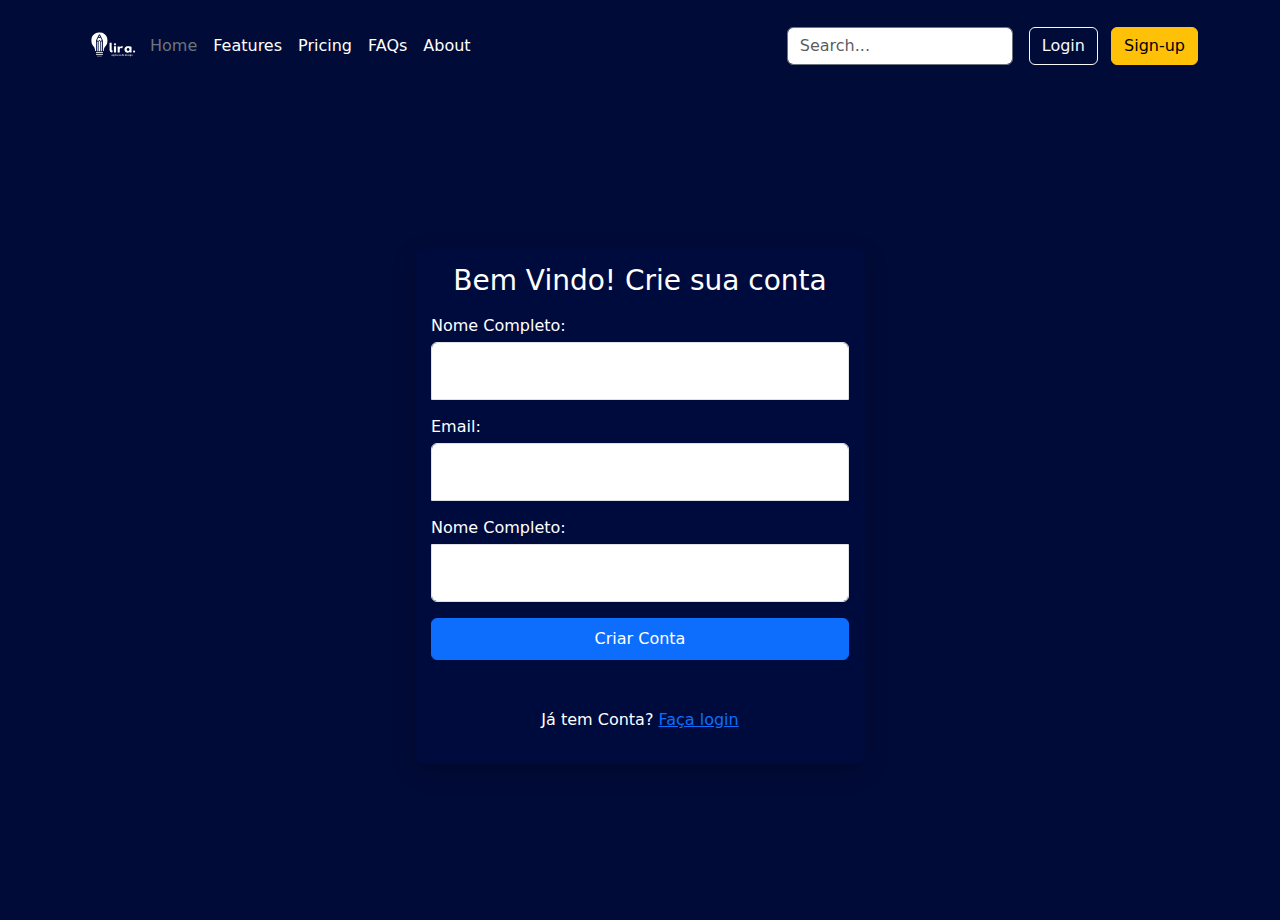
<file: index.html>
<!DOCTYPE html>
<html lang="en">
  <head>
    <meta charset="UTF-8" />
    <meta name="viewport" content="width=device-width, initial-scale=1.0" />
    <link
      rel="stylesheet"
      href="https://cdn.jsdelivr.net/npm/bootstrap@5.3.6/dist/css/bootstrap.min.css"
    />
    <script src="https://cdn.jsdelivr.net/npm/bootstrap@5.3.6/dist/js/bootstrap.bundle.min.js"></script>
    <link rel="stylesheet" href="./Styles/header.css" />
    <link rel="stylesheet" href="./Styles/login.css" />
    <script></script>
    <title>Document</title>
  </head>
  <body>
    <header class="p-3 d-flex align-items-center gap-1">
      <div class="container">
        <div
          class="d-flex flex-wrap align-items-center justify-content-center justify-content-lg-start"
        >
          <a
            href="/"
            class="d-flex align-items-center mb-2 mb-lg-0 text-white text-decoration-none"
          >
            <img
              class="logo align-self-start"
              src="./src/assets/logo agência de design roxo.svg"
              alt=""
            />
          </a>
          <ul
            class="nav col-12 col-lg-auto me-lg-auto mb-2 justify-content-center mb-md-0"
          >
            <li>
              <a href="#" class="nav-link px-2 text-secondary">Home</a>
            </li>
            <li>
              <a href="#" class="nav-link px-2 text-white">Features</a>
            </li>
            <li>
              <a href="#" class="nav-link px-2 text-white">Pricing</a>
            </li>
            <li>
              <a href="#" class="nav-link px-2 text-white">FAQs</a>
            </li>
            <li>
              <a href="#" class="nav-link px-2 text-white">About</a>
            </li>
          </ul>
          <form class="col-12 col-lg-auto mb-3 mb-lg-0 me-lg-3" role="search">
            <input
              type="search"
              class="form-control form-control-dark"
              placeholder="Search..."
              aria-label="Search"
            />
          </form>
          <div class="text-end">
            <button type="button" class="btn btn-outline-light me-2">
              Login
            </button>
            <button type="button" class="btn btn-warning">Sign-up</button>
          </div>
        </div>
      </div>
    </header>
    <div class="form-signin-wrapper">
      <main class="form-signin">
        <form>
          <h1 class="h3 mb-3 fw-normal">Bem Vindo! Crie sua conta</h1>
          <div class="mb-3">
            <p class="mb-1">Nome Completo:</p>
            <!-- título fixo acima -->
            <div class="form-floating">
              <input
                type="email"
                class="form-control"
                id="floatingInput"
                placeholder="name@example.com"
              />
              <label for="floatingInput">Seu Nome</label>
            </div>
          </div>
          <div class="mb-3">
            <p class="mb-1">Email:</p>
            <div class="form-floating">
              <input
                type="email"
                class="form-control"
                id="floatingInput"
                placeholder="name@example.com"
              />
              <label for="floatingInput">seuEmail@gmail.com</label>
            </div>
          </div>
          <div class="mb-3">
            <p class="mb-1">Nome Completo:</p>
            <div class="form-floating">
              <input
                type="password"
                class="form-control"
                id="floatingPassword"
                placeholder="Password"
              />
              <label for="floatingPassword">xx-xxxxxx-xxx</label>
            </div>
          </div>
          <button class="btn btn-primary w-100 py-2" type="submit">
            Criar Conta
          </button>
          <p class="mt-5 mb-3">
            Já tem Conta? <a href="/src/pages/page1/index.html">Faça login</a>
          </p>
        </form>
      </main>
    </div>
  </body>
</html>
</file>
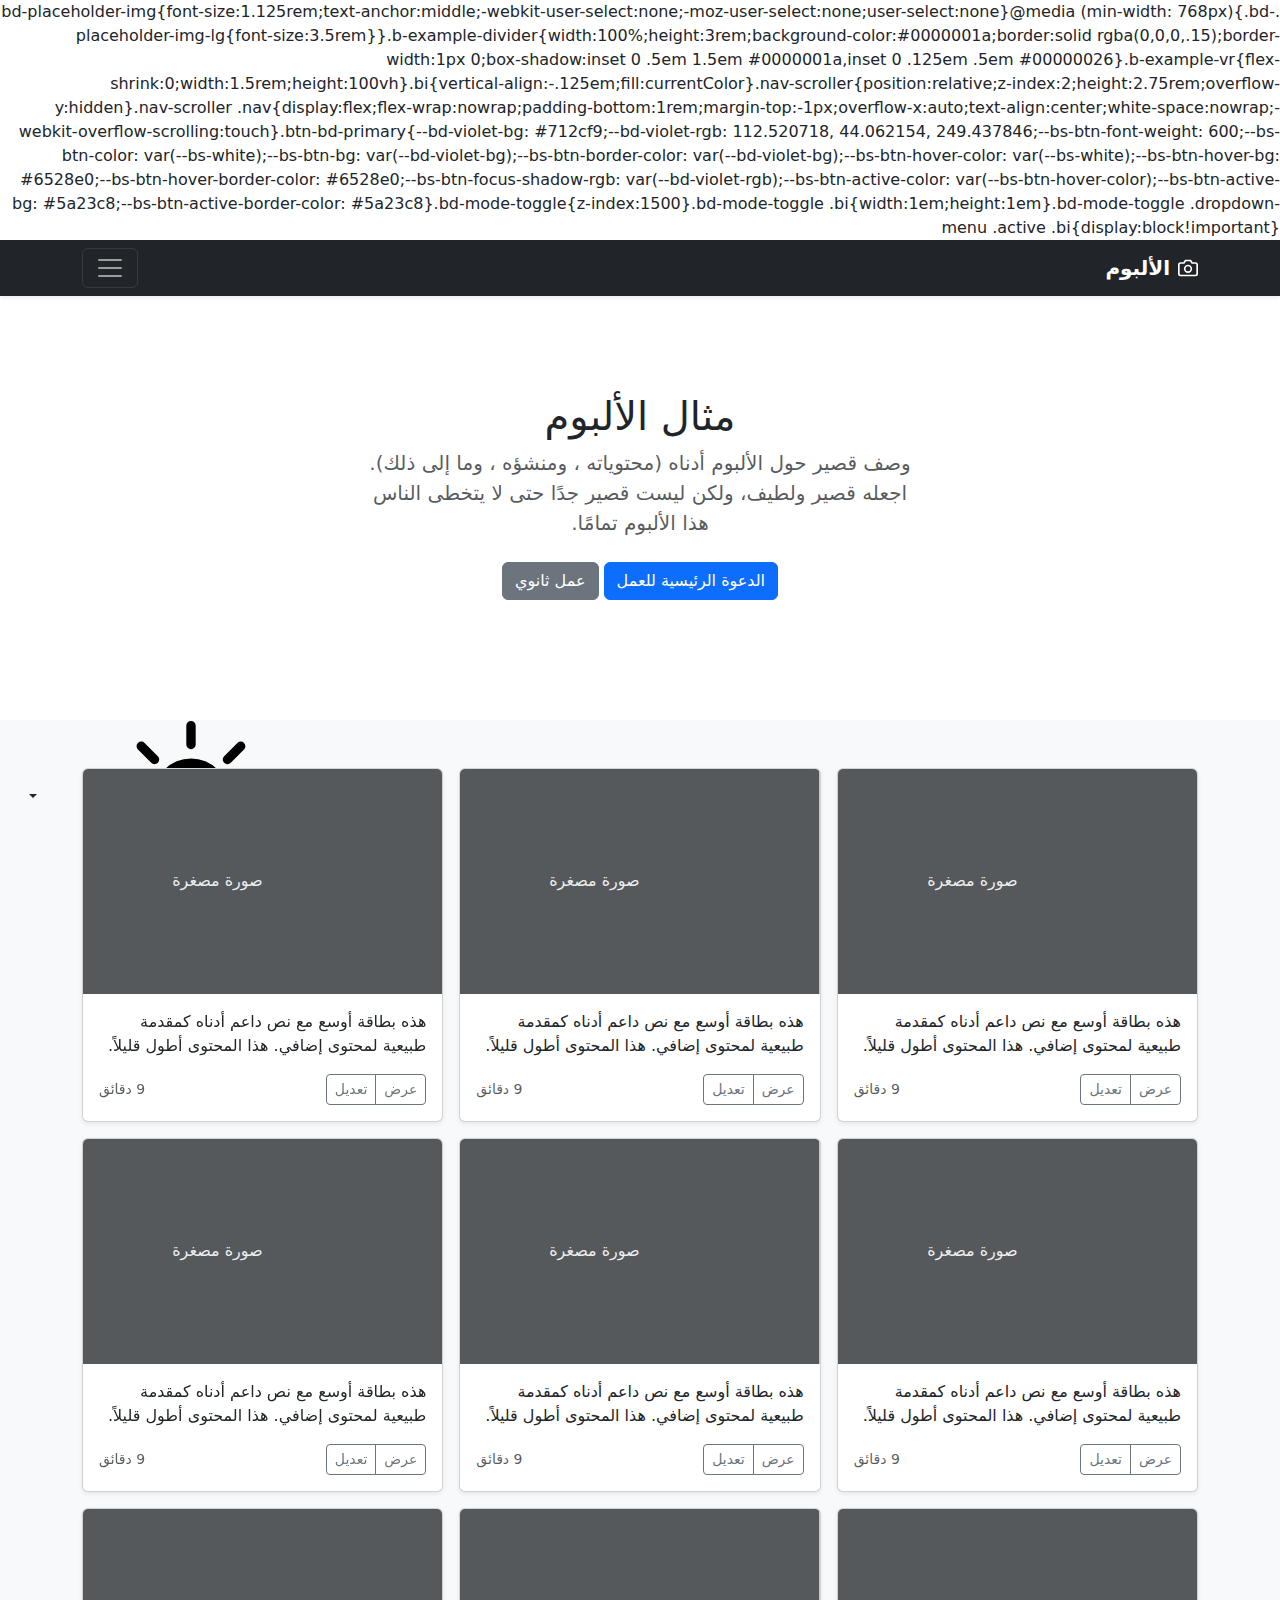
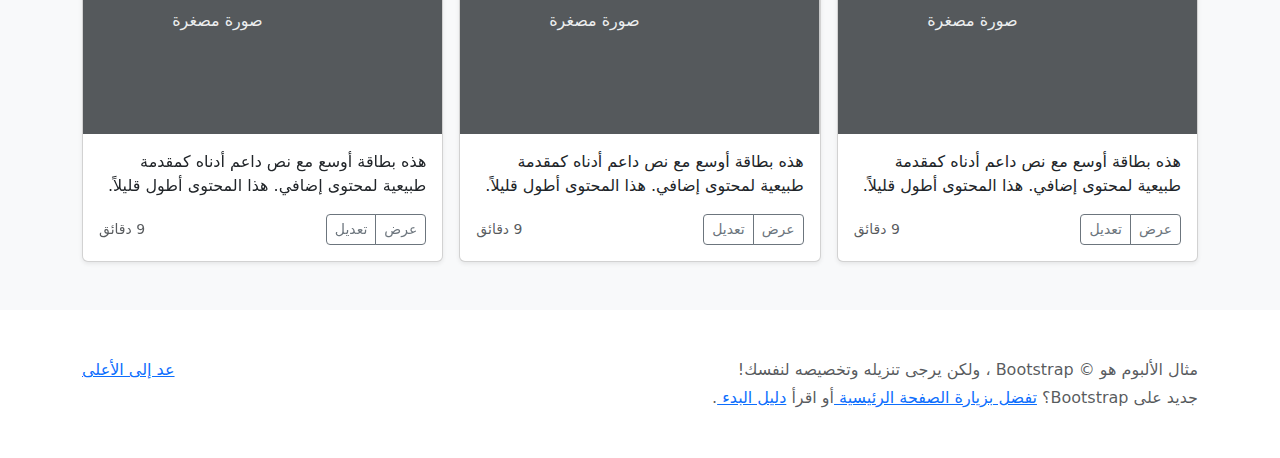
<file: bootstrap-5.3.6-examples/album-rtl/index.html>
<!DOCTYPE html><html lang="ar" dir="rtl" data-bs-theme="auto"> <head><meta charset="utf-8"><meta name="viewport" content="width=device-width, initial-scale=1"><meta name="description" content=""><meta name="author" content="Mark Otto, Jacob Thornton, and Bootstrap contributors"><meta name="generator" content="Astro v5.7.10"><title>مثال الألبوم · Bootstrap v5.3</title><link rel="canonical" href="https://getbootstrap.com/docs/5.3/examples/album-rtl/"><script src="../assets/js/color-modes.js"></script><link href="../assets/dist/css/bootstrap.rtl.min.css" rel="stylesheet">.bd-placeholder-img{font-size:1.125rem;text-anchor:middle;-webkit-user-select:none;-moz-user-select:none;user-select:none}@media (min-width: 768px){.bd-placeholder-img-lg{font-size:3.5rem}}.b-example-divider{width:100%;height:3rem;background-color:#0000001a;border:solid rgba(0,0,0,.15);border-width:1px 0;box-shadow:inset 0 .5em 1.5em #0000001a,inset 0 .125em .5em #00000026}.b-example-vr{flex-shrink:0;width:1.5rem;height:100vh}.bi{vertical-align:-.125em;fill:currentColor}.nav-scroller{position:relative;z-index:2;height:2.75rem;overflow-y:hidden}.nav-scroller .nav{display:flex;flex-wrap:nowrap;padding-bottom:1rem;margin-top:-1px;overflow-x:auto;text-align:center;white-space:nowrap;-webkit-overflow-scrolling:touch}.btn-bd-primary{--bd-violet-bg: #712cf9;--bd-violet-rgb: 112.520718, 44.062154, 249.437846;--bs-btn-font-weight: 600;--bs-btn-color: var(--bs-white);--bs-btn-bg: var(--bd-violet-bg);--bs-btn-border-color: var(--bd-violet-bg);--bs-btn-hover-color: var(--bs-white);--bs-btn-hover-bg: #6528e0;--bs-btn-hover-border-color: #6528e0;--bs-btn-focus-shadow-rgb: var(--bd-violet-rgb);--bs-btn-active-color: var(--bs-btn-hover-color);--bs-btn-active-bg: #5a23c8;--bs-btn-active-border-color: #5a23c8}.bd-mode-toggle{z-index:1500}.bd-mode-toggle .bi{width:1em;height:1em}.bd-mode-toggle .dropdown-menu .active .bi{display:block!important}
</style></head> <body> <svg xmlns="http://www.w3.org/2000/svg" class="d-none"> <symbol id="check2" viewBox="0 0 16 16"> <path d="M13.854 3.646a.5.5 0 0 1 0 .708l-7 7a.5.5 0 0 1-.708 0l-3.5-3.5a.5.5 0 1 1 .708-.708L6.5 10.293l6.646-6.647a.5.5 0 0 1 .708 0z"></path> </symbol> <symbol id="circle-half" viewBox="0 0 16 16"> <path d="M8 15A7 7 0 1 0 8 1v14zm0 1A8 8 0 1 1 8 0a8 8 0 0 1 0 16z"></path> </symbol> <symbol id="moon-stars-fill" viewBox="0 0 16 16"> <path d="M6 .278a.768.768 0 0 1 .08.858 7.208 7.208 0 0 0-.878 3.46c0 4.021 3.278 7.277 7.318 7.277.527 0 1.04-.055 1.533-.16a.787.787 0 0 1 .81.316.733.733 0 0 1-.031.893A8.349 8.349 0 0 1 8.344 16C3.734 16 0 12.286 0 7.71 0 4.266 2.114 1.312 5.124.06A.752.752 0 0 1 6 .278z"></path> <path d="M10.794 3.148a.217.217 0 0 1 .412 0l.387 1.162c.173.518.579.924 1.097 1.097l1.162.387a.217.217 0 0 1 0 .412l-1.162.387a1.734 1.734 0 0 0-1.097 1.097l-.387 1.162a.217.217 0 0 1-.412 0l-.387-1.162A1.734 1.734 0 0 0 9.31 6.593l-1.162-.387a.217.217 0 0 1 0-.412l1.162-.387a1.734 1.734 0 0 0 1.097-1.097l.387-1.162zM13.863.099a.145.145 0 0 1 .274 0l.258.774c.115.346.386.617.732.732l.774.258a.145.145 0 0 1 0 .274l-.774.258a1.156 1.156 0 0 0-.732.732l-.258.774a.145.145 0 0 1-.274 0l-.258-.774a1.156 1.156 0 0 0-.732-.732l-.774-.258a.145.145 0 0 1 0-.274l.774-.258c.346-.115.617-.386.732-.732L13.863.1z"></path> </symbol> <symbol id="sun-fill" viewBox="0 0 16 16"> <path d="M8 12a4 4 0 1 0 0-8 4 4 0 0 0 0 8zM8 0a.5.5 0 0 1 .5.5v2a.5.5 0 0 1-1 0v-2A.5.5 0 0 1 8 0zm0 13a.5.5 0 0 1 .5.5v2a.5.5 0 0 1-1 0v-2A.5.5 0 0 1 8 13zm8-5a.5.5 0 0 1-.5.5h-2a.5.5 0 0 1 0-1h2a.5.5 0 0 1 .5.5zM3 8a.5.5 0 0 1-.5.5h-2a.5.5 0 0 1 0-1h2A.5.5 0 0 1 3 8zm10.657-5.657a.5.5 0 0 1 0 .707l-1.414 1.415a.5.5 0 1 1-.707-.708l1.414-1.414a.5.5 0 0 1 .707 0zm-9.193 9.193a.5.5 0 0 1 0 .707L3.05 13.657a.5.5 0 0 1-.707-.707l1.414-1.414a.5.5 0 0 1 .707 0zm9.193 2.121a.5.5 0 0 1-.707 0l-1.414-1.414a.5.5 0 0 1 .707-.707l1.414 1.414a.5.5 0 0 1 0 .707zM4.464 4.465a.5.5 0 0 1-.707 0L2.343 3.05a.5.5 0 1 1 .707-.707l1.414 1.414a.5.5 0 0 1 0 .708z"></path> </symbol> </svg> <div class="dropdown position-fixed bottom-0 end-0 mb-3 me-3 bd-mode-toggle"> <button class="btn btn-bd-primary py-2 dropdown-toggle d-flex align-items-center" id="bd-theme" type="button" aria-expanded="false" data-bs-toggle="dropdown" aria-label="Toggle theme (auto)"> <svg class="bi my-1 theme-icon-active" aria-hidden="true"><use href="#circle-half"></use></svg> <span class="visually-hidden" id="bd-theme-text">Toggle theme</span> </button> <ul class="dropdown-menu dropdown-menu-end shadow" aria-labelledby="bd-theme-text"> <li> <button type="button" class="dropdown-item d-flex align-items-center" data-bs-theme-value="light" aria-pressed="false"> <svg class="bi me-2 opacity-50" aria-hidden="true"><use href="#sun-fill"></use></svg>
Light
<svg class="bi ms-auto d-none" aria-hidden="true"><use href="#check2"></use></svg> </button> </li> <li> <button type="button" class="dropdown-item d-flex align-items-center" data-bs-theme-value="dark" aria-pressed="false"> <svg class="bi me-2 opacity-50" aria-hidden="true"><use href="#moon-stars-fill"></use></svg>
Dark
<svg class="bi ms-auto d-none" aria-hidden="true"><use href="#check2"></use></svg> </button> </li> <li> <button type="button" class="dropdown-item d-flex align-items-center active" data-bs-theme-value="auto" aria-pressed="true"> <svg class="bi me-2 opacity-50" aria-hidden="true"><use href="#circle-half"></use></svg>
Auto
<svg class="bi ms-auto d-none" aria-hidden="true"><use href="#check2"></use></svg> </button> </li> </ul> </div>  <header data-bs-theme="dark"> <div class="collapse text-bg-dark" id="navbarHeader"> <div class="container"> <div class="row"> <div class="col-sm-8 col-md-7 py-4"> <h4>حول</h4> <p class="text-body-secondary">أضف بعض المعلومات حول الألبوم، المؤلف، أو أي سياق خلفية آخر. اجعلها بضع جمل حتى يتمكن الزوار من التقاط بعض التلميحات المفيدة. ثم اربطها ببعض مواقع التواصل الاجتماعي أو معلومات الاتصال.</p> </div> <div class="col-sm-4 offset-md-1 py-4"> <h4>تواصل معي</h4> <ul class="list-unstyled"> <li><a href="#" class="text-white">تابعني على تويتر</a></li> <li><a href="#" class="text-white">شاركني الإعجاب في فيسبوك</a></li> <li><a href="#" class="text-white">راسلني على البريد الإلكتروني</a></li> </ul> </div> </div> </div> </div> <div class="navbar navbar-dark bg-dark shadow-sm"> <div class="container"> <a href="#" class="navbar-brand d-flex align-items-center"> <svg xmlns="http://www.w3.org/2000/svg" width="20" height="20" fill="none" stroke="currentColor" stroke-linecap="round" stroke-linejoin="round" stroke-width="2" aria-hidden="true" class="me-2" viewBox="0 0 24 24"><path d="M23 19a2 2 0 0 1-2 2H3a2 2 0 0 1-2-2V8a2 2 0 0 1 2-2h4l2-3h6l2 3h4a2 2 0 0 1 2 2z"></path><circle cx="12" cy="13" r="4"></circle></svg> <strong>الألبوم</strong> </a> <button class="navbar-toggler" type="button" data-bs-toggle="collapse" data-bs-target="#navbarHeader" aria-controls="navbarHeader" aria-expanded="false" aria-label="تبديل التنقل"> <span class="navbar-toggler-icon"></span> </button> </div> </div> </header> <main> <section class="py-5 text-center container"> <div class="row py-lg-5"> <div class="col-lg-6 col-md-8 mx-auto"> <h1 class="fw-light">مثال الألبوم</h1> <p class="lead text-body-secondary">وصف قصير حول الألبوم أدناه (محتوياته ، ومنشؤه ، وما إلى ذلك). اجعله قصير ولطيف، ولكن ليست قصير جدًا حتى لا يتخطى الناس هذا الألبوم تمامًا.</p> <p> <a href="#" class="btn btn-primary my-2">الدعوة الرئيسية للعمل</a> <a href="#" class="btn btn-secondary my-2">عمل ثانوي</a> </p> </div> </div> </section> <div class="album py-5 bg-body-tertiary"> <div class="container"> <div class="row row-cols-1 row-cols-sm-2 row-cols-md-3 g-3"> <div class="col"> <div class="card shadow-sm"> <svg aria-label="Placeholder: صورة مصغرة" class="bd-placeholder-img card-img-top" height="225" preserveAspectRatio="xMidYMid slice" role="img" width="100%" xmlns="http://www.w3.org/2000/svg"><title>Placeholder</title><rect width="100%" height="100%" fill="#55595c"></rect><text x="50%" y="50%" fill="#eceeef" dy=".3em">صورة مصغرة</text></svg> <div class="card-body"> <p class="card-text">هذه بطاقة أوسع مع نص داعم أدناه كمقدمة طبيعية لمحتوى إضافي. هذا المحتوى أطول قليلاً.</p> <div class="d-flex justify-content-between align-items-center"> <div class="btn-group"> <button type="button" class="btn btn-sm btn-outline-secondary">عرض</button> <button type="button" class="btn btn-sm btn-outline-secondary">تعديل</button> </div> <small class="text-body-secondary">9 دقائق</small> </div> </div> </div> </div> <div class="col"> <div class="card shadow-sm"> <svg aria-label="Placeholder: صورة مصغرة" class="bd-placeholder-img card-img-top" height="225" preserveAspectRatio="xMidYMid slice" role="img" width="100%" xmlns="http://www.w3.org/2000/svg"><title>Placeholder</title><rect width="100%" height="100%" fill="#55595c"></rect><text x="50%" y="50%" fill="#eceeef" dy=".3em">صورة مصغرة</text></svg> <div class="card-body"> <p class="card-text">هذه بطاقة أوسع مع نص داعم أدناه كمقدمة طبيعية لمحتوى إضافي. هذا المحتوى أطول قليلاً.</p> <div class="d-flex justify-content-between align-items-center"> <div class="btn-group"> <button type="button" class="btn btn-sm btn-outline-secondary">عرض</button> <button type="button" class="btn btn-sm btn-outline-secondary">تعديل</button> </div> <small class="text-body-secondary">9 دقائق</small> </div> </div> </div> </div> <div class="col"> <div class="card shadow-sm"> <svg aria-label="Placeholder: صورة مصغرة" class="bd-placeholder-img card-img-top" height="225" preserveAspectRatio="xMidYMid slice" role="img" width="100%" xmlns="http://www.w3.org/2000/svg"><title>Placeholder</title><rect width="100%" height="100%" fill="#55595c"></rect><text x="50%" y="50%" fill="#eceeef" dy=".3em">صورة مصغرة</text></svg> <div class="card-body"> <p class="card-text">هذه بطاقة أوسع مع نص داعم أدناه كمقدمة طبيعية لمحتوى إضافي. هذا المحتوى أطول قليلاً.</p> <div class="d-flex justify-content-between align-items-center"> <div class="btn-group"> <button type="button" class="btn btn-sm btn-outline-secondary">عرض</button> <button type="button" class="btn btn-sm btn-outline-secondary">تعديل</button> </div> <small class="text-body-secondary">9 دقائق</small> </div> </div> </div> </div> <div class="col"> <div class="card shadow-sm"> <svg aria-label="Placeholder: صورة مصغرة" class="bd-placeholder-img card-img-top" height="225" preserveAspectRatio="xMidYMid slice" role="img" width="100%" xmlns="http://www.w3.org/2000/svg"><title>Placeholder</title><rect width="100%" height="100%" fill="#55595c"></rect><text x="50%" y="50%" fill="#eceeef" dy=".3em">صورة مصغرة</text></svg> <div class="card-body"> <p class="card-text">هذه بطاقة أوسع مع نص داعم أدناه كمقدمة طبيعية لمحتوى إضافي. هذا المحتوى أطول قليلاً.</p> <div class="d-flex justify-content-between align-items-center"> <div class="btn-group"> <button type="button" class="btn btn-sm btn-outline-secondary">عرض</button> <button type="button" class="btn btn-sm btn-outline-secondary">تعديل</button> </div> <small class="text-body-secondary">9 دقائق</small> </div> </div> </div> </div> <div class="col"> <div class="card shadow-sm"> <svg aria-label="Placeholder: صورة مصغرة" class="bd-placeholder-img card-img-top" height="225" preserveAspectRatio="xMidYMid slice" role="img" width="100%" xmlns="http://www.w3.org/2000/svg"><title>Placeholder</title><rect width="100%" height="100%" fill="#55595c"></rect><text x="50%" y="50%" fill="#eceeef" dy=".3em">صورة مصغرة</text></svg> <div class="card-body"> <p class="card-text">هذه بطاقة أوسع مع نص داعم أدناه كمقدمة طبيعية لمحتوى إضافي. هذا المحتوى أطول قليلاً.</p> <div class="d-flex justify-content-between align-items-center"> <div class="btn-group"> <button type="button" class="btn btn-sm btn-outline-secondary">عرض</button> <button type="button" class="btn btn-sm btn-outline-secondary">تعديل</button> </div> <small class="text-body-secondary">9 دقائق</small> </div> </div> </div> </div> <div class="col"> <div class="card shadow-sm"> <svg aria-label="Placeholder: صورة مصغرة" class="bd-placeholder-img card-img-top" height="225" preserveAspectRatio="xMidYMid slice" role="img" width="100%" xmlns="http://www.w3.org/2000/svg"><title>Placeholder</title><rect width="100%" height="100%" fill="#55595c"></rect><text x="50%" y="50%" fill="#eceeef" dy=".3em">صورة مصغرة</text></svg> <div class="card-body"> <p class="card-text">هذه بطاقة أوسع مع نص داعم أدناه كمقدمة طبيعية لمحتوى إضافي. هذا المحتوى أطول قليلاً.</p> <div class="d-flex justify-content-between align-items-center"> <div class="btn-group"> <button type="button" class="btn btn-sm btn-outline-secondary">عرض</button> <button type="button" class="btn btn-sm btn-outline-secondary">تعديل</button> </div> <small class="text-body-secondary">9 دقائق</small> </div> </div> </div> </div> <div class="col"> <div class="card shadow-sm"> <svg aria-label="Placeholder: صورة مصغرة" class="bd-placeholder-img card-img-top" height="225" preserveAspectRatio="xMidYMid slice" role="img" width="100%" xmlns="http://www.w3.org/2000/svg"><title>Placeholder</title><rect width="100%" height="100%" fill="#55595c"></rect><text x="50%" y="50%" fill="#eceeef" dy=".3em">صورة مصغرة</text></svg> <div class="card-body"> <p class="card-text">هذه بطاقة أوسع مع نص داعم أدناه كمقدمة طبيعية لمحتوى إضافي. هذا المحتوى أطول قليلاً.</p> <div class="d-flex justify-content-between align-items-center"> <div class="btn-group"> <button type="button" class="btn btn-sm btn-outline-secondary">عرض</button> <button type="button" class="btn btn-sm btn-outline-secondary">تعديل</button> </div> <small class="text-body-secondary">9 دقائق</small> </div> </div> </div> </div> <div class="col"> <div class="card shadow-sm"> <svg aria-label="Placeholder: صورة مصغرة" class="bd-placeholder-img card-img-top" height="225" preserveAspectRatio="xMidYMid slice" role="img" width="100%" xmlns="http://www.w3.org/2000/svg"><title>Placeholder</title><rect width="100%" height="100%" fill="#55595c"></rect><text x="50%" y="50%" fill="#eceeef" dy=".3em">صورة مصغرة</text></svg> <div class="card-body"> <p class="card-text">هذه بطاقة أوسع مع نص داعم أدناه كمقدمة طبيعية لمحتوى إضافي. هذا المحتوى أطول قليلاً.</p> <div class="d-flex justify-content-between align-items-center"> <div class="btn-group"> <button type="button" class="btn btn-sm btn-outline-secondary">عرض</button> <button type="button" class="btn btn-sm btn-outline-secondary">تعديل</button> </div> <small class="text-body-secondary">9 دقائق</small> </div> </div> </div> </div> <div class="col"> <div class="card shadow-sm"> <svg aria-label="Placeholder: صورة مصغرة" class="bd-placeholder-img card-img-top" height="225" preserveAspectRatio="xMidYMid slice" role="img" width="100%" xmlns="http://www.w3.org/2000/svg"><title>Placeholder</title><rect width="100%" height="100%" fill="#55595c"></rect><text x="50%" y="50%" fill="#eceeef" dy=".3em">صورة مصغرة</text></svg> <div class="card-body"> <p class="card-text">هذه بطاقة أوسع مع نص داعم أدناه كمقدمة طبيعية لمحتوى إضافي. هذا المحتوى أطول قليلاً.</p> <div class="d-flex justify-content-between align-items-center"> <div class="btn-group"> <button type="button" class="btn btn-sm btn-outline-secondary">عرض</button> <button type="button" class="btn btn-sm btn-outline-secondary">تعديل</button> </div> <small class="text-body-secondary">9 دقائق</small> </div> </div> </div> </div> </div> </div> </div> </main> <footer class="text-body-secondary py-5"> <div class="container"> <p class="float-end mb-1"> <a href="#">عد إلى الأعلى</a> </p> <p class="mb-1">مثال الألبوم هو © Bootstrap ، ولكن يرجى تنزيله وتخصيصه لنفسك!</p> <p class="mb-0">جديد على Bootstrap؟ <a href="/"> تفضل بزيارة الصفحة الرئيسية </a> أو اقرأ <a href="../getting-started/introduction"> دليل البدء </a>.</p> </div> </footer>   <script src="../assets/dist/js/bootstrap.bundle.min.js"></script>
</file>
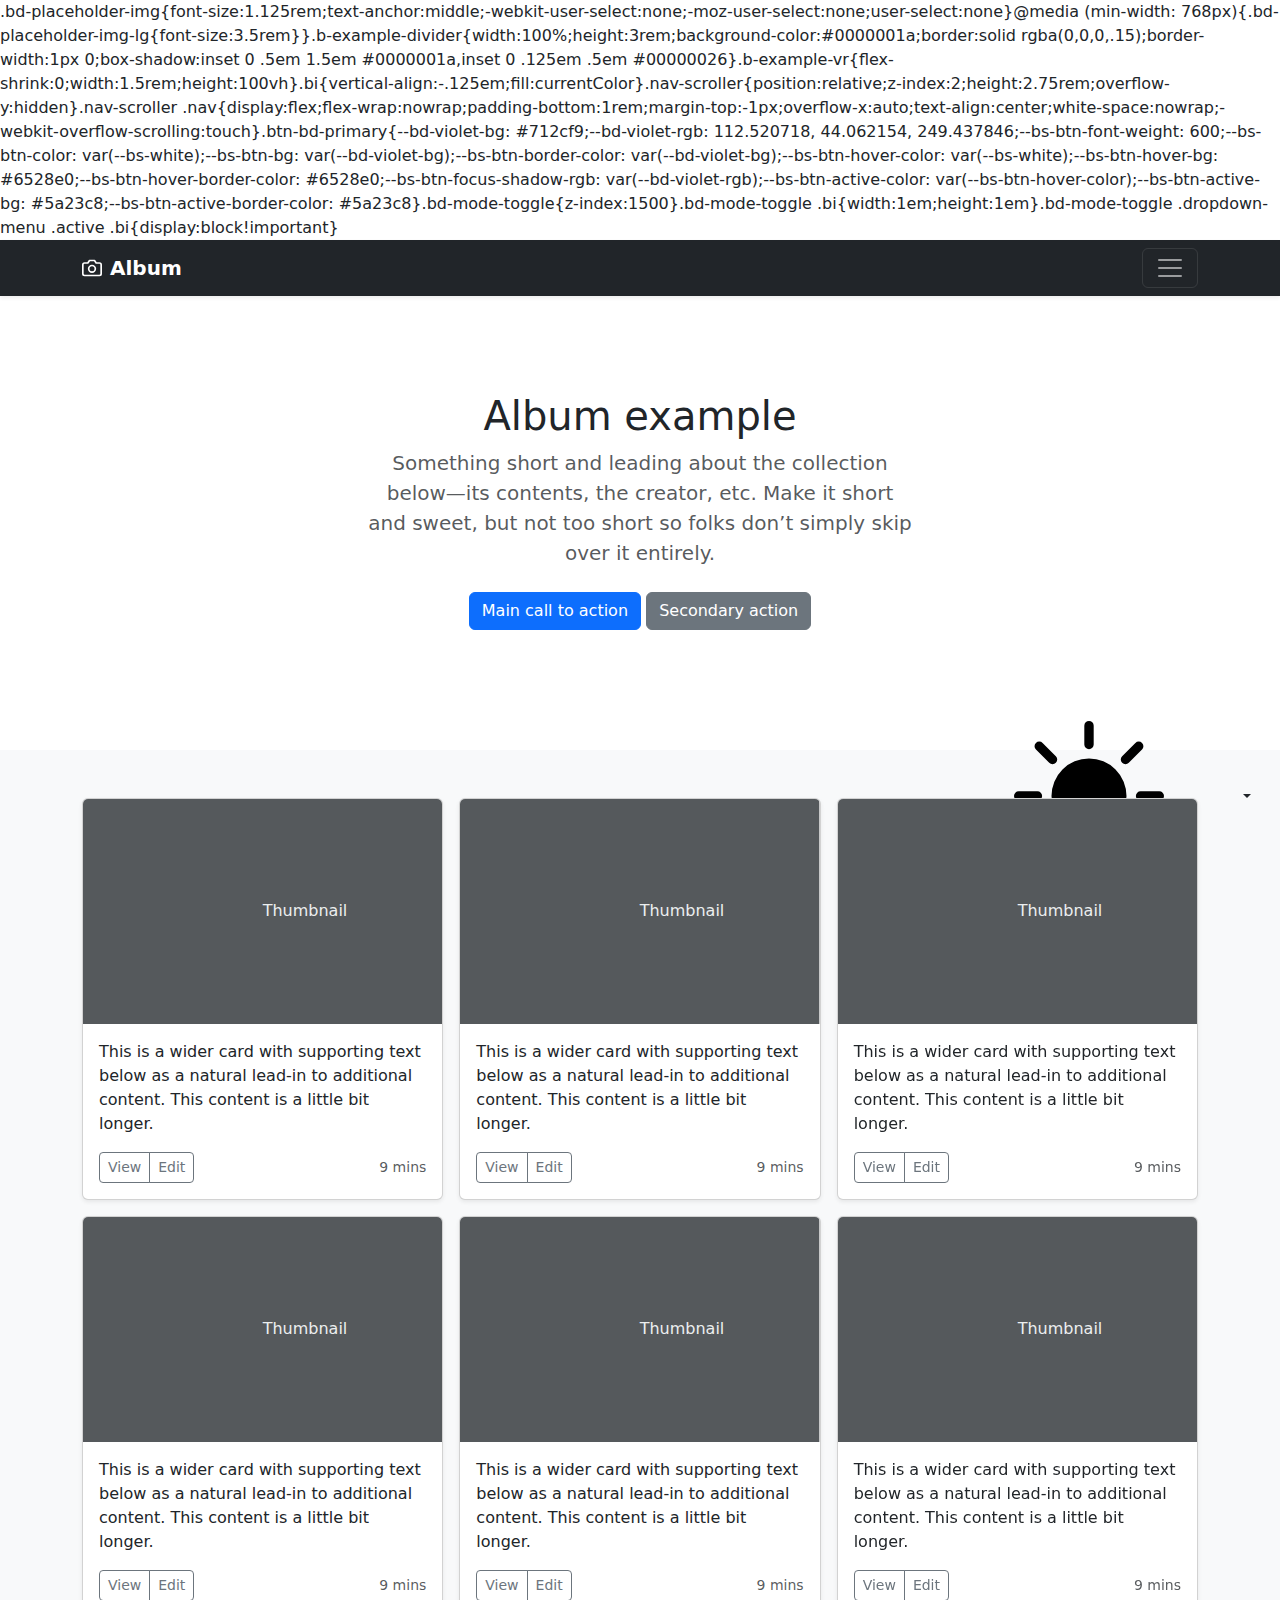
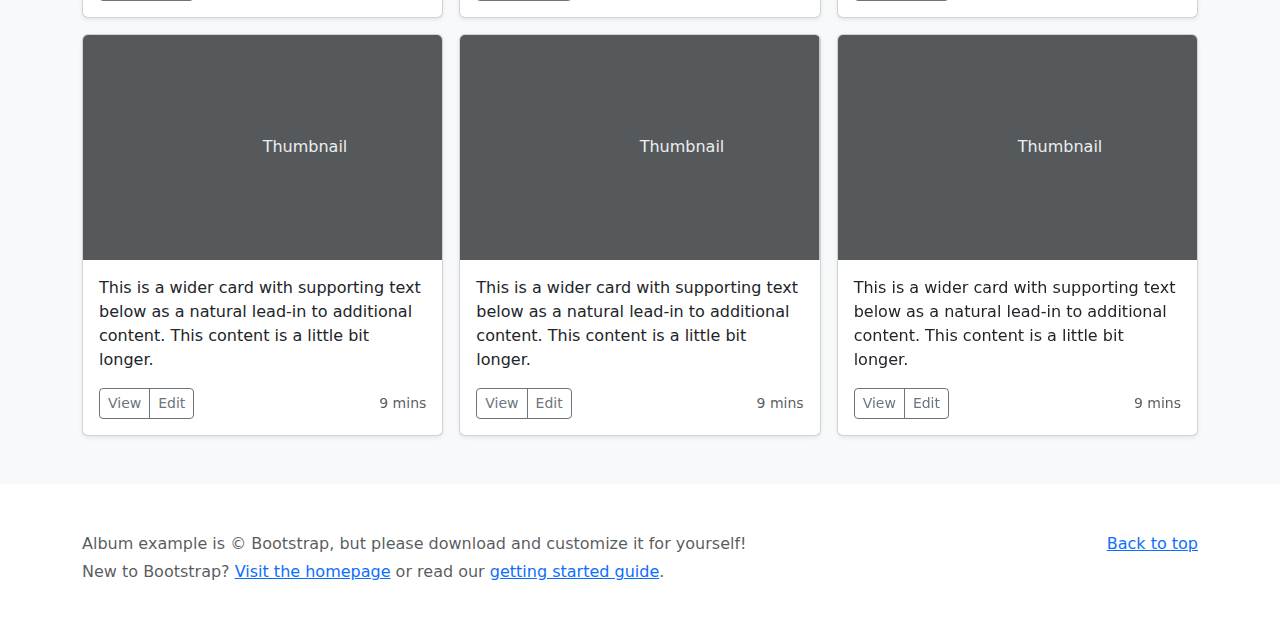
<file: bootstrap-5.3.6-examples/album/index.html>
<!DOCTYPE html><html lang="en" data-bs-theme="auto"> <head><meta charset="utf-8"><meta name="viewport" content="width=device-width, initial-scale=1"><meta name="description" content=""><meta name="author" content="Mark Otto, Jacob Thornton, and Bootstrap contributors"><meta name="generator" content="Astro v5.7.10"><title>Album example · Bootstrap v5.3</title><link rel="canonical" href="https://getbootstrap.com/docs/5.3/examples/album/"><script src="../assets/js/color-modes.js"></script><link href="../assets/dist/css/bootstrap.min.css" rel="stylesheet">.bd-placeholder-img{font-size:1.125rem;text-anchor:middle;-webkit-user-select:none;-moz-user-select:none;user-select:none}@media (min-width: 768px){.bd-placeholder-img-lg{font-size:3.5rem}}.b-example-divider{width:100%;height:3rem;background-color:#0000001a;border:solid rgba(0,0,0,.15);border-width:1px 0;box-shadow:inset 0 .5em 1.5em #0000001a,inset 0 .125em .5em #00000026}.b-example-vr{flex-shrink:0;width:1.5rem;height:100vh}.bi{vertical-align:-.125em;fill:currentColor}.nav-scroller{position:relative;z-index:2;height:2.75rem;overflow-y:hidden}.nav-scroller .nav{display:flex;flex-wrap:nowrap;padding-bottom:1rem;margin-top:-1px;overflow-x:auto;text-align:center;white-space:nowrap;-webkit-overflow-scrolling:touch}.btn-bd-primary{--bd-violet-bg: #712cf9;--bd-violet-rgb: 112.520718, 44.062154, 249.437846;--bs-btn-font-weight: 600;--bs-btn-color: var(--bs-white);--bs-btn-bg: var(--bd-violet-bg);--bs-btn-border-color: var(--bd-violet-bg);--bs-btn-hover-color: var(--bs-white);--bs-btn-hover-bg: #6528e0;--bs-btn-hover-border-color: #6528e0;--bs-btn-focus-shadow-rgb: var(--bd-violet-rgb);--bs-btn-active-color: var(--bs-btn-hover-color);--bs-btn-active-bg: #5a23c8;--bs-btn-active-border-color: #5a23c8}.bd-mode-toggle{z-index:1500}.bd-mode-toggle .bi{width:1em;height:1em}.bd-mode-toggle .dropdown-menu .active .bi{display:block!important}
</style></head> <body> <svg xmlns="http://www.w3.org/2000/svg" class="d-none"> <symbol id="check2" viewBox="0 0 16 16"> <path d="M13.854 3.646a.5.5 0 0 1 0 .708l-7 7a.5.5 0 0 1-.708 0l-3.5-3.5a.5.5 0 1 1 .708-.708L6.5 10.293l6.646-6.647a.5.5 0 0 1 .708 0z"></path> </symbol> <symbol id="circle-half" viewBox="0 0 16 16"> <path d="M8 15A7 7 0 1 0 8 1v14zm0 1A8 8 0 1 1 8 0a8 8 0 0 1 0 16z"></path> </symbol> <symbol id="moon-stars-fill" viewBox="0 0 16 16"> <path d="M6 .278a.768.768 0 0 1 .08.858 7.208 7.208 0 0 0-.878 3.46c0 4.021 3.278 7.277 7.318 7.277.527 0 1.04-.055 1.533-.16a.787.787 0 0 1 .81.316.733.733 0 0 1-.031.893A8.349 8.349 0 0 1 8.344 16C3.734 16 0 12.286 0 7.71 0 4.266 2.114 1.312 5.124.06A.752.752 0 0 1 6 .278z"></path> <path d="M10.794 3.148a.217.217 0 0 1 .412 0l.387 1.162c.173.518.579.924 1.097 1.097l1.162.387a.217.217 0 0 1 0 .412l-1.162.387a1.734 1.734 0 0 0-1.097 1.097l-.387 1.162a.217.217 0 0 1-.412 0l-.387-1.162A1.734 1.734 0 0 0 9.31 6.593l-1.162-.387a.217.217 0 0 1 0-.412l1.162-.387a1.734 1.734 0 0 0 1.097-1.097l.387-1.162zM13.863.099a.145.145 0 0 1 .274 0l.258.774c.115.346.386.617.732.732l.774.258a.145.145 0 0 1 0 .274l-.774.258a1.156 1.156 0 0 0-.732.732l-.258.774a.145.145 0 0 1-.274 0l-.258-.774a1.156 1.156 0 0 0-.732-.732l-.774-.258a.145.145 0 0 1 0-.274l.774-.258c.346-.115.617-.386.732-.732L13.863.1z"></path> </symbol> <symbol id="sun-fill" viewBox="0 0 16 16"> <path d="M8 12a4 4 0 1 0 0-8 4 4 0 0 0 0 8zM8 0a.5.5 0 0 1 .5.5v2a.5.5 0 0 1-1 0v-2A.5.5 0 0 1 8 0zm0 13a.5.5 0 0 1 .5.5v2a.5.5 0 0 1-1 0v-2A.5.5 0 0 1 8 13zm8-5a.5.5 0 0 1-.5.5h-2a.5.5 0 0 1 0-1h2a.5.5 0 0 1 .5.5zM3 8a.5.5 0 0 1-.5.5h-2a.5.5 0 0 1 0-1h2A.5.5 0 0 1 3 8zm10.657-5.657a.5.5 0 0 1 0 .707l-1.414 1.415a.5.5 0 1 1-.707-.708l1.414-1.414a.5.5 0 0 1 .707 0zm-9.193 9.193a.5.5 0 0 1 0 .707L3.05 13.657a.5.5 0 0 1-.707-.707l1.414-1.414a.5.5 0 0 1 .707 0zm9.193 2.121a.5.5 0 0 1-.707 0l-1.414-1.414a.5.5 0 0 1 .707-.707l1.414 1.414a.5.5 0 0 1 0 .707zM4.464 4.465a.5.5 0 0 1-.707 0L2.343 3.05a.5.5 0 1 1 .707-.707l1.414 1.414a.5.5 0 0 1 0 .708z"></path> </symbol> </svg> <div class="dropdown position-fixed bottom-0 end-0 mb-3 me-3 bd-mode-toggle"> <button class="btn btn-bd-primary py-2 dropdown-toggle d-flex align-items-center" id="bd-theme" type="button" aria-expanded="false" data-bs-toggle="dropdown" aria-label="Toggle theme (auto)"> <svg class="bi my-1 theme-icon-active" aria-hidden="true"><use href="#circle-half"></use></svg> <span class="visually-hidden" id="bd-theme-text">Toggle theme</span> </button> <ul class="dropdown-menu dropdown-menu-end shadow" aria-labelledby="bd-theme-text"> <li> <button type="button" class="dropdown-item d-flex align-items-center" data-bs-theme-value="light" aria-pressed="false"> <svg class="bi me-2 opacity-50" aria-hidden="true"><use href="#sun-fill"></use></svg>
Light
<svg class="bi ms-auto d-none" aria-hidden="true"><use href="#check2"></use></svg> </button> </li> <li> <button type="button" class="dropdown-item d-flex align-items-center" data-bs-theme-value="dark" aria-pressed="false"> <svg class="bi me-2 opacity-50" aria-hidden="true"><use href="#moon-stars-fill"></use></svg>
Dark
<svg class="bi ms-auto d-none" aria-hidden="true"><use href="#check2"></use></svg> </button> </li> <li> <button type="button" class="dropdown-item d-flex align-items-center active" data-bs-theme-value="auto" aria-pressed="true"> <svg class="bi me-2 opacity-50" aria-hidden="true"><use href="#circle-half"></use></svg>
Auto
<svg class="bi ms-auto d-none" aria-hidden="true"><use href="#check2"></use></svg> </button> </li> </ul> </div>  <header data-bs-theme="dark"> <div class="collapse text-bg-dark" id="navbarHeader"> <div class="container"> <div class="row"> <div class="col-sm-8 col-md-7 py-4"> <h4>About</h4> <p class="text-body-secondary">Add some information about the album below, the author, or any other background context. Make it a few sentences long so folks can pick up some informative tidbits. Then, link them off to some social networking sites or contact information.</p> </div> <div class="col-sm-4 offset-md-1 py-4"> <h4>Contact</h4> <ul class="list-unstyled"> <li><a href="#" class="text-white">Follow on X</a></li> <li><a href="#" class="text-white">Like on Facebook</a></li> <li><a href="#" class="text-white">Email me</a></li> </ul> </div> </div> </div> </div> <div class="navbar navbar-dark bg-dark shadow-sm"> <div class="container"> <a href="#" class="navbar-brand d-flex align-items-center"> <svg xmlns="http://www.w3.org/2000/svg" width="20" height="20" fill="none" stroke="currentColor" stroke-linecap="round" stroke-linejoin="round" stroke-width="2" aria-hidden="true" class="me-2" viewBox="0 0 24 24"><path d="M23 19a2 2 0 0 1-2 2H3a2 2 0 0 1-2-2V8a2 2 0 0 1 2-2h4l2-3h6l2 3h4a2 2 0 0 1 2 2z"></path><circle cx="12" cy="13" r="4"></circle></svg> <strong>Album</strong> </a> <button class="navbar-toggler" type="button" data-bs-toggle="collapse" data-bs-target="#navbarHeader" aria-controls="navbarHeader" aria-expanded="false" aria-label="Toggle navigation"> <span class="navbar-toggler-icon"></span> </button> </div> </div> </header> <main> <section class="py-5 text-center container"> <div class="row py-lg-5"> <div class="col-lg-6 col-md-8 mx-auto"> <h1 class="fw-light">Album example</h1> <p class="lead text-body-secondary">Something short and leading about the collection below—its contents, the creator, etc. Make it short and sweet, but not too short so folks don’t simply skip over it entirely.</p> <p> <a href="#" class="btn btn-primary my-2">Main call to action</a> <a href="#" class="btn btn-secondary my-2">Secondary action</a> </p> </div> </div> </section> <div class="album py-5 bg-body-tertiary"> <div class="container"> <div class="row row-cols-1 row-cols-sm-2 row-cols-md-3 g-3"> <div class="col"> <div class="card shadow-sm"> <svg aria-label="Placeholder: Thumbnail" class="bd-placeholder-img card-img-top" height="225" preserveAspectRatio="xMidYMid slice" role="img" width="100%" xmlns="http://www.w3.org/2000/svg"><title>Placeholder</title><rect width="100%" height="100%" fill="#55595c"></rect><text x="50%" y="50%" fill="#eceeef" dy=".3em">Thumbnail</text></svg> <div class="card-body"> <p class="card-text">This is a wider card with supporting text below as a natural lead-in to additional content. This content is a little bit longer.</p> <div class="d-flex justify-content-between align-items-center"> <div class="btn-group"> <button type="button" class="btn btn-sm btn-outline-secondary">View</button> <button type="button" class="btn btn-sm btn-outline-secondary">Edit</button> </div> <small class="text-body-secondary">9 mins</small> </div> </div> </div> </div> <div class="col"> <div class="card shadow-sm"> <svg aria-label="Placeholder: Thumbnail" class="bd-placeholder-img card-img-top" height="225" preserveAspectRatio="xMidYMid slice" role="img" width="100%" xmlns="http://www.w3.org/2000/svg"><title>Placeholder</title><rect width="100%" height="100%" fill="#55595c"></rect><text x="50%" y="50%" fill="#eceeef" dy=".3em">Thumbnail</text></svg> <div class="card-body"> <p class="card-text">This is a wider card with supporting text below as a natural lead-in to additional content. This content is a little bit longer.</p> <div class="d-flex justify-content-between align-items-center"> <div class="btn-group"> <button type="button" class="btn btn-sm btn-outline-secondary">View</button> <button type="button" class="btn btn-sm btn-outline-secondary">Edit</button> </div> <small class="text-body-secondary">9 mins</small> </div> </div> </div> </div> <div class="col"> <div class="card shadow-sm"> <svg aria-label="Placeholder: Thumbnail" class="bd-placeholder-img card-img-top" height="225" preserveAspectRatio="xMidYMid slice" role="img" width="100%" xmlns="http://www.w3.org/2000/svg"><title>Placeholder</title><rect width="100%" height="100%" fill="#55595c"></rect><text x="50%" y="50%" fill="#eceeef" dy=".3em">Thumbnail</text></svg> <div class="card-body"> <p class="card-text">This is a wider card with supporting text below as a natural lead-in to additional content. This content is a little bit longer.</p> <div class="d-flex justify-content-between align-items-center"> <div class="btn-group"> <button type="button" class="btn btn-sm btn-outline-secondary">View</button> <button type="button" class="btn btn-sm btn-outline-secondary">Edit</button> </div> <small class="text-body-secondary">9 mins</small> </div> </div> </div> </div> <div class="col"> <div class="card shadow-sm"> <svg aria-label="Placeholder: Thumbnail" class="bd-placeholder-img card-img-top" height="225" preserveAspectRatio="xMidYMid slice" role="img" width="100%" xmlns="http://www.w3.org/2000/svg"><title>Placeholder</title><rect width="100%" height="100%" fill="#55595c"></rect><text x="50%" y="50%" fill="#eceeef" dy=".3em">Thumbnail</text></svg> <div class="card-body"> <p class="card-text">This is a wider card with supporting text below as a natural lead-in to additional content. This content is a little bit longer.</p> <div class="d-flex justify-content-between align-items-center"> <div class="btn-group"> <button type="button" class="btn btn-sm btn-outline-secondary">View</button> <button type="button" class="btn btn-sm btn-outline-secondary">Edit</button> </div> <small class="text-body-secondary">9 mins</small> </div> </div> </div> </div> <div class="col"> <div class="card shadow-sm"> <svg aria-label="Placeholder: Thumbnail" class="bd-placeholder-img card-img-top" height="225" preserveAspectRatio="xMidYMid slice" role="img" width="100%" xmlns="http://www.w3.org/2000/svg"><title>Placeholder</title><rect width="100%" height="100%" fill="#55595c"></rect><text x="50%" y="50%" fill="#eceeef" dy=".3em">Thumbnail</text></svg> <div class="card-body"> <p class="card-text">This is a wider card with supporting text below as a natural lead-in to additional content. This content is a little bit longer.</p> <div class="d-flex justify-content-between align-items-center"> <div class="btn-group"> <button type="button" class="btn btn-sm btn-outline-secondary">View</button> <button type="button" class="btn btn-sm btn-outline-secondary">Edit</button> </div> <small class="text-body-secondary">9 mins</small> </div> </div> </div> </div> <div class="col"> <div class="card shadow-sm"> <svg aria-label="Placeholder: Thumbnail" class="bd-placeholder-img card-img-top" height="225" preserveAspectRatio="xMidYMid slice" role="img" width="100%" xmlns="http://www.w3.org/2000/svg"><title>Placeholder</title><rect width="100%" height="100%" fill="#55595c"></rect><text x="50%" y="50%" fill="#eceeef" dy=".3em">Thumbnail</text></svg> <div class="card-body"> <p class="card-text">This is a wider card with supporting text below as a natural lead-in to additional content. This content is a little bit longer.</p> <div class="d-flex justify-content-between align-items-center"> <div class="btn-group"> <button type="button" class="btn btn-sm btn-outline-secondary">View</button> <button type="button" class="btn btn-sm btn-outline-secondary">Edit</button> </div> <small class="text-body-secondary">9 mins</small> </div> </div> </div> </div> <div class="col"> <div class="card shadow-sm"> <svg aria-label="Placeholder: Thumbnail" class="bd-placeholder-img card-img-top" height="225" preserveAspectRatio="xMidYMid slice" role="img" width="100%" xmlns="http://www.w3.org/2000/svg"><title>Placeholder</title><rect width="100%" height="100%" fill="#55595c"></rect><text x="50%" y="50%" fill="#eceeef" dy=".3em">Thumbnail</text></svg> <div class="card-body"> <p class="card-text">This is a wider card with supporting text below as a natural lead-in to additional content. This content is a little bit longer.</p> <div class="d-flex justify-content-between align-items-center"> <div class="btn-group"> <button type="button" class="btn btn-sm btn-outline-secondary">View</button> <button type="button" class="btn btn-sm btn-outline-secondary">Edit</button> </div> <small class="text-body-secondary">9 mins</small> </div> </div> </div> </div> <div class="col"> <div class="card shadow-sm"> <svg aria-label="Placeholder: Thumbnail" class="bd-placeholder-img card-img-top" height="225" preserveAspectRatio="xMidYMid slice" role="img" width="100%" xmlns="http://www.w3.org/2000/svg"><title>Placeholder</title><rect width="100%" height="100%" fill="#55595c"></rect><text x="50%" y="50%" fill="#eceeef" dy=".3em">Thumbnail</text></svg> <div class="card-body"> <p class="card-text">This is a wider card with supporting text below as a natural lead-in to additional content. This content is a little bit longer.</p> <div class="d-flex justify-content-between align-items-center"> <div class="btn-group"> <button type="button" class="btn btn-sm btn-outline-secondary">View</button> <button type="button" class="btn btn-sm btn-outline-secondary">Edit</button> </div> <small class="text-body-secondary">9 mins</small> </div> </div> </div> </div> <div class="col"> <div class="card shadow-sm"> <svg aria-label="Placeholder: Thumbnail" class="bd-placeholder-img card-img-top" height="225" preserveAspectRatio="xMidYMid slice" role="img" width="100%" xmlns="http://www.w3.org/2000/svg"><title>Placeholder</title><rect width="100%" height="100%" fill="#55595c"></rect><text x="50%" y="50%" fill="#eceeef" dy=".3em">Thumbnail</text></svg> <div class="card-body"> <p class="card-text">This is a wider card with supporting text below as a natural lead-in to additional content. This content is a little bit longer.</p> <div class="d-flex justify-content-between align-items-center"> <div class="btn-group"> <button type="button" class="btn btn-sm btn-outline-secondary">View</button> <button type="button" class="btn btn-sm btn-outline-secondary">Edit</button> </div> <small class="text-body-secondary">9 mins</small> </div> </div> </div> </div> </div> </div> </div> </main> <footer class="text-body-secondary py-5"> <div class="container"> <p class="float-end mb-1"> <a href="#">Back to top</a> </p> <p class="mb-1">Album example is &copy; Bootstrap, but please download and customize it for yourself!</p> <p class="mb-0">New to Bootstrap? <a href="/">Visit the homepage</a> or read our <a href="../getting-started/introduction">getting started guide</a>.</p> </div> </footer>   <script src="../assets/dist/js/bootstrap.bundle.min.js"></script>
</file>
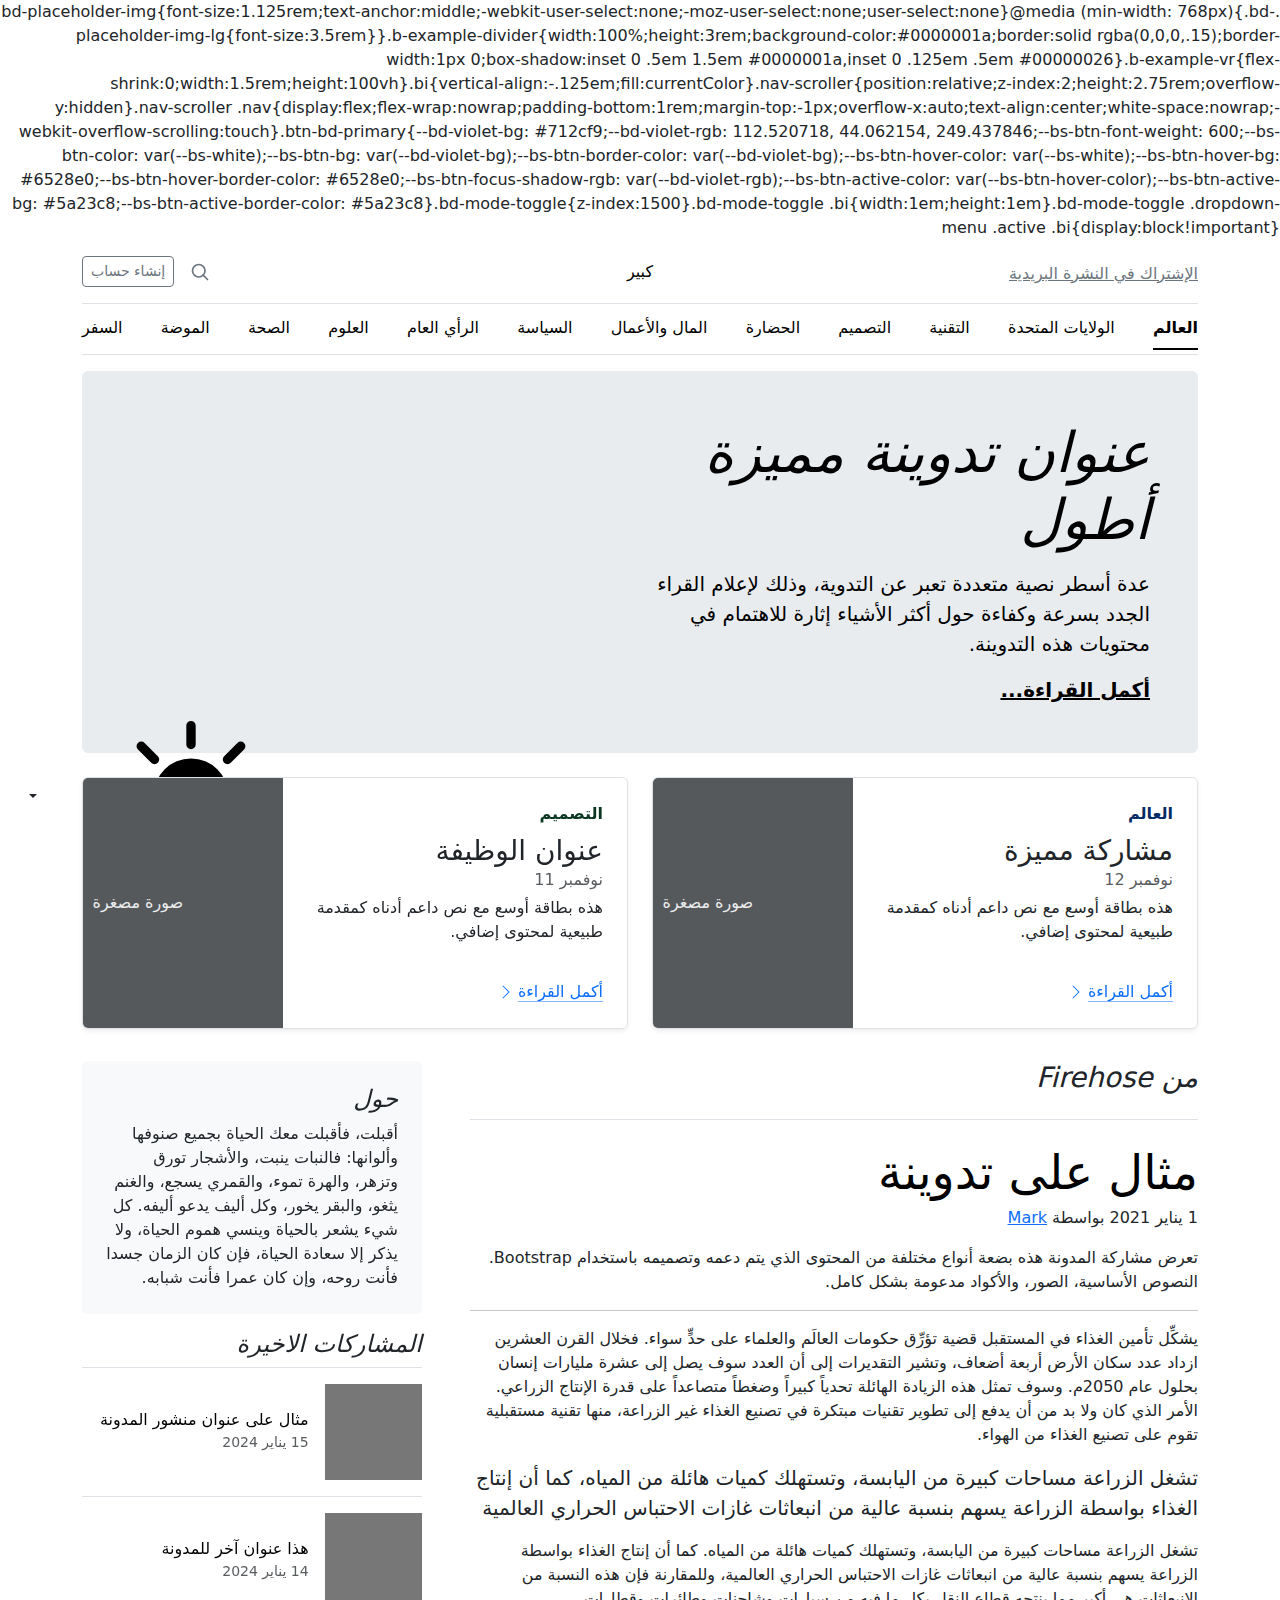
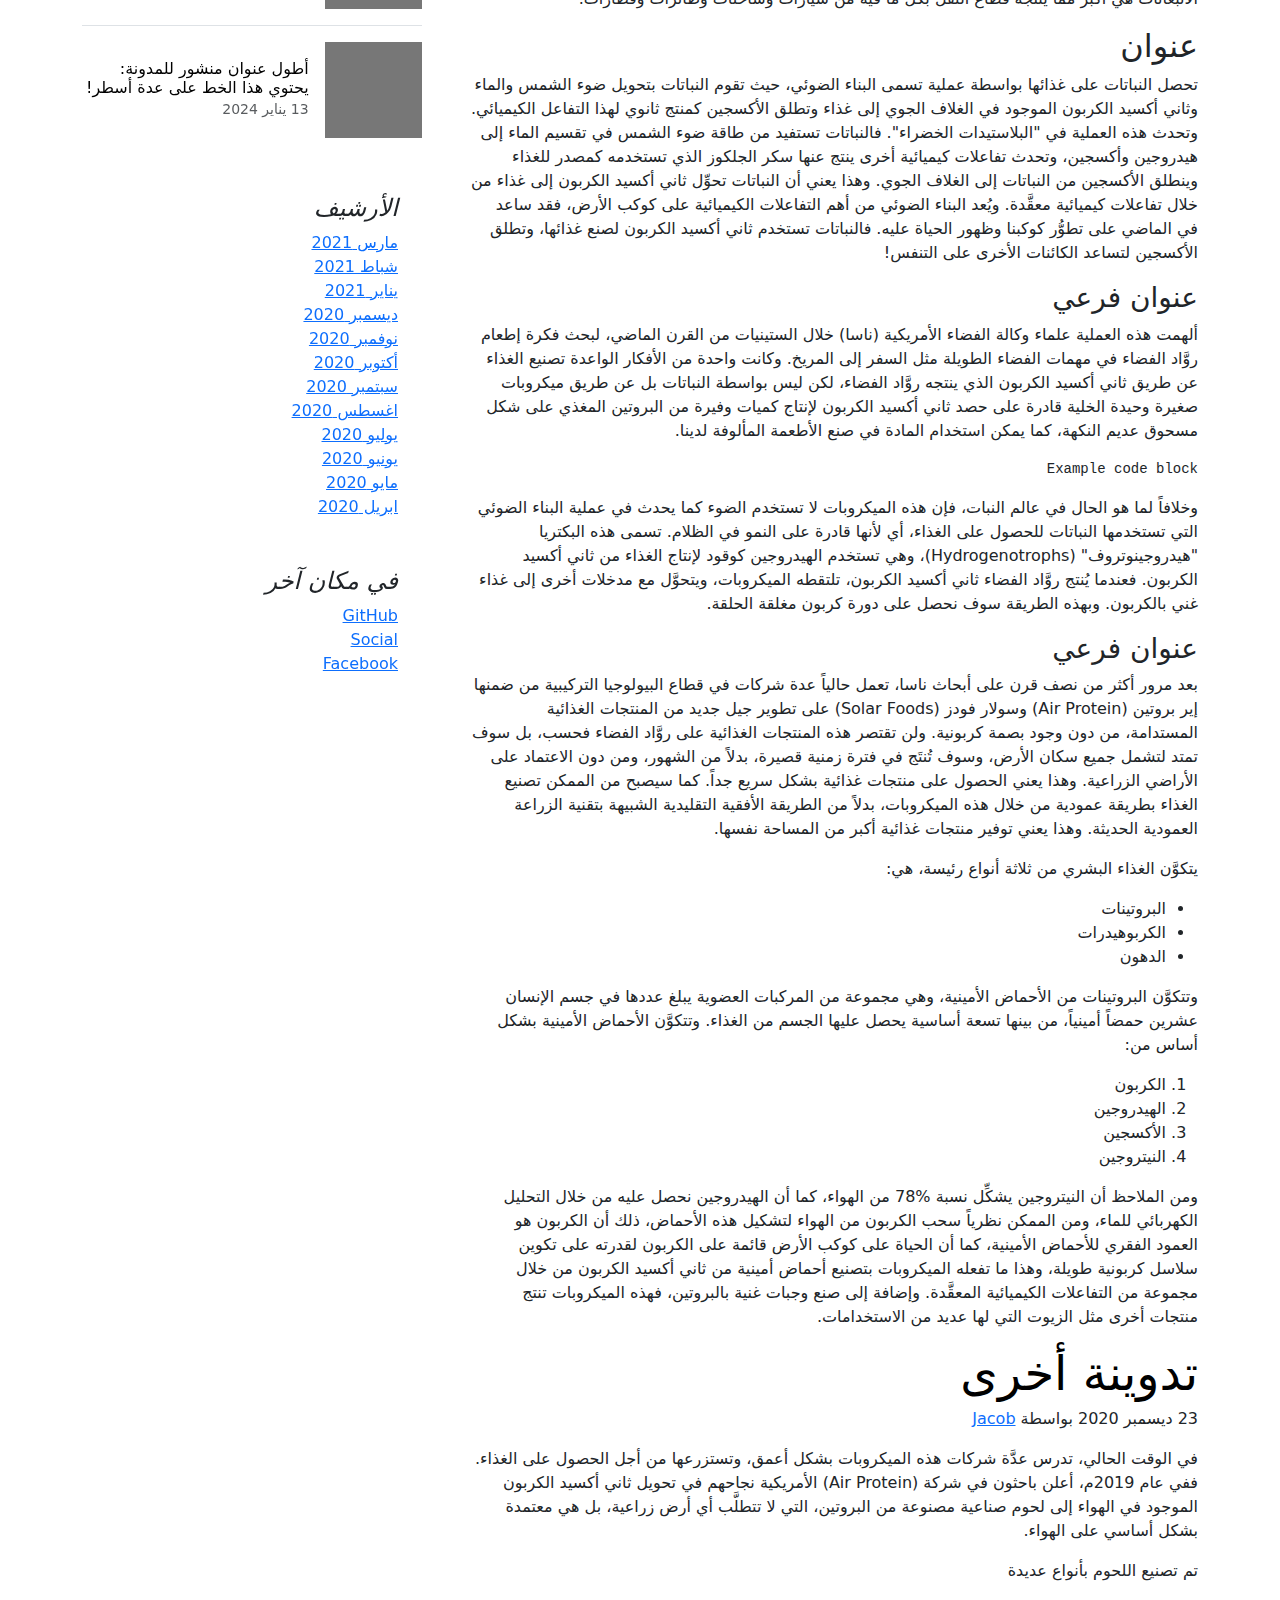
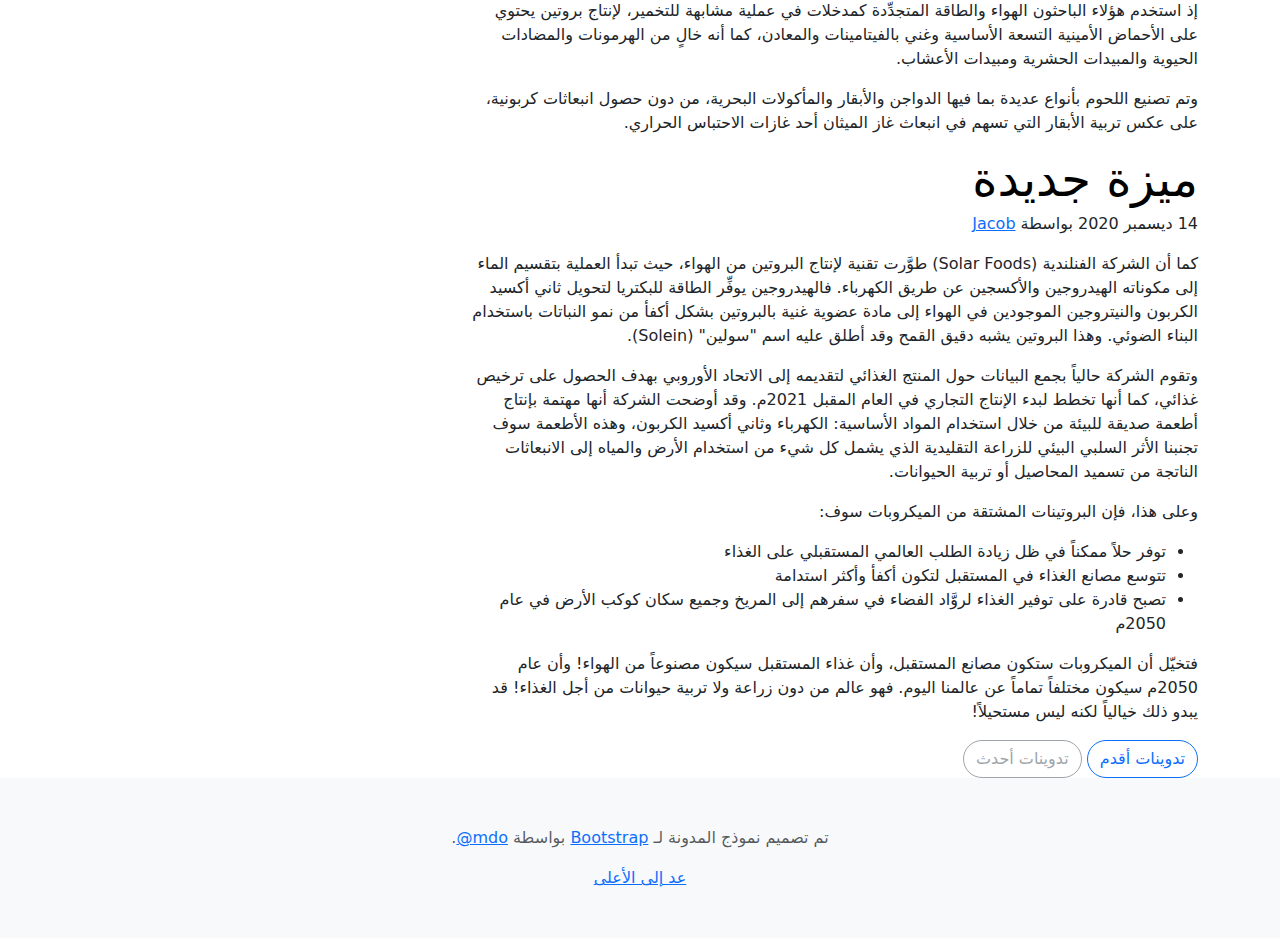
<file: bootstrap-5.3.6-examples/blog-rtl/index.html>
<!DOCTYPE html><html lang="ar" dir="rtl" data-bs-theme="auto"> <head><meta charset="utf-8"><meta name="viewport" content="width=device-width, initial-scale=1"><meta name="description" content=""><meta name="author" content="Mark Otto, Jacob Thornton, and Bootstrap contributors"><meta name="generator" content="Astro v5.7.10"><title>قالب المدونة · Bootstrap v5.3</title><link rel="canonical" href="https://getbootstrap.com/docs/5.3/examples/blog-rtl/"><script src="../assets/js/color-modes.js"></script><link href="../assets/dist/css/bootstrap.rtl.min.css" rel="stylesheet">.bd-placeholder-img{font-size:1.125rem;text-anchor:middle;-webkit-user-select:none;-moz-user-select:none;user-select:none}@media (min-width: 768px){.bd-placeholder-img-lg{font-size:3.5rem}}.b-example-divider{width:100%;height:3rem;background-color:#0000001a;border:solid rgba(0,0,0,.15);border-width:1px 0;box-shadow:inset 0 .5em 1.5em #0000001a,inset 0 .125em .5em #00000026}.b-example-vr{flex-shrink:0;width:1.5rem;height:100vh}.bi{vertical-align:-.125em;fill:currentColor}.nav-scroller{position:relative;z-index:2;height:2.75rem;overflow-y:hidden}.nav-scroller .nav{display:flex;flex-wrap:nowrap;padding-bottom:1rem;margin-top:-1px;overflow-x:auto;text-align:center;white-space:nowrap;-webkit-overflow-scrolling:touch}.btn-bd-primary{--bd-violet-bg: #712cf9;--bd-violet-rgb: 112.520718, 44.062154, 249.437846;--bs-btn-font-weight: 600;--bs-btn-color: var(--bs-white);--bs-btn-bg: var(--bd-violet-bg);--bs-btn-border-color: var(--bd-violet-bg);--bs-btn-hover-color: var(--bs-white);--bs-btn-hover-bg: #6528e0;--bs-btn-hover-border-color: #6528e0;--bs-btn-focus-shadow-rgb: var(--bd-violet-rgb);--bs-btn-active-color: var(--bs-btn-hover-color);--bs-btn-active-bg: #5a23c8;--bs-btn-active-border-color: #5a23c8}.bd-mode-toggle{z-index:1500}.bd-mode-toggle .bi{width:1em;height:1em}.bd-mode-toggle .dropdown-menu .active .bi{display:block!important}
</style></head> <body> <svg xmlns="http://www.w3.org/2000/svg" class="d-none"> <symbol id="check2" viewBox="0 0 16 16"> <path d="M13.854 3.646a.5.5 0 0 1 0 .708l-7 7a.5.5 0 0 1-.708 0l-3.5-3.5a.5.5 0 1 1 .708-.708L6.5 10.293l6.646-6.647a.5.5 0 0 1 .708 0z"></path> </symbol> <symbol id="circle-half" viewBox="0 0 16 16"> <path d="M8 15A7 7 0 1 0 8 1v14zm0 1A8 8 0 1 1 8 0a8 8 0 0 1 0 16z"></path> </symbol> <symbol id="moon-stars-fill" viewBox="0 0 16 16"> <path d="M6 .278a.768.768 0 0 1 .08.858 7.208 7.208 0 0 0-.878 3.46c0 4.021 3.278 7.277 7.318 7.277.527 0 1.04-.055 1.533-.16a.787.787 0 0 1 .81.316.733.733 0 0 1-.031.893A8.349 8.349 0 0 1 8.344 16C3.734 16 0 12.286 0 7.71 0 4.266 2.114 1.312 5.124.06A.752.752 0 0 1 6 .278z"></path> <path d="M10.794 3.148a.217.217 0 0 1 .412 0l.387 1.162c.173.518.579.924 1.097 1.097l1.162.387a.217.217 0 0 1 0 .412l-1.162.387a1.734 1.734 0 0 0-1.097 1.097l-.387 1.162a.217.217 0 0 1-.412 0l-.387-1.162A1.734 1.734 0 0 0 9.31 6.593l-1.162-.387a.217.217 0 0 1 0-.412l1.162-.387a1.734 1.734 0 0 0 1.097-1.097l.387-1.162zM13.863.099a.145.145 0 0 1 .274 0l.258.774c.115.346.386.617.732.732l.774.258a.145.145 0 0 1 0 .274l-.774.258a1.156 1.156 0 0 0-.732.732l-.258.774a.145.145 0 0 1-.274 0l-.258-.774a1.156 1.156 0 0 0-.732-.732l-.774-.258a.145.145 0 0 1 0-.274l.774-.258c.346-.115.617-.386.732-.732L13.863.1z"></path> </symbol> <symbol id="sun-fill" viewBox="0 0 16 16"> <path d="M8 12a4 4 0 1 0 0-8 4 4 0 0 0 0 8zM8 0a.5.5 0 0 1 .5.5v2a.5.5 0 0 1-1 0v-2A.5.5 0 0 1 8 0zm0 13a.5.5 0 0 1 .5.5v2a.5.5 0 0 1-1 0v-2A.5.5 0 0 1 8 13zm8-5a.5.5 0 0 1-.5.5h-2a.5.5 0 0 1 0-1h2a.5.5 0 0 1 .5.5zM3 8a.5.5 0 0 1-.5.5h-2a.5.5 0 0 1 0-1h2A.5.5 0 0 1 3 8zm10.657-5.657a.5.5 0 0 1 0 .707l-1.414 1.415a.5.5 0 1 1-.707-.708l1.414-1.414a.5.5 0 0 1 .707 0zm-9.193 9.193a.5.5 0 0 1 0 .707L3.05 13.657a.5.5 0 0 1-.707-.707l1.414-1.414a.5.5 0 0 1 .707 0zm9.193 2.121a.5.5 0 0 1-.707 0l-1.414-1.414a.5.5 0 0 1 .707-.707l1.414 1.414a.5.5 0 0 1 0 .707zM4.464 4.465a.5.5 0 0 1-.707 0L2.343 3.05a.5.5 0 1 1 .707-.707l1.414 1.414a.5.5 0 0 1 0 .708z"></path> </symbol> </svg> <div class="dropdown position-fixed bottom-0 end-0 mb-3 me-3 bd-mode-toggle"> <button class="btn btn-bd-primary py-2 dropdown-toggle d-flex align-items-center" id="bd-theme" type="button" aria-expanded="false" data-bs-toggle="dropdown" aria-label="Toggle theme (auto)"> <svg class="bi my-1 theme-icon-active" aria-hidden="true"><use href="#circle-half"></use></svg> <span class="visually-hidden" id="bd-theme-text">Toggle theme</span> </button> <ul class="dropdown-menu dropdown-menu-end shadow" aria-labelledby="bd-theme-text"> <li> <button type="button" class="dropdown-item d-flex align-items-center" data-bs-theme-value="light" aria-pressed="false"> <svg class="bi me-2 opacity-50" aria-hidden="true"><use href="#sun-fill"></use></svg>
Light
<svg class="bi ms-auto d-none" aria-hidden="true"><use href="#check2"></use></svg> </button> </li> <li> <button type="button" class="dropdown-item d-flex align-items-center" data-bs-theme-value="dark" aria-pressed="false"> <svg class="bi me-2 opacity-50" aria-hidden="true"><use href="#moon-stars-fill"></use></svg>
Dark
<svg class="bi ms-auto d-none" aria-hidden="true"><use href="#check2"></use></svg> </button> </li> <li> <button type="button" class="dropdown-item d-flex align-items-center active" data-bs-theme-value="auto" aria-pressed="true"> <svg class="bi me-2 opacity-50" aria-hidden="true"><use href="#circle-half"></use></svg>
Auto
<svg class="bi ms-auto d-none" aria-hidden="true"><use href="#check2"></use></svg> </button> </li> </ul> </div>  <svg xmlns="http://www.w3.org/2000/svg" class="d-none"> <symbol id="aperture" fill="none" stroke="currentColor" stroke-linecap="round" stroke-linejoin="round" stroke-width="2" viewBox="0 0 24 24"> <circle cx="12" cy="12" r="10"></circle> <path d="M14.31 8l5.74 9.94M9.69 8h11.48M7.38 12l5.74-9.94M9.69 16L3.95 6.06M14.31 16H2.83m13.79-4l-5.74 9.94"></path> </symbol> <symbol id="cart" viewBox="0 0 16 16"> <path d="M0 1.5A.5.5 0 0 1 .5 1H2a.5.5 0 0 1 .485.379L2.89 3H14.5a.5.5 0 0 1 .49.598l-1 5a.5.5 0 0 1-.465.401l-9.397.472L4.415 11H13a.5.5 0 0 1 0 1H4a.5.5 0 0 1-.491-.408L2.01 3.607 1.61 2H.5a.5.5 0 0 1-.5-.5zM3.102 4l.84 4.479 9.144-.459L13.89 4H3.102zM5 12a2 2 0 1 0 0 4 2 2 0 0 0 0-4zm7 0a2 2 0 1 0 0 4 2 2 0 0 0 0-4zm-7 1a1 1 0 1 1 0 2 1 1 0 0 1 0-2zm7 0a1 1 0 1 1 0 2 1 1 0 0 1 0-2z"></path> </symbol> <symbol id="chevron-right" viewBox="0 0 16 16"> <path fill-rule="evenodd" d="M4.646 1.646a.5.5 0 0 1 .708 0l6 6a.5.5 0 0 1 0 .708l-6 6a.5.5 0 0 1-.708-.708L10.293 8 4.646 2.354a.5.5 0 0 1 0-.708z"></path> </symbol> </svg> <div class="container"> <header class="border-bottom lh-1 py-3"> <div class="row flex-nowrap justify-content-between align-items-center"> <div class="col-4 pt-1"> <a class="link-secondary" href="#">الإشتراك في النشرة البريدية</a> </div> <div class="col-4 text-center"> <a class="blog-header-logo text-body-emphasis text-decoration-none" href="#">كبير</a> </div> <div class="col-4 d-flex justify-content-end align-items-center"> <a class="link-secondary" href="#" aria-label="بحث"> <svg xmlns="http://www.w3.org/2000/svg" width="20" height="20" fill="none" stroke="currentColor" stroke-linecap="round" stroke-linejoin="round" stroke-width="2" class="mx-3" role="img" viewBox="0 0 24 24"><title>بحث</title><circle cx="10.5" cy="10.5" r="7.5"></circle><path d="M21 21l-5.2-5.2"></path></svg> </a> <a class="btn btn-sm btn-outline-secondary" href="#">إنشاء حساب</a> </div> </div> </header> <div class="nav-scroller py-1 mb-3 border-bottom"> <nav class="nav nav-underline justify-content-between"> <a class="nav-item nav-link link-body-emphasis active" href="#">العالم</a> <a class="nav-item nav-link link-body-emphasis" href="#">الولايات المتحدة</a> <a class="nav-item nav-link link-body-emphasis" href="#">التقنية</a> <a class="nav-item nav-link link-body-emphasis" href="#">التصميم</a> <a class="nav-item nav-link link-body-emphasis" href="#">الحضارة</a> <a class="nav-item nav-link link-body-emphasis" href="#">المال والأعمال</a> <a class="nav-item nav-link link-body-emphasis" href="#">السياسة</a> <a class="nav-item nav-link link-body-emphasis" href="#">الرأي العام</a> <a class="nav-item nav-link link-body-emphasis" href="#">العلوم</a> <a class="nav-item nav-link link-body-emphasis" href="#">الصحة</a> <a class="nav-item nav-link link-body-emphasis" href="#">الموضة</a> <a class="nav-item nav-link link-body-emphasis" href="#">السفر</a> </nav> </div> </div> <main class="container"> <div class="p-4 p-md-5 mb-4 rounded text-body-emphasis bg-body-secondary"> <div class="col-lg-6 px-0"> <h1 class="display-4 fst-italic">عنوان تدوينة مميزة أطول</h1> <p class="lead my-3">عدة أسطر نصية متعددة تعبر عن التدوية، وذلك لإعلام القراء الجدد بسرعة وكفاءة حول أكثر الأشياء إثارة للاهتمام في محتويات هذه التدوينة.</p> <p class="lead mb-0"><a href="#" class="text-body-emphasis fw-bold">أكمل القراءة...</a></p> </div> </div> <div class="row mb-2"> <div class="col-md-6"> <div class="row g-0 border rounded overflow-hidden flex-md-row mb-4 shadow-sm h-md-250 position-relative"> <div class="col p-4 d-flex flex-column position-static"> <strong class="d-inline-block mb-2 text-primary-emphasis">العالم</strong> <h3 class="mb-0">مشاركة مميزة</h3> <div class="mb-1 text-body-secondary">نوفمبر 12</div> <p class="card-text mb-auto">هذه بطاقة أوسع مع نص داعم أدناه كمقدمة طبيعية لمحتوى إضافي.</p> <a href="#" class="icon-link gap-1 icon-link-hover stretched-link">
أكمل القراءة
<svg class="bi" aria-hidden="true"><use xlink:href="#chevron-right"></use></svg> </a> </div> <div class="col-auto d-none d-lg-block"> <svg aria-label="Placeholder: صورة مصغرة" class="bd-placeholder-img " height="250" preserveAspectRatio="xMidYMid slice" role="img" width="200" xmlns="http://www.w3.org/2000/svg"><title>Placeholder</title><rect width="100%" height="100%" fill="#55595c"></rect><text x="50%" y="50%" fill="#eceeef" dy=".3em">صورة مصغرة</text></svg> </div> </div> </div> <div class="col-md-6"> <div class="row g-0 border rounded overflow-hidden flex-md-row mb-4 shadow-sm h-md-250 position-relative"> <div class="col p-4 d-flex flex-column position-static"> <strong class="d-inline-block mb-2 text-success-emphasis">التصميم</strong> <h3 class="mb-0">عنوان الوظيفة</h3> <div class="mb-1 text-body-secondary">نوفمبر 11</div> <p class="mb-auto">هذه بطاقة أوسع مع نص داعم أدناه كمقدمة طبيعية لمحتوى إضافي.</p> <a href="#" class="icon-link gap-1 icon-link-hover stretched-link">
أكمل القراءة
<svg class="bi" aria-hidden="true"><use xlink:href="#chevron-right"></use></svg> </a> </div> <div class="col-auto d-none d-lg-block"> <svg aria-label="Placeholder: صورة مصغرة" class="bd-placeholder-img " height="250" preserveAspectRatio="xMidYMid slice" role="img" width="200" xmlns="http://www.w3.org/2000/svg"><title>Placeholder</title><rect width="100%" height="100%" fill="#55595c"></rect><text x="50%" y="50%" fill="#eceeef" dy=".3em">صورة مصغرة</text></svg> </div> </div> </div> </div> <div class="row g-5"> <div class="col-md-8"> <h3 class="pb-4 mb-4 fst-italic border-bottom">
من Firehose
</h3> <article class="blog-post"> <h2 class="display-5 link-body-emphasis mb-1">مثال على تدوينة</h2> <p class="blog-post-meta">1 يناير 2021 بواسطة <a href="#"> Mark </a></p> <p>تعرض مشاركة المدونة هذه بضعة أنواع مختلفة من المحتوى الذي يتم دعمه وتصميمه باستخدام Bootstrap. النصوص الأساسية، الصور، والأكواد مدعومة بشكل كامل.</p> <hr> <p>يشكِّل تأمين الغذاء في المستقبل قضية تؤرِّق حكومات العالَم والعلماء على حدٍّ سواء. فخلال القرن العشرين ازداد عدد سكان الأرض أربعة أضعاف، وتشير التقديرات إلى أن العدد سوف يصل إلى عشرة مليارات إنسان بحلول عام 2050م. وسوف تمثل هذه الزيادة الهائلة تحدياً كبيراً وضغطاً متصاعداً على قدرة الإنتاج الزراعي. الأمر الذي كان ولا بد من أن يدفع إلى تطوير تقنيات مبتكرة في تصنيع الغذاء غير الزراعة، منها تقنية مستقبلية تقوم على تصنيع الغذاء من الهواء.</p> <blockquote class="blockquote"> <p>تشغل الزراعة مساحات كبيرة من اليابسة، وتستهلك كميات هائلة من المياه، كما أن إنتاج الغذاء بواسطة الزراعة يسهم بنسبة عالية من انبعاثات غازات الاحتباس الحراري العالمية</p> </blockquote> <p>تشغل الزراعة مساحات كبيرة من اليابسة، وتستهلك كميات هائلة من المياه. كما أن إنتاج الغذاء بواسطة الزراعة يسهم بنسبة عالية من انبعاثات غازات الاحتباس الحراري العالمية، وللمقارنة فإن هذه النسبة من الانبعاثات هي أكبر مما ينتجه قطاع النقل بكل ما فيه من سيارات وشاحنات وطائرات وقطارات.</p> <h2>عنوان</h2> <p>تحصل النباتات على غذائها بواسطة عملية تسمى البناء الضوئي، حيث تقوم النباتات بتحويل ضوء الشمس والماء وثاني أكسيد الكربون الموجود في الغلاف الجوي إلى غذاء وتطلق الأكسجين كمنتج ثانوي لهذا التفاعل الكيميائي. وتحدث هذه العملية في "البلاستيدات الخضراء". فالنباتات تستفيد من طاقة ضوء الشمس في تقسيم الماء إلى هيدروجين وأكسجين، وتحدث تفاعلات كيميائية أخرى ينتج عنها سكر الجلكوز الذي تستخدمه كمصدر للغذاء وينطلق الأكسجين من النباتات إلى الغلاف الجوي. وهذا يعني أن النباتات تحوِّل ثاني أكسيد الكربون إلى غذاء من خلال تفاعلات كيميائية معقَّدة. ويُعد البناء الضوئي من أهم التفاعلات الكيميائية على كوكب الأرض، فقد ساعد في الماضي على تطوُّر كوكبنا وظهور الحياة عليه. فالنباتات تستخدم ثاني أكسيد الكربون لصنع غذائها، وتطلق الأكسجين لتساعد الكائنات الأخرى على التنفس!</p> <h3>عنوان فرعي</h3> <p>ألهمت هذه العملية علماء وكالة الفضاء الأمريكية (ناسا) خلال الستينيات من القرن الماضي، لبحث فكرة إطعام روَّاد الفضاء في مهمات الفضاء الطويلة مثل السفر إلى المريخ. وكانت واحدة من الأفكار الواعدة تصنيع الغذاء عن طريق ثاني أكسيد الكربون الذي ينتجه روَّاد الفضاء، لكن ليس بواسطة النباتات بل عن طريق ميكروبات صغيرة وحيدة الخلية قادرة على حصد ثاني أكسيد الكربون لإنتاج كميات وفيرة من البروتين المغذي على شكل مسحوق عديم النكهة، كما يمكن استخدام المادة في صنع الأطعمة المألوفة لدينا.</p> <pre><code>Example code block</code></pre> <p>وخلافاً لما هو الحال في عالم النبات، فإن هذه الميكروبات لا تستخدم الضوء كما يحدث في عملية البناء الضوئي التي تستخدمها النباتات للحصول على الغذاء، أي لأنها قادرة على النمو في الظلام. تسمى هذه البكتريا "هيدروجينوتروف" (Hydrogenotrophs)، وهي تستخدم الهيدروجين كوقود لإنتاج الغذاء من ثاني أكسيد الكربون. فعندما يُنتج روَّاد الفضاء ثاني أكسيد الكربون، تلتقطه الميكروبات، ويتحوَّل مع مدخلات أخرى إلى غذاء غني بالكربون. وبهذه الطريقة سوف نحصل على دورة كربون مغلقة الحلقة.</p> <h3>عنوان فرعي</h3> <p>بعد مرور أكثر من نصف قرن على أبحاث ناسا، تعمل حالياً عدة شركات في قطاع البيولوجيا التركيبية من ضمنها إير بروتين (Air Protein) وسولار فودز (Solar Foods) على تطوير جيل جديد من المنتجات الغذائية المستدامة، من دون وجود بصمة كربونية. ولن تقتصر هذه المنتجات الغذائية على روَّاد الفضاء فحسب، بل سوف تمتد لتشمل جميع سكان الأرض، وسوف تُنتَج في فترة زمنية قصيرة، بدلاً من الشهور، ومن دون الاعتماد على الأراضي الزراعية. وهذا يعني الحصول على منتجات غذائية بشكل سريع جداً. كما سيصبح من الممكن تصنيع الغذاء بطريقة عمودية من خلال هذه الميكروبات، بدلاً من الطريقة الأفقية التقليدية الشبيهة بتقنية الزراعة العمودية الحديثة. وهذا يعني توفير منتجات غذائية أكبر من المساحة نفسها.</p> <p>يتكوَّن الغذاء البشري من ثلاثة أنواع رئيسة، هي:</p> <ul> <li>البروتينات</li> <li>الكربوهيدرات</li> <li>الدهون</li> </ul> <p>وتتكوَّن البروتينات من الأحماض الأمينية، وهي مجموعة من المركبات العضوية يبلغ عددها في جسم الإنسان عشرين حمضاً أمينياً، من بينها تسعة أساسية يحصل عليها الجسم من الغذاء. وتتكوَّن الأحماض الأمينية بشكل أساس من:</p> <ol> <li>الكربون</li> <li>الهيدروجين</li> <li>الأكسجين</li> <li>النيتروجين</li> </ol> <p>ومن الملاحظ أن النيتروجين يشكِّل نسبة %78 من الهواء، كما أن الهيدروجين نحصل عليه من خلال التحليل الكهربائي للماء، ومن الممكن نظرياً سحب الكربون من الهواء لتشكيل هذه الأحماض، ذلك أن الكربون هو العمود الفقري للأحماض الأمينية، كما أن الحياة على كوكب الأرض قائمة على الكربون لقدرته على تكوين سلاسل كربونية طويلة، وهذا ما تفعله الميكروبات بتصنيع أحماض أمينية من ثاني أكسيد الكربون من خلال مجموعة من التفاعلات الكيميائية المعقَّدة. وإضافة إلى صنع وجبات غنية بالبروتين، فهذه الميكروبات تنتج منتجات أخرى مثل الزيوت التي لها عديد من الاستخدامات.</p> </article> <article class="blog-post"> <h2 class="display-5 link-body-emphasis mb-1">تدوينة أخرى</h2> <p class="blog-post-meta">23 ديسمبر 2020 بواسطة <a href="#">Jacob</a></p> <p>في الوقت الحالي، تدرس عدَّة شركات هذه الميكروبات بشكل أعمق، وتستزرعها من أجل الحصول على الغذاء. ففي عام 2019م، أعلن باحثون في شركة (Air Protein) الأمريكية نجاحهم في تحويل ثاني أكسيد الكربون الموجود في الهواء إلى لحوم صناعية مصنوعة من البروتين، التي لا تتطلَّب أي أرض زراعية، بل هي معتمدة بشكل أساسي على الهواء.</p> <blockquote> <p>تم تصنيع اللحوم بأنواع عديدة</p> </blockquote> <p>إذ استخدم هؤلاء الباحثون الهواء والطاقة المتجدِّدة كمدخلات في عملية مشابهة للتخمير، لإنتاج بروتين يحتوي على الأحماض الأمينية التسعة الأساسية وغني بالفيتامينات والمعادن، كما أنه خالٍ من الهرمونات والمضادات الحيوية والمبيدات الحشرية ومبيدات الأعشاب.</p> <p> وتم تصنيع اللحوم بأنواع عديدة بما فيها الدواجن والأبقار والمأكولات البحرية، من دون حصول انبعاثات كربونية، على عكس تربية الأبقار التي تسهم في انبعاث غاز الميثان أحد غازات الاحتباس الحراري.</p> </article> <article class="blog-post"> <h2 class="display-5 link-body-emphasis mb-1">ميزة جديدة</h2> <p class="blog-post-meta">14 ديسمبر 2020 بواسطة <a href="#">Jacob</a></p> <p>كما أن الشركة الفنلندية (Solar Foods) طوَّرت تقنية لإنتاج البروتين من الهواء، حيث تبدأ العملية بتقسيم الماء إلى مكوناته الهيدروجين والأكسجين عن طريق الكهرباء. فالهيدروجين يوفِّر الطاقة للبكتريا لتحويل ثاني أكسيد الكربون والنيتروجين الموجودين في الهواء إلى مادة عضوية غنية بالبروتين بشكل أكفأ من نمو النباتات باستخدام البناء الضوئي. وهذا البروتين يشبه دقيق القمح وقد أطلق عليه اسم "سولين" (Solein).</p> <p>وتقوم الشركة حالياً بجمع البيانات حول المنتج الغذائي لتقديمه إلى الاتحاد الأوروبي بهدف الحصول على ترخيص غذائي، كما أنها تخطط لبدء الإنتاج التجاري في العام المقبل 2021م. وقد أوضحت الشركة أنها مهتمة بإنتاج أطعمة صديقة للبيئة من خلال استخدام المواد الأساسية: الكهرباء وثاني أكسيد الكربون، وهذه الأطعمة سوف تجنبنا الأثر السلبي البيئي للزراعة التقليدية الذي يشمل كل شيء من استخدام الأرض والمياه إلى الانبعاثات الناتجة من تسميد المحاصيل أو تربية الحيوانات.</p> <p>وعلى هذا، فإن البروتينات المشتقة من الميكروبات سوف:</p> <ul> <li>توفر حلاً ممكناً في ظل زيادة الطلب العالمي المستقبلي على الغذاء</li> <li>تتوسع مصانع الغذاء في المستقبل لتكون أكفأ وأكثر استدامة</li> <li>تصبح قادرة على توفير الغذاء لروَّاد الفضاء في سفرهم إلى المريخ وجميع سكان كوكب الأرض في عام 2050م</li> </ul> <p>فتخيّل أن الميكروبات ستكون مصانع المستقبل، وأن غذاء المستقبل سيكون مصنوعاً من الهواء! وأن عام 2050م سيكون مختلفاً تماماً عن عالمنا اليوم. فهو عالم من دون زراعة ولا تربية حيوانات من أجل الغذاء! قد يبدو ذلك خيالياً لكنه ليس مستحيلاً!</p> </article> <nav class="blog-pagination" aria-label="Pagination"> <a class="btn btn-outline-primary rounded-pill" href="#">تدوينات أقدم</a> <a class="btn btn-outline-secondary rounded-pill disabled" aria-disabled="true">تدوينات أحدث</a> </nav> </div> <div class="col-md-4"> <div class="position-sticky" style="top: 2rem;"> <div class="p-4 mb-3 bg-body-tertiary rounded"> <h4 class="fst-italic">حول</h4> <p class="mb-0">أقبلت، فأقبلت معك الحياة بجميع صنوفها وألوانها: فالنبات ينبت، والأشجار تورق وتزهر، والهرة تموء، والقمري يسجع، والغنم يثغو، والبقر يخور، وكل أليف يدعو أليفه. كل شيء يشعر بالحياة وينسي هموم الحياة، ولا يذكر إلا سعادة الحياة، فإن كان الزمان جسدا فأنت روحه، وإن كان عمرا فأنت شبابه.</p> </div> <div> <h4 class="fst-italic">المشاركات الاخيرة</h4> <ul class="list-unstyled"> <li> <a class="d-flex flex-column flex-lg-row gap-3 align-items-start align-items-lg-center py-3 link-body-emphasis text-decoration-none border-top" href="#"> <svg aria-hidden="true" class="bd-placeholder-img " height="96" preserveAspectRatio="xMidYMid slice" width="100%" xmlns="http://www.w3.org/2000/svg"><rect width="100%" height="100%" fill="#777"></rect></svg> <div class="col-lg-8"> <h6 class="mb-0">مثال على عنوان منشور المدونة</h6> <small class="text-body-secondary">15 يناير 2024</small> </div> </a> </li> <li> <a class="d-flex flex-column flex-lg-row gap-3 align-items-start align-items-lg-center py-3 link-body-emphasis text-decoration-none border-top" href="#"> <svg aria-hidden="true" class="bd-placeholder-img " height="96" preserveAspectRatio="xMidYMid slice" width="100%" xmlns="http://www.w3.org/2000/svg"><rect width="100%" height="100%" fill="#777"></rect></svg> <div class="col-lg-8"> <h6 class="mb-0">هذا عنوان آخر للمدونة</h6> <small class="text-body-secondary">14 يناير 2024</small> </div> </a> </li> <li> <a class="d-flex flex-column flex-lg-row gap-3 align-items-start align-items-lg-center py-3 link-body-emphasis text-decoration-none border-top" href="#"> <svg aria-hidden="true" class="bd-placeholder-img " height="96" preserveAspectRatio="xMidYMid slice" width="100%" xmlns="http://www.w3.org/2000/svg"><rect width="100%" height="100%" fill="#777"></rect></svg> <div class="col-lg-8"> <h6 class="mb-0">أطول عنوان منشور للمدونة: يحتوي هذا الخط على عدة أسطر!</h6> <small class="text-body-secondary">13 يناير 2024</small> </div> </a> </li> </ul> </div> <div class="p-4"> <h4 class="fst-italic">الأرشيف</h4> <ol class="list-unstyled mb-0"> <li><a href="#">مارس 2021</a></li> <li><a href="#">شباط 2021</a></li> <li><a href="#">يناير 2021</a></li> <li><a href="#">ديسمبر 2020</a></li> <li><a href="#">نوفمبر 2020</a></li> <li><a href="#">أكتوبر 2020</a></li> <li><a href="#">سبتمبر 2020</a></li> <li><a href="#">اغسطس 2020</a></li> <li><a href="#">يوليو 2020</a></li> <li><a href="#">يونيو 2020</a></li> <li><a href="#">مايو 2020</a></li> <li><a href="#">ابريل 2020</a></li> </ol> </div> <div class="p-4"> <h4 class="fst-italic">في مكان آخر</h4> <ol class="list-unstyled"> <li><a href="#">GitHub</a></li> <li><a href="#">Social</a></li> <li><a href="#">Facebook</a></li> </ol> </div> </div> </div> </div> </main> <footer class="py-5 text-center text-body-secondary bg-body-tertiary"> <p>تم تصميم نموذج المدونة لـ <a href="https://getbootstrap.com/">Bootstrap</a> بواسطة <a href="https://x.com/mdo"><bdi lang="en" dir="ltr">@mdo</bdi></a>.</p> <p class="mb-0"> <a href="#">عد إلى الأعلى</a> </p> </footer>   <script src="../assets/dist/js/bootstrap.bundle.min.js"></script>
</file>
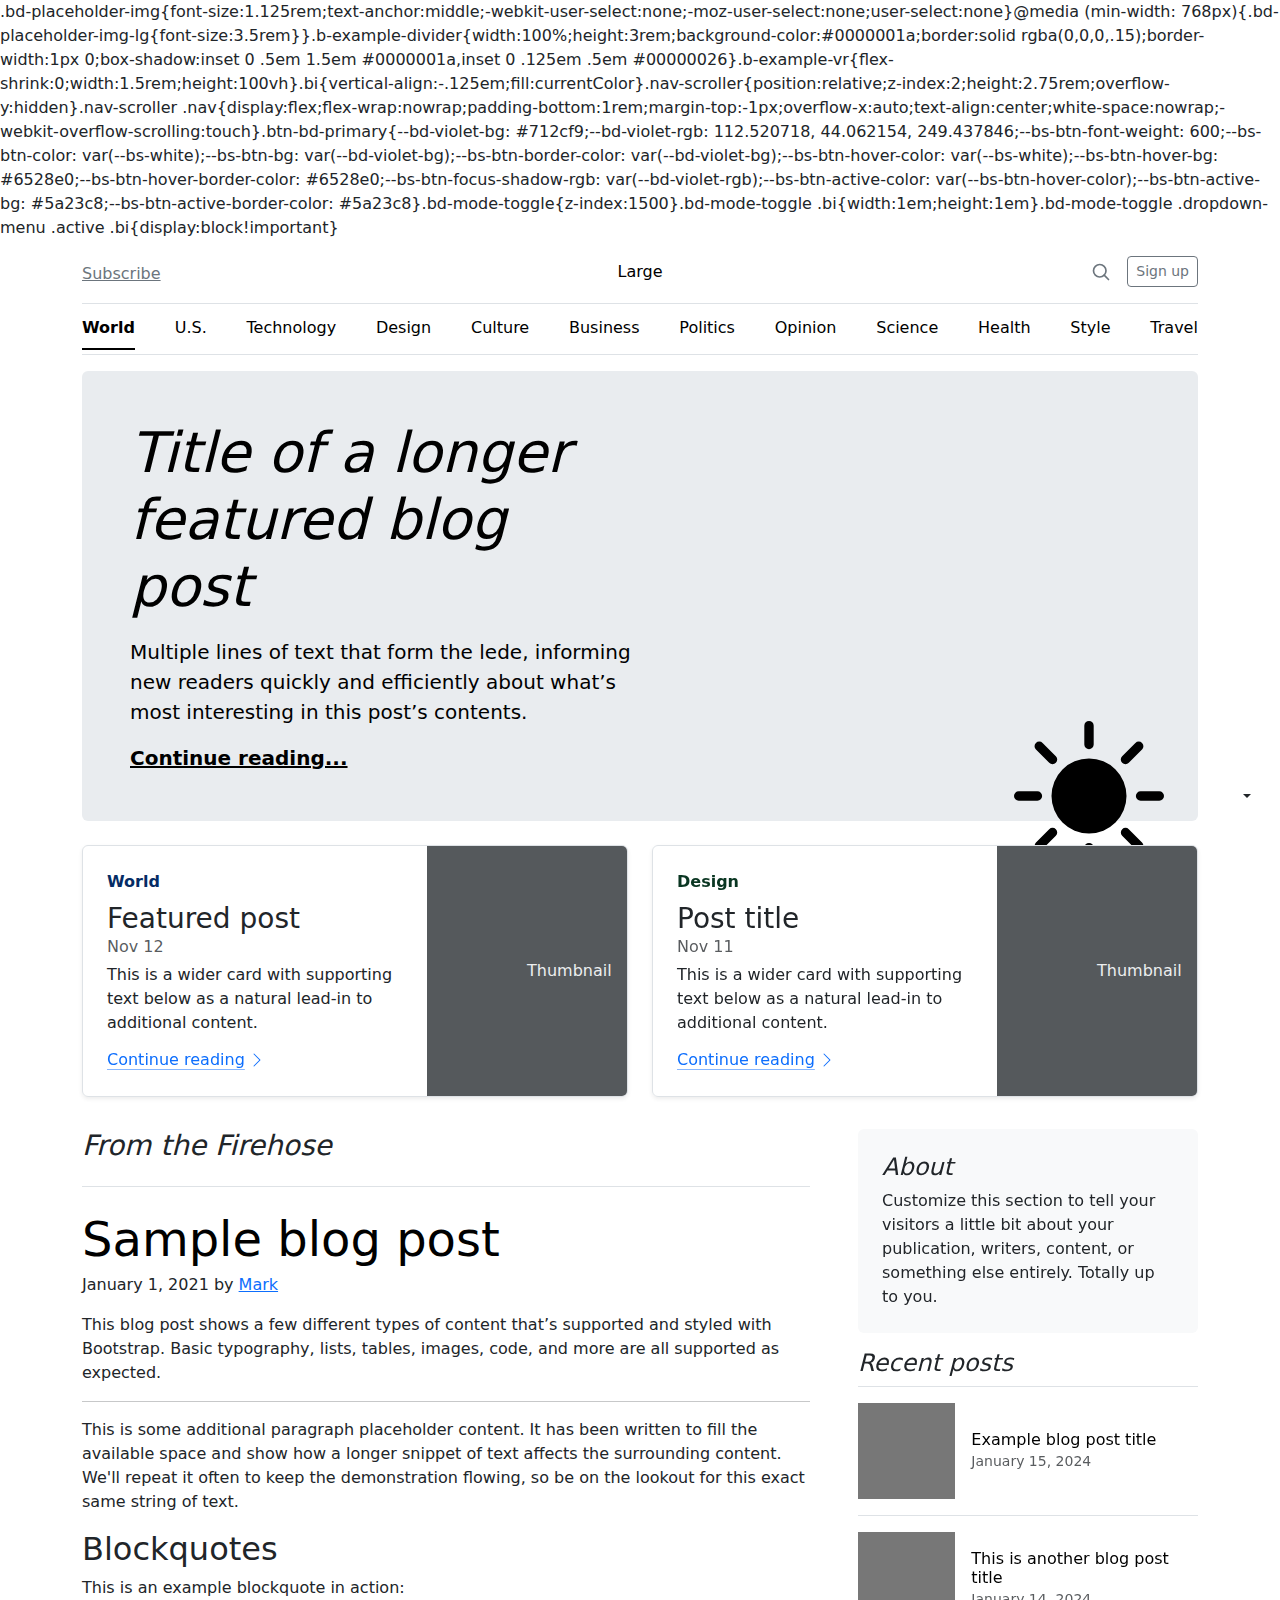
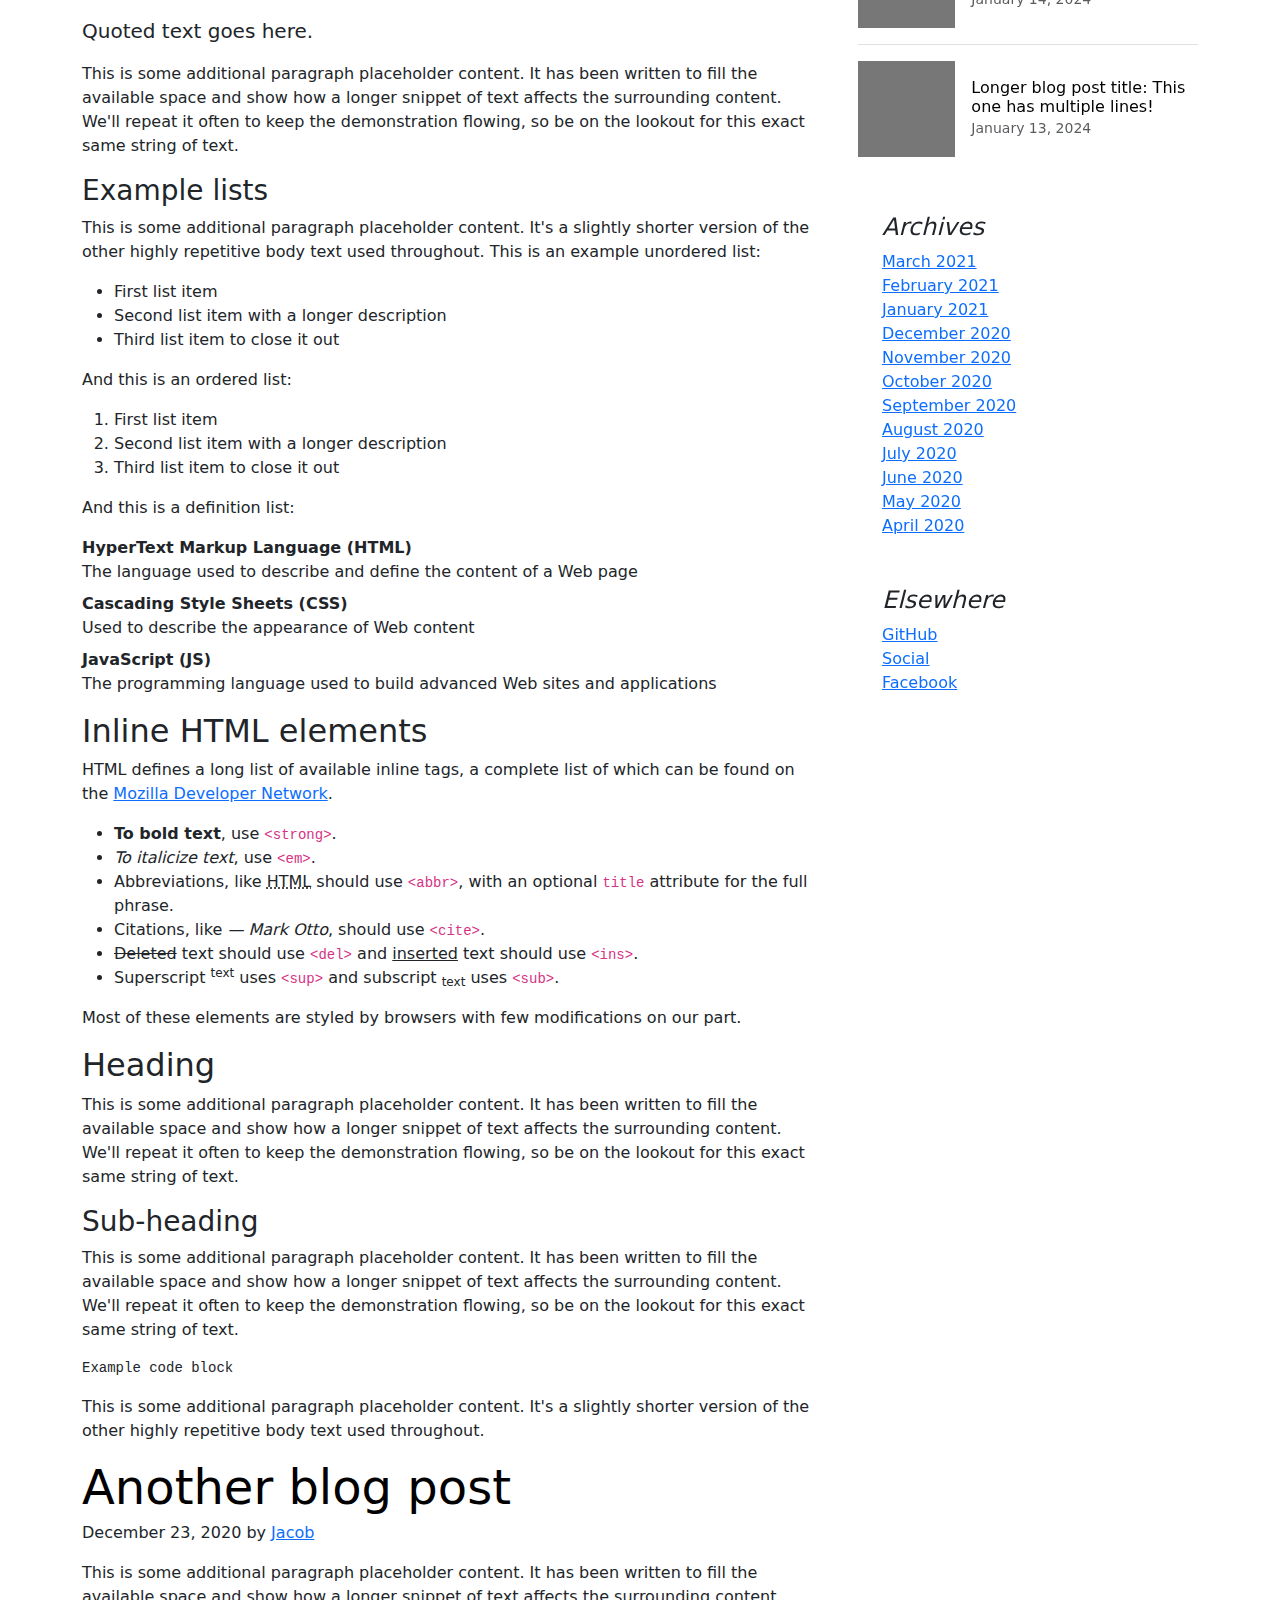
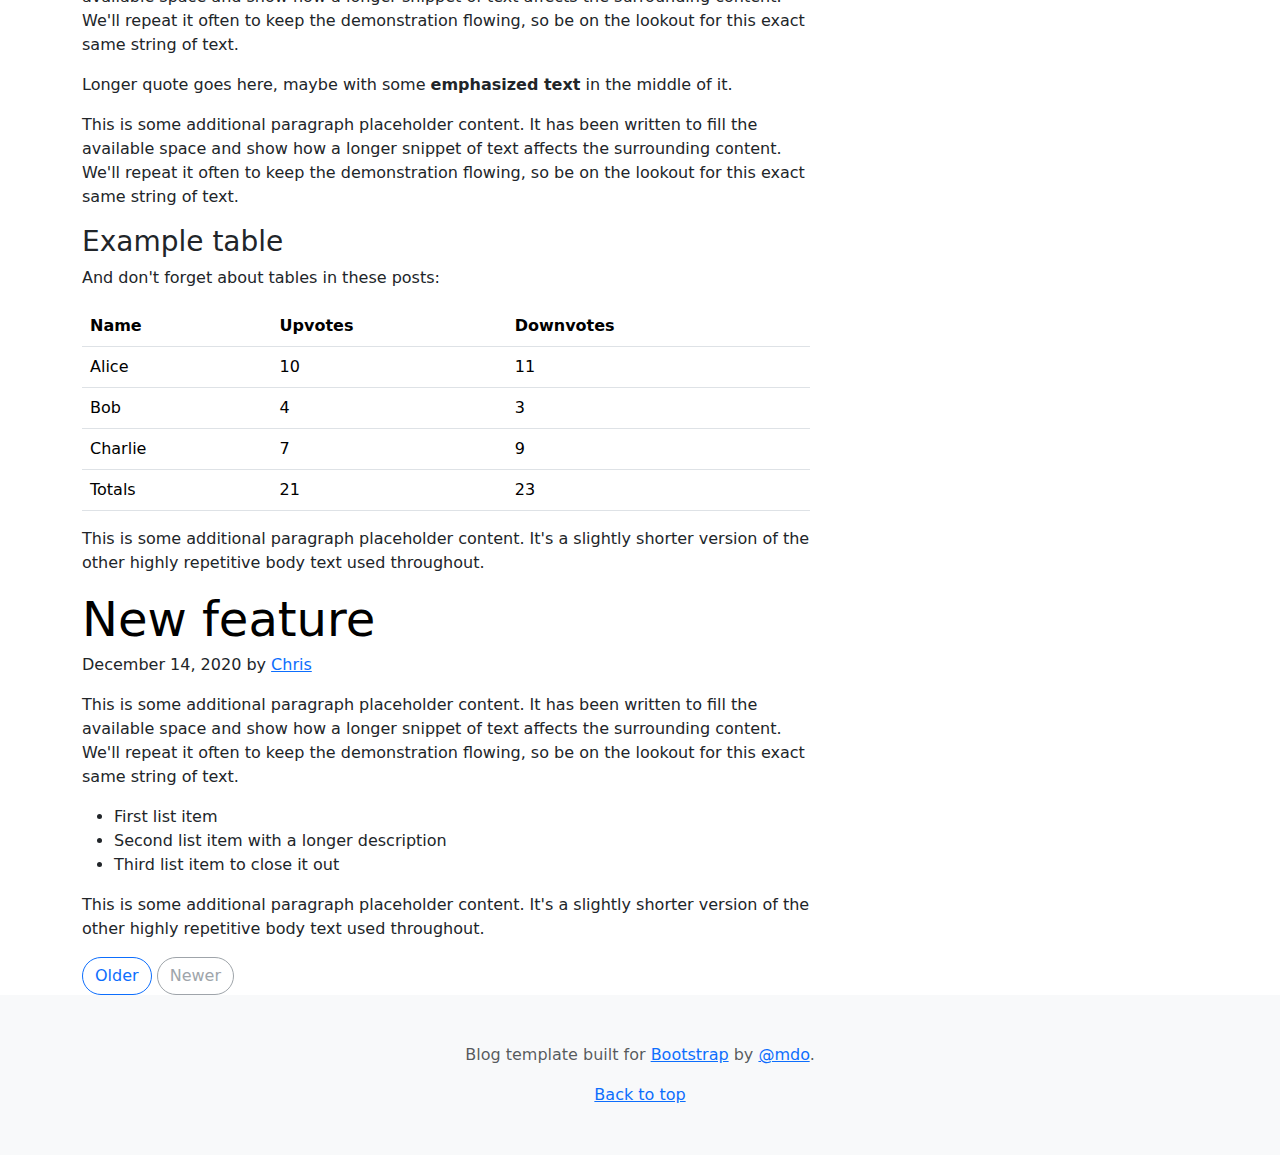
<file: bootstrap-5.3.6-examples/blog/index.html>
<!DOCTYPE html><html lang="en" data-bs-theme="auto"> <head><meta charset="utf-8"><meta name="viewport" content="width=device-width, initial-scale=1"><meta name="description" content=""><meta name="author" content="Mark Otto, Jacob Thornton, and Bootstrap contributors"><meta name="generator" content="Astro v5.7.10"><title>Blog Template · Bootstrap v5.3</title><link rel="canonical" href="https://getbootstrap.com/docs/5.3/examples/blog/"><script src="../assets/js/color-modes.js"></script><link href="../assets/dist/css/bootstrap.min.css" rel="stylesheet">.bd-placeholder-img{font-size:1.125rem;text-anchor:middle;-webkit-user-select:none;-moz-user-select:none;user-select:none}@media (min-width: 768px){.bd-placeholder-img-lg{font-size:3.5rem}}.b-example-divider{width:100%;height:3rem;background-color:#0000001a;border:solid rgba(0,0,0,.15);border-width:1px 0;box-shadow:inset 0 .5em 1.5em #0000001a,inset 0 .125em .5em #00000026}.b-example-vr{flex-shrink:0;width:1.5rem;height:100vh}.bi{vertical-align:-.125em;fill:currentColor}.nav-scroller{position:relative;z-index:2;height:2.75rem;overflow-y:hidden}.nav-scroller .nav{display:flex;flex-wrap:nowrap;padding-bottom:1rem;margin-top:-1px;overflow-x:auto;text-align:center;white-space:nowrap;-webkit-overflow-scrolling:touch}.btn-bd-primary{--bd-violet-bg: #712cf9;--bd-violet-rgb: 112.520718, 44.062154, 249.437846;--bs-btn-font-weight: 600;--bs-btn-color: var(--bs-white);--bs-btn-bg: var(--bd-violet-bg);--bs-btn-border-color: var(--bd-violet-bg);--bs-btn-hover-color: var(--bs-white);--bs-btn-hover-bg: #6528e0;--bs-btn-hover-border-color: #6528e0;--bs-btn-focus-shadow-rgb: var(--bd-violet-rgb);--bs-btn-active-color: var(--bs-btn-hover-color);--bs-btn-active-bg: #5a23c8;--bs-btn-active-border-color: #5a23c8}.bd-mode-toggle{z-index:1500}.bd-mode-toggle .bi{width:1em;height:1em}.bd-mode-toggle .dropdown-menu .active .bi{display:block!important}
</style></head> <body> <svg xmlns="http://www.w3.org/2000/svg" class="d-none"> <symbol id="check2" viewBox="0 0 16 16"> <path d="M13.854 3.646a.5.5 0 0 1 0 .708l-7 7a.5.5 0 0 1-.708 0l-3.5-3.5a.5.5 0 1 1 .708-.708L6.5 10.293l6.646-6.647a.5.5 0 0 1 .708 0z"></path> </symbol> <symbol id="circle-half" viewBox="0 0 16 16"> <path d="M8 15A7 7 0 1 0 8 1v14zm0 1A8 8 0 1 1 8 0a8 8 0 0 1 0 16z"></path> </symbol> <symbol id="moon-stars-fill" viewBox="0 0 16 16"> <path d="M6 .278a.768.768 0 0 1 .08.858 7.208 7.208 0 0 0-.878 3.46c0 4.021 3.278 7.277 7.318 7.277.527 0 1.04-.055 1.533-.16a.787.787 0 0 1 .81.316.733.733 0 0 1-.031.893A8.349 8.349 0 0 1 8.344 16C3.734 16 0 12.286 0 7.71 0 4.266 2.114 1.312 5.124.06A.752.752 0 0 1 6 .278z"></path> <path d="M10.794 3.148a.217.217 0 0 1 .412 0l.387 1.162c.173.518.579.924 1.097 1.097l1.162.387a.217.217 0 0 1 0 .412l-1.162.387a1.734 1.734 0 0 0-1.097 1.097l-.387 1.162a.217.217 0 0 1-.412 0l-.387-1.162A1.734 1.734 0 0 0 9.31 6.593l-1.162-.387a.217.217 0 0 1 0-.412l1.162-.387a1.734 1.734 0 0 0 1.097-1.097l.387-1.162zM13.863.099a.145.145 0 0 1 .274 0l.258.774c.115.346.386.617.732.732l.774.258a.145.145 0 0 1 0 .274l-.774.258a1.156 1.156 0 0 0-.732.732l-.258.774a.145.145 0 0 1-.274 0l-.258-.774a1.156 1.156 0 0 0-.732-.732l-.774-.258a.145.145 0 0 1 0-.274l.774-.258c.346-.115.617-.386.732-.732L13.863.1z"></path> </symbol> <symbol id="sun-fill" viewBox="0 0 16 16"> <path d="M8 12a4 4 0 1 0 0-8 4 4 0 0 0 0 8zM8 0a.5.5 0 0 1 .5.5v2a.5.5 0 0 1-1 0v-2A.5.5 0 0 1 8 0zm0 13a.5.5 0 0 1 .5.5v2a.5.5 0 0 1-1 0v-2A.5.5 0 0 1 8 13zm8-5a.5.5 0 0 1-.5.5h-2a.5.5 0 0 1 0-1h2a.5.5 0 0 1 .5.5zM3 8a.5.5 0 0 1-.5.5h-2a.5.5 0 0 1 0-1h2A.5.5 0 0 1 3 8zm10.657-5.657a.5.5 0 0 1 0 .707l-1.414 1.415a.5.5 0 1 1-.707-.708l1.414-1.414a.5.5 0 0 1 .707 0zm-9.193 9.193a.5.5 0 0 1 0 .707L3.05 13.657a.5.5 0 0 1-.707-.707l1.414-1.414a.5.5 0 0 1 .707 0zm9.193 2.121a.5.5 0 0 1-.707 0l-1.414-1.414a.5.5 0 0 1 .707-.707l1.414 1.414a.5.5 0 0 1 0 .707zM4.464 4.465a.5.5 0 0 1-.707 0L2.343 3.05a.5.5 0 1 1 .707-.707l1.414 1.414a.5.5 0 0 1 0 .708z"></path> </symbol> </svg> <div class="dropdown position-fixed bottom-0 end-0 mb-3 me-3 bd-mode-toggle"> <button class="btn btn-bd-primary py-2 dropdown-toggle d-flex align-items-center" id="bd-theme" type="button" aria-expanded="false" data-bs-toggle="dropdown" aria-label="Toggle theme (auto)"> <svg class="bi my-1 theme-icon-active" aria-hidden="true"><use href="#circle-half"></use></svg> <span class="visually-hidden" id="bd-theme-text">Toggle theme</span> </button> <ul class="dropdown-menu dropdown-menu-end shadow" aria-labelledby="bd-theme-text"> <li> <button type="button" class="dropdown-item d-flex align-items-center" data-bs-theme-value="light" aria-pressed="false"> <svg class="bi me-2 opacity-50" aria-hidden="true"><use href="#sun-fill"></use></svg>
Light
<svg class="bi ms-auto d-none" aria-hidden="true"><use href="#check2"></use></svg> </button> </li> <li> <button type="button" class="dropdown-item d-flex align-items-center" data-bs-theme-value="dark" aria-pressed="false"> <svg class="bi me-2 opacity-50" aria-hidden="true"><use href="#moon-stars-fill"></use></svg>
Dark
<svg class="bi ms-auto d-none" aria-hidden="true"><use href="#check2"></use></svg> </button> </li> <li> <button type="button" class="dropdown-item d-flex align-items-center active" data-bs-theme-value="auto" aria-pressed="true"> <svg class="bi me-2 opacity-50" aria-hidden="true"><use href="#circle-half"></use></svg>
Auto
<svg class="bi ms-auto d-none" aria-hidden="true"><use href="#check2"></use></svg> </button> </li> </ul> </div>  <svg xmlns="http://www.w3.org/2000/svg" class="d-none"> <symbol id="aperture" fill="none" stroke="currentColor" stroke-linecap="round" stroke-linejoin="round" stroke-width="2" viewBox="0 0 24 24"> <circle cx="12" cy="12" r="10"></circle> <path d="M14.31 8l5.74 9.94M9.69 8h11.48M7.38 12l5.74-9.94M9.69 16L3.95 6.06M14.31 16H2.83m13.79-4l-5.74 9.94"></path> </symbol> <symbol id="cart" viewBox="0 0 16 16"> <path d="M0 1.5A.5.5 0 0 1 .5 1H2a.5.5 0 0 1 .485.379L2.89 3H14.5a.5.5 0 0 1 .49.598l-1 5a.5.5 0 0 1-.465.401l-9.397.472L4.415 11H13a.5.5 0 0 1 0 1H4a.5.5 0 0 1-.491-.408L2.01 3.607 1.61 2H.5a.5.5 0 0 1-.5-.5zM3.102 4l.84 4.479 9.144-.459L13.89 4H3.102zM5 12a2 2 0 1 0 0 4 2 2 0 0 0 0-4zm7 0a2 2 0 1 0 0 4 2 2 0 0 0 0-4zm-7 1a1 1 0 1 1 0 2 1 1 0 0 1 0-2zm7 0a1 1 0 1 1 0 2 1 1 0 0 1 0-2z"></path> </symbol> <symbol id="chevron-right" viewBox="0 0 16 16"> <path fill-rule="evenodd" d="M4.646 1.646a.5.5 0 0 1 .708 0l6 6a.5.5 0 0 1 0 .708l-6 6a.5.5 0 0 1-.708-.708L10.293 8 4.646 2.354a.5.5 0 0 1 0-.708z"></path> </symbol> </svg> <div class="container"> <header class="border-bottom lh-1 py-3"> <div class="row flex-nowrap justify-content-between align-items-center"> <div class="col-4 pt-1"> <a class="link-secondary" href="#">Subscribe</a> </div> <div class="col-4 text-center"> <a class="blog-header-logo text-body-emphasis text-decoration-none" href="#">Large</a> </div> <div class="col-4 d-flex justify-content-end align-items-center"> <a class="link-secondary" href="#" aria-label="Search"> <svg xmlns="http://www.w3.org/2000/svg" width="20" height="20" fill="none" stroke="currentColor" stroke-linecap="round" stroke-linejoin="round" stroke-width="2" class="mx-3" role="img" viewBox="0 0 24 24"><title>Search</title><circle cx="10.5" cy="10.5" r="7.5"></circle><path d="M21 21l-5.2-5.2"></path></svg> </a> <a class="btn btn-sm btn-outline-secondary" href="#">Sign up</a> </div> </div> </header> <div class="nav-scroller py-1 mb-3 border-bottom"> <nav class="nav nav-underline justify-content-between"> <a class="nav-item nav-link link-body-emphasis active" href="#">World</a> <a class="nav-item nav-link link-body-emphasis" href="#">U.S.</a> <a class="nav-item nav-link link-body-emphasis" href="#">Technology</a> <a class="nav-item nav-link link-body-emphasis" href="#">Design</a> <a class="nav-item nav-link link-body-emphasis" href="#">Culture</a> <a class="nav-item nav-link link-body-emphasis" href="#">Business</a> <a class="nav-item nav-link link-body-emphasis" href="#">Politics</a> <a class="nav-item nav-link link-body-emphasis" href="#">Opinion</a> <a class="nav-item nav-link link-body-emphasis" href="#">Science</a> <a class="nav-item nav-link link-body-emphasis" href="#">Health</a> <a class="nav-item nav-link link-body-emphasis" href="#">Style</a> <a class="nav-item nav-link link-body-emphasis" href="#">Travel</a> </nav> </div> </div> <main class="container"> <div class="p-4 p-md-5 mb-4 rounded text-body-emphasis bg-body-secondary"> <div class="col-lg-6 px-0"> <h1 class="display-4 fst-italic">Title of a longer featured blog post</h1> <p class="lead my-3">Multiple lines of text that form the lede, informing new readers quickly and efficiently about what’s most interesting in this post’s contents.</p> <p class="lead mb-0"><a href="#" class="text-body-emphasis fw-bold">Continue reading...</a></p> </div> </div> <div class="row mb-2"> <div class="col-md-6"> <div class="row g-0 border rounded overflow-hidden flex-md-row mb-4 shadow-sm h-md-250 position-relative"> <div class="col p-4 d-flex flex-column position-static"> <strong class="d-inline-block mb-2 text-primary-emphasis">World</strong> <h3 class="mb-0">Featured post</h3> <div class="mb-1 text-body-secondary">Nov 12</div> <p class="card-text mb-auto">This is a wider card with supporting text below as a natural lead-in to additional content.</p> <a href="#" class="icon-link gap-1 icon-link-hover stretched-link">
Continue reading
<svg class="bi" aria-hidden="true"><use xlink:href="#chevron-right"></use></svg> </a> </div> <div class="col-auto d-none d-lg-block"> <svg aria-label="Placeholder: Thumbnail" class="bd-placeholder-img " height="250" preserveAspectRatio="xMidYMid slice" role="img" width="200" xmlns="http://www.w3.org/2000/svg"><title>Placeholder</title><rect width="100%" height="100%" fill="#55595c"></rect><text x="50%" y="50%" fill="#eceeef" dy=".3em">Thumbnail</text></svg> </div> </div> </div> <div class="col-md-6"> <div class="row g-0 border rounded overflow-hidden flex-md-row mb-4 shadow-sm h-md-250 position-relative"> <div class="col p-4 d-flex flex-column position-static"> <strong class="d-inline-block mb-2 text-success-emphasis">Design</strong> <h3 class="mb-0">Post title</h3> <div class="mb-1 text-body-secondary">Nov 11</div> <p class="mb-auto">This is a wider card with supporting text below as a natural lead-in to additional content.</p> <a href="#" class="icon-link gap-1 icon-link-hover stretched-link">
Continue reading
<svg class="bi" aria-hidden="true"><use xlink:href="#chevron-right"></use></svg> </a> </div> <div class="col-auto d-none d-lg-block"> <svg aria-label="Placeholder: Thumbnail" class="bd-placeholder-img " height="250" preserveAspectRatio="xMidYMid slice" role="img" width="200" xmlns="http://www.w3.org/2000/svg"><title>Placeholder</title><rect width="100%" height="100%" fill="#55595c"></rect><text x="50%" y="50%" fill="#eceeef" dy=".3em">Thumbnail</text></svg> </div> </div> </div> </div> <div class="row g-5"> <div class="col-md-8"> <h3 class="pb-4 mb-4 fst-italic border-bottom">
From the Firehose
</h3> <article class="blog-post"> <h2 class="display-5 link-body-emphasis mb-1">Sample blog post</h2> <p class="blog-post-meta">January 1, 2021 by <a href="#">Mark</a></p> <p>This blog post shows a few different types of content that’s supported and styled with Bootstrap. Basic typography, lists, tables, images, code, and more are all supported as expected.</p> <hr> <p>This is some additional paragraph placeholder content. It has been written to fill the available space and show how a longer snippet of text affects the surrounding content. We'll repeat it often to keep the demonstration flowing, so be on the lookout for this exact same string of text.</p> <h2>Blockquotes</h2> <p>This is an example blockquote in action:</p> <blockquote class="blockquote"> <p>Quoted text goes here.</p> </blockquote> <p>This is some additional paragraph placeholder content. It has been written to fill the available space and show how a longer snippet of text affects the surrounding content. We'll repeat it often to keep the demonstration flowing, so be on the lookout for this exact same string of text.</p> <h3>Example lists</h3> <p>This is some additional paragraph placeholder content. It's a slightly shorter version of the other highly repetitive body text used throughout. This is an example unordered list:</p> <ul> <li>First list item</li> <li>Second list item with a longer description</li> <li>Third list item to close it out</li> </ul> <p>And this is an ordered list:</p> <ol> <li>First list item</li> <li>Second list item with a longer description</li> <li>Third list item to close it out</li> </ol> <p>And this is a definition list:</p> <dl> <dt>HyperText Markup Language (HTML)</dt> <dd>The language used to describe and define the content of a Web page</dd> <dt>Cascading Style Sheets (CSS)</dt> <dd>Used to describe the appearance of Web content</dd> <dt>JavaScript (JS)</dt> <dd>The programming language used to build advanced Web sites and applications</dd> </dl> <h2>Inline HTML elements</h2> <p>HTML defines a long list of available inline tags, a complete list of which can be found on the <a href="https://developer.mozilla.org/en-US/docs/Web/HTML/Element">Mozilla Developer Network</a>.</p> <ul> <li><strong>To bold text</strong>, use <code class="language-plaintext highlighter-rouge">&lt;strong&gt;</code>.</li> <li><em>To italicize text</em>, use <code class="language-plaintext highlighter-rouge">&lt;em&gt;</code>.</li> <li>Abbreviations, like <abbr title="HyperText Markup Language">HTML</abbr> should use <code class="language-plaintext highlighter-rouge">&lt;abbr&gt;</code>, with an optional <code class="language-plaintext highlighter-rouge">title</code> attribute for the full phrase.</li> <li>Citations, like <cite>— Mark Otto</cite>, should use <code class="language-plaintext highlighter-rouge">&lt;cite&gt;</code>.</li> <li><del>Deleted</del> text should use <code class="language-plaintext highlighter-rouge">&lt;del&gt;</code> and <ins>inserted</ins> text should use <code class="language-plaintext highlighter-rouge">&lt;ins&gt;</code>.</li> <li>Superscript <sup>text</sup> uses <code class="language-plaintext highlighter-rouge">&lt;sup&gt;</code> and subscript <sub>text</sub> uses <code class="language-plaintext highlighter-rouge">&lt;sub&gt;</code>.</li> </ul> <p>Most of these elements are styled by browsers with few modifications on our part.</p> <h2>Heading</h2> <p>This is some additional paragraph placeholder content. It has been written to fill the available space and show how a longer snippet of text affects the surrounding content. We'll repeat it often to keep the demonstration flowing, so be on the lookout for this exact same string of text.</p> <h3>Sub-heading</h3> <p>This is some additional paragraph placeholder content. It has been written to fill the available space and show how a longer snippet of text affects the surrounding content. We'll repeat it often to keep the demonstration flowing, so be on the lookout for this exact same string of text.</p> <pre><code>Example code block</code></pre> <p>This is some additional paragraph placeholder content. It's a slightly shorter version of the other highly repetitive body text used throughout.</p> </article> <article class="blog-post"> <h2 class="display-5 link-body-emphasis mb-1">Another blog post</h2> <p class="blog-post-meta">December 23, 2020 by <a href="#">Jacob</a></p> <p>This is some additional paragraph placeholder content. It has been written to fill the available space and show how a longer snippet of text affects the surrounding content. We'll repeat it often to keep the demonstration flowing, so be on the lookout for this exact same string of text.</p> <blockquote> <p>Longer quote goes here, maybe with some <strong>emphasized text</strong> in the middle of it.</p> </blockquote> <p>This is some additional paragraph placeholder content. It has been written to fill the available space and show how a longer snippet of text affects the surrounding content. We'll repeat it often to keep the demonstration flowing, so be on the lookout for this exact same string of text.</p> <h3>Example table</h3> <p>And don't forget about tables in these posts:</p> <table class="table"> <thead> <tr> <th>Name</th> <th>Upvotes</th> <th>Downvotes</th> </tr> </thead> <tbody> <tr> <td>Alice</td> <td>10</td> <td>11</td> </tr> <tr> <td>Bob</td> <td>4</td> <td>3</td> </tr> <tr> <td>Charlie</td> <td>7</td> <td>9</td> </tr> </tbody> <tfoot> <tr> <td>Totals</td> <td>21</td> <td>23</td> </tr> </tfoot> </table> <p>This is some additional paragraph placeholder content. It's a slightly shorter version of the other highly repetitive body text used throughout.</p> </article> <article class="blog-post"> <h2 class="display-5 link-body-emphasis mb-1">New feature</h2> <p class="blog-post-meta">December 14, 2020 by <a href="#">Chris</a></p> <p>This is some additional paragraph placeholder content. It has been written to fill the available space and show how a longer snippet of text affects the surrounding content. We'll repeat it often to keep the demonstration flowing, so be on the lookout for this exact same string of text.</p> <ul> <li>First list item</li> <li>Second list item with a longer description</li> <li>Third list item to close it out</li> </ul> <p>This is some additional paragraph placeholder content. It's a slightly shorter version of the other highly repetitive body text used throughout.</p> </article> <nav class="blog-pagination" aria-label="Pagination"> <a class="btn btn-outline-primary rounded-pill" href="#">Older</a> <a class="btn btn-outline-secondary rounded-pill disabled" aria-disabled="true">Newer</a> </nav> </div> <div class="col-md-4"> <div class="position-sticky" style="top: 2rem;"> <div class="p-4 mb-3 bg-body-tertiary rounded"> <h4 class="fst-italic">About</h4> <p class="mb-0">Customize this section to tell your visitors a little bit about your publication, writers, content, or something else entirely. Totally up to you.</p> </div> <div> <h4 class="fst-italic">Recent posts</h4> <ul class="list-unstyled"> <li> <a class="d-flex flex-column flex-lg-row gap-3 align-items-start align-items-lg-center py-3 link-body-emphasis text-decoration-none border-top" href="#"> <svg aria-hidden="true" class="bd-placeholder-img " height="96" preserveAspectRatio="xMidYMid slice" width="100%" xmlns="http://www.w3.org/2000/svg"><rect width="100%" height="100%" fill="#777"></rect></svg> <div class="col-lg-8"> <h6 class="mb-0">Example blog post title</h6> <small class="text-body-secondary">January 15, 2024</small> </div> </a> </li> <li> <a class="d-flex flex-column flex-lg-row gap-3 align-items-start align-items-lg-center py-3 link-body-emphasis text-decoration-none border-top" href="#"> <svg aria-hidden="true" class="bd-placeholder-img " height="96" preserveAspectRatio="xMidYMid slice" width="100%" xmlns="http://www.w3.org/2000/svg"><rect width="100%" height="100%" fill="#777"></rect></svg> <div class="col-lg-8"> <h6 class="mb-0">This is another blog post title</h6> <small class="text-body-secondary">January 14, 2024</small> </div> </a> </li> <li> <a class="d-flex flex-column flex-lg-row gap-3 align-items-start align-items-lg-center py-3 link-body-emphasis text-decoration-none border-top" href="#"> <svg aria-hidden="true" class="bd-placeholder-img " height="96" preserveAspectRatio="xMidYMid slice" width="100%" xmlns="http://www.w3.org/2000/svg"><rect width="100%" height="100%" fill="#777"></rect></svg> <div class="col-lg-8"> <h6 class="mb-0">Longer blog post title: This one has multiple lines!</h6> <small class="text-body-secondary">January 13, 2024</small> </div> </a> </li> </ul> </div> <div class="p-4"> <h4 class="fst-italic">Archives</h4> <ol class="list-unstyled mb-0"> <li><a href="#">March 2021</a></li> <li><a href="#">February 2021</a></li> <li><a href="#">January 2021</a></li> <li><a href="#">December 2020</a></li> <li><a href="#">November 2020</a></li> <li><a href="#">October 2020</a></li> <li><a href="#">September 2020</a></li> <li><a href="#">August 2020</a></li> <li><a href="#">July 2020</a></li> <li><a href="#">June 2020</a></li> <li><a href="#">May 2020</a></li> <li><a href="#">April 2020</a></li> </ol> </div> <div class="p-4"> <h4 class="fst-italic">Elsewhere</h4> <ol class="list-unstyled"> <li><a href="#">GitHub</a></li> <li><a href="#">Social</a></li> <li><a href="#">Facebook</a></li> </ol> </div> </div> </div> </div> </main> <footer class="py-5 text-center text-body-secondary bg-body-tertiary"> <p>Blog template built for <a href="https://getbootstrap.com/">Bootstrap</a> by <a href="https://x.com/mdo">@mdo</a>.</p> <p class="mb-0"> <a href="#">Back to top</a> </p> </footer>   <script src="../assets/dist/js/bootstrap.bundle.min.js"></script>
</file>
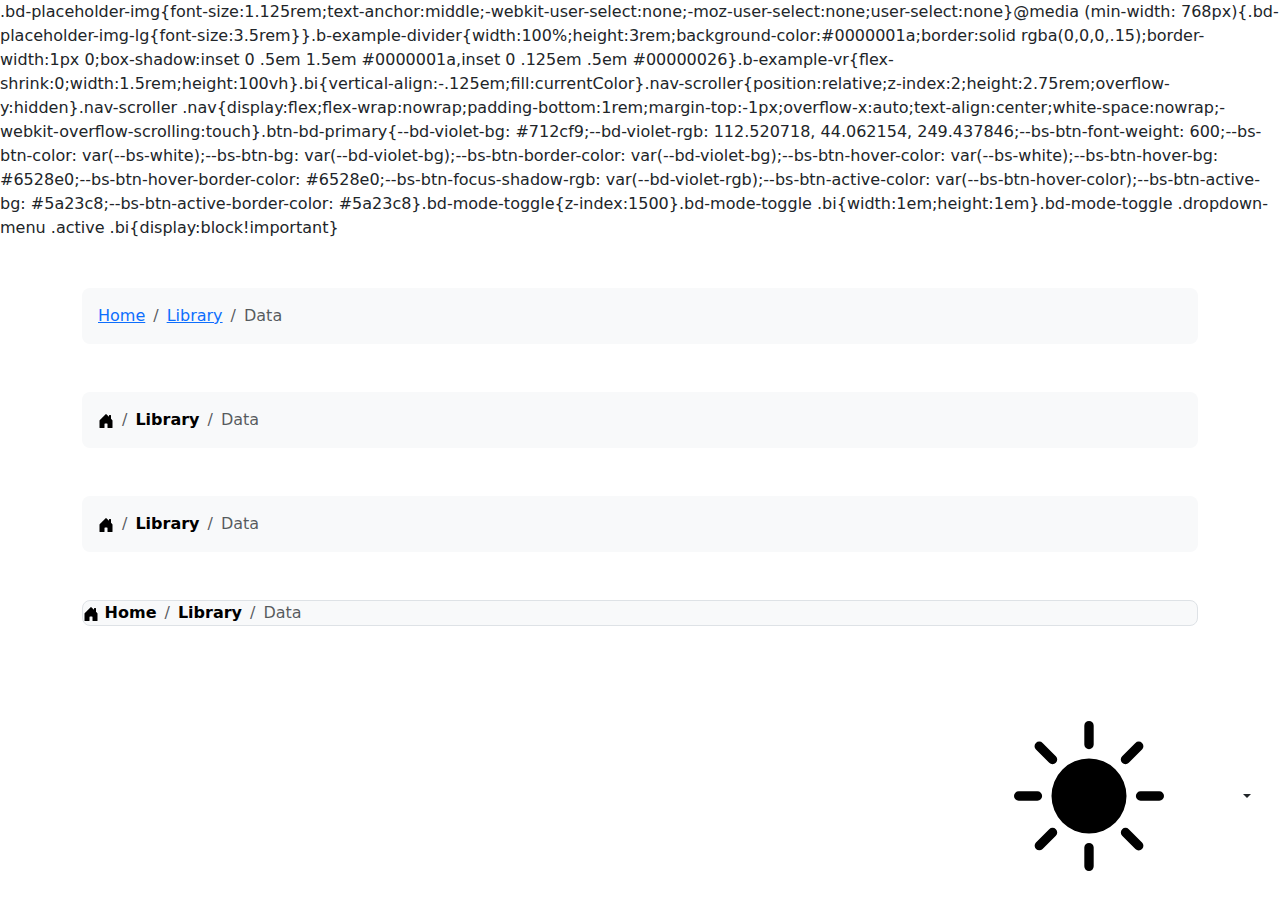
<file: bootstrap-5.3.6-examples/breadcrumbs/index.html>
<!DOCTYPE html><html lang="en" data-bs-theme="auto"> <head><meta charset="utf-8"><meta name="viewport" content="width=device-width, initial-scale=1"><meta name="description" content=""><meta name="author" content="Mark Otto, Jacob Thornton, and Bootstrap contributors"><meta name="generator" content="Astro v5.7.10"><title>Breadcrumbs · Bootstrap v5.3</title><link rel="canonical" href="https://getbootstrap.com/docs/5.3/examples/breadcrumbs/"><script src="../assets/js/color-modes.js"></script><link href="../assets/dist/css/bootstrap.min.css" rel="stylesheet">.bd-placeholder-img{font-size:1.125rem;text-anchor:middle;-webkit-user-select:none;-moz-user-select:none;user-select:none}@media (min-width: 768px){.bd-placeholder-img-lg{font-size:3.5rem}}.b-example-divider{width:100%;height:3rem;background-color:#0000001a;border:solid rgba(0,0,0,.15);border-width:1px 0;box-shadow:inset 0 .5em 1.5em #0000001a,inset 0 .125em .5em #00000026}.b-example-vr{flex-shrink:0;width:1.5rem;height:100vh}.bi{vertical-align:-.125em;fill:currentColor}.nav-scroller{position:relative;z-index:2;height:2.75rem;overflow-y:hidden}.nav-scroller .nav{display:flex;flex-wrap:nowrap;padding-bottom:1rem;margin-top:-1px;overflow-x:auto;text-align:center;white-space:nowrap;-webkit-overflow-scrolling:touch}.btn-bd-primary{--bd-violet-bg: #712cf9;--bd-violet-rgb: 112.520718, 44.062154, 249.437846;--bs-btn-font-weight: 600;--bs-btn-color: var(--bs-white);--bs-btn-bg: var(--bd-violet-bg);--bs-btn-border-color: var(--bd-violet-bg);--bs-btn-hover-color: var(--bs-white);--bs-btn-hover-bg: #6528e0;--bs-btn-hover-border-color: #6528e0;--bs-btn-focus-shadow-rgb: var(--bd-violet-rgb);--bs-btn-active-color: var(--bs-btn-hover-color);--bs-btn-active-bg: #5a23c8;--bs-btn-active-border-color: #5a23c8}.bd-mode-toggle{z-index:1500}.bd-mode-toggle .bi{width:1em;height:1em}.bd-mode-toggle .dropdown-menu .active .bi{display:block!important}
</style></head> <body> <svg xmlns="http://www.w3.org/2000/svg" class="d-none"> <symbol id="check2" viewBox="0 0 16 16"> <path d="M13.854 3.646a.5.5 0 0 1 0 .708l-7 7a.5.5 0 0 1-.708 0l-3.5-3.5a.5.5 0 1 1 .708-.708L6.5 10.293l6.646-6.647a.5.5 0 0 1 .708 0z"></path> </symbol> <symbol id="circle-half" viewBox="0 0 16 16"> <path d="M8 15A7 7 0 1 0 8 1v14zm0 1A8 8 0 1 1 8 0a8 8 0 0 1 0 16z"></path> </symbol> <symbol id="moon-stars-fill" viewBox="0 0 16 16"> <path d="M6 .278a.768.768 0 0 1 .08.858 7.208 7.208 0 0 0-.878 3.46c0 4.021 3.278 7.277 7.318 7.277.527 0 1.04-.055 1.533-.16a.787.787 0 0 1 .81.316.733.733 0 0 1-.031.893A8.349 8.349 0 0 1 8.344 16C3.734 16 0 12.286 0 7.71 0 4.266 2.114 1.312 5.124.06A.752.752 0 0 1 6 .278z"></path> <path d="M10.794 3.148a.217.217 0 0 1 .412 0l.387 1.162c.173.518.579.924 1.097 1.097l1.162.387a.217.217 0 0 1 0 .412l-1.162.387a1.734 1.734 0 0 0-1.097 1.097l-.387 1.162a.217.217 0 0 1-.412 0l-.387-1.162A1.734 1.734 0 0 0 9.31 6.593l-1.162-.387a.217.217 0 0 1 0-.412l1.162-.387a1.734 1.734 0 0 0 1.097-1.097l.387-1.162zM13.863.099a.145.145 0 0 1 .274 0l.258.774c.115.346.386.617.732.732l.774.258a.145.145 0 0 1 0 .274l-.774.258a1.156 1.156 0 0 0-.732.732l-.258.774a.145.145 0 0 1-.274 0l-.258-.774a1.156 1.156 0 0 0-.732-.732l-.774-.258a.145.145 0 0 1 0-.274l.774-.258c.346-.115.617-.386.732-.732L13.863.1z"></path> </symbol> <symbol id="sun-fill" viewBox="0 0 16 16"> <path d="M8 12a4 4 0 1 0 0-8 4 4 0 0 0 0 8zM8 0a.5.5 0 0 1 .5.5v2a.5.5 0 0 1-1 0v-2A.5.5 0 0 1 8 0zm0 13a.5.5 0 0 1 .5.5v2a.5.5 0 0 1-1 0v-2A.5.5 0 0 1 8 13zm8-5a.5.5 0 0 1-.5.5h-2a.5.5 0 0 1 0-1h2a.5.5 0 0 1 .5.5zM3 8a.5.5 0 0 1-.5.5h-2a.5.5 0 0 1 0-1h2A.5.5 0 0 1 3 8zm10.657-5.657a.5.5 0 0 1 0 .707l-1.414 1.415a.5.5 0 1 1-.707-.708l1.414-1.414a.5.5 0 0 1 .707 0zm-9.193 9.193a.5.5 0 0 1 0 .707L3.05 13.657a.5.5 0 0 1-.707-.707l1.414-1.414a.5.5 0 0 1 .707 0zm9.193 2.121a.5.5 0 0 1-.707 0l-1.414-1.414a.5.5 0 0 1 .707-.707l1.414 1.414a.5.5 0 0 1 0 .707zM4.464 4.465a.5.5 0 0 1-.707 0L2.343 3.05a.5.5 0 1 1 .707-.707l1.414 1.414a.5.5 0 0 1 0 .708z"></path> </symbol> </svg> <div class="dropdown position-fixed bottom-0 end-0 mb-3 me-3 bd-mode-toggle"> <button class="btn btn-bd-primary py-2 dropdown-toggle d-flex align-items-center" id="bd-theme" type="button" aria-expanded="false" data-bs-toggle="dropdown" aria-label="Toggle theme (auto)"> <svg class="bi my-1 theme-icon-active" aria-hidden="true"><use href="#circle-half"></use></svg> <span class="visually-hidden" id="bd-theme-text">Toggle theme</span> </button> <ul class="dropdown-menu dropdown-menu-end shadow" aria-labelledby="bd-theme-text"> <li> <button type="button" class="dropdown-item d-flex align-items-center" data-bs-theme-value="light" aria-pressed="false"> <svg class="bi me-2 opacity-50" aria-hidden="true"><use href="#sun-fill"></use></svg>
Light
<svg class="bi ms-auto d-none" aria-hidden="true"><use href="#check2"></use></svg> </button> </li> <li> <button type="button" class="dropdown-item d-flex align-items-center" data-bs-theme-value="dark" aria-pressed="false"> <svg class="bi me-2 opacity-50" aria-hidden="true"><use href="#moon-stars-fill"></use></svg>
Dark
<svg class="bi ms-auto d-none" aria-hidden="true"><use href="#check2"></use></svg> </button> </li> <li> <button type="button" class="dropdown-item d-flex align-items-center active" data-bs-theme-value="auto" aria-pressed="true"> <svg class="bi me-2 opacity-50" aria-hidden="true"><use href="#circle-half"></use></svg>
Auto
<svg class="bi ms-auto d-none" aria-hidden="true"><use href="#check2"></use></svg> </button> </li> </ul> </div>  <svg xmlns="http://www.w3.org/2000/svg" class="d-none"> <symbol id="house-door-fill" viewBox="0 0 16 16"> <path d="M6.5 14.5v-3.505c0-.245.25-.495.5-.495h2c.25 0 .5.25.5.5v3.5a.5.5 0 0 0 .5.5h4a.5.5 0 0 0 .5-.5v-7a.5.5 0 0 0-.146-.354L13 5.793V2.5a.5.5 0 0 0-.5-.5h-1a.5.5 0 0 0-.5.5v1.293L8.354 1.146a.5.5 0 0 0-.708 0l-6 6A.5.5 0 0 0 1.5 7.5v7a.5.5 0 0 0 .5.5h4a.5.5 0 0 0 .5-.5z"></path> </symbol> </svg> <div class="container my-5"> <nav aria-label="breadcrumb"> <ol class="breadcrumb p-3 bg-body-tertiary rounded-3"> <li class="breadcrumb-item"><a href="#">Home</a></li> <li class="breadcrumb-item"><a href="#">Library</a></li> <li class="breadcrumb-item active" aria-current="page">Data</li> </ol> </nav> </div> <div class="b-example-divider"></div> <div class="container my-5"> <nav aria-label="breadcrumb"> <ol class="breadcrumb p-3 bg-body-tertiary rounded-3"> <li class="breadcrumb-item"> <a class="link-body-emphasis" href="#"> <svg class="bi" width="16" height="16" aria-hidden="true"><use xlink:href="#house-door-fill"></use></svg> <span class="visually-hidden">Home</span> </a> </li> <li class="breadcrumb-item"> <a class="link-body-emphasis fw-semibold text-decoration-none" href="#">Library</a> </li> <li class="breadcrumb-item active" aria-current="page">
Data
</li> </ol> </nav> </div> <div class="b-example-divider"></div> <div class="container my-5"> <nav aria-label="breadcrumb"> <ol class="breadcrumb breadcrumb-chevron p-3 bg-body-tertiary rounded-3"> <li class="breadcrumb-item"> <a class="link-body-emphasis" href="#"> <svg class="bi" width="16" height="16" aria-hidden="true"><use xlink:href="#house-door-fill"></use></svg> <span class="visually-hidden">Home</span> </a> </li> <li class="breadcrumb-item"> <a class="link-body-emphasis fw-semibold text-decoration-none" href="#">Library</a> </li> <li class="breadcrumb-item active" aria-current="page">
Data
</li> </ol> </nav> </div> <div class="b-example-divider"></div> <div class="container my-5"> <nav aria-label="breadcrumb"> <ol class="breadcrumb breadcrumb-custom overflow-hidden text-center bg-body-tertiary border rounded-3"> <li class="breadcrumb-item"> <a class="link-body-emphasis fw-semibold text-decoration-none" href="#"> <svg class="bi" width="16" height="16" aria-hidden="true"><use xlink:href="#house-door-fill"></use></svg>
Home
</a> </li> <li class="breadcrumb-item"> <a class="link-body-emphasis fw-semibold text-decoration-none" href="#">Library</a> </li> <li class="breadcrumb-item active" aria-current="page">
Data
</li> </ol> </nav> </div> <div class="b-example-divider"></div>   <script src="../assets/dist/js/bootstrap.bundle.min.js"></script>
</file>
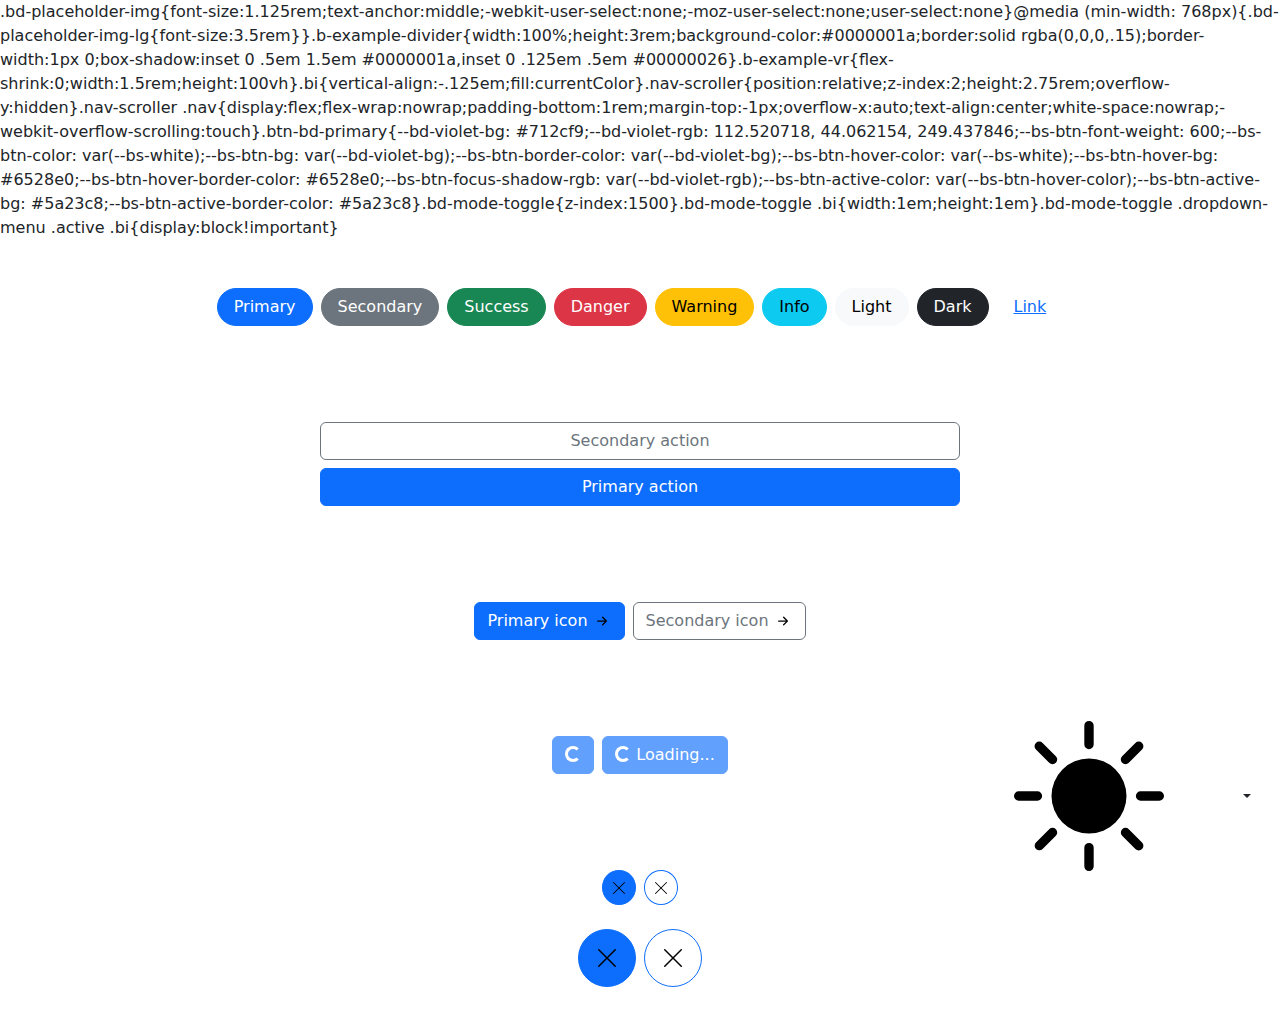
<file: bootstrap-5.3.6-examples/buttons/index.html>
<!DOCTYPE html><html lang="en" data-bs-theme="auto"> <head><meta charset="utf-8"><meta name="viewport" content="width=device-width, initial-scale=1"><meta name="description" content=""><meta name="author" content="Mark Otto, Jacob Thornton, and Bootstrap contributors"><meta name="generator" content="Astro v5.7.10"><title>Buttons · Bootstrap v5.3</title><link rel="canonical" href="https://getbootstrap.com/docs/5.3/examples/buttons/"><script src="../assets/js/color-modes.js"></script><link href="../assets/dist/css/bootstrap.min.css" rel="stylesheet">.bd-placeholder-img{font-size:1.125rem;text-anchor:middle;-webkit-user-select:none;-moz-user-select:none;user-select:none}@media (min-width: 768px){.bd-placeholder-img-lg{font-size:3.5rem}}.b-example-divider{width:100%;height:3rem;background-color:#0000001a;border:solid rgba(0,0,0,.15);border-width:1px 0;box-shadow:inset 0 .5em 1.5em #0000001a,inset 0 .125em .5em #00000026}.b-example-vr{flex-shrink:0;width:1.5rem;height:100vh}.bi{vertical-align:-.125em;fill:currentColor}.nav-scroller{position:relative;z-index:2;height:2.75rem;overflow-y:hidden}.nav-scroller .nav{display:flex;flex-wrap:nowrap;padding-bottom:1rem;margin-top:-1px;overflow-x:auto;text-align:center;white-space:nowrap;-webkit-overflow-scrolling:touch}.btn-bd-primary{--bd-violet-bg: #712cf9;--bd-violet-rgb: 112.520718, 44.062154, 249.437846;--bs-btn-font-weight: 600;--bs-btn-color: var(--bs-white);--bs-btn-bg: var(--bd-violet-bg);--bs-btn-border-color: var(--bd-violet-bg);--bs-btn-hover-color: var(--bs-white);--bs-btn-hover-bg: #6528e0;--bs-btn-hover-border-color: #6528e0;--bs-btn-focus-shadow-rgb: var(--bd-violet-rgb);--bs-btn-active-color: var(--bs-btn-hover-color);--bs-btn-active-bg: #5a23c8;--bs-btn-active-border-color: #5a23c8}.bd-mode-toggle{z-index:1500}.bd-mode-toggle .bi{width:1em;height:1em}.bd-mode-toggle .dropdown-menu .active .bi{display:block!important}
</style></head> <body> <svg xmlns="http://www.w3.org/2000/svg" class="d-none"> <symbol id="check2" viewBox="0 0 16 16"> <path d="M13.854 3.646a.5.5 0 0 1 0 .708l-7 7a.5.5 0 0 1-.708 0l-3.5-3.5a.5.5 0 1 1 .708-.708L6.5 10.293l6.646-6.647a.5.5 0 0 1 .708 0z"></path> </symbol> <symbol id="circle-half" viewBox="0 0 16 16"> <path d="M8 15A7 7 0 1 0 8 1v14zm0 1A8 8 0 1 1 8 0a8 8 0 0 1 0 16z"></path> </symbol> <symbol id="moon-stars-fill" viewBox="0 0 16 16"> <path d="M6 .278a.768.768 0 0 1 .08.858 7.208 7.208 0 0 0-.878 3.46c0 4.021 3.278 7.277 7.318 7.277.527 0 1.04-.055 1.533-.16a.787.787 0 0 1 .81.316.733.733 0 0 1-.031.893A8.349 8.349 0 0 1 8.344 16C3.734 16 0 12.286 0 7.71 0 4.266 2.114 1.312 5.124.06A.752.752 0 0 1 6 .278z"></path> <path d="M10.794 3.148a.217.217 0 0 1 .412 0l.387 1.162c.173.518.579.924 1.097 1.097l1.162.387a.217.217 0 0 1 0 .412l-1.162.387a1.734 1.734 0 0 0-1.097 1.097l-.387 1.162a.217.217 0 0 1-.412 0l-.387-1.162A1.734 1.734 0 0 0 9.31 6.593l-1.162-.387a.217.217 0 0 1 0-.412l1.162-.387a1.734 1.734 0 0 0 1.097-1.097l.387-1.162zM13.863.099a.145.145 0 0 1 .274 0l.258.774c.115.346.386.617.732.732l.774.258a.145.145 0 0 1 0 .274l-.774.258a1.156 1.156 0 0 0-.732.732l-.258.774a.145.145 0 0 1-.274 0l-.258-.774a1.156 1.156 0 0 0-.732-.732l-.774-.258a.145.145 0 0 1 0-.274l.774-.258c.346-.115.617-.386.732-.732L13.863.1z"></path> </symbol> <symbol id="sun-fill" viewBox="0 0 16 16"> <path d="M8 12a4 4 0 1 0 0-8 4 4 0 0 0 0 8zM8 0a.5.5 0 0 1 .5.5v2a.5.5 0 0 1-1 0v-2A.5.5 0 0 1 8 0zm0 13a.5.5 0 0 1 .5.5v2a.5.5 0 0 1-1 0v-2A.5.5 0 0 1 8 13zm8-5a.5.5 0 0 1-.5.5h-2a.5.5 0 0 1 0-1h2a.5.5 0 0 1 .5.5zM3 8a.5.5 0 0 1-.5.5h-2a.5.5 0 0 1 0-1h2A.5.5 0 0 1 3 8zm10.657-5.657a.5.5 0 0 1 0 .707l-1.414 1.415a.5.5 0 1 1-.707-.708l1.414-1.414a.5.5 0 0 1 .707 0zm-9.193 9.193a.5.5 0 0 1 0 .707L3.05 13.657a.5.5 0 0 1-.707-.707l1.414-1.414a.5.5 0 0 1 .707 0zm9.193 2.121a.5.5 0 0 1-.707 0l-1.414-1.414a.5.5 0 0 1 .707-.707l1.414 1.414a.5.5 0 0 1 0 .707zM4.464 4.465a.5.5 0 0 1-.707 0L2.343 3.05a.5.5 0 1 1 .707-.707l1.414 1.414a.5.5 0 0 1 0 .708z"></path> </symbol> </svg> <div class="dropdown position-fixed bottom-0 end-0 mb-3 me-3 bd-mode-toggle"> <button class="btn btn-bd-primary py-2 dropdown-toggle d-flex align-items-center" id="bd-theme" type="button" aria-expanded="false" data-bs-toggle="dropdown" aria-label="Toggle theme (auto)"> <svg class="bi my-1 theme-icon-active" aria-hidden="true"><use href="#circle-half"></use></svg> <span class="visually-hidden" id="bd-theme-text">Toggle theme</span> </button> <ul class="dropdown-menu dropdown-menu-end shadow" aria-labelledby="bd-theme-text"> <li> <button type="button" class="dropdown-item d-flex align-items-center" data-bs-theme-value="light" aria-pressed="false"> <svg class="bi me-2 opacity-50" aria-hidden="true"><use href="#sun-fill"></use></svg>
Light
<svg class="bi ms-auto d-none" aria-hidden="true"><use href="#check2"></use></svg> </button> </li> <li> <button type="button" class="dropdown-item d-flex align-items-center" data-bs-theme-value="dark" aria-pressed="false"> <svg class="bi me-2 opacity-50" aria-hidden="true"><use href="#moon-stars-fill"></use></svg>
Dark
<svg class="bi ms-auto d-none" aria-hidden="true"><use href="#check2"></use></svg> </button> </li> <li> <button type="button" class="dropdown-item d-flex align-items-center active" data-bs-theme-value="auto" aria-pressed="true"> <svg class="bi me-2 opacity-50" aria-hidden="true"><use href="#circle-half"></use></svg>
Auto
<svg class="bi ms-auto d-none" aria-hidden="true"><use href="#check2"></use></svg> </button> </li> </ul> </div>  <svg xmlns="http://www.w3.org/2000/svg" class="d-none"> <symbol id="arrow-right-short" viewBox="0 0 16 16"> <path fill-rule="evenodd" d="M4 8a.5.5 0 0 1 .5-.5h5.793L8.146 5.354a.5.5 0 1 1 .708-.708l3 3a.5.5 0 0 1 0 .708l-3 3a.5.5 0 0 1-.708-.708L10.293 8.5H4.5A.5.5 0 0 1 4 8z"></path> </symbol> <symbol id="x-lg" viewBox="0 0 16 16"> <path fill-rule="evenodd" d="M13.854 2.146a.5.5 0 0 1 0 .708l-11 11a.5.5 0 0 1-.708-.708l11-11a.5.5 0 0 1 .708 0Z"></path> <path fill-rule="evenodd" d="M2.146 2.146a.5.5 0 0 0 0 .708l11 11a.5.5 0 0 0 .708-.708l-11-11a.5.5 0 0 0-.708 0Z"></path> </symbol> </svg> <div class="d-flex gap-2 justify-content-center py-5"> <button class="btn btn-primary rounded-pill px-3" type="button">Primary</button> <button class="btn btn-secondary rounded-pill px-3" type="button">Secondary</button> <button class="btn btn-success rounded-pill px-3" type="button">Success</button> <button class="btn btn-danger rounded-pill px-3" type="button">Danger</button> <button class="btn btn-warning rounded-pill px-3" type="button">Warning</button> <button class="btn btn-info rounded-pill px-3" type="button">Info</button> <button class="btn btn-light rounded-pill px-3" type="button">Light</button> <button class="btn btn-dark rounded-pill px-3" type="button">Dark</button> <button class="btn btn-link rounded-pill px-3" type="button">Link</button> </div> <div class="b-example-divider"></div> <div class="col-lg-6 col-xxl-4 my-5 mx-auto"> <div class="d-grid gap-2"> <button class="btn btn-outline-secondary" type="button">Secondary action</button> <button class="btn btn-primary" type="button">Primary action</button> </div> </div> <div class="b-example-divider"></div> <div class="d-flex gap-2 justify-content-center py-5"> <button class="btn btn-primary d-inline-flex align-items-center" type="button">
Primary icon
<svg class="bi ms-1" width="20" height="20" aria-hidden="true"><use xlink:href="#arrow-right-short"></use></svg> </button> <button class="btn btn-outline-secondary d-inline-flex align-items-center" type="button">
Secondary icon
<svg class="bi ms-1" width="20" height="20" aria-hidden="true"><use xlink:href="#arrow-right-short"></use></svg> </button> </div> <div class="b-example-divider"></div> <div class="d-flex gap-2 justify-content-center py-5"> <button class="btn btn-primary" type="button" disabled> <span class="spinner-border spinner-border-sm" aria-hidden="true"></span> <span class="visually-hidden" role="status">Loading...</span> </button> <button class="btn btn-primary" type="button" disabled> <span class="spinner-border spinner-border-sm" aria-hidden="true"></span> <span role="status">Loading...</span> </button> </div> <div class="b-example-divider"></div> <div class="d-flex gap-2 justify-content-center pt-5 pb-4"> <button class="btn btn-primary rounded-circle p-2 lh-1" type="button"> <svg class="bi" width="16" height="16" aria-hidden="true"><use xlink:href="#x-lg"></use></svg> <span class="visually-hidden">Dismiss</span> </button> <button class="btn btn-outline-primary rounded-circle p-2 lh-1" type="button"> <svg class="bi" width="16" height="16" aria-hidden="true"><use xlink:href="#x-lg"></use></svg> <span class="visually-hidden">Dismiss</span> </button> </div> <div class="d-flex gap-2 justify-content-center pb-5"> <button class="btn btn-primary rounded-circle p-3 lh-1" type="button"> <svg class="bi" width="24" height="24" aria-hidden="true"><use xlink:href="#x-lg"></use></svg> <span class="visually-hidden">Dismiss</span> </button> <button class="btn btn-outline-primary rounded-circle p-3 lh-1" type="button"> <svg class="bi" width="24" height="24" aria-hidden="true"><use xlink:href="#x-lg"></use></svg> <span class="visually-hidden">Dismiss</span> </button> </div> <div class="b-example-divider"></div>   <script src="../assets/dist/js/bootstrap.bundle.min.js"></script>
</file>
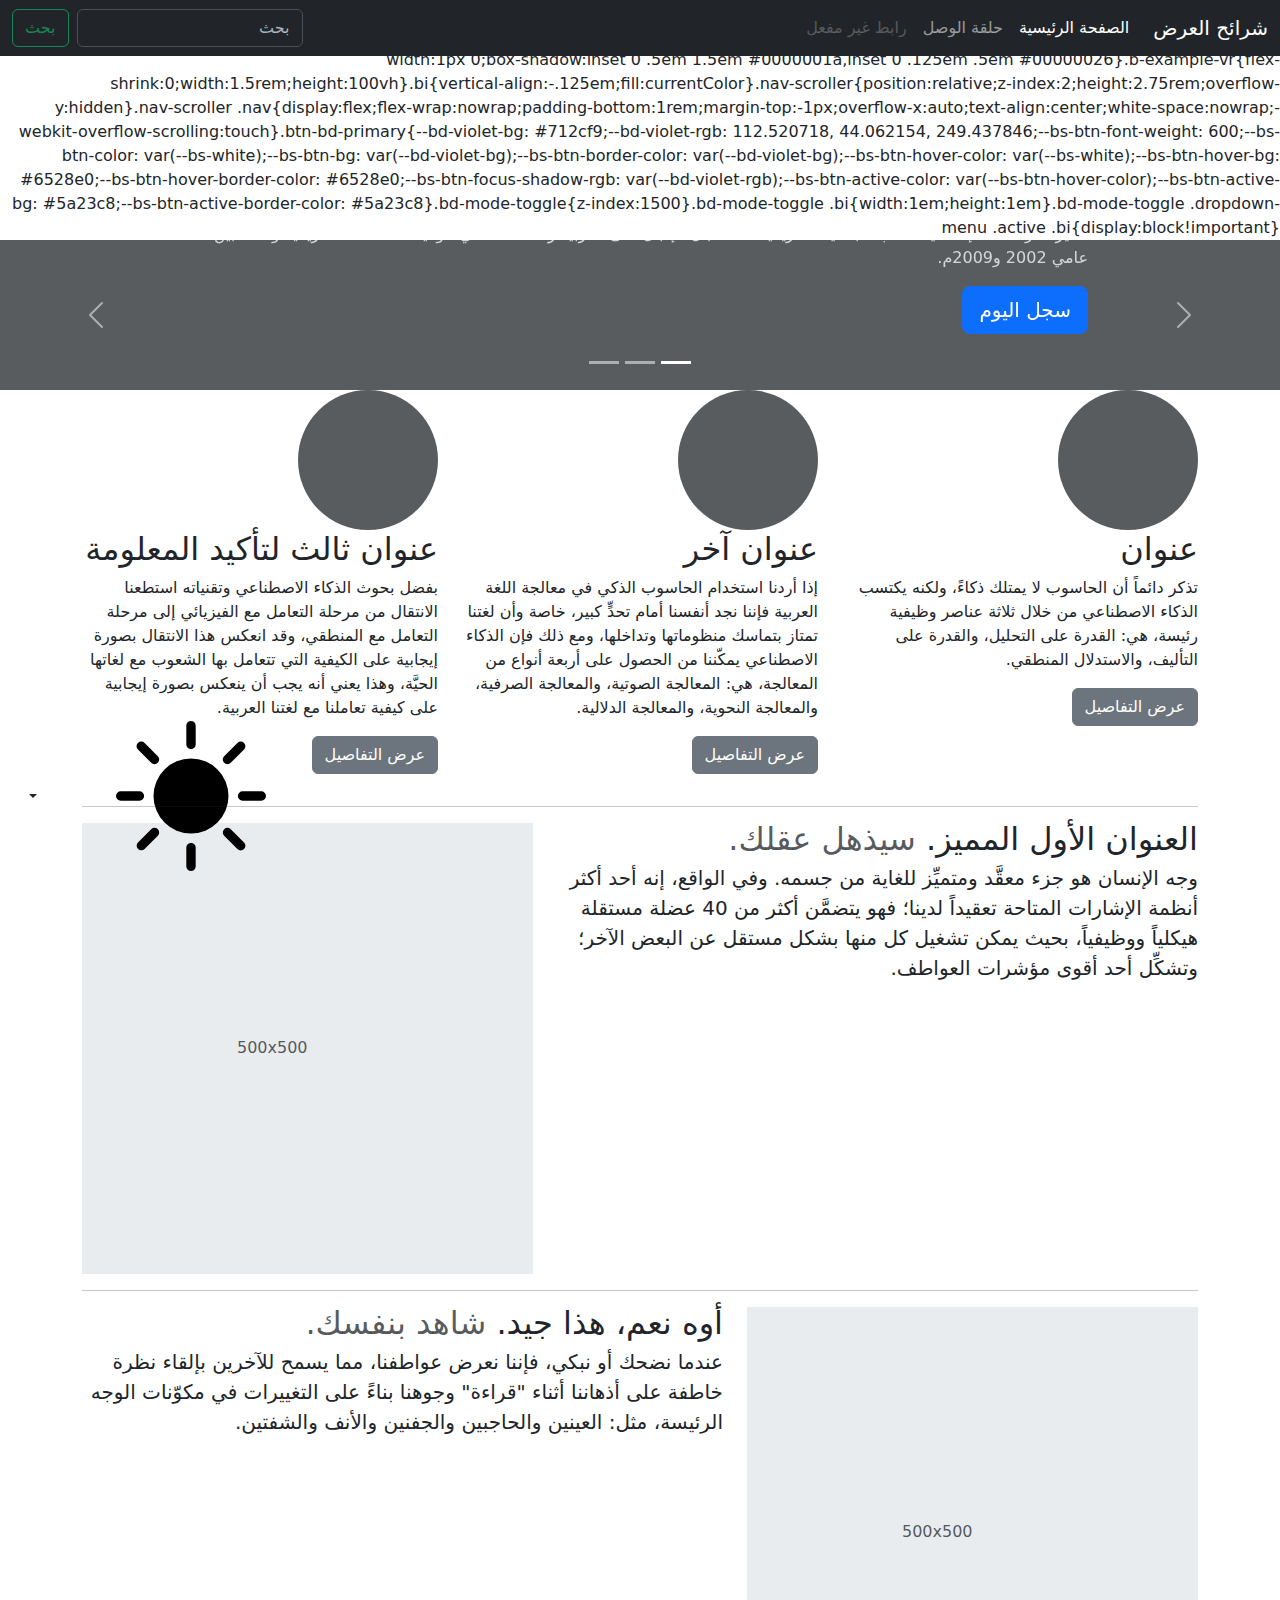
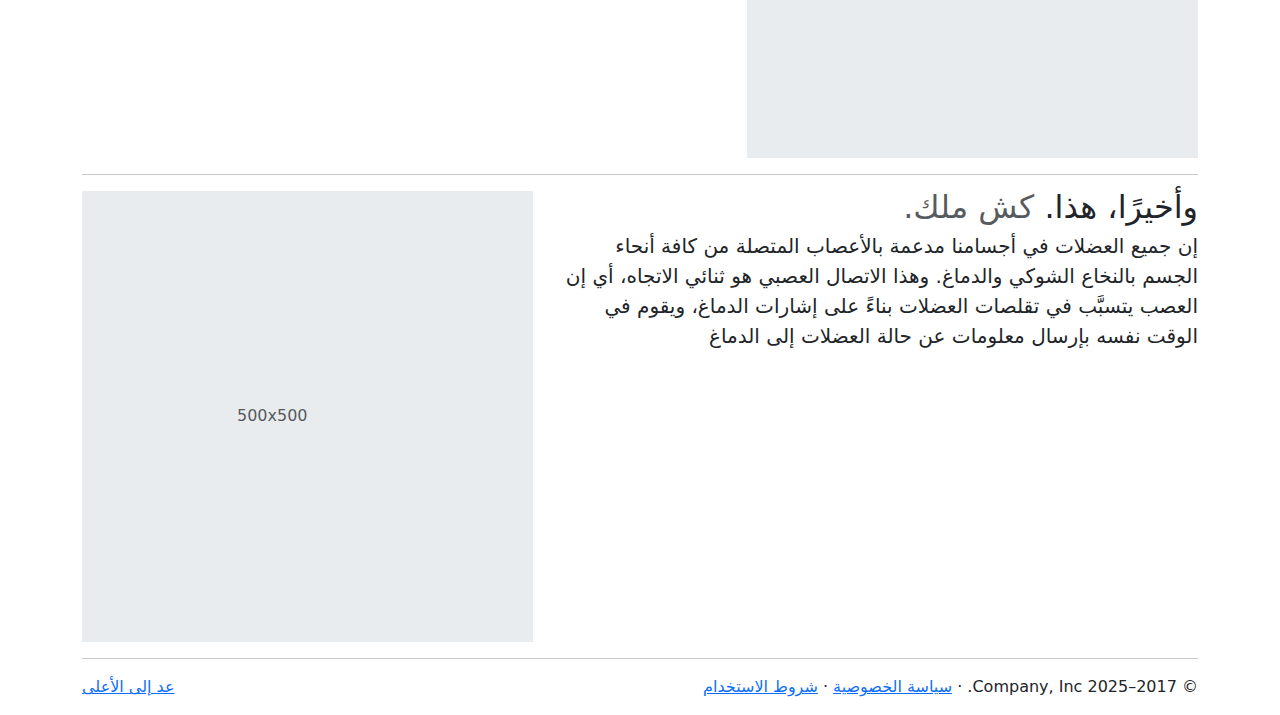
<file: bootstrap-5.3.6-examples/carousel-rtl/index.html>
<!DOCTYPE html><html lang="ar" dir="rtl" data-bs-theme="auto"> <head><meta charset="utf-8"><meta name="viewport" content="width=device-width, initial-scale=1"><meta name="description" content=""><meta name="author" content="Mark Otto, Jacob Thornton, and Bootstrap contributors"><meta name="generator" content="Astro v5.7.10"><title>قالب  شرائح العرض · Bootstrap v5.3</title><link rel="canonical" href="https://getbootstrap.com/docs/5.3/examples/carousel-rtl/"><script src="../assets/js/color-modes.js"></script><link href="../assets/dist/css/bootstrap.rtl.min.css" rel="stylesheet">.bd-placeholder-img{font-size:1.125rem;text-anchor:middle;-webkit-user-select:none;-moz-user-select:none;user-select:none}@media (min-width: 768px){.bd-placeholder-img-lg{font-size:3.5rem}}.b-example-divider{width:100%;height:3rem;background-color:#0000001a;border:solid rgba(0,0,0,.15);border-width:1px 0;box-shadow:inset 0 .5em 1.5em #0000001a,inset 0 .125em .5em #00000026}.b-example-vr{flex-shrink:0;width:1.5rem;height:100vh}.bi{vertical-align:-.125em;fill:currentColor}.nav-scroller{position:relative;z-index:2;height:2.75rem;overflow-y:hidden}.nav-scroller .nav{display:flex;flex-wrap:nowrap;padding-bottom:1rem;margin-top:-1px;overflow-x:auto;text-align:center;white-space:nowrap;-webkit-overflow-scrolling:touch}.btn-bd-primary{--bd-violet-bg: #712cf9;--bd-violet-rgb: 112.520718, 44.062154, 249.437846;--bs-btn-font-weight: 600;--bs-btn-color: var(--bs-white);--bs-btn-bg: var(--bd-violet-bg);--bs-btn-border-color: var(--bd-violet-bg);--bs-btn-hover-color: var(--bs-white);--bs-btn-hover-bg: #6528e0;--bs-btn-hover-border-color: #6528e0;--bs-btn-focus-shadow-rgb: var(--bd-violet-rgb);--bs-btn-active-color: var(--bs-btn-hover-color);--bs-btn-active-bg: #5a23c8;--bs-btn-active-border-color: #5a23c8}.bd-mode-toggle{z-index:1500}.bd-mode-toggle .bi{width:1em;height:1em}.bd-mode-toggle .dropdown-menu .active .bi{display:block!important}
</style></head> <body> <svg xmlns="http://www.w3.org/2000/svg" class="d-none"> <symbol id="check2" viewBox="0 0 16 16"> <path d="M13.854 3.646a.5.5 0 0 1 0 .708l-7 7a.5.5 0 0 1-.708 0l-3.5-3.5a.5.5 0 1 1 .708-.708L6.5 10.293l6.646-6.647a.5.5 0 0 1 .708 0z"></path> </symbol> <symbol id="circle-half" viewBox="0 0 16 16"> <path d="M8 15A7 7 0 1 0 8 1v14zm0 1A8 8 0 1 1 8 0a8 8 0 0 1 0 16z"></path> </symbol> <symbol id="moon-stars-fill" viewBox="0 0 16 16"> <path d="M6 .278a.768.768 0 0 1 .08.858 7.208 7.208 0 0 0-.878 3.46c0 4.021 3.278 7.277 7.318 7.277.527 0 1.04-.055 1.533-.16a.787.787 0 0 1 .81.316.733.733 0 0 1-.031.893A8.349 8.349 0 0 1 8.344 16C3.734 16 0 12.286 0 7.71 0 4.266 2.114 1.312 5.124.06A.752.752 0 0 1 6 .278z"></path> <path d="M10.794 3.148a.217.217 0 0 1 .412 0l.387 1.162c.173.518.579.924 1.097 1.097l1.162.387a.217.217 0 0 1 0 .412l-1.162.387a1.734 1.734 0 0 0-1.097 1.097l-.387 1.162a.217.217 0 0 1-.412 0l-.387-1.162A1.734 1.734 0 0 0 9.31 6.593l-1.162-.387a.217.217 0 0 1 0-.412l1.162-.387a1.734 1.734 0 0 0 1.097-1.097l.387-1.162zM13.863.099a.145.145 0 0 1 .274 0l.258.774c.115.346.386.617.732.732l.774.258a.145.145 0 0 1 0 .274l-.774.258a1.156 1.156 0 0 0-.732.732l-.258.774a.145.145 0 0 1-.274 0l-.258-.774a1.156 1.156 0 0 0-.732-.732l-.774-.258a.145.145 0 0 1 0-.274l.774-.258c.346-.115.617-.386.732-.732L13.863.1z"></path> </symbol> <symbol id="sun-fill" viewBox="0 0 16 16"> <path d="M8 12a4 4 0 1 0 0-8 4 4 0 0 0 0 8zM8 0a.5.5 0 0 1 .5.5v2a.5.5 0 0 1-1 0v-2A.5.5 0 0 1 8 0zm0 13a.5.5 0 0 1 .5.5v2a.5.5 0 0 1-1 0v-2A.5.5 0 0 1 8 13zm8-5a.5.5 0 0 1-.5.5h-2a.5.5 0 0 1 0-1h2a.5.5 0 0 1 .5.5zM3 8a.5.5 0 0 1-.5.5h-2a.5.5 0 0 1 0-1h2A.5.5 0 0 1 3 8zm10.657-5.657a.5.5 0 0 1 0 .707l-1.414 1.415a.5.5 0 1 1-.707-.708l1.414-1.414a.5.5 0 0 1 .707 0zm-9.193 9.193a.5.5 0 0 1 0 .707L3.05 13.657a.5.5 0 0 1-.707-.707l1.414-1.414a.5.5 0 0 1 .707 0zm9.193 2.121a.5.5 0 0 1-.707 0l-1.414-1.414a.5.5 0 0 1 .707-.707l1.414 1.414a.5.5 0 0 1 0 .707zM4.464 4.465a.5.5 0 0 1-.707 0L2.343 3.05a.5.5 0 1 1 .707-.707l1.414 1.414a.5.5 0 0 1 0 .708z"></path> </symbol> </svg> <div class="dropdown position-fixed bottom-0 end-0 mb-3 me-3 bd-mode-toggle"> <button class="btn btn-bd-primary py-2 dropdown-toggle d-flex align-items-center" id="bd-theme" type="button" aria-expanded="false" data-bs-toggle="dropdown" aria-label="Toggle theme (auto)"> <svg class="bi my-1 theme-icon-active" aria-hidden="true"><use href="#circle-half"></use></svg> <span class="visually-hidden" id="bd-theme-text">Toggle theme</span> </button> <ul class="dropdown-menu dropdown-menu-end shadow" aria-labelledby="bd-theme-text"> <li> <button type="button" class="dropdown-item d-flex align-items-center" data-bs-theme-value="light" aria-pressed="false"> <svg class="bi me-2 opacity-50" aria-hidden="true"><use href="#sun-fill"></use></svg>
Light
<svg class="bi ms-auto d-none" aria-hidden="true"><use href="#check2"></use></svg> </button> </li> <li> <button type="button" class="dropdown-item d-flex align-items-center" data-bs-theme-value="dark" aria-pressed="false"> <svg class="bi me-2 opacity-50" aria-hidden="true"><use href="#moon-stars-fill"></use></svg>
Dark
<svg class="bi ms-auto d-none" aria-hidden="true"><use href="#check2"></use></svg> </button> </li> <li> <button type="button" class="dropdown-item d-flex align-items-center active" data-bs-theme-value="auto" aria-pressed="true"> <svg class="bi me-2 opacity-50" aria-hidden="true"><use href="#circle-half"></use></svg>
Auto
<svg class="bi ms-auto d-none" aria-hidden="true"><use href="#check2"></use></svg> </button> </li> </ul> </div>  <header data-bs-theme="dark"> <nav class="navbar navbar-expand-md navbar-dark fixed-top bg-dark"> <div class="container-fluid"> <a class="navbar-brand" href="#">شرائح العرض</a> <button class="navbar-toggler" type="button" data-bs-toggle="collapse" data-bs-target="#navbarCollapse" aria-controls="navbarCollapse" aria-expanded="false" aria-label="تبديل التنقل"> <span class="navbar-toggler-icon"></span> </button> <div class="collapse navbar-collapse" id="navbarCollapse"> <ul class="navbar-nav me-auto mb-2 mb-md-0"> <li class="nav-item"> <a class="nav-link active" aria-current="page" href="#">الصفحة الرئيسية</a> </li> <li class="nav-item"> <a class="nav-link" href="#">حلقة الوصل</a> </li> <li class="nav-item"> <a class="nav-link disabled" aria-disabled="true">رابط غير مفعل</a> </li> </ul> <form class="d-flex" role="search"> <input class="form-control me-2" type="search" placeholder="بحث" aria-label="بحث"> <button class="btn btn-outline-success" type="submit">بحث</button> </form> </div> </div> </nav> </header> <main> <div id="myCarousel" class="carousel slide mb-6" data-bs-ride="carousel"> <div class="carousel-indicators"> <button type="button" data-bs-target="#myCarousel" data-bs-slide-to="0" class="active" aria-current="true" aria-label="Slide 1"></button> <button type="button" data-bs-target="#myCarousel" data-bs-slide-to="1" aria-label="Slide 2"></button> <button type="button" data-bs-target="#myCarousel" data-bs-slide-to="2" aria-label="Slide 3"></button> </div> <div class="carousel-inner"> <div class="carousel-item active"> <svg aria-hidden="true" class="bd-placeholder-img " height="100%" preserveAspectRatio="xMidYMid slice" width="100%" xmlns="http://www.w3.org/2000/svg"><rect width="100%" height="100%" fill="var(--bs-secondary-color)"></rect></svg> <div class="container"> <div class="carousel-caption text-start"> <h1>عنوان المثال.</h1> <p class="opacity-75">تشير الدراسات الإحصائية حسب الجمعية الأمريكية للغات بأن الإقبال على العربية زاد %126 في الولايات المتحدة الأمريكية وحدها بين عامي 2002 و2009م.</p> <p><a class="btn btn-lg btn-primary" href="#">سجل اليوم</a></p> </div> </div> </div> <div class="carousel-item"> <svg aria-hidden="true" class="bd-placeholder-img " height="100%" preserveAspectRatio="xMidYMid slice" width="100%" xmlns="http://www.w3.org/2000/svg"><rect width="100%" height="100%" fill="var(--bs-secondary-color)"></rect></svg> <div class="container"> <div class="carousel-caption"> <h1>عنوان مثال آخر.</h1> <p>حسب المجلس الثقافي البريطاني فإن تعليم الإنجليزية داخل بريطانيا يسهم في تعزيز اقتصادها بما يتجاوز ملياري جنيه سنوياً، كما أنه وفر أكثر من 26 ألف وظيفة.</p> <p><a class="btn btn-lg btn-primary" href="#">أعرف أكثر</a></p> </div> </div> </div> <div class="carousel-item"> <svg aria-hidden="true" class="bd-placeholder-img " height="100%" preserveAspectRatio="xMidYMid slice" width="100%" xmlns="http://www.w3.org/2000/svg"><rect width="100%" height="100%" fill="var(--bs-secondary-color)"></rect></svg> <div class="container"> <div class="carousel-caption text-end"> <h1>واحد أكثر لقياس جيد.</h1> <p>الإحصاءات لحجم الاستثمار اللغوي خارج بريطانيا تتفاوت من سنة لأخرى إلا أن المدير التنفيذي للمجلس الثقافي البريطاني إدي بايرز يرى أن استثمار تعليم الإنجليزية في الخارج لا يحسب على المستوى المالي فحسب بل على المستوى السياسي أيضاً.</p> <p><a class="btn btn-lg btn-primary" href="#">تصفح المعرض</a></p> </div> </div> </div> </div> <button class="carousel-control-prev" type="button" data-bs-target="#myCarousel" data-bs-slide="prev"> <span class="carousel-control-prev-icon" aria-hidden="true"></span> <span class="visually-hidden">السابق</span> </button> <button class="carousel-control-next" type="button" data-bs-target="#myCarousel" data-bs-slide="next"> <span class="carousel-control-next-icon" aria-hidden="true"></span> <span class="visually-hidden">التالي</span> </button> </div> <!-- Marketing messaging and featurettes
  ================================================== --> <!-- Wrap the rest of the page in another container to center all the content. --> <div class="container marketing"> <!-- Three columns of text below the carousel --> <div class="row"> <div class="col-lg-4"> <svg aria-label="Placeholder" class="bd-placeholder-img rounded-circle" height="140" preserveAspectRatio="xMidYMid slice" role="img" width="140" xmlns="http://www.w3.org/2000/svg"><title>Placeholder</title><rect width="100%" height="100%" fill="var(--bs-secondary-color)"></rect></svg> <h2 class="fw-normal">عنوان</h2> <p>تذكر دائماً أن الحاسوب لا يمتلك ذكاءً، ولكنه يكتسب الذكاء الاصطناعي من خلال ثلاثة عناصر وظيفية رئيسة، هي: القدرة على التحليل، والقدرة على التأليف، والاستدلال المنطقي.</p> <p><a class="btn btn-secondary" href="#">عرض التفاصيل</a></p> </div><!-- /.col-lg-4 --> <div class="col-lg-4"> <svg aria-label="Placeholder" class="bd-placeholder-img rounded-circle" height="140" preserveAspectRatio="xMidYMid slice" role="img" width="140" xmlns="http://www.w3.org/2000/svg"><title>Placeholder</title><rect width="100%" height="100%" fill="var(--bs-secondary-color)"></rect></svg> <h2 class="fw-normal">عنوان آخر</h2> <p>إذا أردنا استخدام الحاسوب الذكي في معالجة اللغة العربية فإننا نجد أنفسنا أمام تحدٍّ كبير، خاصة وأن لغتنا تمتاز بتماسك منظوماتها وتداخلها، ومع ذلك فإن الذكاء الاصطناعي يمكّننا من الحصول على أربعة أنواع من المعالجة، هي: المعالجة الصوتية، والمعالجة الصرفية، والمعالجة النحوية، والمعالجة الدلالية.</p> <p><a class="btn btn-secondary" href="#">عرض التفاصيل</a></p> </div><!-- /.col-lg-4 --> <div class="col-lg-4"> <svg aria-label="Placeholder" class="bd-placeholder-img rounded-circle" height="140" preserveAspectRatio="xMidYMid slice" role="img" width="140" xmlns="http://www.w3.org/2000/svg"><title>Placeholder</title><rect width="100%" height="100%" fill="var(--bs-secondary-color)"></rect></svg> <h2 class="fw-normal">عنوان ثالث لتأكيد المعلومة</h2> <p>بفضل بحوث الذكاء الاصطناعي وتقنياته استطعنا الانتقال من مرحلة التعامل مع الفيزيائي إلى مرحلة التعامل مع المنطقي، وقد انعكس هذا الانتقال بصورة إيجابية على الكيفية التي تتعامل بها الشعوب مع لغاتها الحيَّة، وهذا يعني أنه يجب أن ينعكس بصورة إيجابية على كيفية تعاملنا مع لغتنا العربية.</p> <p><a class="btn btn-secondary" href="#">عرض التفاصيل</a></p> </div><!-- /.col-lg-4 --> </div><!-- /.row --> <!-- START THE FEATURETTES --> <hr class="featurette-divider"> <div class="row featurette"> <div class="col-md-7"> <h2 class="featurette-heading fw-normal lh-1">العنوان الأول المميز. <span class="text-body-secondary"> سيذهل عقلك. </span></h2> <p class="lead">وجه الإنسان هو جزء معقَّد ومتميِّز للغاية من جسمه. وفي الواقع، إنه أحد أكثر أنظمة الإشارات المتاحة تعقيداً لدينا؛ فهو يتضمَّن أكثر من 40 عضلة مستقلة هيكلياً ووظيفياً، بحيث يمكن تشغيل كل منها بشكل مستقل عن البعض الآخر؛ وتشكِّل أحد أقوى مؤشرات العواطف.</p> </div> <div class="col-md-5"> <svg aria-label="Placeholder: 500x500" class="bd-placeholder-img bd-placeholder-img-lg featurette-image img-fluid mx-auto" height="500" preserveAspectRatio="xMidYMid slice" role="img" width="500" xmlns="http://www.w3.org/2000/svg"><title>Placeholder</title><rect width="100%" height="100%" fill="var(--bs-secondary-bg)"></rect><text x="50%" y="50%" fill="var(--bs-secondary-color)" dy=".3em">500x500</text></svg> </div> </div> <hr class="featurette-divider"> <div class="row featurette"> <div class="col-md-7 order-md-2"> <h2 class="featurette-heading fw-normal lh-1">أوه نعم، هذا جيد. <span class="text-body-secondary"> شاهد بنفسك. </span></h2> <p class="lead">عندما نضحك أو نبكي، فإننا نعرض عواطفنا، مما يسمح للآخرين بإلقاء نظرة خاطفة على أذهاننا أثناء "قراءة" وجوهنا بناءً على التغييرات في مكوّنات الوجه الرئيسة، مثل: العينين والحاجبين والجفنين والأنف والشفتين.</p> </div> <div class="col-md-5 order-md-1"> <svg aria-label="Placeholder: 500x500" class="bd-placeholder-img bd-placeholder-img-lg featurette-image img-fluid mx-auto" height="500" preserveAspectRatio="xMidYMid slice" role="img" width="500" xmlns="http://www.w3.org/2000/svg"><title>Placeholder</title><rect width="100%" height="100%" fill="var(--bs-secondary-bg)"></rect><text x="50%" y="50%" fill="var(--bs-secondary-color)" dy=".3em">500x500</text></svg> </div> </div> <hr class="featurette-divider"> <div class="row featurette"> <div class="col-md-7"> <h2 class="featurette-heading fw-normal lh-1">وأخيرًا، هذا. <span class="text-body-secondary"> كش ملك. </span></h2> <p class="lead">إن جميع العضلات في أجسامنا مدعمة بالأعصاب المتصلة من كافة أنحاء الجسم بالنخاع الشوكي والدماغ. وهذا الاتصال العصبي هو ثنائي الاتجاه، أي إن العصب يتسبَّب في تقلصات العضلات بناءً على إشارات الدماغ، ويقوم في الوقت نفسه بإرسال معلومات عن حالة العضلات إلى الدماغ</p> </div> <div class="col-md-5"> <svg aria-label="Placeholder: 500x500" class="bd-placeholder-img bd-placeholder-img-lg featurette-image img-fluid mx-auto" height="500" preserveAspectRatio="xMidYMid slice" role="img" width="500" xmlns="http://www.w3.org/2000/svg"><title>Placeholder</title><rect width="100%" height="100%" fill="var(--bs-secondary-bg)"></rect><text x="50%" y="50%" fill="var(--bs-secondary-color)" dy=".3em">500x500</text></svg> </div> </div> <hr class="featurette-divider"> <!-- /END THE FEATURETTES --> </div><!-- /.container --> <!-- FOOTER --> <footer class="container"> <p class="float-end"><a href="#">عد إلى الأعلى</a></p> <p>&copy; 2017–2025 Company, Inc. &middot; <a href="#">سياسة الخصوصية</a> &middot; <a href="#">شروط الاستخدام</a></p> </footer> </main>   <script src="../assets/dist/js/bootstrap.bundle.min.js"></script>
</file>
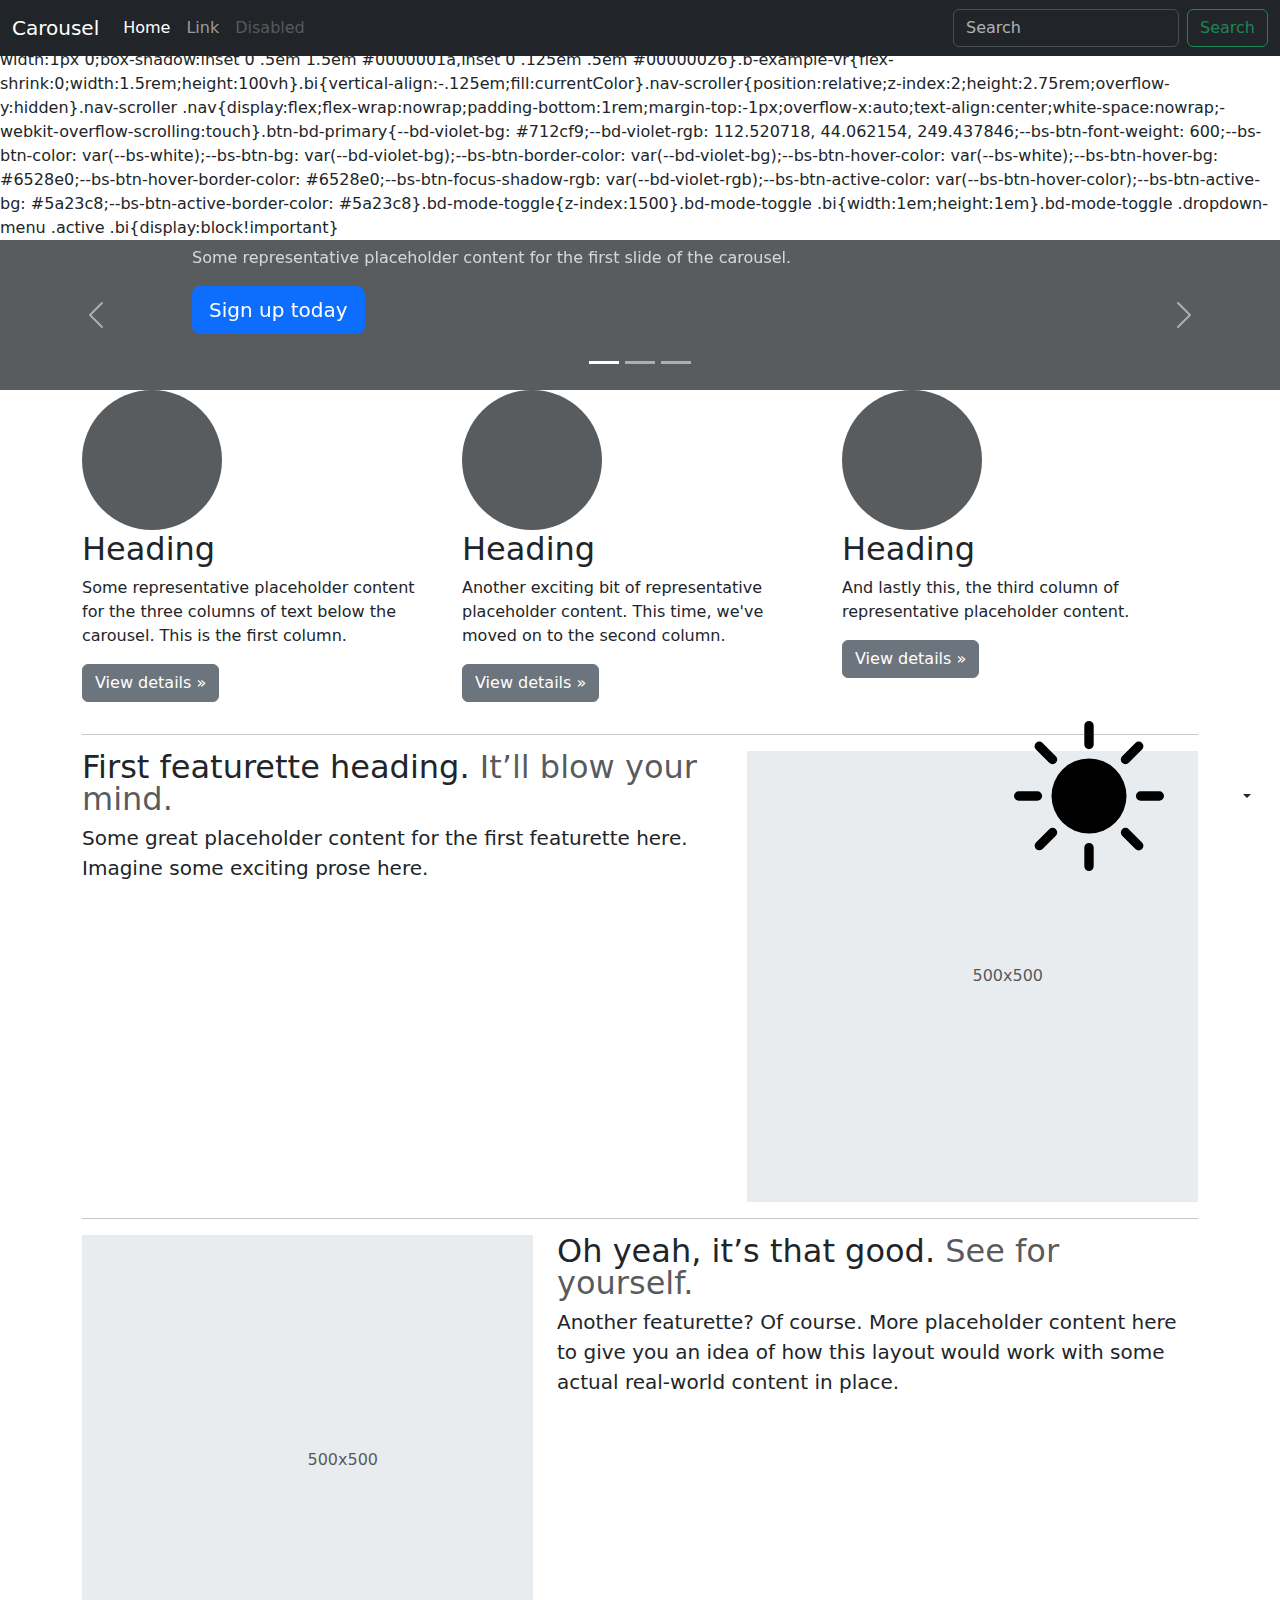
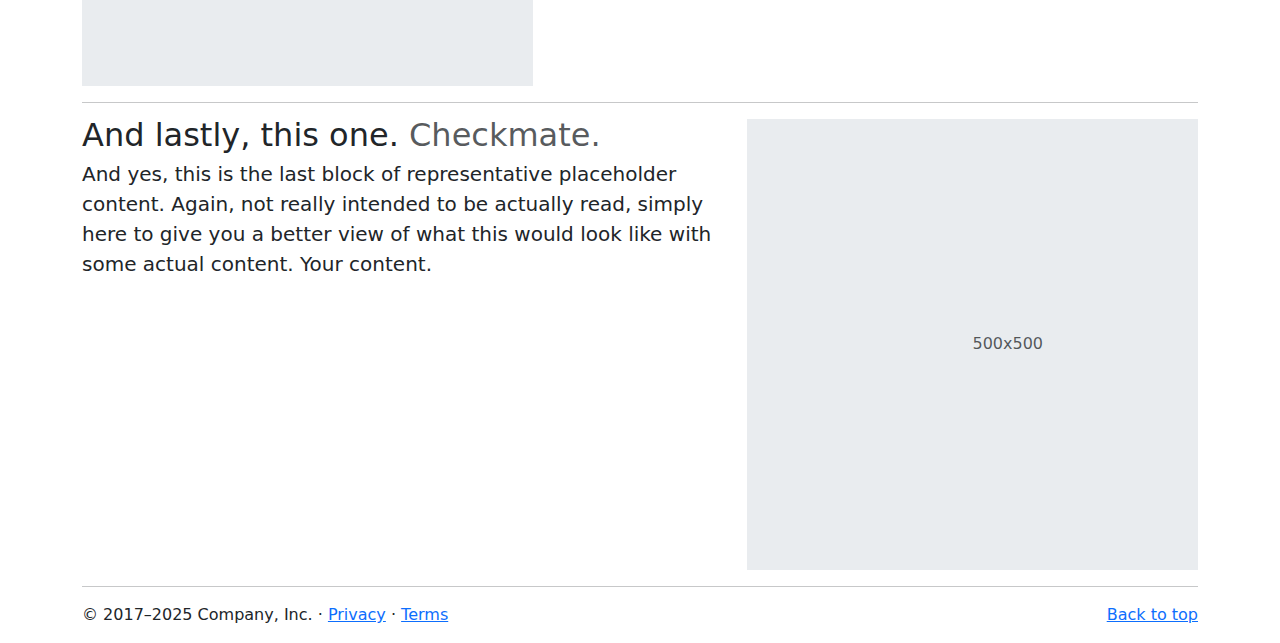
<file: bootstrap-5.3.6-examples/carousel/index.html>
<!DOCTYPE html><html lang="en" data-bs-theme="auto"> <head><meta charset="utf-8"><meta name="viewport" content="width=device-width, initial-scale=1"><meta name="description" content=""><meta name="author" content="Mark Otto, Jacob Thornton, and Bootstrap contributors"><meta name="generator" content="Astro v5.7.10"><title>Carousel Template · Bootstrap v5.3</title><link rel="canonical" href="https://getbootstrap.com/docs/5.3/examples/carousel/"><script src="../assets/js/color-modes.js"></script><link href="../assets/dist/css/bootstrap.min.css" rel="stylesheet">.bd-placeholder-img{font-size:1.125rem;text-anchor:middle;-webkit-user-select:none;-moz-user-select:none;user-select:none}@media (min-width: 768px){.bd-placeholder-img-lg{font-size:3.5rem}}.b-example-divider{width:100%;height:3rem;background-color:#0000001a;border:solid rgba(0,0,0,.15);border-width:1px 0;box-shadow:inset 0 .5em 1.5em #0000001a,inset 0 .125em .5em #00000026}.b-example-vr{flex-shrink:0;width:1.5rem;height:100vh}.bi{vertical-align:-.125em;fill:currentColor}.nav-scroller{position:relative;z-index:2;height:2.75rem;overflow-y:hidden}.nav-scroller .nav{display:flex;flex-wrap:nowrap;padding-bottom:1rem;margin-top:-1px;overflow-x:auto;text-align:center;white-space:nowrap;-webkit-overflow-scrolling:touch}.btn-bd-primary{--bd-violet-bg: #712cf9;--bd-violet-rgb: 112.520718, 44.062154, 249.437846;--bs-btn-font-weight: 600;--bs-btn-color: var(--bs-white);--bs-btn-bg: var(--bd-violet-bg);--bs-btn-border-color: var(--bd-violet-bg);--bs-btn-hover-color: var(--bs-white);--bs-btn-hover-bg: #6528e0;--bs-btn-hover-border-color: #6528e0;--bs-btn-focus-shadow-rgb: var(--bd-violet-rgb);--bs-btn-active-color: var(--bs-btn-hover-color);--bs-btn-active-bg: #5a23c8;--bs-btn-active-border-color: #5a23c8}.bd-mode-toggle{z-index:1500}.bd-mode-toggle .bi{width:1em;height:1em}.bd-mode-toggle .dropdown-menu .active .bi{display:block!important}
</style></head> <body> <svg xmlns="http://www.w3.org/2000/svg" class="d-none"> <symbol id="check2" viewBox="0 0 16 16"> <path d="M13.854 3.646a.5.5 0 0 1 0 .708l-7 7a.5.5 0 0 1-.708 0l-3.5-3.5a.5.5 0 1 1 .708-.708L6.5 10.293l6.646-6.647a.5.5 0 0 1 .708 0z"></path> </symbol> <symbol id="circle-half" viewBox="0 0 16 16"> <path d="M8 15A7 7 0 1 0 8 1v14zm0 1A8 8 0 1 1 8 0a8 8 0 0 1 0 16z"></path> </symbol> <symbol id="moon-stars-fill" viewBox="0 0 16 16"> <path d="M6 .278a.768.768 0 0 1 .08.858 7.208 7.208 0 0 0-.878 3.46c0 4.021 3.278 7.277 7.318 7.277.527 0 1.04-.055 1.533-.16a.787.787 0 0 1 .81.316.733.733 0 0 1-.031.893A8.349 8.349 0 0 1 8.344 16C3.734 16 0 12.286 0 7.71 0 4.266 2.114 1.312 5.124.06A.752.752 0 0 1 6 .278z"></path> <path d="M10.794 3.148a.217.217 0 0 1 .412 0l.387 1.162c.173.518.579.924 1.097 1.097l1.162.387a.217.217 0 0 1 0 .412l-1.162.387a1.734 1.734 0 0 0-1.097 1.097l-.387 1.162a.217.217 0 0 1-.412 0l-.387-1.162A1.734 1.734 0 0 0 9.31 6.593l-1.162-.387a.217.217 0 0 1 0-.412l1.162-.387a1.734 1.734 0 0 0 1.097-1.097l.387-1.162zM13.863.099a.145.145 0 0 1 .274 0l.258.774c.115.346.386.617.732.732l.774.258a.145.145 0 0 1 0 .274l-.774.258a1.156 1.156 0 0 0-.732.732l-.258.774a.145.145 0 0 1-.274 0l-.258-.774a1.156 1.156 0 0 0-.732-.732l-.774-.258a.145.145 0 0 1 0-.274l.774-.258c.346-.115.617-.386.732-.732L13.863.1z"></path> </symbol> <symbol id="sun-fill" viewBox="0 0 16 16"> <path d="M8 12a4 4 0 1 0 0-8 4 4 0 0 0 0 8zM8 0a.5.5 0 0 1 .5.5v2a.5.5 0 0 1-1 0v-2A.5.5 0 0 1 8 0zm0 13a.5.5 0 0 1 .5.5v2a.5.5 0 0 1-1 0v-2A.5.5 0 0 1 8 13zm8-5a.5.5 0 0 1-.5.5h-2a.5.5 0 0 1 0-1h2a.5.5 0 0 1 .5.5zM3 8a.5.5 0 0 1-.5.5h-2a.5.5 0 0 1 0-1h2A.5.5 0 0 1 3 8zm10.657-5.657a.5.5 0 0 1 0 .707l-1.414 1.415a.5.5 0 1 1-.707-.708l1.414-1.414a.5.5 0 0 1 .707 0zm-9.193 9.193a.5.5 0 0 1 0 .707L3.05 13.657a.5.5 0 0 1-.707-.707l1.414-1.414a.5.5 0 0 1 .707 0zm9.193 2.121a.5.5 0 0 1-.707 0l-1.414-1.414a.5.5 0 0 1 .707-.707l1.414 1.414a.5.5 0 0 1 0 .707zM4.464 4.465a.5.5 0 0 1-.707 0L2.343 3.05a.5.5 0 1 1 .707-.707l1.414 1.414a.5.5 0 0 1 0 .708z"></path> </symbol> </svg> <div class="dropdown position-fixed bottom-0 end-0 mb-3 me-3 bd-mode-toggle"> <button class="btn btn-bd-primary py-2 dropdown-toggle d-flex align-items-center" id="bd-theme" type="button" aria-expanded="false" data-bs-toggle="dropdown" aria-label="Toggle theme (auto)"> <svg class="bi my-1 theme-icon-active" aria-hidden="true"><use href="#circle-half"></use></svg> <span class="visually-hidden" id="bd-theme-text">Toggle theme</span> </button> <ul class="dropdown-menu dropdown-menu-end shadow" aria-labelledby="bd-theme-text"> <li> <button type="button" class="dropdown-item d-flex align-items-center" data-bs-theme-value="light" aria-pressed="false"> <svg class="bi me-2 opacity-50" aria-hidden="true"><use href="#sun-fill"></use></svg>
Light
<svg class="bi ms-auto d-none" aria-hidden="true"><use href="#check2"></use></svg> </button> </li> <li> <button type="button" class="dropdown-item d-flex align-items-center" data-bs-theme-value="dark" aria-pressed="false"> <svg class="bi me-2 opacity-50" aria-hidden="true"><use href="#moon-stars-fill"></use></svg>
Dark
<svg class="bi ms-auto d-none" aria-hidden="true"><use href="#check2"></use></svg> </button> </li> <li> <button type="button" class="dropdown-item d-flex align-items-center active" data-bs-theme-value="auto" aria-pressed="true"> <svg class="bi me-2 opacity-50" aria-hidden="true"><use href="#circle-half"></use></svg>
Auto
<svg class="bi ms-auto d-none" aria-hidden="true"><use href="#check2"></use></svg> </button> </li> </ul> </div>  <header data-bs-theme="dark"> <nav class="navbar navbar-expand-md navbar-dark fixed-top bg-dark"> <div class="container-fluid"> <a class="navbar-brand" href="#">Carousel</a> <button class="navbar-toggler" type="button" data-bs-toggle="collapse" data-bs-target="#navbarCollapse" aria-controls="navbarCollapse" aria-expanded="false" aria-label="Toggle navigation"> <span class="navbar-toggler-icon"></span> </button> <div class="collapse navbar-collapse" id="navbarCollapse"> <ul class="navbar-nav me-auto mb-2 mb-md-0"> <li class="nav-item"> <a class="nav-link active" aria-current="page" href="#">Home</a> </li> <li class="nav-item"> <a class="nav-link" href="#">Link</a> </li> <li class="nav-item"> <a class="nav-link disabled" aria-disabled="true">Disabled</a> </li> </ul> <form class="d-flex" role="search"> <input class="form-control me-2" type="search" placeholder="Search" aria-label="Search"> <button class="btn btn-outline-success" type="submit">Search</button> </form> </div> </div> </nav> </header> <main> <div id="myCarousel" class="carousel slide mb-6" data-bs-ride="carousel"> <div class="carousel-indicators"> <button type="button" data-bs-target="#myCarousel" data-bs-slide-to="0" class="active" aria-current="true" aria-label="Slide 1"></button> <button type="button" data-bs-target="#myCarousel" data-bs-slide-to="1" aria-label="Slide 2"></button> <button type="button" data-bs-target="#myCarousel" data-bs-slide-to="2" aria-label="Slide 3"></button> </div> <div class="carousel-inner"> <div class="carousel-item active"> <svg aria-hidden="true" class="bd-placeholder-img " height="100%" preserveAspectRatio="xMidYMid slice" width="100%" xmlns="http://www.w3.org/2000/svg"><rect width="100%" height="100%" fill="var(--bs-secondary-color)"></rect></svg> <div class="container"> <div class="carousel-caption text-start"> <h1>Example headline.</h1> <p class="opacity-75">Some representative placeholder content for the first slide of the carousel.</p> <p><a class="btn btn-lg btn-primary" href="#">Sign up today</a></p> </div> </div> </div> <div class="carousel-item"> <svg aria-hidden="true" class="bd-placeholder-img " height="100%" preserveAspectRatio="xMidYMid slice" width="100%" xmlns="http://www.w3.org/2000/svg"><rect width="100%" height="100%" fill="var(--bs-secondary-color)"></rect></svg> <div class="container"> <div class="carousel-caption"> <h1>Another example headline.</h1> <p>Some representative placeholder content for the second slide of the carousel.</p> <p><a class="btn btn-lg btn-primary" href="#">Learn more</a></p> </div> </div> </div> <div class="carousel-item"> <svg aria-hidden="true" class="bd-placeholder-img " height="100%" preserveAspectRatio="xMidYMid slice" width="100%" xmlns="http://www.w3.org/2000/svg"><rect width="100%" height="100%" fill="var(--bs-secondary-color)"></rect></svg> <div class="container"> <div class="carousel-caption text-end"> <h1>One more for good measure.</h1> <p>Some representative placeholder content for the third slide of this carousel.</p> <p><a class="btn btn-lg btn-primary" href="#">Browse gallery</a></p> </div> </div> </div> </div> <button class="carousel-control-prev" type="button" data-bs-target="#myCarousel" data-bs-slide="prev"> <span class="carousel-control-prev-icon" aria-hidden="true"></span> <span class="visually-hidden">Previous</span> </button> <button class="carousel-control-next" type="button" data-bs-target="#myCarousel" data-bs-slide="next"> <span class="carousel-control-next-icon" aria-hidden="true"></span> <span class="visually-hidden">Next</span> </button> </div> <!-- Marketing messaging and featurettes
  ================================================== --> <!-- Wrap the rest of the page in another container to center all the content. --> <div class="container marketing"> <!-- Three columns of text below the carousel --> <div class="row"> <div class="col-lg-4"> <svg aria-label="Placeholder" class="bd-placeholder-img rounded-circle" height="140" preserveAspectRatio="xMidYMid slice" role="img" width="140" xmlns="http://www.w3.org/2000/svg"><title>Placeholder</title><rect width="100%" height="100%" fill="var(--bs-secondary-color)"></rect></svg> <h2 class="fw-normal">Heading</h2> <p>Some representative placeholder content for the three columns of text below the carousel. This is the first column.</p> <p><a class="btn btn-secondary" href="#">View details &raquo;</a></p> </div><!-- /.col-lg-4 --> <div class="col-lg-4"> <svg aria-label="Placeholder" class="bd-placeholder-img rounded-circle" height="140" preserveAspectRatio="xMidYMid slice" role="img" width="140" xmlns="http://www.w3.org/2000/svg"><title>Placeholder</title><rect width="100%" height="100%" fill="var(--bs-secondary-color)"></rect></svg> <h2 class="fw-normal">Heading</h2> <p>Another exciting bit of representative placeholder content. This time, we've moved on to the second column.</p> <p><a class="btn btn-secondary" href="#">View details &raquo;</a></p> </div><!-- /.col-lg-4 --> <div class="col-lg-4"> <svg aria-label="Placeholder" class="bd-placeholder-img rounded-circle" height="140" preserveAspectRatio="xMidYMid slice" role="img" width="140" xmlns="http://www.w3.org/2000/svg"><title>Placeholder</title><rect width="100%" height="100%" fill="var(--bs-secondary-color)"></rect></svg> <h2 class="fw-normal">Heading</h2> <p>And lastly this, the third column of representative placeholder content.</p> <p><a class="btn btn-secondary" href="#">View details &raquo;</a></p> </div><!-- /.col-lg-4 --> </div><!-- /.row --> <!-- START THE FEATURETTES --> <hr class="featurette-divider"> <div class="row featurette"> <div class="col-md-7"> <h2 class="featurette-heading fw-normal lh-1">First featurette heading. <span class="text-body-secondary">It’ll blow your mind.</span></h2> <p class="lead">Some great placeholder content for the first featurette here. Imagine some exciting prose here.</p> </div> <div class="col-md-5"> <svg aria-label="Placeholder: 500x500" class="bd-placeholder-img bd-placeholder-img-lg featurette-image img-fluid mx-auto" height="500" preserveAspectRatio="xMidYMid slice" role="img" width="500" xmlns="http://www.w3.org/2000/svg"><title>Placeholder</title><rect width="100%" height="100%" fill="var(--bs-secondary-bg)"></rect><text x="50%" y="50%" fill="var(--bs-secondary-color)" dy=".3em">500x500</text></svg> </div> </div> <hr class="featurette-divider"> <div class="row featurette"> <div class="col-md-7 order-md-2"> <h2 class="featurette-heading fw-normal lh-1">Oh yeah, it’s that good. <span class="text-body-secondary">See for yourself.</span></h2> <p class="lead">Another featurette? Of course. More placeholder content here to give you an idea of how this layout would work with some actual real-world content in place.</p> </div> <div class="col-md-5 order-md-1"> <svg aria-label="Placeholder: 500x500" class="bd-placeholder-img bd-placeholder-img-lg featurette-image img-fluid mx-auto" height="500" preserveAspectRatio="xMidYMid slice" role="img" width="500" xmlns="http://www.w3.org/2000/svg"><title>Placeholder</title><rect width="100%" height="100%" fill="var(--bs-secondary-bg)"></rect><text x="50%" y="50%" fill="var(--bs-secondary-color)" dy=".3em">500x500</text></svg> </div> </div> <hr class="featurette-divider"> <div class="row featurette"> <div class="col-md-7"> <h2 class="featurette-heading fw-normal lh-1">And lastly, this one. <span class="text-body-secondary">Checkmate.</span></h2> <p class="lead">And yes, this is the last block of representative placeholder content. Again, not really intended to be actually read, simply here to give you a better view of what this would look like with some actual content. Your content.</p> </div> <div class="col-md-5"> <svg aria-label="Placeholder: 500x500" class="bd-placeholder-img bd-placeholder-img-lg featurette-image img-fluid mx-auto" height="500" preserveAspectRatio="xMidYMid slice" role="img" width="500" xmlns="http://www.w3.org/2000/svg"><title>Placeholder</title><rect width="100%" height="100%" fill="var(--bs-secondary-bg)"></rect><text x="50%" y="50%" fill="var(--bs-secondary-color)" dy=".3em">500x500</text></svg> </div> </div> <hr class="featurette-divider"> <!-- /END THE FEATURETTES --> </div><!-- /.container --> <!-- FOOTER --> <footer class="container"> <p class="float-end"><a href="#">Back to top</a></p> <p>&copy; 2017–2025 Company, Inc. &middot; <a href="#">Privacy</a> &middot; <a href="#">Terms</a></p> </footer> </main>   <script src="../assets/dist/js/bootstrap.bundle.min.js"></script>
</file>
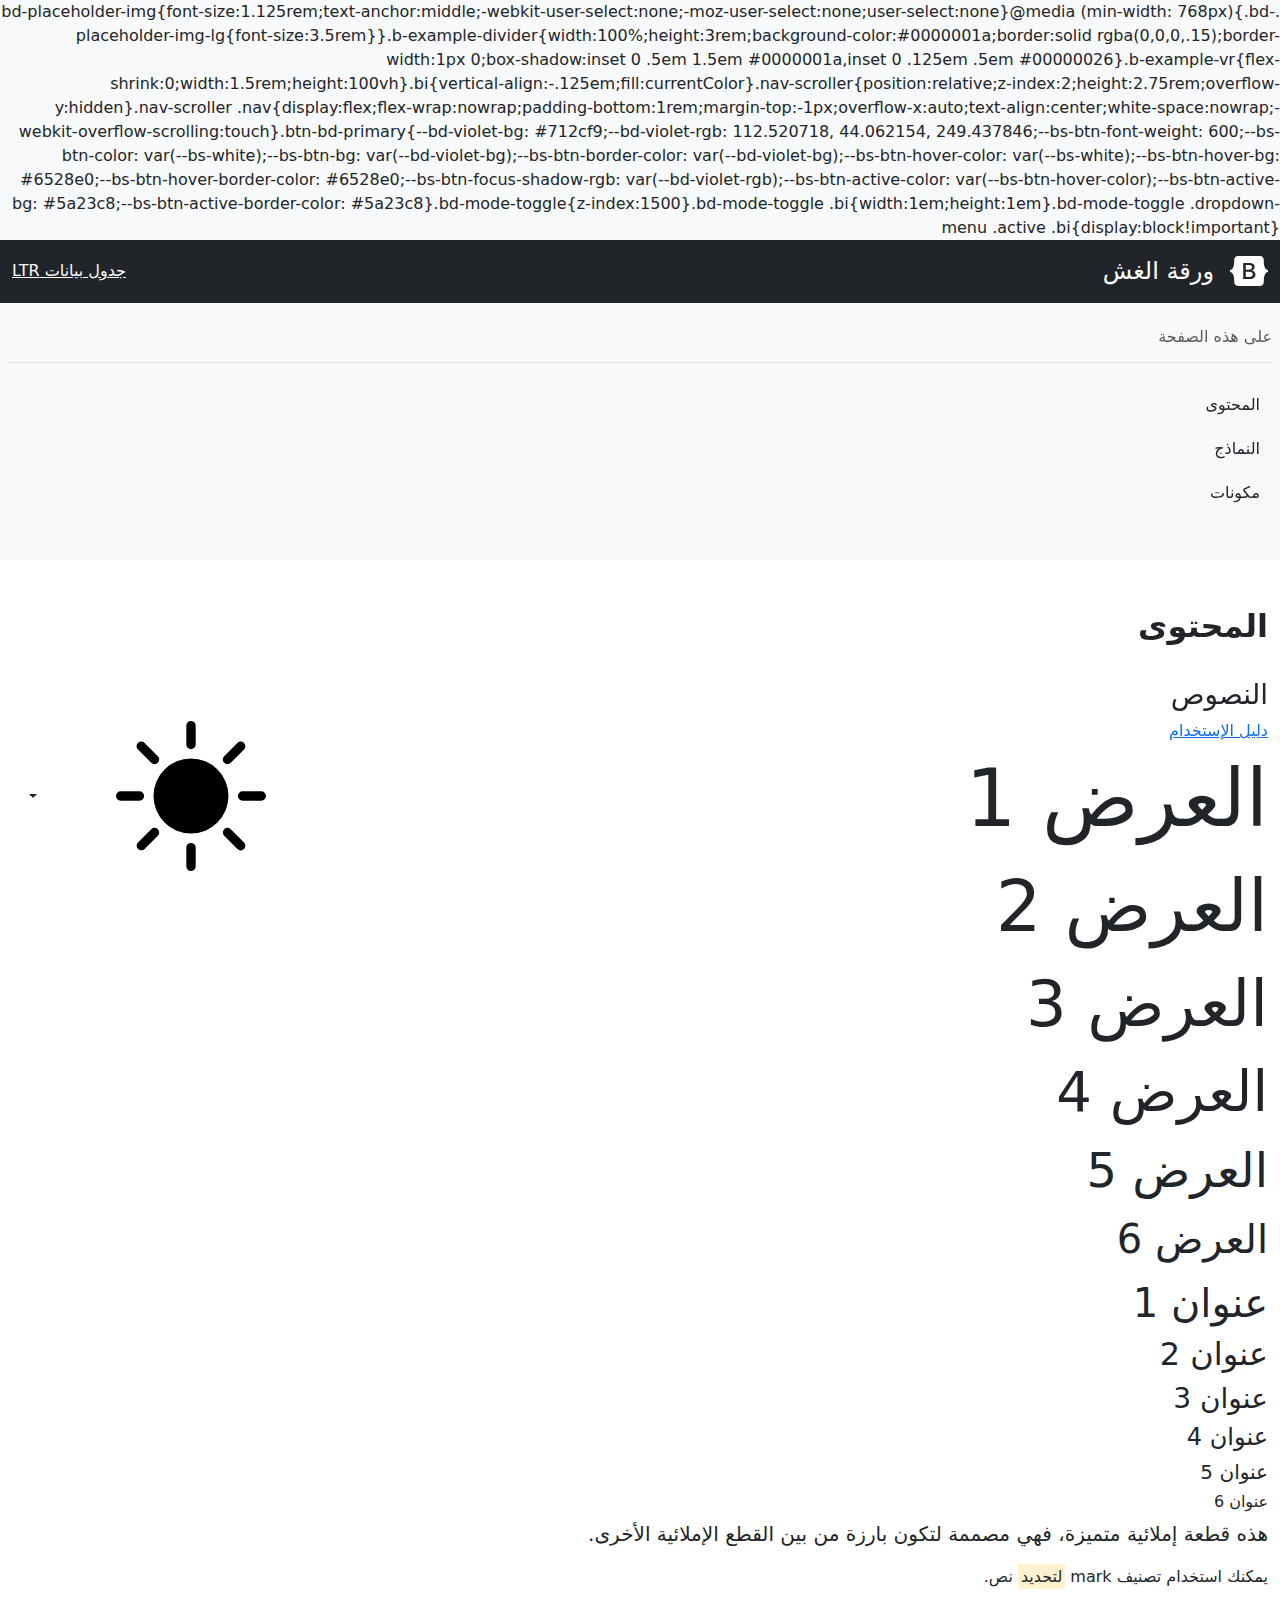
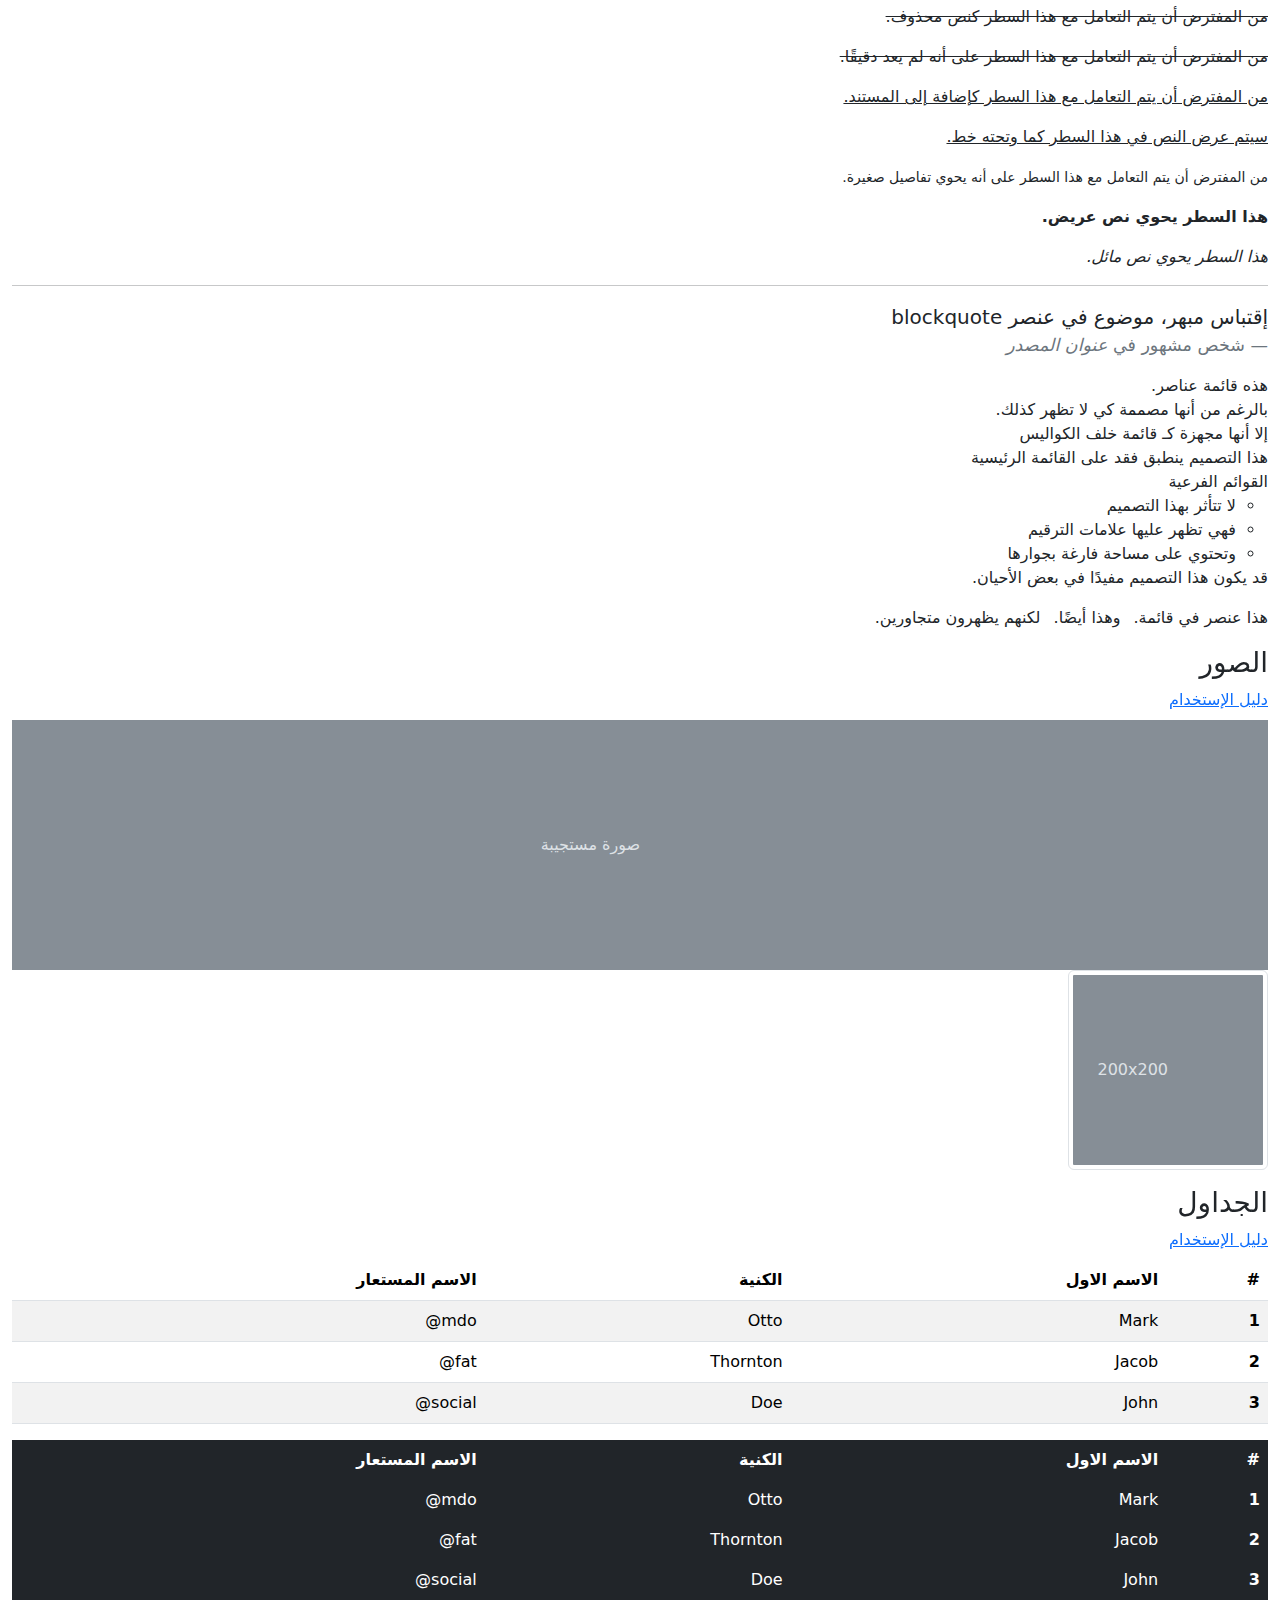
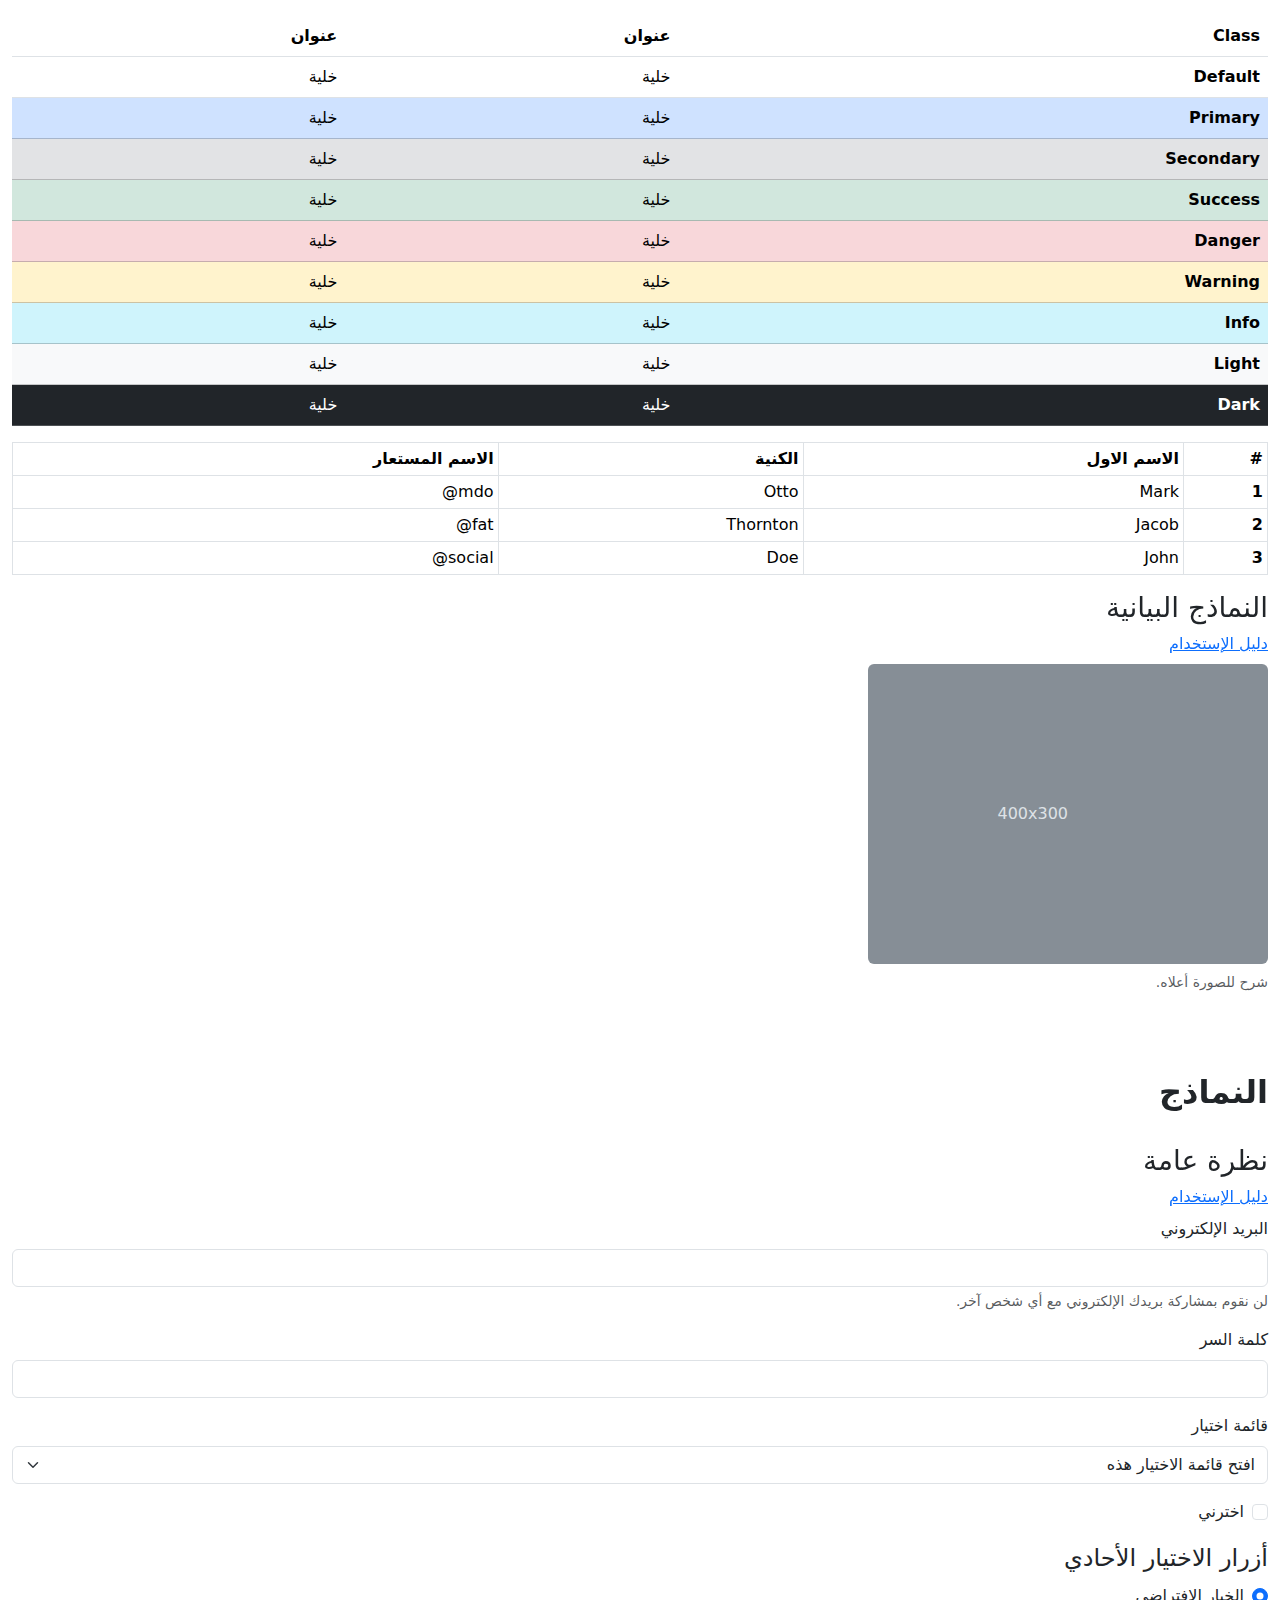
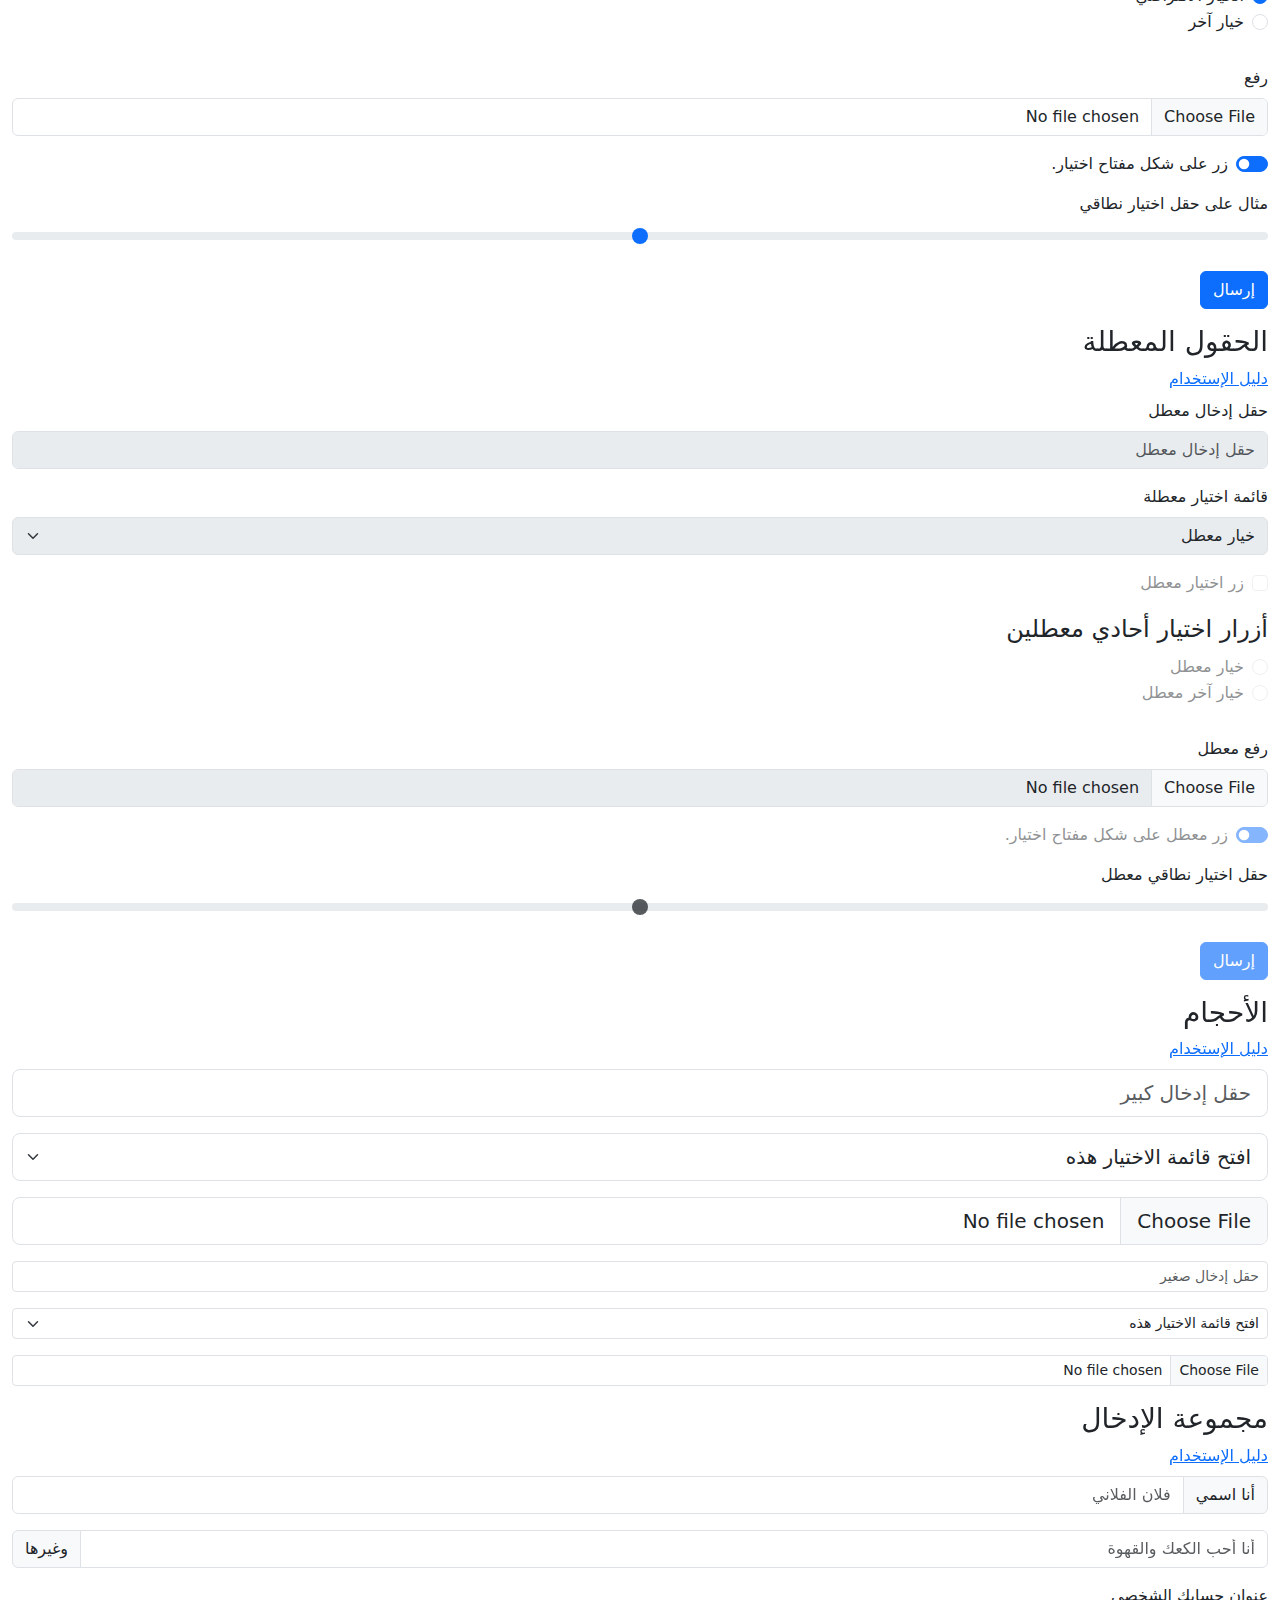
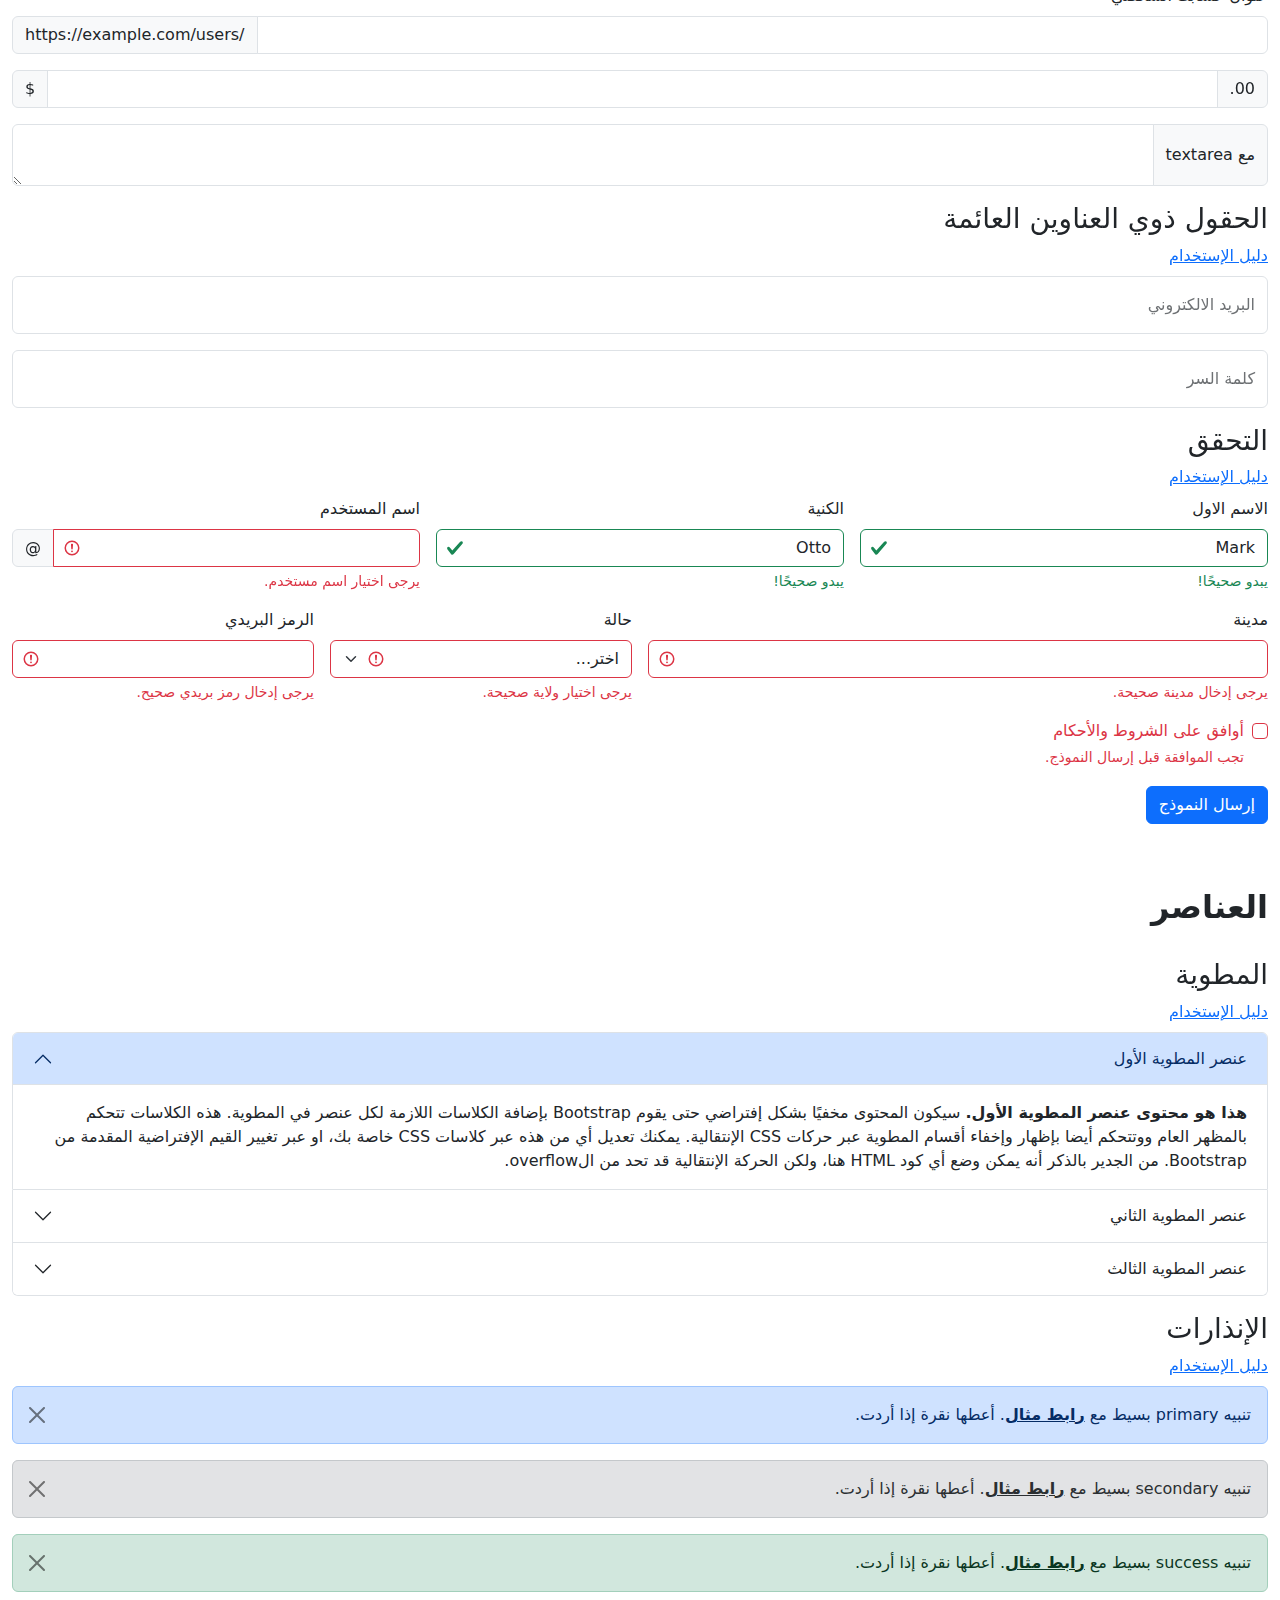
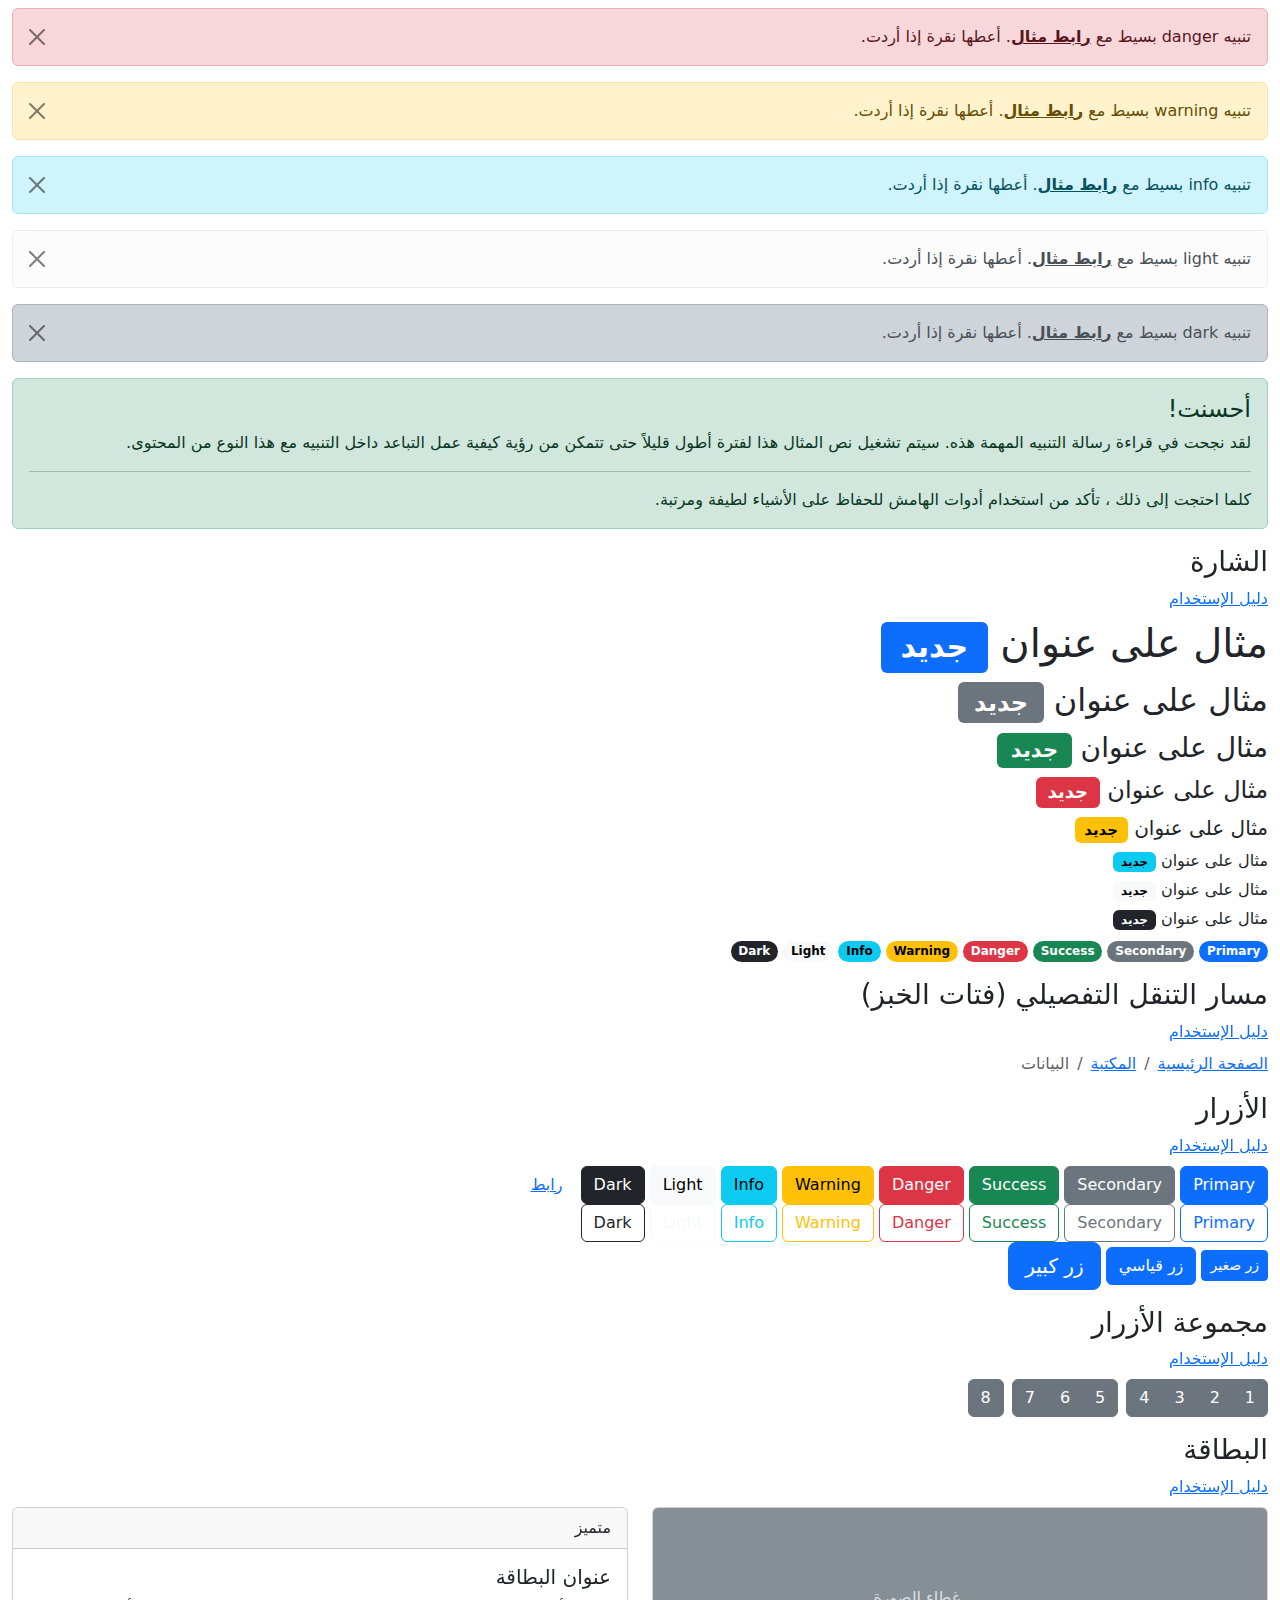
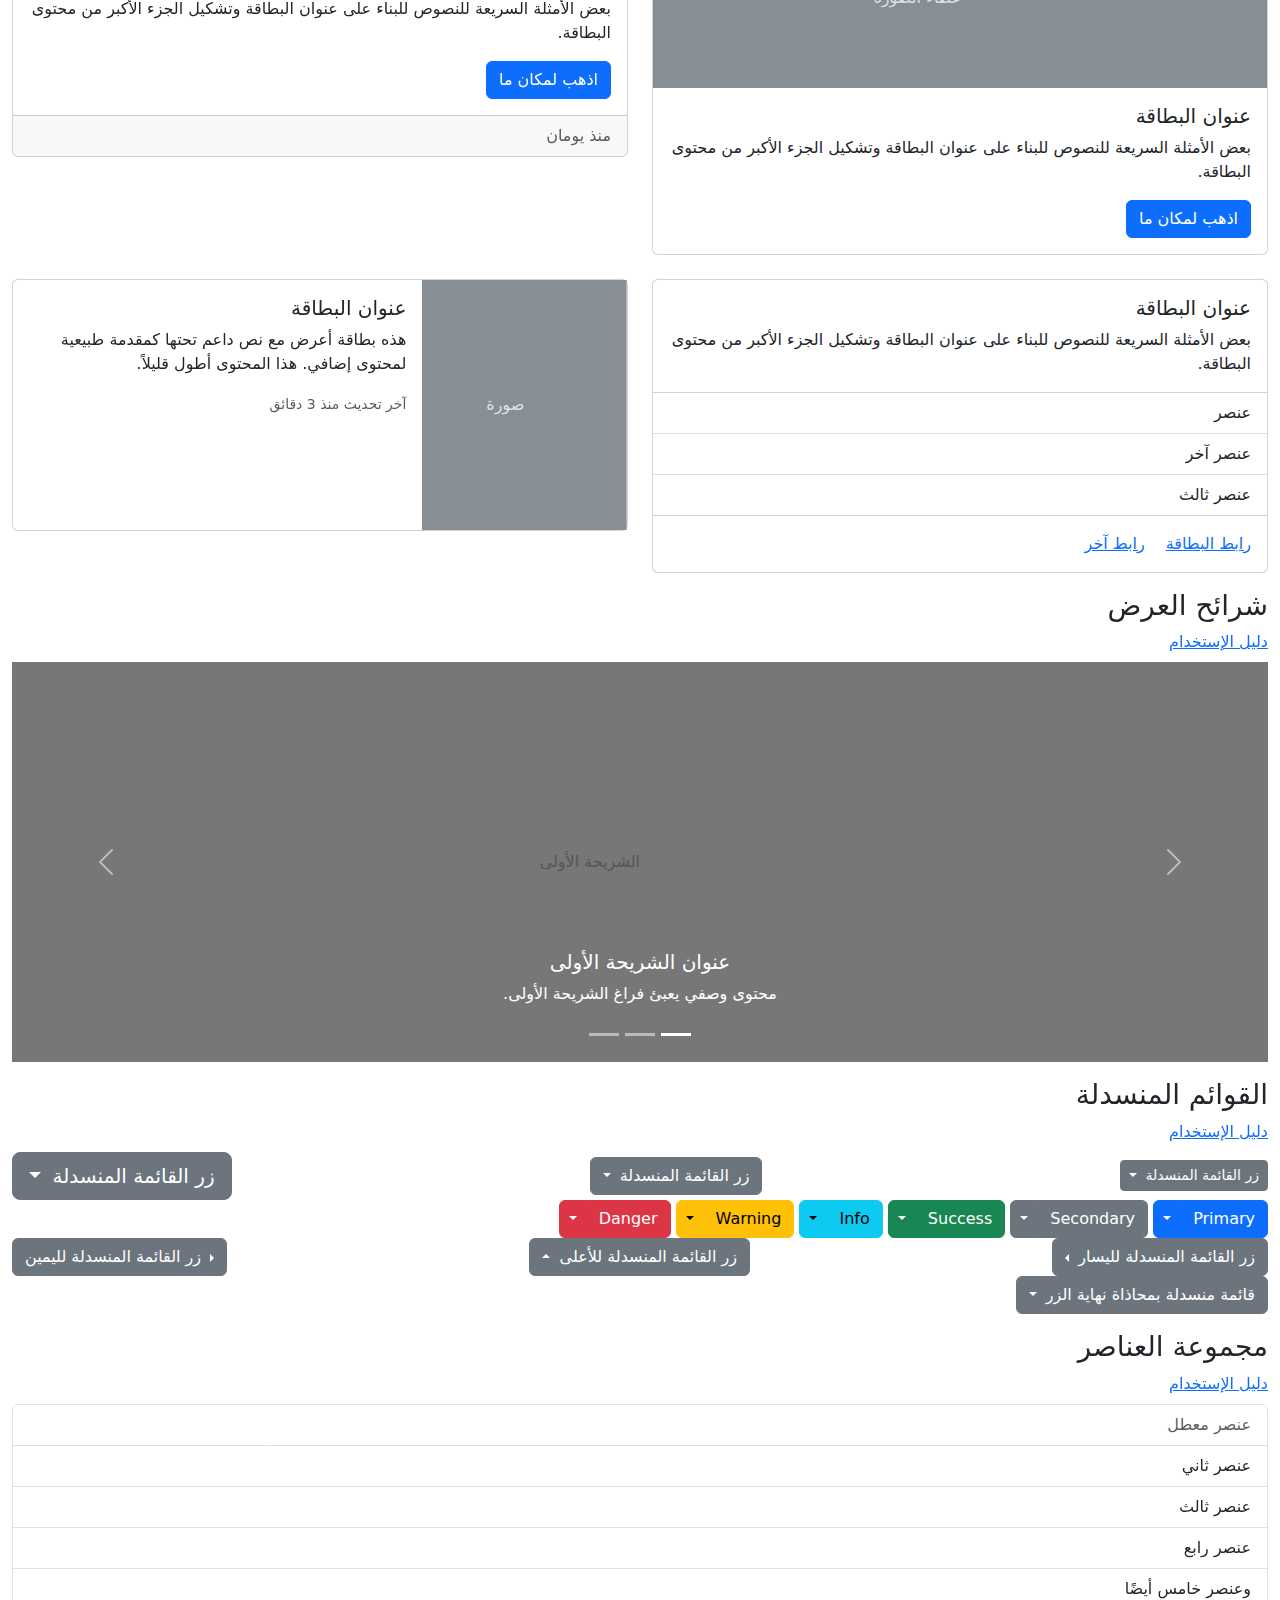
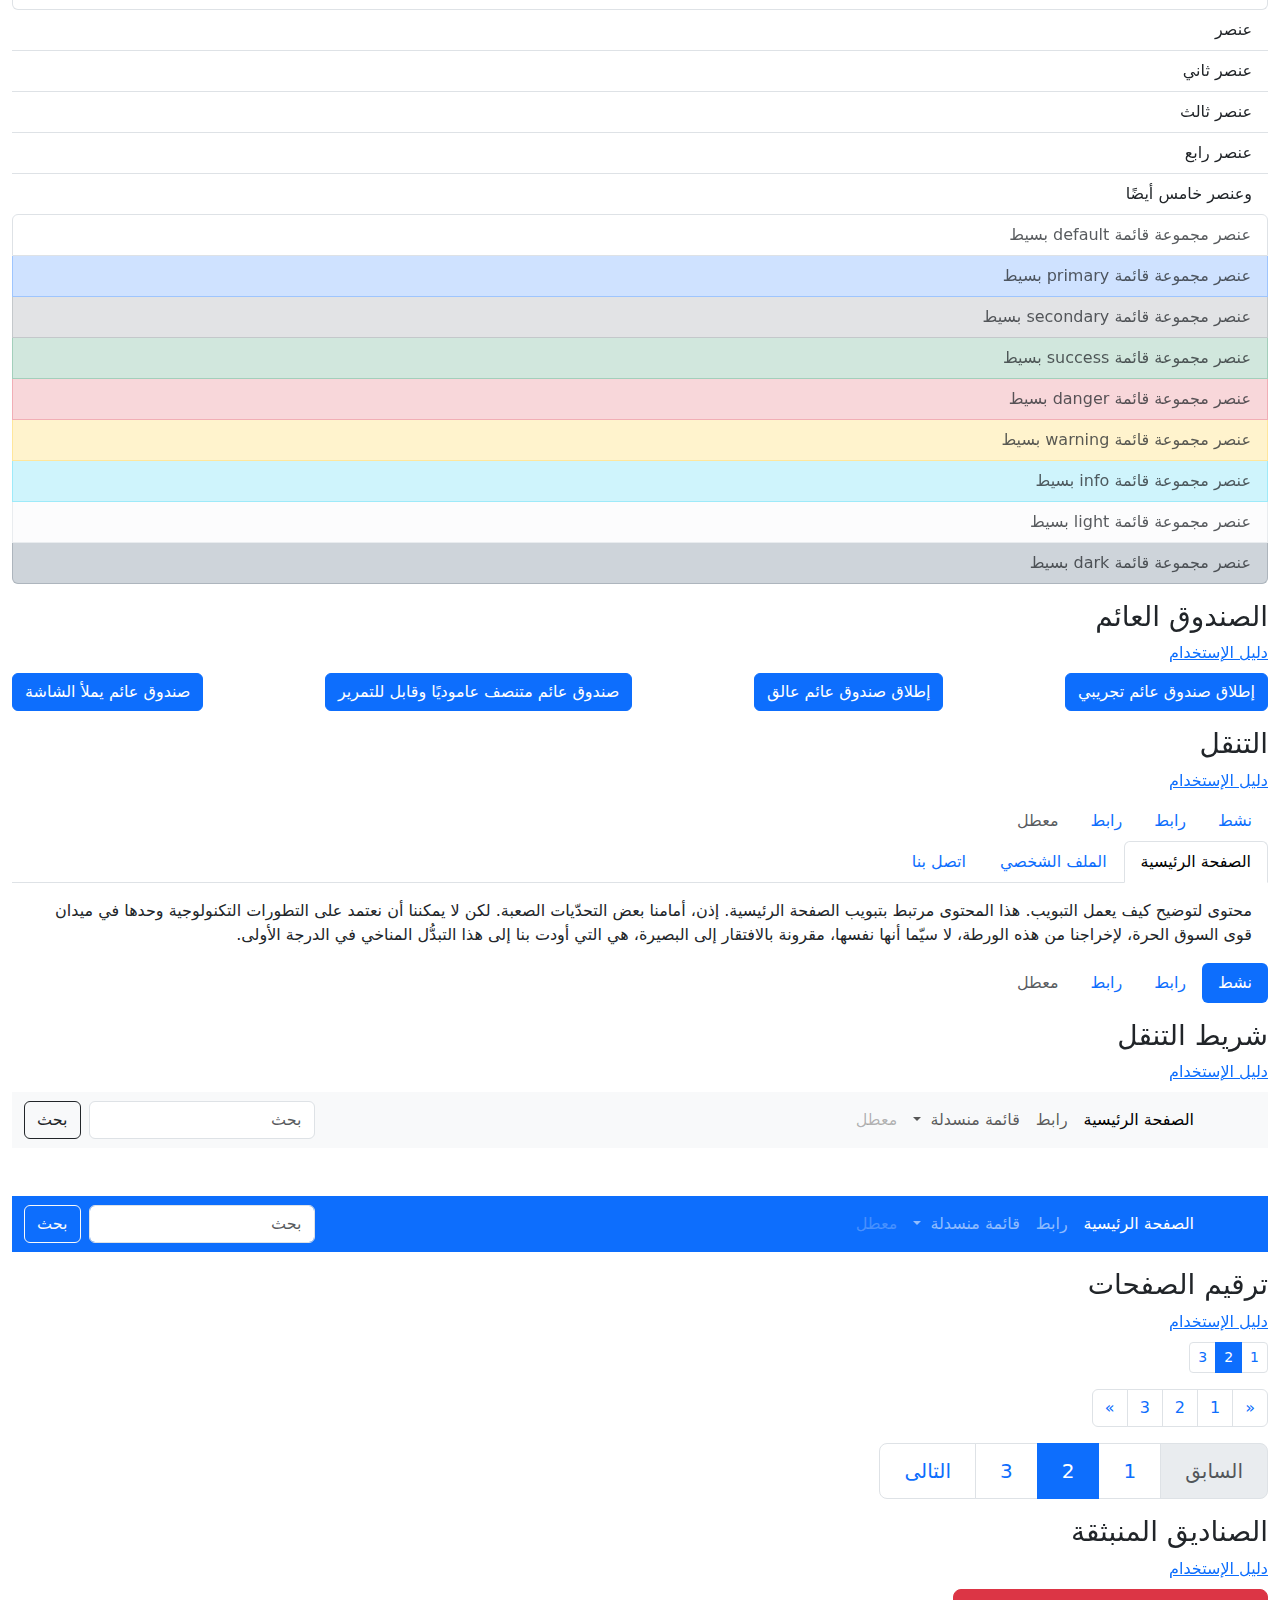
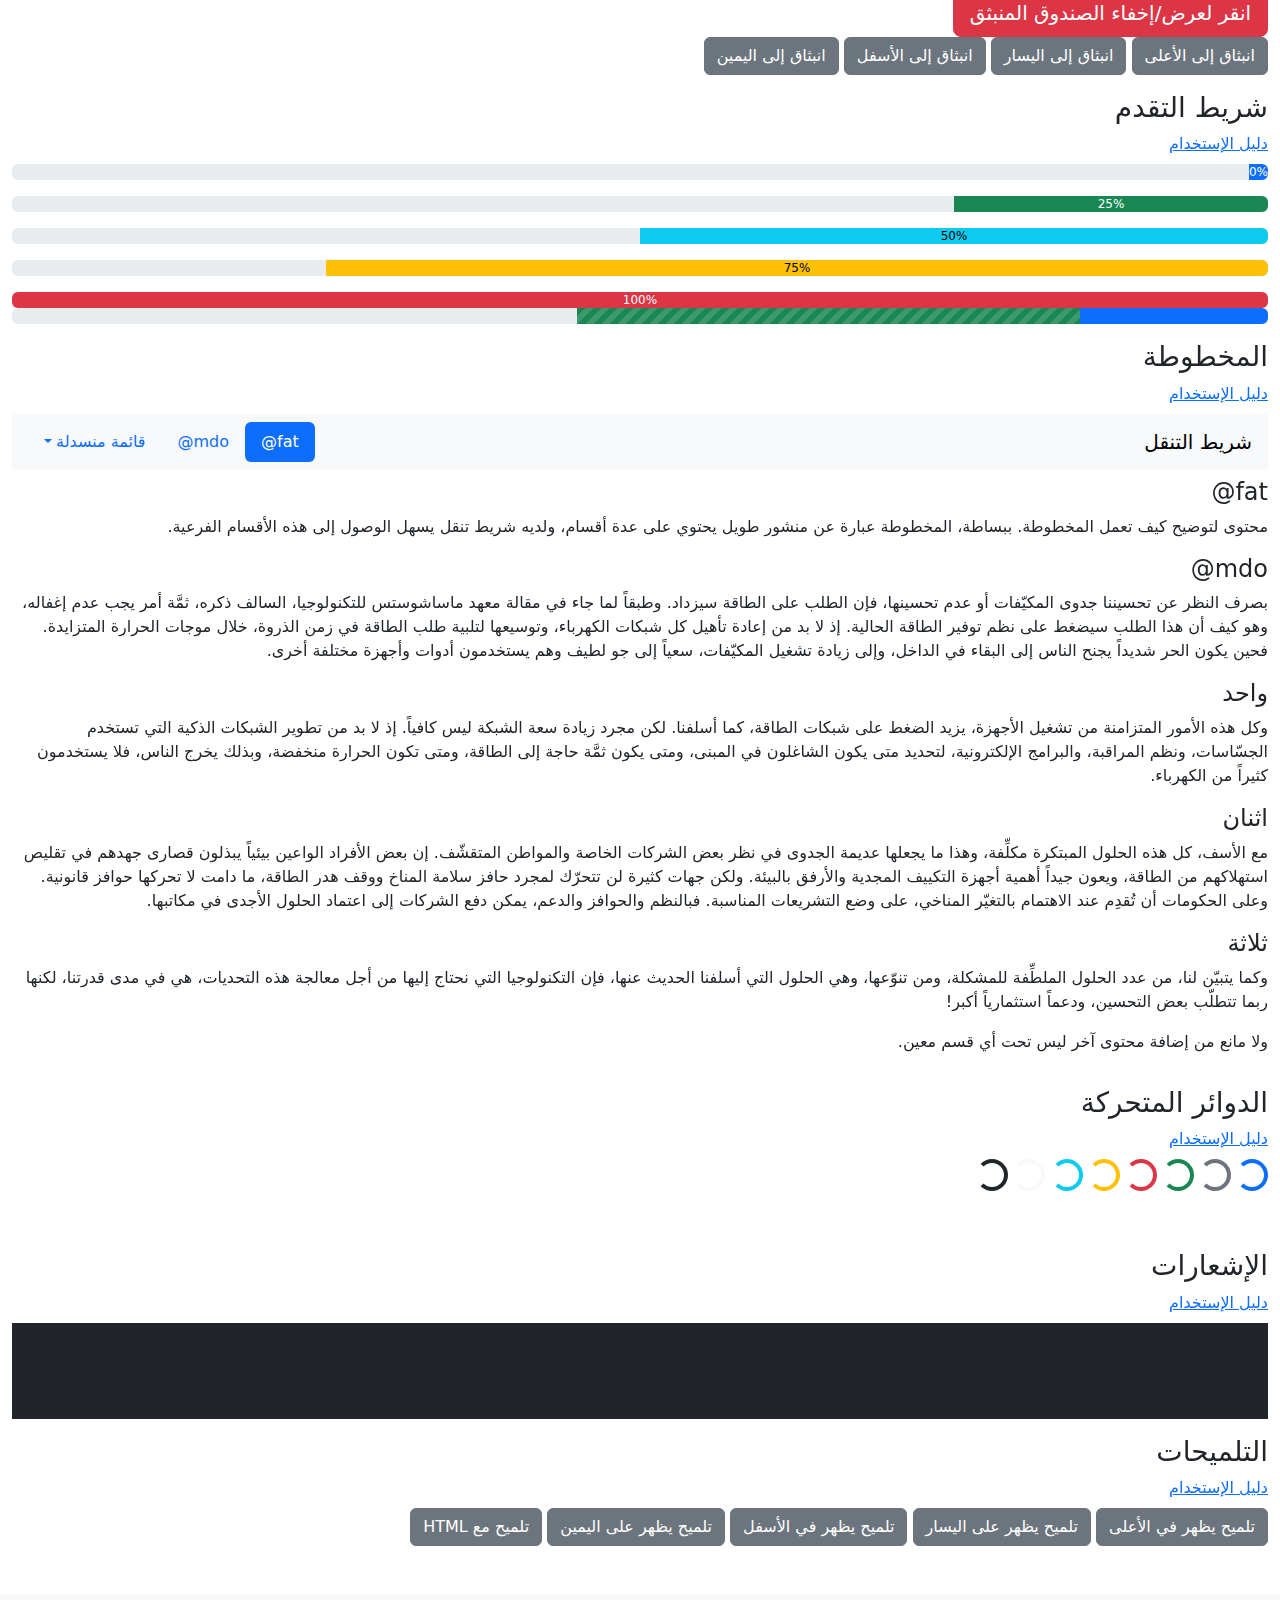
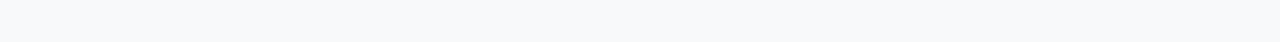
<file: bootstrap-5.3.6-examples/cheatsheet-rtl/index.html>
<!DOCTYPE html><html lang="ar" dir="rtl" data-bs-theme="auto"> <head><meta charset="utf-8"><meta name="viewport" content="width=device-width, initial-scale=1"><meta name="description" content=""><meta name="author" content="Mark Otto, Jacob Thornton, and Bootstrap contributors"><meta name="generator" content="Astro v5.7.10"><title>ورقة الغش · Bootstrap v5.3</title><link rel="canonical" href="https://getbootstrap.com/docs/5.3/examples/cheatsheet-rtl/"><script src="../assets/js/color-modes.js"></script><link href="../assets/dist/css/bootstrap.rtl.min.css" rel="stylesheet">.bd-placeholder-img{font-size:1.125rem;text-anchor:middle;-webkit-user-select:none;-moz-user-select:none;user-select:none}@media (min-width: 768px){.bd-placeholder-img-lg{font-size:3.5rem}}.b-example-divider{width:100%;height:3rem;background-color:#0000001a;border:solid rgba(0,0,0,.15);border-width:1px 0;box-shadow:inset 0 .5em 1.5em #0000001a,inset 0 .125em .5em #00000026}.b-example-vr{flex-shrink:0;width:1.5rem;height:100vh}.bi{vertical-align:-.125em;fill:currentColor}.nav-scroller{position:relative;z-index:2;height:2.75rem;overflow-y:hidden}.nav-scroller .nav{display:flex;flex-wrap:nowrap;padding-bottom:1rem;margin-top:-1px;overflow-x:auto;text-align:center;white-space:nowrap;-webkit-overflow-scrolling:touch}.btn-bd-primary{--bd-violet-bg: #712cf9;--bd-violet-rgb: 112.520718, 44.062154, 249.437846;--bs-btn-font-weight: 600;--bs-btn-color: var(--bs-white);--bs-btn-bg: var(--bd-violet-bg);--bs-btn-border-color: var(--bd-violet-bg);--bs-btn-hover-color: var(--bs-white);--bs-btn-hover-bg: #6528e0;--bs-btn-hover-border-color: #6528e0;--bs-btn-focus-shadow-rgb: var(--bd-violet-rgb);--bs-btn-active-color: var(--bs-btn-hover-color);--bs-btn-active-bg: #5a23c8;--bs-btn-active-border-color: #5a23c8}.bd-mode-toggle{z-index:1500}.bd-mode-toggle .bi{width:1em;height:1em}.bd-mode-toggle .dropdown-menu .active .bi{display:block!important}
</style></head> <body class="bg-body-tertiary"> <svg xmlns="http://www.w3.org/2000/svg" class="d-none"> <symbol id="check2" viewBox="0 0 16 16"> <path d="M13.854 3.646a.5.5 0 0 1 0 .708l-7 7a.5.5 0 0 1-.708 0l-3.5-3.5a.5.5 0 1 1 .708-.708L6.5 10.293l6.646-6.647a.5.5 0 0 1 .708 0z"></path> </symbol> <symbol id="circle-half" viewBox="0 0 16 16"> <path d="M8 15A7 7 0 1 0 8 1v14zm0 1A8 8 0 1 1 8 0a8 8 0 0 1 0 16z"></path> </symbol> <symbol id="moon-stars-fill" viewBox="0 0 16 16"> <path d="M6 .278a.768.768 0 0 1 .08.858 7.208 7.208 0 0 0-.878 3.46c0 4.021 3.278 7.277 7.318 7.277.527 0 1.04-.055 1.533-.16a.787.787 0 0 1 .81.316.733.733 0 0 1-.031.893A8.349 8.349 0 0 1 8.344 16C3.734 16 0 12.286 0 7.71 0 4.266 2.114 1.312 5.124.06A.752.752 0 0 1 6 .278z"></path> <path d="M10.794 3.148a.217.217 0 0 1 .412 0l.387 1.162c.173.518.579.924 1.097 1.097l1.162.387a.217.217 0 0 1 0 .412l-1.162.387a1.734 1.734 0 0 0-1.097 1.097l-.387 1.162a.217.217 0 0 1-.412 0l-.387-1.162A1.734 1.734 0 0 0 9.31 6.593l-1.162-.387a.217.217 0 0 1 0-.412l1.162-.387a1.734 1.734 0 0 0 1.097-1.097l.387-1.162zM13.863.099a.145.145 0 0 1 .274 0l.258.774c.115.346.386.617.732.732l.774.258a.145.145 0 0 1 0 .274l-.774.258a1.156 1.156 0 0 0-.732.732l-.258.774a.145.145 0 0 1-.274 0l-.258-.774a1.156 1.156 0 0 0-.732-.732l-.774-.258a.145.145 0 0 1 0-.274l.774-.258c.346-.115.617-.386.732-.732L13.863.1z"></path> </symbol> <symbol id="sun-fill" viewBox="0 0 16 16"> <path d="M8 12a4 4 0 1 0 0-8 4 4 0 0 0 0 8zM8 0a.5.5 0 0 1 .5.5v2a.5.5 0 0 1-1 0v-2A.5.5 0 0 1 8 0zm0 13a.5.5 0 0 1 .5.5v2a.5.5 0 0 1-1 0v-2A.5.5 0 0 1 8 13zm8-5a.5.5 0 0 1-.5.5h-2a.5.5 0 0 1 0-1h2a.5.5 0 0 1 .5.5zM3 8a.5.5 0 0 1-.5.5h-2a.5.5 0 0 1 0-1h2A.5.5 0 0 1 3 8zm10.657-5.657a.5.5 0 0 1 0 .707l-1.414 1.415a.5.5 0 1 1-.707-.708l1.414-1.414a.5.5 0 0 1 .707 0zm-9.193 9.193a.5.5 0 0 1 0 .707L3.05 13.657a.5.5 0 0 1-.707-.707l1.414-1.414a.5.5 0 0 1 .707 0zm9.193 2.121a.5.5 0 0 1-.707 0l-1.414-1.414a.5.5 0 0 1 .707-.707l1.414 1.414a.5.5 0 0 1 0 .707zM4.464 4.465a.5.5 0 0 1-.707 0L2.343 3.05a.5.5 0 1 1 .707-.707l1.414 1.414a.5.5 0 0 1 0 .708z"></path> </symbol> </svg> <div class="dropdown position-fixed bottom-0 end-0 mb-3 me-3 bd-mode-toggle"> <button class="btn btn-bd-primary py-2 dropdown-toggle d-flex align-items-center" id="bd-theme" type="button" aria-expanded="false" data-bs-toggle="dropdown" aria-label="Toggle theme (auto)"> <svg class="bi my-1 theme-icon-active" aria-hidden="true"><use href="#circle-half"></use></svg> <span class="visually-hidden" id="bd-theme-text">Toggle theme</span> </button> <ul class="dropdown-menu dropdown-menu-end shadow" aria-labelledby="bd-theme-text"> <li> <button type="button" class="dropdown-item d-flex align-items-center" data-bs-theme-value="light" aria-pressed="false"> <svg class="bi me-2 opacity-50" aria-hidden="true"><use href="#sun-fill"></use></svg>
Light
<svg class="bi ms-auto d-none" aria-hidden="true"><use href="#check2"></use></svg> </button> </li> <li> <button type="button" class="dropdown-item d-flex align-items-center" data-bs-theme-value="dark" aria-pressed="false"> <svg class="bi me-2 opacity-50" aria-hidden="true"><use href="#moon-stars-fill"></use></svg>
Dark
<svg class="bi ms-auto d-none" aria-hidden="true"><use href="#check2"></use></svg> </button> </li> <li> <button type="button" class="dropdown-item d-flex align-items-center active" data-bs-theme-value="auto" aria-pressed="true"> <svg class="bi me-2 opacity-50" aria-hidden="true"><use href="#circle-half"></use></svg>
Auto
<svg class="bi ms-auto d-none" aria-hidden="true"><use href="#check2"></use></svg> </button> </li> </ul> </div>  <header class="bd-header bg-dark py-3 d-flex align-items-stretch border-bottom border-dark"> <div class="container-fluid d-flex align-items-center"> <h1 class="d-flex align-items-center fs-4 text-white mb-0"> <img src="../assets/brand/bootstrap-logo-white.svg" width="38" height="30" class="me-3" alt="Bootstrap">
ورقة الغش
</h1> <a href="../examples/cheatsheet/" class="ms-auto link-light" hreflang="en">جدول بيانات LTR</a> </div> </header> <aside class="bd-aside sticky-xl-top text-body-secondary align-self-start mb-3 mb-xl-5 px-2"> <h2 class="h6 pt-4 pb-3 mb-4 border-bottom">على هذه الصفحة</h2> <nav class="small" id="toc"> <ul class="list-unstyled"> <li class="my-2"> <button type="button" class="btn d-inline-flex align-items-center collapsed border-0" data-bs-toggle="collapse" aria-expanded="false" data-bs-target="#contents-collapse" aria-controls="contents-collapse">المحتوى</button> <ul class="list-unstyled ps-3 collapse" id="contents-collapse"> <li><a class="d-inline-flex align-items-center rounded text-decoration-none" href="#typography">النصوص</a></li> <li><a class="d-inline-flex align-items-center rounded text-decoration-none" href="#images">الصور</a></li> <li><a class="d-inline-flex align-items-center rounded text-decoration-none" href="#tables">الجداول</a></li> <li><a class="d-inline-flex align-items-center rounded text-decoration-none" href="#figures">النماذج البيانية</a></li> </ul> </li> <li class="my-2"> <button type="button" class="btn d-inline-flex align-items-center collapsed border-0" data-bs-toggle="collapse" aria-expanded="false" data-bs-target="#forms-collapse" aria-controls="forms-collapse">النماذج</button> <ul class="list-unstyled ps-3 collapse" id="forms-collapse"> <li><a class="d-inline-flex align-items-center rounded text-decoration-none" href="#overview">نظرة عامة</a></li> <li><a class="d-inline-flex align-items-center rounded text-decoration-none" href="#disabled-forms">الحقول المعطلة</a></li> <li><a class="d-inline-flex align-items-center rounded text-decoration-none" href="#sizing">الأحجام</a></li> <li><a class="d-inline-flex align-items-center rounded text-decoration-none" href="#input-group">مجموعة الإدخال</a></li> <li><a class="d-inline-flex align-items-center rounded text-decoration-none" href="#floating-labels">الحقول ذوي العناوين العائمة</a></li> <li><a class="d-inline-flex align-items-center rounded text-decoration-none" href="#validation">التحقق</a></li> </ul> </li> <li class="my-2"> <button type="button" class="btn d-inline-flex align-items-center collapsed border-0" data-bs-toggle="collapse" aria-expanded="false" data-bs-target="#components-collapse" aria-controls="components-collapse">مكونات</button> <ul class="list-unstyled ps-3 collapse" id="components-collapse"> <li><a class="d-inline-flex align-items-center rounded text-decoration-none" href="#accordion">المطوية</a></li> <li><a class="d-inline-flex align-items-center rounded text-decoration-none" href="#alerts">الإنذارات</a></li> <li><a class="d-inline-flex align-items-center rounded text-decoration-none" href="#badge">الشارة</a></li> <li><a class="d-inline-flex align-items-center rounded text-decoration-none" href="#breadcrumb">مسار التنقل التفصيلي</a></li> <li><a class="d-inline-flex align-items-center rounded text-decoration-none" href="#buttons">الأزرار</a></li> <li><a class="d-inline-flex align-items-center rounded text-decoration-none" href="#button-group">مجموعة الأزرار</a></li> <li><a class="d-inline-flex align-items-center rounded text-decoration-none" href="#card">البطاقة</a></li> <li><a class="d-inline-flex align-items-center rounded text-decoration-none" href="#carousel">شرائح العرض</a></li> <li><a class="d-inline-flex align-items-center rounded text-decoration-none" href="#dropdowns">القوائم المنسدلة</a></li> <li><a class="d-inline-flex align-items-center rounded text-decoration-none" href="#list-group">مجموعة العناصر</a></li> <li><a class="d-inline-flex align-items-center rounded text-decoration-none" href="#modal">الصندوق العائم</a></li> <li><a class="d-inline-flex align-items-center rounded text-decoration-none" href="#navs">التنقل</a></li> <li><a class="d-inline-flex align-items-center rounded text-decoration-none" href="#navbar">شريط التنقل</a></li> <li><a class="d-inline-flex align-items-center rounded text-decoration-none" href="#pagination">ترقيم الصفحات</a></li> <li><a class="d-inline-flex align-items-center rounded text-decoration-none" href="#popovers">الصناديق المنبثقة</a></li> <li><a class="d-inline-flex align-items-center rounded text-decoration-none" href="#progress">شريط التقدم</a></li> <li><a class="d-inline-flex align-items-center rounded text-decoration-none" href="#scrollspy">المخطوطة</a></li> <li><a class="d-inline-flex align-items-center rounded text-decoration-none" href="#spinners">الدوائر المتحركة</a></li> <li><a class="d-inline-flex align-items-center rounded text-decoration-none" href="#toasts">الإشعارات</a></li> <li><a class="d-inline-flex align-items-center rounded text-decoration-none" href="#tooltips">التلميحات</a></li> </ul> </li> </ul> </nav> </aside> <main class="bd-cheatsheet container-fluid bg-body"> <section id="content"> <h2 class="sticky-xl-top fw-bold pt-3 pt-xl-5 pb-2 pb-xl-3">المحتوى</h2> <article class="my-3" id="typography"> <div class="bd-heading sticky-xl-top align-self-start mt-5 mb-3 mt-xl-0 mb-xl-2"> <h3>النصوص</h3> <a class="d-flex align-items-center" hreflang="en" href="../content/typography">دليل الإستخدام</a> </div> <div> <div class="bd-example-snippet bd-code-snippet"> <div class="bd-example m-0 border-0"> 
        <p class="display-1">العرض 1</p>
        <p class="display-2">العرض 2</p>
        <p class="display-3">العرض 3</p>
        <p class="display-4">العرض 4</p>
        <p class="display-5">العرض 5</p>
        <p class="display-6">العرض 6</p>
         </div>  </div> <div class="bd-example-snippet bd-code-snippet"> <div class="bd-example m-0 border-0"> 
        <p class="h1">عنوان 1</p>
        <p class="h2">عنوان 2</p>
        <p class="h3">عنوان 3</p>
        <p class="h4">عنوان 4</p>
        <p class="h5">عنوان 5</p>
        <p class="h6">عنوان 6</p>
         </div>  </div> <div class="bd-example-snippet bd-code-snippet"> <div class="bd-example m-0 border-0"> 
        <p class="lead">
          هذه قطعة إملائية متميزة، فهي مصممة لتكون بارزة من بين القطع الإملائية الأخرى.
        </p>
         </div>  </div> <div class="bd-example-snippet bd-code-snippet"> <div class="bd-example m-0 border-0"> 
        <p>يمكنك استخدام تصنيف mark <mark>لتحديد</mark> نص.</p>
        <p><del>من المفترض أن يتم التعامل مع هذا السطر كنص محذوف.</del></p>
        <p><s>من المفترض أن يتم التعامل مع هذا السطر على أنه لم يعد دقيقًا.</s></p>
        <p><ins>من المفترض أن يتم التعامل مع هذا السطر كإضافة إلى المستند.</ins></p>
        <p><u>سيتم عرض النص في هذا السطر كما وتحته خط.</u></p>
        <p><small>من المفترض أن يتم التعامل مع هذا السطر على أنه يحوي تفاصيل صغيرة.</small></p>
        <p><strong>هذا السطر يحوي نص عريض.</strong></p>
        <p><em>هذا السطر يحوي نص مائل.</em></p>
         </div>  </div> <div class="bd-example-snippet bd-code-snippet"> <div class="bd-example m-0 border-0"> 
        <hr>
         </div>  </div> <div class="bd-example-snippet bd-code-snippet"> <div class="bd-example m-0 border-0"> 
        <blockquote class="blockquote">
          <p>إقتباس مبهر، موضوع في عنصر blockquote</p>
          <footer class="blockquote-footer">شخص مشهور في <cite title= "عنوان المصدر"> عنوان المصدر </cite></footer>
        </blockquote>
         </div>  </div> <div class="bd-example-snippet bd-code-snippet"> <div class="bd-example m-0 border-0"> 
        <ul class="list-unstyled">
          <li>هذه قائمة عناصر.</li>
          <li>بالرغم من أنها مصممة كي لا تظهر كذلك.</li>
          <li>إلا أنها مجهزة كـ قائمة خلف الكواليس</li>
          <li>هذا التصميم ينطبق فقد على القائمة الرئيسية</li>
          <li>القوائم الفرعية
            <ul>
              <li>لا تتأثر بهذا التصميم</li>
              <li>فهي تظهر عليها علامات الترقيم</li>
              <li>وتحتوي على مساحة فارغة بجوارها</li>
            </ul>
          </li>
          <li>قد يكون هذا التصميم مفيدًا في بعض الأحيان.</li>
        </ul>
         </div>  </div> <div class="bd-example-snippet bd-code-snippet"> <div class="bd-example m-0 border-0"> 
        <ul class="list-inline">
          <li class="list-inline-item">هذا عنصر في قائمة.</li>
          <li class="list-inline-item">وهذا أيضًا.</li>
          <li class="list-inline-item">لكنهم يظهرون متجاورين.</li>
        </ul>
         </div>  </div> </div> </article> <article class="my-3" id="images"> <div class="bd-heading sticky-xl-top align-self-start mt-5 mb-3 mt-xl-0 mb-xl-2"> <h3>الصور</h3> <a class="d-flex align-items-center" hreflang="en" href="../content/images">دليل الإستخدام</a> </div> <div> <div class="bd-example-snippet bd-code-snippet"> <div class="bd-example m-0 border-0"> 
        <svg aria-label="Placeholder: صورة مستجيبة" class="bd-placeholder-img bd-placeholder-img-lg img-fluid" height="250" preserveAspectRatio="xMidYMid slice" role="img" width="100%" xmlns="http://www.w3.org/2000/svg"><title>Placeholder</title><rect width="100%" height="100%" fill="#868e96" /><text x="50%" y="50%" fill="#dee2e6" dy=".3em">صورة مستجيبة</text></svg>
         </div>  </div> <div class="bd-example-snippet bd-code-snippet"> <div class="bd-example m-0 border-0"> 
        <svg aria-label="صورة عنصر نائب مربع عام مع حدود بيضاء حولها ، مما يجعلها تشبه صورة تم التقاطها بكاميرا فورية قديمة: 200x200" class="bd-placeholder-img img-thumbnail" height="200" preserveAspectRatio="xMidYMid slice" role="img" width="200" xmlns="http://www.w3.org/2000/svg"><title>صورة عنصر نائب مربع عام مع حدود بيضاء حولها ، مما يجعلها تشبه صورة تم التقاطها بكاميرا فورية قديمة</title><rect width="100%" height="100%" fill="#868e96" /><text x="50%" y="50%" fill="#dee2e6" dy=".3em">200x200</text></svg>
         </div>  </div> </div> </article> <article class="my-3" id="tables"> <div class="bd-heading sticky-xl-top align-self-start mt-5 mb-3 mt-xl-0 mb-xl-2"> <h3>الجداول</h3> <a class="d-flex align-items-center" hreflang="en" href="../content/tables">دليل الإستخدام</a> </div> <div> <div class="bd-example-snippet bd-code-snippet"> <div class="bd-example m-0 border-0"> 
        <table class="table table-striped">
          <thead>
          <tr>
            <th scope="col">#</th>
            <th scope="col">الاسم الاول</th>
            <th scope="col">الكنية</th>
            <th scope="col">الاسم المستعار</th>
          </tr>
          </thead>
          <tbody>
          <tr>
            <th scope="row">1</th>
            <td>Mark</td>
            <td>Otto</td>
            <td><bdo lang="en" dir="ltr">@mdo</bdo></td>
          </tr>
          <tr>
            <th scope="row">2</th>
            <td>Jacob</td>
            <td>Thornton</td>
            <td><bdo lang="en" dir="ltr">@fat</bdo></td>
          </tr>
          <tr>
            <th scope="row">3</th>
            <td>John</td>
            <td>Doe</td>
            <td><bdo lang="en" dir="ltr">@social</bdo></td>
          </tr>
          </tbody>
        </table>
         </div>  </div> <div class="bd-example-snippet bd-code-snippet"> <div class="bd-example m-0 border-0"> 
        <table class="table table-dark table-borderless">
          <thead>
          <tr>
            <th scope="col">#</th>
            <th scope="col">الاسم الاول</th>
            <th scope="col">الكنية</th>
            <th scope="col">الاسم المستعار</th>
          </tr>
          </thead>
          <tbody>
          <tr>
            <th scope="row">1</th>
            <td>Mark</td>
            <td>Otto</td>
            <td><bdo lang="en" dir="ltr">@mdo</bdo></td>
          </tr>
          <tr>
            <th scope="row">2</th>
            <td>Jacob</td>
            <td>Thornton</td>
            <td><bdo lang="en" dir="ltr">@fat</bdo></td>
          </tr>
          <tr>
            <th scope="row">3</th>
            <td>John</td>
            <td>Doe</td>
            <td><bdo lang="en" dir="ltr">@social</bdo></td>
          </tr>
          </tbody>
        </table>
         </div>  </div> <div class="bd-example-snippet bd-code-snippet"> <div class="bd-example m-0 border-0"> 
        <table class="table table-hover">
          <thead>
          <tr>
            <th scope="col">Class</th>
            <th scope="col">عنوان</th>
            <th scope="col">عنوان</th>
          </tr>
          </thead>
          <tbody>
          <tr>
            <th scope="row">Default</th>
            <td>خلية</td>
            <td>خلية</td>
          </tr>
<tr class="table-primary">
            <th scope="row">Primary</th>
            <td>خلية</td>
            <td>خلية</td>
          </tr>
<tr class="table-secondary">
            <th scope="row">Secondary</th>
            <td>خلية</td>
            <td>خلية</td>
          </tr>
<tr class="table-success">
            <th scope="row">Success</th>
            <td>خلية</td>
            <td>خلية</td>
          </tr>
<tr class="table-danger">
            <th scope="row">Danger</th>
            <td>خلية</td>
            <td>خلية</td>
          </tr>
<tr class="table-warning">
            <th scope="row">Warning</th>
            <td>خلية</td>
            <td>خلية</td>
          </tr>
<tr class="table-info">
            <th scope="row">Info</th>
            <td>خلية</td>
            <td>خلية</td>
          </tr>
<tr class="table-light">
            <th scope="row">Light</th>
            <td>خلية</td>
            <td>خلية</td>
          </tr>
<tr class="table-dark">
            <th scope="row">Dark</th>
            <td>خلية</td>
            <td>خلية</td>
          </tr>
</tbody>
        </table>
         </div>  </div> <div class="bd-example-snippet bd-code-snippet"> <div class="bd-example m-0 border-0"> 
        <table class="table table-sm table-bordered">
          <thead>
          <tr>
            <th scope="col">#</th>
            <th scope="col">الاسم الاول</th>
            <th scope="col">الكنية</th>
            <th scope="col">الاسم المستعار</th>
          </tr>
          </thead>
          <tbody>
          <tr>
            <th scope="row">1</th>
            <td>Mark</td>
            <td>Otto</td>
            <td><bdo lang="en" dir="ltr">@mdo</bdo></td>
          </tr>
          <tr>
            <th scope="row">2</th>
            <td>Jacob</td>
            <td>Thornton</td>
            <td><bdo lang="en" dir="ltr">@fat</bdo></td>
          </tr>
          <tr>
            <th scope="row">3</th>
            <td>John</td>
            <td>Doe</td>
            <td><bdo lang="en" dir="ltr">@social</bdo></td>
          </tr>
          </tbody>
        </table>
         </div>  </div> </div> </article> <article class="my-3" id="figures"> <div class="bd-heading sticky-xl-top align-self-start mt-5 mb-3 mt-xl-0 mb-xl-2"> <h3>النماذج البيانية</h3> <a class="d-flex align-items-center" hreflang="en" href="../content/figures">دليل الإستخدام</a> </div> <div> <div class="bd-example-snippet bd-code-snippet"> <div class="bd-example m-0 border-0"> 
        <figure class="figure">
          <svg aria-label="Placeholder: 400x300" class="bd-placeholder-img figure-img img-fluid rounded" height="300" preserveAspectRatio="xMidYMid slice" role="img" width="400" xmlns="http://www.w3.org/2000/svg"><title>Placeholder</title><rect width="100%" height="100%" fill="#868e96" /><text x="50%" y="50%" fill="#dee2e6" dy=".3em">400x300</text></svg>
          <figcaption class="figure-caption">شرح للصورة أعلاه.</figcaption>
        </figure>
         </div>  </div> </div> </article> </section> <section id="forms"> <h2 class="sticky-xl-top fw-bold pt-3 pt-xl-5 pb-2 pb-xl-3">النماذج</h2> <article class="my-3" id="overview"> <div class="bd-heading sticky-xl-top align-self-start mt-5 mb-3 mt-xl-0 mb-xl-2"> <h3>نظرة عامة</h3> <a class="d-flex align-items-center" hreflang="en" href="../forms/overview/">دليل الإستخدام</a> </div> <div> <div class="bd-example-snippet bd-code-snippet"> <div class="bd-example m-0 border-0"> 
        <form>
          <div class="mb-3">
            <label for="exampleInputEmail1" class="form-label">البريد الإلكتروني</label>
            <input type="email" class="form-control" id="exampleInputEmail1" aria-describedby="emailHelp">
            <div id="emailHelp" class="form-text">لن نقوم بمشاركة بريدك الإلكتروني مع أي شخص آخر.</div>
          </div>
          <div class="mb-3">
            <label for="exampleInputPassword1" class="form-label">كلمة السر</label>
            <input type="password" class="form-control" id="exampleInputPassword1">
          </div>
          <div class="mb-3">
            <label for="exampleSelect" class="form-label">قائمة اختيار</label>
            <select class="form-select" id="exampleSelect">
              <option selected>افتح قائمة الاختيار هذه</option>
              <option value="1">واحد</option>
              <option value="2">اثنان</option>
              <option value="3">ثلاثة</option>
            </select>
          </div>
          <div class="mb-3 form-check">
            <input type="checkbox" class="form-check-input" id="exampleCheck1">
            <label class="form-check-label" for="exampleCheck1">اخترني</label>
          </div>
          <fieldset class="mb-3">
            <legend>أزرار الاختيار الأحادي</legend>
            <div class="form-check">
              <input type="radio" name="radios" class="form-check-input" id="exampleRadio1" checked>
              <label class="form-check-label" for="exampleRadio1">الخيار الافتراضي</label>
            </div>
            <div class="mb-3 form-check">
              <input type="radio" name="radios" class="form-check-input" id="exampleRadio2">
              <label class="form-check-label" for="exampleRadio2">خيار آخر</label>
            </div>
          </fieldset>
          <div class="mb-3">
            <label class="form-label" for="customFile">رفع</label>
            <input type="file" class="form-control" id="customFile">
          </div>
          <div class="mb-3 form-check form-switch">
            <input class="form-check-input" type="checkbox" role="switch" id="switchCheckChecked" checked>
            <label class="form-check-label" for="switchCheckChecked">زر على شكل مفتاح اختيار.</label>
          </div>
          <div class="mb-3">
            <label for="customRange3" class="form-label">مثال على حقل اختيار نطاقي</label>
            <input type="range" class="form-range" min="0" max="5" step="0.5" id="customRange3">
          </div>
          <button type="submit" class="btn btn-primary">إرسال</button>
        </form>
         </div>  </div> </div> </article> <article class="my-3" id="disabled-forms"> <div class="bd-heading sticky-xl-top align-self-start mt-5 mb-3 mt-xl-0 mb-xl-2"> <h3>الحقول المعطلة</h3> <a class="d-flex align-items-center" hreflang="en" href="../forms/overview/#disabled-forms">دليل الإستخدام</a> </div> <div> <div class="bd-example-snippet bd-code-snippet"> <div class="bd-example m-0 border-0"> 
        <form>
          <fieldset disabled aria-label="مثال على مجموعة الحقول المعطلة">
            <div class="mb-3">
              <label for="disabledTextInput" class="form-label">حقل إدخال معطل</label>
              <input type="text" id="disabledTextInput" class="form-control" placeholder="حقل إدخال معطل">
            </div>
            <div class="mb-3">
              <label for="disabledSelect" class="form-label">قائمة اختيار معطلة</label>
              <select id="disabledSelect" class="form-select">
                <option>خيار معطل</option>
              </select>
            </div>
            <div class="mb-3">
              <div class="form-check">
                <input class="form-check-input" type="checkbox" id="disabledFieldsetCheck" disabled>
                <label class="form-check-label" for="disabledFieldsetCheck">
                  زر اختيار معطل
                </label>
              </div>
            </div>
            <fieldset class="mb-3">
              <legend>أزرار اختيار أحادي معطلين</legend>
              <div class="form-check">
                <input type="radio" name="radios" class="form-check-input" id="disabledRadio1" disabled>
                <label class="form-check-label" for="disabledRadio1">خيار معطل</label>
              </div>
              <div class="mb-3 form-check">
                <input type="radio" name="radios" class="form-check-input" id="disabledRadio2" disabled>
                <label class="form-check-label" for="disabledRadio2">خيار آخر معطل</label>
              </div>
            </fieldset>
            <div class="mb-3">
              <label class="form-label" for="disabledCustomFile">رفع معطل</label>
              <input type="file" class="form-control" id="disabledCustomFile" disabled>
            </div>
            <div class="mb-3 form-check form-switch">
              <input class="form-check-input" type="checkbox" role="switch" id="disabledSwitchCheckChecked" checked disabled>
              <label class="form-check-label" for="disabledSwitchCheckChecked">زر معطل على شكل مفتاح اختيار.</label>
            </div>
            <div class="mb-3">
              <label for="disabledRange" class="form-label">حقل اختيار نطاقي معطل</label>
              <input type="range" class="form-range" min="0" max="5" step="0.5" id="disabledRange">
            </div>
            <button type="submit" class="btn btn-primary">إرسال</button>
          </fieldset>
        </form>
         </div>  </div> </div> </article> <article class="my-3" id="sizing"> <div class="bd-heading sticky-xl-top align-self-start mt-5 mb-3 mt-xl-0 mb-xl-2"> <h3>الأحجام</h3> <a class="d-flex align-items-center" hreflang="en" href="../forms/form-control#sizing">دليل الإستخدام</a> </div> <div> <div class="bd-example-snippet bd-code-snippet"> <div class="bd-example m-0 border-0"> 
        <div class="mb-3">
          <input class="form-control form-control-lg" type="text" placeholder="حقل إدخال كبير" aria-label=".form-control-lg مثال">
        </div>
        <div class="mb-3">
          <select class="form-select form-select-lg" aria-label=".form-select-lg مثال">
            <option selected>افتح قائمة الاختيار هذه</option>
            <option value="1">واحد</option>
            <option value="2">اثنان</option>
            <option value="3">ثلاثة</option>
          </select>
        </div>
        <div class="mb-3">
          <input type="file" class="form-control form-control-lg" aria-label="مثال على إدخال ملف كبير">
        </div>
         </div>  </div> <div class="bd-example-snippet bd-code-snippet"> <div class="bd-example m-0 border-0"> 
        <div class="mb-3">
          <input class="form-control form-control-sm" type="text" placeholder="حقل إدخال صغير" aria-label=".form-control-sm مثال">
        </div>
        <div class="mb-3">
          <select class="form-select form-select-sm" aria-label=".form-select-sm مثال">
            <option selected>افتح قائمة الاختيار هذه</option>
            <option value="1">واحد</option>
            <option value="2">اثنان</option>
            <option value="3">ثلاثة</option>
          </select>
        </div>
        <div class="mb-3">
          <input type="file" class="form-control form-control-sm" aria-label="مثال على إدخال ملف صغير">
        </div>
         </div>  </div> </div> </article> <article class="my-3" id="input-group"> <div class="bd-heading sticky-xl-top align-self-start mt-5 mb-3 mt-xl-0 mb-xl-2"> <h3>مجموعة الإدخال</h3> <a class="d-flex align-items-center" hreflang="en" href="../forms/input-group">دليل الإستخدام</a> </div> <div> <div class="bd-example-snippet bd-code-snippet"> <div class="bd-example m-0 border-0"> 
        <div class="input-group mb-3">
          <span class="input-group-text" id="basic-addon1">أنا اسمي</span>
          <input type="text" class="form-control" placeholder="فلان الفلاني" aria-label="الاسم" aria-describedby="basic-addon1">
        </div>
        <div class="input-group mb-3">
          <input type="text" class="form-control" placeholder="أنا أحب الكعك والقهوة" aria-label="الطعام المفضل" aria-describedby="basic-addon2">
          <span class="input-group-text" id="basic-addon2">وغيرها</span>
        </div>
        <label for="basic-url" class="form-label">عنوان حسابك الشخصي</label>
        <div class="input-group mb-3">
          <input type="text" class="form-control" id="basic-url" aria-describedby="basic-addon3">
          <span class="input-group-text" id="basic-addon3"><bdo lang="en" dir="ltr">https://example.com/users/</bdo></span>
        </div>
        <div class="input-group mb-3">
          <span class="input-group-text"><bdo lang="en" dir="ltr">.00</bdo></span>
          <input type="text" class="form-control" aria-label="المبلغ (لأقرب دولار)">
          <span class="input-group-text">$</span>
        </div>
        <div class="input-group">
          <span class="input-group-text">مع textarea</span>
          <textarea class="form-control" aria-label="مع textarea"></textarea>
        </div>
         </div>  </div> </div> </article> <article class="my-3" id="floating-labels"> <div class="bd-heading sticky-xl-top align-self-start mt-5 mb-3 mt-xl-0 mb-xl-2"> <h3>الحقول ذوي العناوين العائمة</h3> <a class="d-flex align-items-center" href="../forms/floating-labels">دليل الإستخدام</a> </div> <div> <div class="bd-example-snippet bd-code-snippet"> <div class="bd-example m-0 border-0"> 
        <form>
          <div class="form-floating mb-3">
            <input type="email" class="form-control" id="floatingInput" placeholder="name@example.com">
            <label for="floatingInput">البريد الالكتروني</label>
          </div>
          <div class="form-floating">
            <input type="password" class="form-control" id="floatingPassword" placeholder="كلمة السر">
            <label for="floatingPassword">كلمة السر</label>
          </div>
        </form>
         </div>  </div> </div> </article> <article class="my-3" id="validation"> <div class="bd-heading sticky-xl-top align-self-start mt-5 mb-3 mt-xl-0 mb-xl-2"> <h3>التحقق</h3> <a class="d-flex align-items-center" hreflang="en" href="../forms/validation">دليل الإستخدام</a> </div> <div> <div class="bd-example-snippet bd-code-snippet"> <div class="bd-example m-0 border-0"> 
        <form class="row g-3">
          <div class="col-md-4">
            <label for="validationServer01" class="form-label">الاسم الاول</label>
            <input type="text" class="form-control is-valid" id="validationServer01" value="Mark" required>
            <div class="valid-feedback">
              يبدو صحيحًا!
            </div>
          </div>
          <div class="col-md-4">
            <label for="validationServer02" class="form-label">الكنية</label>
            <input type="text" class="form-control is-valid" id="validationServer02" value="Otto" required>
            <div class="valid-feedback">
              يبدو صحيحًا!
            </div>
          </div>
          <div class="col-md-4">
            <label for="validationServerUsername" class="form-label">اسم المستخدم</label>
            <div class="input-group has-validation">
              <input type="text" class="form-control is-invalid" id="validationServerUsername" aria-describedby="inputGroupPrepend3" required>
              <span class="input-group-text" id="inputGroupPrepend3">@</span>
              <div class="invalid-feedback">
                يرجى اختيار اسم مستخدم.
              </div>
            </div>
          </div>
          <div class="col-md-6">
            <label for="validationServer03" class="form-label">مدينة</label>
            <input type="text" class="form-control is-invalid" id="validationServer03" required>
            <div class="invalid-feedback">
              يرجى إدخال مدينة صحيحة.
            </div>
          </div>
          <div class="col-md-3">
            <label for="validationServer04" class="form-label">حالة</label>
            <select class="form-select is-invalid" id="validationServer04" required>
              <option selected disabled value="">اختر...</option>
              <option>...</option>
            </select>
            <div class="invalid-feedback">
              يرجى اختيار ولاية صحيحة.
            </div>
          </div>
          <div class="col-md-3">
            <label for="validationServer05" class="form-label">الرمز البريدي</label>
            <input type="text" class="form-control is-invalid" id="validationServer05" required>
            <div class="invalid-feedback">
              يرجى إدخال رمز بريدي صحيح.
            </div>
          </div>
          <div class="col-12">
            <div class="form-check">
              <input class="form-check-input is-invalid" type="checkbox" value="" id="invalidCheck3" required>
              <label class="form-check-label" for="invalidCheck3">
                أوافق على الشروط والأحكام
              </label>
              <div class="invalid-feedback">
                تجب الموافقة قبل إرسال النموذج.
              </div>
            </div>
          </div>
          <div class="col-12">
            <button class="btn btn-primary" type="submit">إرسال النموذج</button>
          </div>
        </form>
         </div>  </div> </div> </article> </section> <section id="components"> <h2 class="sticky-xl-top fw-bold pt-3 pt-xl-5 pb-2 pb-xl-3">العناصر</h2> <article class="my-3" id="accordion"> <div class="bd-heading sticky-xl-top align-self-start mt-5 mb-3 mt-xl-0 mb-xl-2"> <h3>المطوية</h3> <a class="d-flex align-items-center" hreflang="en" href="../components/accordion">دليل الإستخدام</a> </div> <div> <div class="bd-example-snippet bd-code-snippet"> <div class="bd-example m-0 border-0"> 
        <div class="accordion" id="accordionExample">
          <div class="accordion-item">
            <h4 class="accordion-header">
              <button class="accordion-button" type="button" data-bs-toggle="collapse" data-bs-target="#collapseOne" aria-expanded="true" aria-controls="collapseOne">
                عنصر المطوية الأول
              </button>
            </h4>
            <div id="collapseOne" class="accordion-collapse collapse show" data-bs-parent="#accordionExample">
              <div class="accordion-body">
                <strong>هذا هو محتوى عنصر المطوية الأول.</strong> سيكون المحتوى مخفيًا بشكل إفتراضي حتى يقوم Bootstrap بإضافة الكلاسات اللازمة لكل عنصر في المطوية. هذه الكلاسات تتحكم بالمظهر العام ووتتحكم أيضا بإظهار وإخفاء أقسام المطوية عبر حركات CSS الإنتقالية. يمكنك تعديل أي من هذه عبر كلاسات CSS خاصة بك، او عبر تغيير القيم الإفتراضية المقدمة من Bootstrap. من الجدير بالذكر أنه يمكن وضع أي كود HTML هنا، ولكن الحركة الإنتقالية قد تحد من الoverflow.
              </div>
            </div>
          </div>
          <div class="accordion-item">
            <h4 class="accordion-header">
              <button class="accordion-button collapsed" type="button" data-bs-toggle="collapse" data-bs-target="#collapseTwo" aria-expanded="false" aria-controls="collapseTwo">
                عنصر المطوية الثاني
              </button>
            </h4>
            <div id="collapseTwo" class="accordion-collapse collapse" data-bs-parent="#accordionExample">
              <div class="accordion-body">
                <strong>هذا هو محتوى عنصر المطوية الثاني.</strong> سيكون المحتوى مخفيًا بشكل إفتراضي حتى يقوم Bootstrap بإضافة الكلاسات اللازمة لكل عنصر في المطوية. هذه الكلاسات تتحكم بالمظهر العام ووتتحكم أيضا بإظهار وإخفاء أقسام المطوية عبر حركات CSS الإنتقالية. يمكنك تعديل أي من هذه عبر كلاسات CSS خاصة بك، او عبر تغيير القيم الإفتراضية المقدمة من Bootstrap. من الجدير بالذكر أنه يمكن وضع أي كود HTML هنا، ولكن الحركة الإنتقالية قد تحد من الoverflow.
              </div>
            </div>
          </div>
          <div class="accordion-item">
            <h4 class="accordion-header">
              <button class="accordion-button collapsed" type="button" data-bs-toggle="collapse" data-bs-target="#collapseThree" aria-expanded="false" aria-controls="collapseThree">
                عنصر المطوية الثالث
              </button>
            </h4>
            <div id="collapseThree" class="accordion-collapse collapse" data-bs-parent="#accordionExample">
              <div class="accordion-body">
                <strong>هذا هو محتوى عنصر المطوية الثالث.</strong> سيكون المحتوى مخفيًا بشكل إفتراضي حتى يقوم Bootstrap بإضافة الكلاسات اللازمة لكل عنصر في المطوية. هذه الكلاسات تتحكم بالمظهر العام ووتتحكم أيضا بإظهار وإخفاء أقسام المطوية عبر حركات CSS الإنتقالية. يمكنك تعديل أي من هذه عبر كلاسات CSS خاصة بك، او عبر تغيير القيم الإفتراضية المقدمة من Bootstrap. من الجدير بالذكر أنه يمكن وضع أي كود HTML هنا، ولكن الحركة الإنتقالية قد تحد من الoverflow.
              </div>
            </div>
          </div>
        </div>
         </div>  </div> </div> </article> <article class="my-3" id="alerts"> <div class="bd-heading sticky-xl-top align-self-start mt-5 mb-3 mt-xl-0 mb-xl-2"> <h3>الإنذارات</h3> <a class="d-flex align-items-center" hreflang="en" href="../components/alerts">دليل الإستخدام</a> </div> <div> <div class="bd-example-snippet bd-code-snippet"> <div class="bd-example m-0 border-0"> 
        <div class="alert alert-primary alert-dismissible fade show" role="alert">
          تنبيه primary بسيط مع <a href="#" class="alert-link">رابط مثال</a>. أعطها نقرة إذا أردت.
          <button type="button" class="btn-close" data-bs-dismiss="alert" aria-label="قريب"></button>
        </div>
        

        <div class="alert alert-secondary alert-dismissible fade show" role="alert">
          تنبيه secondary بسيط مع <a href="#" class="alert-link">رابط مثال</a>. أعطها نقرة إذا أردت.
          <button type="button" class="btn-close" data-bs-dismiss="alert" aria-label="قريب"></button>
        </div>
        

        <div class="alert alert-success alert-dismissible fade show" role="alert">
          تنبيه success بسيط مع <a href="#" class="alert-link">رابط مثال</a>. أعطها نقرة إذا أردت.
          <button type="button" class="btn-close" data-bs-dismiss="alert" aria-label="قريب"></button>
        </div>
        

        <div class="alert alert-danger alert-dismissible fade show" role="alert">
          تنبيه danger بسيط مع <a href="#" class="alert-link">رابط مثال</a>. أعطها نقرة إذا أردت.
          <button type="button" class="btn-close" data-bs-dismiss="alert" aria-label="قريب"></button>
        </div>
        

        <div class="alert alert-warning alert-dismissible fade show" role="alert">
          تنبيه warning بسيط مع <a href="#" class="alert-link">رابط مثال</a>. أعطها نقرة إذا أردت.
          <button type="button" class="btn-close" data-bs-dismiss="alert" aria-label="قريب"></button>
        </div>
        

        <div class="alert alert-info alert-dismissible fade show" role="alert">
          تنبيه info بسيط مع <a href="#" class="alert-link">رابط مثال</a>. أعطها نقرة إذا أردت.
          <button type="button" class="btn-close" data-bs-dismiss="alert" aria-label="قريب"></button>
        </div>
        

        <div class="alert alert-light alert-dismissible fade show" role="alert">
          تنبيه light بسيط مع <a href="#" class="alert-link">رابط مثال</a>. أعطها نقرة إذا أردت.
          <button type="button" class="btn-close" data-bs-dismiss="alert" aria-label="قريب"></button>
        </div>
        

        <div class="alert alert-dark alert-dismissible fade show" role="alert">
          تنبيه dark بسيط مع <a href="#" class="alert-link">رابط مثال</a>. أعطها نقرة إذا أردت.
          <button type="button" class="btn-close" data-bs-dismiss="alert" aria-label="قريب"></button>
        </div>
         </div>  </div> <div class="bd-example-snippet bd-code-snippet"> <div class="bd-example m-0 border-0"> 
        <div class="alert alert-success" role="alert">
          <h4 class="alert-heading">أحسنت!</h4>
          <p>لقد نجحت في قراءة رسالة التنبيه المهمة هذه. سيتم تشغيل نص المثال هذا لفترة أطول قليلاً حتى تتمكن من رؤية كيفية عمل التباعد داخل التنبيه مع هذا النوع من المحتوى.</p>
          <hr>
          <p class="mb-0">كلما احتجت إلى ذلك ، تأكد من استخدام أدوات الهامش للحفاظ على الأشياء لطيفة ومرتبة.</p>
        </div>
         </div>  </div> </div> </article> <article class="my-3" id="badge"> <div class="bd-heading sticky-xl-top align-self-start mt-5 mb-3 mt-xl-0 mb-xl-2"> <h3>الشارة</h3> <a class="d-flex align-items-center" hreflang="en" href="../components/badge">دليل الإستخدام</a> </div> <div> <div class="bd-example-snippet bd-code-snippet"> <div class="bd-example m-0 border-0"> 
        <p class="h1">مثال على عنوان <span class="badge bg-primary">جديد</span></p>
        <p class="h2">مثال على عنوان <span class="badge bg-secondary">جديد</span></p>
        <p class="h3">مثال على عنوان <span class="badge bg-success">جديد</span></p>
        <p class="h4">مثال على عنوان <span class="badge bg-danger">جديد</span></p>
        <p class="h5">مثال على عنوان <span class="badge text-bg-warning">جديد</span></p>
        <p class="h6">مثال على عنوان <span class="badge text-bg-info">جديد</span></p>
        <p class="h6">مثال على عنوان <span class="badge text-bg-light">جديد</span></p>
        <p class="h6">مثال على عنوان <span class="badge bg-dark">جديد</span></p>
         </div>  </div> <div class="bd-example-snippet bd-code-snippet"> <div class="bd-example m-0 border-0"> 
        <span class="badge rounded-pill bg-primary">Primary</span>
        

        <span class="badge rounded-pill bg-secondary">Secondary</span>
        

        <span class="badge rounded-pill bg-success">Success</span>
        

        <span class="badge rounded-pill bg-danger">Danger</span>
        

        <span class="badge rounded-pill text-bg-warning">Warning</span>
        

        <span class="badge rounded-pill text-bg-info">Info</span>
        

        <span class="badge rounded-pill text-bg-light">Light</span>
        

        <span class="badge rounded-pill bg-dark">Dark</span>
         </div>  </div> </div> </article> <article class="my-3" id="breadcrumb"> <div class="bd-heading sticky-xl-top align-self-start mt-5 mb-3 mt-xl-0 mb-xl-2"> <h3>مسار التنقل التفصيلي (فتات الخبز)</h3> <a class="d-flex align-items-center" hreflang="en" href="../components/breadcrumb">دليل الإستخدام</a> </div> <div> <div class="bd-example-snippet bd-code-snippet"> <div class="bd-example m-0 border-0"> 
        <nav aria-label="فتات الخبز">
          <ol class="breadcrumb">
            <li class="breadcrumb-item"><a href="#">الصفحة الرئيسية</a></li>
            <li class="breadcrumb-item"><a href="#">المكتبة</a></li>
            <li class="breadcrumb-item active" aria-current="page">البيانات</li>
          </ol>
        </nav>
         </div>  </div> </div> </article> <article class="my-3" id="buttons"> <div class="bd-heading sticky-xl-top align-self-start mt-5 mb-3 mt-xl-0 mb-xl-2"> <h3>الأزرار</h3> <a class="d-flex align-items-center" hreflang="en" href="../components/buttons">دليل الإستخدام</a> </div> <div> <div class="bd-example-snippet bd-code-snippet"> <div class="bd-example m-0 border-0"> 
          <button type="button" class="btn btn-primary">Primary</button>
          

          <button type="button" class="btn btn-secondary">Secondary</button>
          

          <button type="button" class="btn btn-success">Success</button>
          

          <button type="button" class="btn btn-danger">Danger</button>
          

          <button type="button" class="btn btn-warning">Warning</button>
          

          <button type="button" class="btn btn-info">Info</button>
          

          <button type="button" class="btn btn-light">Light</button>
          

          <button type="button" class="btn btn-dark">Dark</button>
          
<button type="button" class="btn btn-link">رابط</button> </div>  </div> <div class="bd-example-snippet bd-code-snippet"> <div class="bd-example m-0 border-0"> 
          <button type="button" class="btn btn-outline-primary">Primary</button>
          

          <button type="button" class="btn btn-outline-secondary">Secondary</button>
          

          <button type="button" class="btn btn-outline-success">Success</button>
          

          <button type="button" class="btn btn-outline-danger">Danger</button>
          

          <button type="button" class="btn btn-outline-warning">Warning</button>
          

          <button type="button" class="btn btn-outline-info">Info</button>
          

          <button type="button" class="btn btn-outline-light">Light</button>
          

          <button type="button" class="btn btn-outline-dark">Dark</button>
           </div>  </div> <div class="bd-example-snippet bd-code-snippet"> <div class="bd-example m-0 border-0"> 
        <button type="button" class="btn btn-primary btn-sm">زر صغير</button>
        <button type="button" class="btn btn-primary">زر قياسي</button>
        <button type="button" class="btn btn-primary btn-lg">زر كبير</button>
         </div>  </div> </div> </article> <article class="my-3" id="button-group"> <div class="bd-heading sticky-xl-top align-self-start mt-5 mb-3 mt-xl-0 mb-xl-2"> <h3>مجموعة الأزرار</h3> <a class="d-flex align-items-center" hreflang="en" href="../components/button-group">دليل الإستخدام</a> </div> <div> <div class="bd-example-snippet bd-code-snippet"> <div class="bd-example m-0 border-0"> 
        <div class="btn-toolbar" role="toolbar" aria-label="شريط أدوات مع مجموعات أزرار">
          <div class="btn-group me-2" role="group" aria-label="المجموعة الأولى">
            <button type="button" class="btn btn-secondary">1</button>
            <button type="button" class="btn btn-secondary">2</button>
            <button type="button" class="btn btn-secondary">3</button>
            <button type="button" class="btn btn-secondary">4</button>
          </div>
          <div class="btn-group me-2" role="group" aria-label="المجموعة الثانية">
            <button type="button" class="btn btn-secondary">5</button>
            <button type="button" class="btn btn-secondary">6</button>
            <button type="button" class="btn btn-secondary">7</button>
          </div>
          <div class="btn-group" role="group" aria-label="المجموعة الثالثة">
            <button type="button" class="btn btn-secondary">8</button>
          </div>
        </div>
         </div>  </div> </div> </article> <article class="my-3" id="card"> <div class="bd-heading sticky-xl-top align-self-start mt-5 mb-3 mt-xl-0 mb-xl-2"> <h3>البطاقة</h3> <a class="d-flex align-items-center" hreflang="en" href="../components/card">دليل الإستخدام</a> </div> <div> <div class="bd-example-snippet bd-code-snippet"> <div class="bd-example m-0 border-0"> 
        <div class="row  row-cols-1 row-cols-md-2 g-4">
          <div class="col">
            <div class="card">
              <svg aria-label="Placeholder: غطاء الصورة" class="bd-placeholder-img card-img-top" height="180" preserveAspectRatio="xMidYMid slice" role="img" width="100%" xmlns="http://www.w3.org/2000/svg"><title>Placeholder</title><rect width="100%" height="100%" fill="#868e96" /><text x="50%" y="50%" fill="#dee2e6" dy=".3em">غطاء الصورة</text></svg>
              <div class="card-body">
                <h5 class="card-title">عنوان البطاقة</h5>
                <p class="card-text">بعض الأمثلة السريعة للنصوص للبناء على عنوان البطاقة وتشكيل الجزء الأكبر من محتوى البطاقة.</p>
                <a href="#" class="btn btn-primary">اذهب لمكان ما</a>
              </div>
            </div>
          </div>
          <div class="col">
            <div class="card">
              <div class="card-header">
                متميز
              </div>
              <div class="card-body">
                <h5 class="card-title">عنوان البطاقة</h5>
                <p class="card-text">بعض الأمثلة السريعة للنصوص للبناء على عنوان البطاقة وتشكيل الجزء الأكبر من محتوى البطاقة.</p>
                <a href="#" class="btn btn-primary">اذهب لمكان ما</a>
              </div>
              <div class="card-footer text-body-secondary">
                منذ يومان
              </div>
            </div>
          </div>
          <div class="col">
            <div class="card">
              <div class="card-body">
                <h5 class="card-title">عنوان البطاقة</h5>
                <p class="card-text">بعض الأمثلة السريعة للنصوص للبناء على عنوان البطاقة وتشكيل الجزء الأكبر من محتوى البطاقة.</p>
              </div>
              <ul class="list-group list-group-flush">
                <li class="list-group-item">عنصر</li>
                <li class="list-group-item">عنصر آخر</li>
                <li class="list-group-item">عنصر ثالث</li>
              </ul>
              <div class="card-body">
                <a href="#" class="card-link">رابط البطاقة</a>
                <a href="#" class="card-link">رابط آخر</a>
              </div>
            </div>
          </div>
          <div class="col">
            <div class="card">
              <div class="row g-0">
                <div class="col-md-4">
                  <svg aria-label="Placeholder: صورة" class="bd-placeholder-img " height="250" preserveAspectRatio="xMidYMid slice" role="img" width="100%" xmlns="http://www.w3.org/2000/svg"><title>Placeholder</title><rect width="100%" height="100%" fill="#868e96" /><text x="50%" y="50%" fill="#dee2e6" dy=".3em">صورة</text></svg>
                </div>
                <div class="col-md-8">
                  <div class="card-body">
                    <h5 class="card-title">عنوان البطاقة</h5>
                    <p class="card-text">هذه بطاقة أعرض مع نص داعم تحتها كمقدمة طبيعية لمحتوى إضافي. هذا المحتوى أطول قليلاً.</p>
                    <p class="card-text"><small class="text-body-secondary">آخر تحديث منذ 3 دقائق</small></p>
                  </div>
                </div>
              </div>
            </div>
          </div>
        </div>
         </div>  </div> </div> </article> <article class="my-3" id="carousel"> <div class="bd-heading sticky-xl-top align-self-start mt-5 mb-3 mt-xl-0 mb-xl-2"> <h3>شرائح العرض</h3> <a class="d-flex align-items-center" hreflang="en" href="../components/carousel">دليل الإستخدام</a> </div> <div> <div class="bd-example-snippet bd-code-snippet"> <div class="bd-example m-0 border-0"> 
        <div id="carouselExampleCaptions" class="carousel slide" data-bs-ride="carousel">
          <div class="carousel-indicators">
            <button type="button" data-bs-target="#carouselExampleCaptions" data-bs-slide-to="0" class="active" aria-current="true" aria-label="الشريحة الأولى"></button>
            <button type="button" data-bs-target="#carouselExampleCaptions" data-bs-slide-to="1" aria-label="الشريحة الثانية"></button>
            <button type="button" data-bs-target="#carouselExampleCaptions" data-bs-slide-to="2" aria-label="الشريحة الثالثة"></button>
          </div>
          <div class="carousel-inner">
            <div class="carousel-item active">
              <svg aria-label="Placeholder: الشريحة الأولى" class="bd-placeholder-img bd-placeholder-img-lg d-block w-100" height="400" preserveAspectRatio="xMidYMid slice" role="img" width="800" xmlns="http://www.w3.org/2000/svg"><title>Placeholder</title><rect width="100%" height="100%" fill="#777" /><text x="50%" y="50%" fill="#555" dy=".3em">الشريحة الأولى</text></svg>
              <div class="carousel-caption d-none d-md-block">
                <h5>عنوان الشريحة الأولى</h5>
                <p>محتوى وصفي يعبئ فراغ الشريحة الأولى.</p>
              </div>
            </div>
            <div class="carousel-item">
              <svg aria-label="Placeholder: الشريحة الثانية" class="bd-placeholder-img bd-placeholder-img-lg d-block w-100" height="400" preserveAspectRatio="xMidYMid slice" role="img" width="800" xmlns="http://www.w3.org/2000/svg"><title>Placeholder</title><rect width="100%" height="100%" fill="#666" /><text x="50%" y="50%" fill="#444" dy=".3em">الشريحة الثانية</text></svg>
              <div class="carousel-caption d-none d-md-block">
                <h5>عنوان الشريحة الثانية</h5>
                <p>محتوى وصفي يعبئ فراغ الشريحة الأولى.</p>
              </div>
            </div>
            <div class="carousel-item">
              <svg aria-label="Placeholder: الشريحة الثالثة" class="bd-placeholder-img bd-placeholder-img-lg d-block w-100" height="400" preserveAspectRatio="xMidYMid slice" role="img" width="800" xmlns="http://www.w3.org/2000/svg"><title>Placeholder</title><rect width="100%" height="100%" fill="#555" /><text x="50%" y="50%" fill="#333" dy=".3em">الشريحة الثالثة</text></svg>
              <div class="carousel-caption d-none d-md-block">
                <h5>عنوان الشريحة الثالثة</h5>
                <p>محتوى وصفي يعبئ فراغ الشريحة الأولى.</p>
              </div>
            </div>
          </div>
          <button class="carousel-control-prev" type="button" data-bs-target="#carouselExampleCaptions" data-bs-slide="prev">
            <span class="carousel-control-prev-icon" aria-hidden="true"></span>
            <span class="visually-hidden">السابق</span>
          </button>
          <button class="carousel-control-next" type="button" data-bs-target="#carouselExampleCaptions" data-bs-slide="next">
            <span class="carousel-control-next-icon" aria-hidden="true"></span>
            <span class="visually-hidden">التالي</span>
          </button>
        </div>
         </div>  </div> </div> </article> <article class="my-3" id="dropdowns"> <div class="bd-heading sticky-xl-top align-self-start mt-5 mb-3 mt-xl-0 mb-xl-2"> <h3>القوائم المنسدلة</h3> <a class="d-flex align-items-center" hreflang="en" href="../components/dropdowns">دليل الإستخدام</a> </div> <div> <div class="bd-example-snippet bd-code-snippet"> <div class="bd-example m-0 border-0"> 
        <div class="btn-group w-100 align-items-center justify-content-between flex-wrap me-0">
          <div class="dropdown">
            <button class="btn btn-secondary btn-sm dropdown-toggle" type="button" data-bs-toggle="dropdown" aria-expanded="false">
              زر القائمة المنسدلة
            </button>
            <ul class="dropdown-menu">
              <li><h6 class="dropdown-header">عنوان القائمة المنسدلة</h6></li>
              <li><a class="dropdown-item" href="#">عمل</a></li>
              <li><a class="dropdown-item" href="#">عمل آخر</a></li>
              <li><a class="dropdown-item" href="#">شيء آخر هنا</a></li>
              <li><hr class="dropdown-divider"></li>
              <li><a class="dropdown-item" href="#">رابط منفصل</a></li>
            </ul>
          </div>
          <div class="dropdown">
            <button class="btn btn-secondary dropdown-toggle" type="button" data-bs-toggle="dropdown" aria-expanded="false">
              زر القائمة المنسدلة
            </button>
            <ul class="dropdown-menu">
              <li><h6 class="dropdown-header">عنوان القائمة المنسدلة</h6></li>
              <li><a class="dropdown-item" href="#">عمل</a></li>
              <li><a class="dropdown-item" href="#">عمل آخر</a></li>
              <li><a class="dropdown-item" href="#">شيء آخر هنا</a></li>
              <li><hr class="dropdown-divider"></li>
              <li><a class="dropdown-item" href="#">رابط منفصل</a></li>
            </ul>
          </div>
          <div class="dropdown">
            <button class="btn btn-secondary btn-lg dropdown-toggle" type="button" data-bs-toggle="dropdown" aria-expanded="false">
              زر القائمة المنسدلة
            </button>
            <ul class="dropdown-menu">
              <li><h6 class="dropdown-header">عنوان القائمة المنسدلة</h6></li>
              <li><a class="dropdown-item" href="#">عمل</a></li>
              <li><a class="dropdown-item" href="#">عمل آخر</a></li>
              <li><a class="dropdown-item" href="#">شيء آخر هنا</a></li>
              <li><hr class="dropdown-divider"></li>
              <li><a class="dropdown-item" href="#">رابط منفصل</a></li>
            </ul>
          </div>
        </div>
         </div>  </div> <div class="bd-example-snippet bd-code-snippet"> <div class="bd-example m-0 border-0"> 
        <div class="btn-group">
          <button type="button" class="btn btn-primary">Primary</button>
          <button type="button" class="btn btn-primary dropdown-toggle dropdown-toggle-split" data-bs-toggle="dropdown" aria-expanded="false">
            <span class="visually-hidden">تبديل القائمة المنسدلة</span>
          </button>
          <ul class="dropdown-menu">
            <li><a class="dropdown-item" href="#">عمل</a></li>
            <li><a class="dropdown-item" href="#">عمل آخر</a></li>
            <li><a class="dropdown-item" href="#">شيء آخر هنا</a></li>
          </ul>
        </div><!-- /btn-group -->
        <div class="btn-group">
          <button type="button" class="btn btn-secondary">Secondary</button>
          <button type="button" class="btn btn-secondary dropdown-toggle dropdown-toggle-split" data-bs-toggle="dropdown" aria-expanded="false">
            <span class="visually-hidden">تبديل القائمة المنسدلة</span>
          </button>
          <ul class="dropdown-menu">
            <li><a class="dropdown-item" href="#">عمل</a></li>
            <li><a class="dropdown-item" href="#">عمل آخر</a></li>
            <li><a class="dropdown-item" href="#">شيء آخر هنا</a></li>
          </ul>
        </div><!-- /btn-group -->
        <div class="btn-group">
          <button type="button" class="btn btn-success">Success</button>
          <button type="button" class="btn btn-success dropdown-toggle dropdown-toggle-split" data-bs-toggle="dropdown" aria-expanded="false">
            <span class="visually-hidden">تبديل القائمة المنسدلة</span>
          </button>
          <ul class="dropdown-menu">
            <li><a class="dropdown-item" href="#">عمل</a></li>
            <li><a class="dropdown-item" href="#">عمل آخر</a></li>
            <li><a class="dropdown-item" href="#">شيء آخر هنا</a></li>
          </ul>
        </div><!-- /btn-group -->
        <div class="btn-group">
          <button type="button" class="btn btn-info">Info</button>
          <button type="button" class="btn btn-info dropdown-toggle dropdown-toggle-split" data-bs-toggle="dropdown" aria-expanded="false">
            <span class="visually-hidden">تبديل القائمة المنسدلة</span>
          </button>
          <ul class="dropdown-menu">
            <li><a class="dropdown-item" href="#">عمل</a></li>
            <li><a class="dropdown-item" href="#">عمل آخر</a></li>
            <li><a class="dropdown-item" href="#">شيء آخر هنا</a></li>
          </ul>
        </div><!-- /btn-group -->
        <div class="btn-group">
          <button type="button" class="btn btn-warning">Warning</button>
          <button type="button" class="btn btn-warning dropdown-toggle dropdown-toggle-split" data-bs-toggle="dropdown" aria-expanded="false">
            <span class="visually-hidden">تبديل القائمة المنسدلة</span>
          </button>
          <ul class="dropdown-menu">
            <li><a class="dropdown-item" href="#">عمل</a></li>
            <li><a class="dropdown-item" href="#">عمل آخر</a></li>
            <li><a class="dropdown-item" href="#">شيء آخر هنا</a></li>
          </ul>
        </div><!-- /btn-group -->
        <div class="btn-group">
          <button type="button" class="btn btn-danger">Danger</button>
          <button type="button" class="btn btn-danger dropdown-toggle dropdown-toggle-split" data-bs-toggle="dropdown" aria-expanded="false">
            <span class="visually-hidden">تبديل القائمة المنسدلة</span>
          </button>
          <ul class="dropdown-menu">
            <li><a class="dropdown-item" href="#">عمل</a></li>
            <li><a class="dropdown-item" href="#">عمل آخر</a></li>
            <li><a class="dropdown-item" href="#">شيء آخر هنا</a></li>
          </ul>
        </div><!-- /btn-group -->
         </div>  </div> <div class="bd-example-snippet bd-code-snippet"> <div class="bd-example m-0 border-0"> 
        <div class="btn-group w-100 align-items-center justify-content-between flex-wrap me-0">
          <div class="dropend">
            <button class="btn btn-secondary dropdown-toggle" type="button" data-bs-toggle="dropdown" aria-expanded="false">
              زر القائمة المنسدلة لليسار
            </button>
            <ul class="dropdown-menu">
              <li><h6 class="dropdown-header">عنوان القائمة المنسدلة</h6></li>
              <li><a class="dropdown-item" href="#">عمل</a></li>
              <li><a class="dropdown-item" href="#">عمل آخر</a></li>
              <li><a class="dropdown-item" href="#">شيء آخر هنا</a></li>
              <li><hr class="dropdown-divider"></li>
              <li><a class="dropdown-item" href="#">رابط منفصل</a></li>
            </ul>
          </div>
          <div class="dropup">
            <button class="btn btn-secondary dropdown-toggle" type="button" data-bs-toggle="dropdown" aria-expanded="false">
              زر القائمة المنسدلة للأعلى
            </button>
            <ul class="dropdown-menu">
              <li><h6 class="dropdown-header">عنوان القائمة المنسدلة</h6></li>
              <li><a class="dropdown-item" href="#">عمل</a></li>
              <li><a class="dropdown-item" href="#">عمل آخر</a></li>
              <li><a class="dropdown-item" href="#">شيء آخر هنا</a></li>
              <li><hr class="dropdown-divider"></li>
              <li><a class="dropdown-item" href="#">رابط منفصل</a></li>
            </ul>
          </div>
          <div class="dropstart">
            <button class="btn btn-secondary dropdown-toggle" type="button" data-bs-toggle="dropdown" aria-expanded="false">
              زر القائمة المنسدلة لليمين
            </button>
            <ul class="dropdown-menu">
              <li><h6 class="dropdown-header">عنوان القائمة المنسدلة</h6></li>
              <li><a class="dropdown-item" href="#">عمل</a></li>
              <li><a class="dropdown-item" href="#">عمل آخر</a></li>
              <li><a class="dropdown-item" href="#">شيء آخر هنا</a></li>
              <li><hr class="dropdown-divider"></li>
              <li><a class="dropdown-item" href="#">رابط منفصل</a></li>
            </ul>
          </div>
        </div>
         </div>  </div> <div class="bd-example-snippet bd-code-snippet"> <div class="bd-example m-0 border-0"> 
        <div class="btn-group">
          <div class="dropdown">
            <button class="btn btn-secondary dropdown-toggle" type="button" data-bs-toggle="dropdown" aria-expanded="false">
              قائمة منسدلة بمحاذاة نهاية الزر
            </button>
            <ul class="dropdown-menu dropdown-menu-end">
              <li><h6 class="dropdown-header">عنوان القائمة المنسدلة</h6></li>
              <li><a class="dropdown-item" href="#">عمل</a></li>
              <li><a class="dropdown-item" href="#">عمل آخر</a></li>
              <li><hr class="dropdown-divider"></li>
              <li><a class="dropdown-item" href="#">رابط منفصل</a></li>
            </ul>
          </div>
        </div>
         </div>  </div> </div> </article> <article class="my-3" id="list-group"> <div class="bd-heading sticky-xl-top align-self-start mt-5 mb-3 mt-xl-0 mb-xl-2"> <h3>مجموعة العناصر</h3> <a class="d-flex align-items-center" hreflang="en" href="../components/list-group">دليل الإستخدام</a> </div> <div> <div class="bd-example-snippet bd-code-snippet"> <div class="bd-example m-0 border-0"> 
        <ul class="list-group">
          <li class="list-group-item disabled" aria-disabled="true">عنصر معطل</li>
          <li class="list-group-item">عنصر ثاني</li>
          <li class="list-group-item">عنصر ثالث</li>
          <li class="list-group-item">عنصر رابع</li>
          <li class="list-group-item">وعنصر خامس أيضًا</li>
        </ul>
         </div>  </div> <div class="bd-example-snippet bd-code-snippet"> <div class="bd-example m-0 border-0"> 
        <ul class="list-group list-group-flush">
          <li class="list-group-item">عنصر</li>
          <li class="list-group-item">عنصر ثاني</li>
          <li class="list-group-item">عنصر ثالث</li>
          <li class="list-group-item">عنصر رابع</li>
          <li class="list-group-item">وعنصر خامس أيضًا</li>
        </ul>
         </div>  </div> <div class="bd-example-snippet bd-code-snippet"> <div class="bd-example m-0 border-0"> 
        <div class="list-group">
          <a href="#" class="list-group-item list-group-item-action">عنصر مجموعة قائمة default بسيط</a>

          <a href="#" class="list-group-item list-group-item-action list-group-item-primary">عنصر مجموعة قائمة primary بسيط</a>
          

          <a href="#" class="list-group-item list-group-item-action list-group-item-secondary">عنصر مجموعة قائمة secondary بسيط</a>
          

          <a href="#" class="list-group-item list-group-item-action list-group-item-success">عنصر مجموعة قائمة success بسيط</a>
          

          <a href="#" class="list-group-item list-group-item-action list-group-item-danger">عنصر مجموعة قائمة danger بسيط</a>
          

          <a href="#" class="list-group-item list-group-item-action list-group-item-warning">عنصر مجموعة قائمة warning بسيط</a>
          

          <a href="#" class="list-group-item list-group-item-action list-group-item-info">عنصر مجموعة قائمة info بسيط</a>
          

          <a href="#" class="list-group-item list-group-item-action list-group-item-light">عنصر مجموعة قائمة light بسيط</a>
          

          <a href="#" class="list-group-item list-group-item-action list-group-item-dark">عنصر مجموعة قائمة dark بسيط</a>
          
</div>
         </div>  </div> </div> </article> <article class="my-3" id="modal"> <div class="bd-heading sticky-xl-top align-self-start mt-5 mb-3 mt-xl-0 mb-xl-2"> <h3>الصندوق العائم</h3> <a class="d-flex align-items-center" hreflang="en" href="../components/modal">دليل الإستخدام</a> </div> <div> <div class="bd-example-snippet bd-code-snippet"> <div class="bd-example m-0 border-0"> 
        <div class="d-flex justify-content-between flex-wrap">
          <button type="button" class="btn btn-primary" data-bs-toggle="modal" data-bs-target="#exampleModalDefault">
            إطلاق صندوق عائم تجريبي
          </button>
          <button type="button" class="btn btn-primary" data-bs-toggle="modal" data-bs-target="#staticBackdropLive">
            إطلاق صندوق عائم عالق
          </button>
          <button type="button" class="btn btn-primary" data-bs-toggle="modal" data-bs-target="#exampleModalCenteredScrollable">
            صندوق عائم متنصف عاموديًا وقابل للتمرير
          </button>
          <button type="button" class="btn btn-primary" data-bs-toggle="modal" data-bs-target="#exampleModalFullscreen">
            صندوق عائم يملأ الشاشة
          </button>
        </div>
         </div>  </div> </div> </article> <article class="my-3" id="navs"> <div class="bd-heading sticky-xl-top align-self-start mt-5 mb-3 mt-xl-0 mb-xl-2"> <h3>التنقل</h3> <a class="d-flex align-items-center" hreflang="en" href="../components/navs-tabs">دليل الإستخدام</a> </div> <div> <div class="bd-example-snippet bd-code-snippet"> <div class="bd-example m-0 border-0"> 
        <nav class="nav">
          <a class="nav-link active" aria-current="page" href="#">نشط</a>
          <a class="nav-link" href="#">رابط</a>
          <a class="nav-link" href="#">رابط</a>
          <a class="nav-link disabled" aria-disabled="true">معطل</a>
        </nav>
         </div>  </div> <div class="bd-example-snippet bd-code-snippet"> <div class="bd-example m-0 border-0"> 
        <nav>
          <div class="nav nav-tabs mb-3" id="nav-tab" role="tablist">
            <button class="nav-link active" id="nav-home-tab" data-bs-toggle="tab" data-bs-target="#nav-home" type="button" role="tab" aria-controls="nav-home" aria-selected="true">الصفحة الرئيسية</button>
            <button class="nav-link" id="nav-profile-tab" data-bs-toggle="tab" data-bs-target="#nav-profile" type="button" role="tab" aria-controls="nav-profile" aria-selected="false">الملف الشخصي</button>
            <button class="nav-link" id="nav-contact-tab" data-bs-toggle="tab" data-bs-target="#nav-contact" type="button" role="tab" aria-controls="nav-contact" aria-selected="false">اتصل بنا</button>
          </div>
        </nav>
        <div class="tab-content" id="nav-tabContent">
          <div class="tab-pane fade show active" id="nav-home" role="tabpanel" aria-labelledby="nav-home-tab">
            <p class="px-3">محتوى لتوضيح كيف يعمل التبويب. هذا المحتوى مرتبط بتبويب الصفحة الرئيسية. إذن، أمامنا بعض التحدّيات الصعبة. لكن لا يمكننا أن نعتمد على التطورات التكنولوجية وحدها في ميدان قوى السوق الحرة، لإخراجنا من هذه الورطة، لا سيّما أنها نفسها، مقرونة بالافتقار إلى البصيرة، هي التي أودت بنا إلى هذا التبدُّل المناخي في الدرجة الأولى.</p>
          </div>
          <div class="tab-pane fade" id="nav-profile" role="tabpanel" aria-labelledby="nav-profile-tab">
            <p class="px-3">محتوى لتوضيح كيف يعمل التبويب. هذا المحتوى مرتبط بتبويب الملف الشخصي. معظم البشر في بلدان العالَم النامي، لم يقتنوا بعد مكيّفهم الأول، والمشكلة إلى ازدياد. فمعظم البلدان النامية هي من البلدان الأشد حرارة والأكثر اكتظاظًا بالسكان في العالم.</p>
          </div>
          <div class="tab-pane fade" id="nav-contact" role="tabpanel" aria-labelledby="nav-contact-tab">
            <p class="px-3">محتوى لتوضيح كيف يعمل التبويب. هذا المحتوى مرتبط بتبويب الاتصال بنا. أمامنا بعض التحدّيات الصعبة. لكن لا يمكننا أن نعتمد على التطورات التكنولوجية وحدها في ميدان قوى السوق الحرة، بل يجب وضع معايير جدوى جديدة لشركات البناء ومعايير أعلى لجدوى التكييف من أجل تحفيز الحلول المستدامة قانونيًا.</p>
          </div>
        </div>
         </div>  </div> <div class="bd-example-snippet bd-code-snippet"> <div class="bd-example m-0 border-0"> 
        <ul class="nav nav-pills">
          <li class="nav-item">
            <a class="nav-link active" aria-current="page" href="#">نشط</a>
          </li>
          <li class="nav-item">
            <a class="nav-link" href="#">رابط</a>
          </li>
          <li class="nav-item">
            <a class="nav-link" href="#">رابط</a>
          </li>
          <li class="nav-item">
            <a class="nav-link disabled" aria-disabled="true">معطل</a>
          </li>
        </ul>
         </div>  </div> </div> </article> <article class="my-3" id="navbar"> <div class="bd-heading sticky-xl-top align-self-start mt-5 mb-3 mt-xl-0 mb-xl-2"> <h3>شريط التنقل</h3> <a class="d-flex align-items-center" hreflang="en" href="../components/navbar">دليل الإستخدام</a> </div> <div> <div class="bd-example-snippet bd-code-snippet"> <div class="bd-example m-0 border-0"> 
        <nav class="navbar navbar-expand-lg bg-body-tertiary">
          <div class="container-fluid">
            <a class="navbar-brand" href="#">
              <img src=/docs/5.3/assets/brand/bootstrap-logo-white.svg width="38" height="30" class="d-inline-block align-top" alt="Bootstrap" loading="lazy"
                   style="filter: invert(1) grayscale(100%) brightness(200%);">
            </a>
            <button class="navbar-toggler" type="button" data-bs-toggle="collapse" data-bs-target="#navbarSupportedContent" aria-controls="navbarSupportedContent" aria-expanded="false" aria-label="تبديل التنقل">
              <span class="navbar-toggler-icon"></span>
            </button>
            <div class="collapse navbar-collapse" id="navbarSupportedContent">
              <ul class="navbar-nav me-auto mb-2 mb-lg-0">
                <li class="nav-item">
                  <a class="nav-link active" aria-current="page" href="#">الصفحة الرئيسية</a>
                </li>
                <li class="nav-item">
                  <a class="nav-link" href="#">رابط</a>
                </li>
                <li class="nav-item dropdown">
                  <a class="nav-link dropdown-toggle" href="#" role="button" data-bs-toggle="dropdown" aria-expanded="false">
                    قائمة منسدلة
                  </a>
                  <ul class="dropdown-menu">
                    <li><a class="dropdown-item" href="#">عمل</a></li>
                    <li><a class="dropdown-item" href="#">عمل آخر</a></li>
                    <li><hr class="dropdown-divider"></li>
                    <li><a class="dropdown-item" href="#">شيء آخر هنا</a></li>
                  </ul>
                </li>
                <li class="nav-item">
                  <a class="nav-link disabled" aria-disabled="true">معطل</a>
                </li>
              </ul>
              <form class="d-flex" role="search">
                <input class="form-control me-2" type="search" placeholder="بحث" aria-label="بحث">
                <button class="btn btn-outline-dark" type="submit">بحث</button>
              </form>
            </div>
          </div>
        </nav>

        <nav class="navbar navbar-expand-lg navbar-dark bg-primary mt-5">
          <div class="container-fluid">
            <a class="navbar-brand" href="#">
              <img src=/docs/5.3/assets/brand/bootstrap-logo-white.svg width="38" height="30" class="d-inline-block align-top" alt="Bootstrap" loading="lazy">
            </a>
            <button class="navbar-toggler" type="button" data-bs-toggle="collapse" data-bs-target="#navbarSupportedContent2" aria-controls="navbarSupportedContent2" aria-expanded="false" aria-label="تبديل التنقل">
              <span class="navbar-toggler-icon"></span>
            </button>
            <div class="collapse navbar-collapse" id="navbarSupportedContent2">
              <ul class="navbar-nav me-auto mb-2 mb-lg-0">
                <li class="nav-item">
                  <a class="nav-link active" aria-current="page" href="#">الصفحة الرئيسية</a>
                </li>
                <li class="nav-item">
                  <a class="nav-link" href="#">رابط</a>
                </li>
                <li class="nav-item dropdown">
                  <a class="nav-link dropdown-toggle" href="#" role="button" data-bs-toggle="dropdown" aria-expanded="false">
                    قائمة منسدلة
                  </a>
                  <ul class="dropdown-menu">
                    <li><a class="dropdown-item" href="#">عمل</a></li>
                    <li><a class="dropdown-item" href="#">عمل آخر</a></li>
                    <li><hr class="dropdown-divider"></li>
                    <li><a class="dropdown-item" href="#">شيء آخر هنا</a></li>
                  </ul>
                </li>
                <li class="nav-item">
                  <a class="nav-link disabled" aria-disabled="true">معطل</a>
                </li>
              </ul>
              <form class="d-flex" role="search">
                <input class="form-control me-2" type="search" placeholder="بحث" aria-label="بحث">
                <button class="btn btn-outline-light" type="submit">بحث</button>
              </form>
            </div>
          </div>
        </nav>
         </div>  </div> </div> </article> <article class="my-3" id="pagination"> <div class="bd-heading sticky-xl-top align-self-start mt-5 mb-3 mt-xl-0 mb-xl-2"> <h3>ترقيم الصفحات</h3> <a class="d-flex align-items-center" hreflang="en" href="../components/pagination">دليل الإستخدام</a> </div> <div> <div class="bd-example-snippet bd-code-snippet"> <div class="bd-example m-0 border-0"> 
        <nav aria-label="مثال ترقيم الصفحات">
          <ul class="pagination pagination-sm">
            <li class="page-item"><a class="page-link" href="#">1</a></li>
            <li class="page-item active" aria-current="page">
              <a class="page-link" href="#">2</a>
            </li>
            <li class="page-item"><a class="page-link" href="#">3</a></li>
          </ul>
        </nav>
         </div>  </div> <div class="bd-example-snippet bd-code-snippet"> <div class="bd-example m-0 border-0"> 
        <nav aria-label="مثال قياسي لترقيم الصفحات">
          <ul class="pagination">
            <li class="page-item">
              <a class="page-link" href="#" aria-label="السابق">
                <span aria-hidden="true">&laquo;</span>
              </a>
            </li>
            <li class="page-item"><a class="page-link" href="#">1</a></li>
            <li class="page-item"><a class="page-link" href="#">2</a></li>
            <li class="page-item"><a class="page-link" href="#">3</a></li>
            <li class="page-item">
              <a class="page-link" href="#" aria-label="التالي">
                <span aria-hidden="true">&raquo;</span>
              </a>
            </li>
          </ul>
        </nav>
         </div>  </div> <div class="bd-example-snippet bd-code-snippet"> <div class="bd-example m-0 border-0"> 
        <nav aria-label="مثال آخر لترقيم الصفحات">
          <ul class="pagination pagination-lg flex-wrap">
            <li class="page-item disabled">
              <a class="page-link">السابق</a>
            </li>
            <li class="page-item"><a class="page-link" href="#">1</a></li>
            <li class="page-item active" aria-current="page">
              <a class="page-link" href="#">2</a>
            </li>
            <li class="page-item"><a class="page-link" href="#">3</a></li>
            <li class="page-item">
              <a class="page-link" href="#">التالى</a>
            </li>
          </ul>
        </nav>
         </div>  </div> </div> </article> <article class="my-3" id="popovers"> <div class="bd-heading sticky-xl-top align-self-start mt-5 mb-3 mt-xl-0 mb-xl-2"> <h3>الصناديق المنبثقة</h3> <a class="d-flex align-items-center" hreflang="en" href="../components/popovers">دليل الإستخدام</a> </div> <div> <div class="bd-example-snippet bd-code-snippet"> <div class="bd-example m-0 border-0"> 
        <button type="button" class="btn btn-lg btn-danger" data-bs-toggle="popover" title="عنوان الصندوق المنبثق" data-bs-content="وإليك بعض المحتويات الرائعة. إنه آسر للغاية. أليس كذلك؟">
        انقر لعرض/إخفاء الصندوق المنبثق
        </button>
         </div>  </div> <div class="bd-example-snippet bd-code-snippet"> <div class="bd-example m-0 border-0"> 
        <button type="button" class="btn btn-secondary" data-bs-container="body" data-bs-toggle="popover" data-bs-placement="top" data-bs-content="نجمٌ و لكنه ليس في السماء، بل في أعماق البحار و المحيطات!">
          انبثاق إلى الأعلى
        </button>
        <button type="button" class="btn btn-secondary" data-bs-container="body" data-bs-toggle="popover" data-bs-placement="right" data-bs-content="نجمٌ و لكنه ليس في السماء، بل في أعماق البحار و المحيطات!">
          انبثاق إلى اليسار
        </button>
        <button type="button" class="btn btn-secondary" data-bs-container="body" data-bs-toggle="popover" data-bs-placement="bottom" data-bs-content="نجمٌ و لكنه ليس في السماء، بل في أعماق البحار و المحيطات!">
          انبثاق إلى الأسفل
        </button>
        <button type="button" class="btn btn-secondary" data-bs-container="body" data-bs-toggle="popover" data-bs-placement="left" data-bs-content="نجمٌ و لكنه ليس في السماء، بل في أعماق البحار و المحيطات!">
          انبثاق إلى اليمين
        </button>
         </div>  </div> </div> </article> <article class="my-3" id="progress"> <div class="bd-heading sticky-xl-top align-self-start mt-5 mb-3 mt-xl-0 mb-xl-2"> <h3>شريط التقدم</h3> <a class="d-flex align-items-center" hreflang="en" href="../components/progress">دليل الإستخدام</a> </div> <div> <div class="bd-example-snippet bd-code-snippet"> <div class="bd-example m-0 border-0"> 
        <div class="progress mb-3" role="progressbar" aria-label="مثال مع عنوان" aria-valuenow="0" aria-valuemin="0" aria-valuemax="100">
          <div class="progress-bar">0%</div>
        </div>
        <div class="progress mb-3" role="progressbar" aria-label="مثال ناجح مع عنوان" aria-valuenow="25" aria-valuemin="0" aria-valuemax="100">
          <div class="progress-bar bg-success w-25">25%</div>
        </div>
        <div class="progress mb-3" role="progressbar" aria-label="مثال توضيح مع عنوان" aria-valuenow="50" aria-valuemin="0" aria-valuemax="100">
          <div class="progress-bar text-bg-info w-50">50%</div>
        </div>
        <div class="progress mb-3" role="progressbar" aria-label="مثال تنبيه مع عنوان" aria-valuenow="75" aria-valuemin="0" aria-valuemax="100">
          <div class="progress-bar text-bg-warning w-75">75%</div>
        </div>
        <div class="progress" role="progressbar" aria-label="مثال خطر مع عنوان" aria-valuenow="100" aria-valuemin="0" aria-valuemax="100">
          <div class="progress-bar bg-danger w-100">100%</div>
        </div>
         </div>  </div> <div class="bd-example-snippet bd-code-snippet"> <div class="bd-example m-0 border-0"> 
        <div class="progress-stacked">
          <div class="progress" role="progressbar" aria-label="القسم الأول - مثال افتراضي" style="width: 15%" aria-valuenow="15" aria-valuemin="0" aria-valuemax="100">
            <div class="progress-bar"></div>
          </div>
          <div class="progress" role="progressbar" aria-label="القسم الثاني - مثال ناجح مقلّم متحرك" style="width: 40%" aria-valuenow="40" aria-valuemin="0" aria-valuemax="100">
            <div class="progress-bar progress-bar-striped progress-bar-animated bg-success"></div>
          </div>
        </div>
         </div>  </div> </div> </article> <article class="my-3" id="scrollspy"> <div class="bd-heading sticky-xl-top align-self-start mt-5 mb-3 mt-xl-0 mb-xl-2"> <h3>المخطوطة</h3> <a class="d-flex align-items-center" hreflang="en" href="../components/scrollspy">دليل الإستخدام</a> </div> <div> <div class="bd-example"> <nav id="navbar-example2" class="navbar bg-body-tertiary px-3"> <a class="navbar-brand" href="#">شريط التنقل</a> <ul class="nav nav-pills"> <li class="nav-item"> <a class="nav-link" href="#fat"><bdi lang="en" dir="ltr">@fat</bdi></a> </li> <li class="nav-item"> <a class="nav-link" href="#mdo"><bdi lang="en" dir="ltr">@mdo</bdi></a> </li> <li class="nav-item dropdown"> <a class="nav-link dropdown-toggle" data-bs-toggle="dropdown" href="#" role="button" aria-expanded="false">قائمة منسدلة</a> <ul class="dropdown-menu"> <li><a class="dropdown-item" href="#one">واحد</a></li> <li><a class="dropdown-item" href="#two">اثنان</a></li> <li><hr class="dropdown-divider"></li> <li><a class="dropdown-item" href="#three">ثلاثة</a></li> </ul> </li> </ul> </nav> <div data-bs-spy="scroll" data-bs-target="#navbar-example2" data-bs-offset="0" class="scrollspy-example position-relative mt-2 overflow-auto"> <h4 id="fat"><bdi lang="en" dir="ltr">@fat</bdi></h4> <p>محتوى لتوضيح كيف تعمل المخطوطة. ببساطة، المخطوطة عبارة عن منشور طويل يحتوي على عدة أقسام، ولديه شريط تنقل يسهل الوصول إلى هذه الأقسام الفرعية.</p> <h4 id="mdo"><bdi lang="en" dir="ltr">@mdo</bdi></h4> <p>بصرف النظر عن تحسيننا جدوى المكيّفات أو عدم تحسينها، فإن الطلب على الطاقة سيزداد. وطبقاً لما جاء في مقالة معهد ماساشوستس للتكنولوجيا، السالف ذكره، ثمَّة أمر يجب عدم إغفاله، وهو كيف أن هذا الطلب سيضغط على نظم توفير الطاقة الحالية. إذ لا بد من إعادة تأهيل كل شبكات الكهرباء، وتوسيعها لتلبية طلب الطاقة في زمن الذروة، خلال موجات الحرارة المتزايدة. فحين يكون الحر شديداً يجنح الناس إلى البقاء في الداخل، وإلى زيادة تشغيل المكيّفات، سعياً إلى جو لطيف وهم يستخدمون أدوات وأجهزة مختلفة أخرى.</p> <h4 id="one">واحد</h4> <p>وكل هذه الأمور المتزامنة من تشغيل الأجهزة، يزيد الضغط على شبكات الطاقة، كما أسلفنا. لكن مجرد زيادة سعة الشبكة ليس كافياً. إذ لا بد من تطوير الشبكات الذكية التي تستخدم الجسّاسات، ونظم المراقبة، والبرامج الإلكترونية، لتحديد متى يكون الشاغلون في المبنى، ومتى يكون ثمَّة حاجة إلى الطاقة، ومتى تكون الحرارة منخفضة، وبذلك يخرج الناس، فلا يستخدمون كثيراً من الكهرباء.</p> <h4 id="two">اثنان</h4> <p>مع الأسف، كل هذه الحلول المبتكرة مكلِّفة، وهذا ما يجعلها عديمة الجدوى في نظر بعض الشركات الخاصة والمواطن المتقشّف. إن بعض الأفراد الواعين بيئياً يبذلون قصارى جهدهم في تقليص استهلاكهم من الطاقة، ويعون جيداً أهمية أجهزة التكييف المجدية والأرفق بالبيئة. ولكن جهات كثيرة لن تتحرّك لمجرد حافز سلامة المناخ ووقف هدر الطاقة، ما دامت لا تحركها حوافز قانونية. وعلى الحكومات أن تُقدِم عند الاهتمام بالتغيّر المناخي، على وضع التشريعات المناسبة. فبالنظم والحوافز والدعم، يمكن دفع الشركات إلى اعتماد الحلول الأجدى في مكاتبها.</p> <h4 id="three">ثلاثة</h4> <p>وكما يتبيّن لنا، من عدد الحلول الملطِّفة للمشكلة، ومن تنوّعها، وهي الحلول التي أسلفنا الحديث عنها، فإن التكنولوجيا التي نحتاج إليها من أجل معالجة هذه التحديات، هي في مدى قدرتنا، لكنها ربما تتطلّب بعض التحسين، ودعماً استثمارياً أكبر!</p> <p>ولا مانع من إضافة محتوى آخر ليس تحت أي قسم معين.</p> </div> </div> </div> </article> <article class="my-3" id="spinners"> <div class="bd-heading sticky-xl-top align-self-start mt-5 mb-3 mt-xl-0 mb-xl-2"> <h3>الدوائر المتحركة</h3> <a class="d-flex align-items-center" hreflang="en" href="../components/spinners">دليل الإستخدام</a> </div> <div> <div class="bd-example-snippet bd-code-snippet"> <div class="bd-example m-0 border-0"> 
        <div class="spinner-border text-primary" role="status">
          <span class="visually-hidden">جار التحميل...</span>
        </div>
        

        <div class="spinner-border text-secondary" role="status">
          <span class="visually-hidden">جار التحميل...</span>
        </div>
        

        <div class="spinner-border text-success" role="status">
          <span class="visually-hidden">جار التحميل...</span>
        </div>
        

        <div class="spinner-border text-danger" role="status">
          <span class="visually-hidden">جار التحميل...</span>
        </div>
        

        <div class="spinner-border text-warning" role="status">
          <span class="visually-hidden">جار التحميل...</span>
        </div>
        

        <div class="spinner-border text-info" role="status">
          <span class="visually-hidden">جار التحميل...</span>
        </div>
        

        <div class="spinner-border text-light" role="status">
          <span class="visually-hidden">جار التحميل...</span>
        </div>
        

        <div class="spinner-border text-dark" role="status">
          <span class="visually-hidden">جار التحميل...</span>
        </div>
         </div>  </div> <div class="bd-example-snippet bd-code-snippet"> <div class="bd-example m-0 border-0"> 
        <div class="spinner-grow text-primary" role="status">
          <span class="visually-hidden">جار التحميل...</span>
        </div>
        

        <div class="spinner-grow text-secondary" role="status">
          <span class="visually-hidden">جار التحميل...</span>
        </div>
        

        <div class="spinner-grow text-success" role="status">
          <span class="visually-hidden">جار التحميل...</span>
        </div>
        

        <div class="spinner-grow text-danger" role="status">
          <span class="visually-hidden">جار التحميل...</span>
        </div>
        

        <div class="spinner-grow text-warning" role="status">
          <span class="visually-hidden">جار التحميل...</span>
        </div>
        

        <div class="spinner-grow text-info" role="status">
          <span class="visually-hidden">جار التحميل...</span>
        </div>
        

        <div class="spinner-grow text-light" role="status">
          <span class="visually-hidden">جار التحميل...</span>
        </div>
        

        <div class="spinner-grow text-dark" role="status">
          <span class="visually-hidden">جار التحميل...</span>
        </div>
         </div>  </div> </div> </article> <article class="my-3" id="toasts"> <div class="bd-heading sticky-xl-top align-self-start mt-5 mb-3 mt-xl-0 mb-xl-2"> <h3>الإشعارات</h3> <a class="d-flex align-items-center" hreflang="en" href="../components/toasts">دليل الإستخدام</a> </div> <div> <div class="bd-example-snippet bd-code-snippet"> <div class="bd-example m-0 border-0 bg-dark p-5 align-items-center"> 
        <div class="toast" role="alert" aria-live="assertive" aria-atomic="true">
          <div class="toast-header">
            <svg aria-hidden="true" class="bd-placeholder-img rounded me-2" height="20" preserveAspectRatio="xMidYMid slice" width="20" xmlns="http://www.w3.org/2000/svg"><rect width="100%" height="100%" fill="#007aff" /></svg>
            <strong class="me-auto">Bootstrap</strong>
            <small class="text-body-secondary">قبل 11 دقيقة</small>
            <button type="button" class="btn-close" data-bs-dismiss="toast" aria-label="قريب"></button>
          </div>
          <div class="toast-body">
            مرحبًا بالعالم! هذه رسالة إشعار.
          </div>
        </div>
         </div>  </div> </div> </article> <article class="mt-3 mb-5 pb-5" id="tooltips"> <div class="bd-heading sticky-xl-top align-self-start mt-5 mb-3 mt-xl-0 mb-xl-2"> <h3>التلميحات</h3> <a class="d-flex align-items-center" hreflang="en" href="../components/tooltips">دليل الإستخدام</a> </div> <div> <div class="bd-example-snippet bd-code-snippet"> <div class="bd-example m-0 border-0 tooltip-demo"> 
        <button type="button" class="btn btn-secondary" data-bs-toggle="tooltip" data-bs-placement="top" title="تلميح يظهر في الأعلى">تلميح يظهر في الأعلى</button>
        <button type="button" class="btn btn-secondary" data-bs-toggle="tooltip" data-bs-placement="right" title="تلميح يظهر على اليسار">تلميح يظهر على اليسار</button>
        <button type="button" class="btn btn-secondary" data-bs-toggle="tooltip" data-bs-placement="bottom" title="تلميح يظهر في الأسفل">تلميح يظهر في الأسفل</button>
        <button type="button" class="btn btn-secondary" data-bs-toggle="tooltip" data-bs-placement="left" title="تلميح يظهر على اليمين">تلميح يظهر على اليمين</button>
        <button type="button" class="btn btn-secondary" data-bs-toggle="tooltip" data-bs-html="true" title="<em>تلميح</em> <u>مع</u> <b>HTML</b>">تلميح مع HTML</button>
         </div>  </div> </div> </article> </section> </main> <div class="modal fade" id="exampleModalDefault" tabindex="-1" aria-labelledby="exampleModalLabel" aria-hidden="true"> <div class="modal-dialog"> <div class="modal-content"> <div class="modal-header"> <h1 class="modal-title fs-5" id="exampleModalLabel">عنوان الصندوق العائم</h1> <button type="button" class="btn-close" data-bs-dismiss="modal" aria-label="إغلاق"></button> </div> <div class="modal-body">
...
</div> <div class="modal-footer"> <button type="button" class="btn btn-secondary" data-bs-dismiss="modal">إغلاق</button> <button type="button" class="btn btn-primary">حفظ التغيرات</button> </div> </div> </div> </div> <div class="modal fade" id="staticBackdropLive" data-bs-backdrop="static" data-bs-keyboard="false" tabindex="-1" aria-labelledby="staticBackdropLiveLabel" aria-hidden="true"> <div class="modal-dialog"> <div class="modal-content"> <div class="modal-header"> <h1 class="modal-title fs-5" id="staticBackdropLiveLabel">عنوان الصندوق العائم</h1> <button type="button" class="btn-close" data-bs-dismiss="modal" aria-label="إغلاق"></button> </div> <div class="modal-body"> <p>لن أغلق إذا نقرت خارجي. لا تحاول حتى الضغط على مفتاح الهروب.</p> </div> <div class="modal-footer"> <button type="button" class="btn btn-secondary" data-bs-dismiss="modal">إغلاق</button> <button type="button" class="btn btn-primary">حسنًا</button> </div> </div> </div> </div> <div class="modal fade" id="exampleModalCenteredScrollable" tabindex="-1" aria-labelledby="exampleModalCenteredScrollableTitle" aria-hidden="true"> <div class="modal-dialog modal-dialog-centered modal-dialog-scrollable"> <div class="modal-content"> <div class="modal-header"> <h1 class="modal-title fs-5" id="exampleModalCenteredScrollableTitle">عنوان الصندوق العائم</h1> <button type="button" class="btn-close" data-bs-dismiss="modal" aria-label="إغلاق"></button> </div> <div class="modal-body"> <p>نص لتوضيح عمل الصندوق العائم المتنصّف عاموديًا القابل للتمرير</p> <p>في هذه الحالة، هذا الصندوق يحتوي على محتوى أكثر قليلًا، ولذلك لتوضيح كيف  يمكن إضافة خاصية الإنتصاف العامودي لصندوق عائم قابل للتمرير.</p> <p>يعتبر كوب أو فنجان القهوة عادة يومية عند غالبية سكان الكرة الأرضية في الصباح والمساء، وفي حين تكثر الدراسات حول إيجابياتها هناك أيضا سلبيات كثيرة للمشروب المفضل للكثيرين.</p> <p>وفي هذا الشأن، أظهرت دراسة جديدة أن تناول الكافيين بانتظام يقلل من حجم المادة الرمادية في الدماغ، مما يشير إلى أن تناول القهوة يمكن أن يضعف القدرة على معالجة المعلومات، وفقاً لما نشرته "ديلي ميل" البريطانية.</p> <p>وأعطى باحثون سويسريون متطوعين ثلاث حصص من الكافيين 150 ملغم يوميًا لمدة 10 أيام - وهو مقدار كافيين يعادل حوالي أربعة أو خمسة أكواب صغيرة من القهوة المخمرة يوميًا، أو سبعة إسبريسو فردي.</p> <p>وتبين حدوث انخفاض في المادة الرمادية، والتي توجد غالبًا في الطبقة الخارجية للدماغ، أو القشرة، وتعمل على معالجة المعلومات.</p> <p>كما كان الانخفاض مذهلاً بشكل خاص في الفص الصدغي الإنسي الأيمن، بما في ذلك الحُصين، وهي منطقة من الدماغ ضرورية لتقوية الذاكرة.</p> </div> <div class="modal-footer"> <button type="button" class="btn btn-secondary" data-bs-dismiss="modal">إغلاق</button> <button type="button" class="btn btn-primary">حفظ التغيرات</button> </div> </div> </div> </div> <div class="modal fade" id="exampleModalFullscreen" tabindex="-1" aria-labelledby="exampleModalFullscreenLabel" aria-hidden="true"> <div class="modal-dialog modal-fullscreen"> <div class="modal-content"> <div class="modal-header"> <h1 class="modal-title fs-4" id="exampleModalFullscreenLabel">صندوق عائم يملأ الشاشة</h1> <button type="button" class="btn-close" data-bs-dismiss="modal" aria-label="إغلاق"></button> </div> <div class="modal-body"> <p>في ما يلي، نص طويل لتعبئة كامل الشاشة. قد يبدو أنني أثرثر كثيرًا، لذا سأقوم بنسخ مقالة من إحدى الصحف العربية.</p> <p>تكييف الهواء هو من التكنولوجيا التي ما إن نمتلكها حتى نصبح عاجزين عن تخيّل العيش من دونها. وتكييف الهواء في مناطق عديدة من العالم ليس ترفاً يمكن الاستغناء عنه. ولكن هذه الحاجة الحيوية تثير تحديات كبيرة على مستوى استهلاك الطاقة في معظم بلدان العالم. ويُتوقع أن تتفاقم هذه التحديات خلال العقود الثلاثة المقبلة، مع توقُّع ارتفاع عدد المكيفات في العالم نحو ثلاثة أضعاف. وفي حين أن الابتكارات التكنولوجية تحقِّق كل يوم إنجازاً جديداً، وعلى الرغم من بعض التحسينات والتدابير المحدودة التي طرأت على صناعة المكيفات، “فإن تكنولوجيتها الأساسية لا تزال تعمل كما كانت، منذ اعتمادها قبل نحو قرن من السنين"، حسبما جاء في تقرير لمعهد ماساشوستس للتكنولوجيا (MIT)، في الأول من سبتمبر 2020م. ولمعالجة هذه المشكلات الخطيرة، لا مفر من إعادة التفكير بجد.</p> <p>التكييف حاجة حيويّة. فالتعرّض للحرارة لمدة طويلة ضارٌ بالصحة. ووفقاً لمنظمة الصحة العالميّة يمكن للتعرُّض الطويل للحرارة أيضاً أن يؤدي إلى "إعياء حراري، وضربة شمس، وتورّم في الرجلين، وطفح جلدي على العنق، وتشنج، وصداع، وحساسيّة، والخمول والوهَن. ويمكن للحرارة أن تسبِّب جفافاً خطراً، وأعراضاً حادة في أوعية الدماغ الدمويّة، وتسهم في تكوّن الجلطات".</p> <p>وموجات الحر أيضاً من أشد المخاطر الطبيعيّة المميتة. إذ يقدَّر أن بين عامي 1998 و2017م، توفي نحو 166 ألف شخص من موجات الحر. ومات 70 ألفاً من هؤلاء في أوروبا سنة 2003م وحدها. ومن دون أن يصل الخطر إلى الموت، تتسبَّب الحرارة العالية بانخفاض الأداء المعرفي لدى الشبان البالغين في المباني غير المكيّفة. فقد بيّنت دراسة أجرتها "كليّة ت. هـ. تشان" للصحة العامة في جامعة هارفرد، نشرتها "بلوس ميديسين" في 10 يوليو 2018م، أن التلاميذ الذين ينامون في مهاجع غير مكيّفة، يقل أداؤهم عن أولئك الذين ينامون في مهاجع مكيّفة. ولتجنّب مخاطر التعرّض للحرارة، يلتفت الناس إلى استخدام التكييف.</p> <p>يتطلّب التكييف كثيراً من الطاقة. فنحو %10 من استهلاك الكهرباء في العالم يُنفَق في تشغيل المكيّفات. وتصل هذه النسبة إلى %50 في المملكة حسب "المركز السعودي لكفاءة الطاقة". أضف إلى ذلك أن معظم البشر في بلدان العالم النامي، لم يقتنوا بعد مكيّفهم الأول، والمشكلة إلى ازدياد. فمعظم البلدان النامية هي من البلدان الأشد حرارة والأكثر اكتظاظاً بالسكان في العالم. وجاء في تقرير لوكالة الطاقة الدوليّة بعنوان "مستقبل التبريد"، ونُشر في مايو 2018م، أن في أجزاء من أمريكا الجنوبيّة وإفريقيا وآسيا والشرق الأوسط، يعيش 2.8 مليار نسمة، ولا يملك وحدات تكييف سوى %8 من المنازل. في حين الدول المتقدِّمة مثل كوريا الجنوبيّة، واليابان، والولايات المتحدة، فإن %89 من المنازل تملك مكيفات، وفي الصين %60 من البيوت تملكها أيضاً.</p> <p>ولكن مع تنامي الدخل في بلدان الاقتصاد الصاعد، يتوقّع أن تزداد المنازل التي تقتني مكيّفاً. وبحسب مقالة نُشرت في صحيفة "نيويورك تايمز"، في 15 مايو 2018م، سيرتفع عدد المكيّفات في العالم من نحو 1.6 مليار حالياً، إلى 5.6 مليارات عام 2050م، طبقاً لمعدَّلات النمو الاقتصادي.</p> <p>ومع الافتقار إلى الابتكار وتطوير النظم لفرض معايير الجدوى الأعلى، فسيتضاعف استهلاك الطاقة لتشغيل المكيّفات ثلاثة أضعاف. وسينتج من ذلك طلب إضافي للطاقة يساوي مجموع إنتاج الطاقة في الصين حالياً. فمبيعات المكيّفات ترتفع اليوم في البلدان النامية، لكن فعاليّة هذه الوحدات مشكوك فيها. فمثلاً، أوسع وحدات التكييف انتشاراً في بعض الأسواق الآسيوية تتطلّب ضعفي ما تتطلّبه وحدات تكييف أجدى. والمكيّفات التي تباع في اليابان والاتحاد الأوروبي أجدى بنسبة %25 عادة، من تلك التي تباع في الصين والولايات المتحدة.</p> <p>وبصرف النظر عن كثير من الطاقة التي يحتاج إليها المكيّف، فإنه يبث مقادير وفيرة من غازات الدفيئة نفسها. وطبقاً لموقع تكييف الهواء (airconditioning.com)، فإن المبرِّدات في معظم المكيّفات مثل مواد مركبات الكربون الكلورية فلورية أو مواد هيدروفلوروولفينات، ومركبات ثاني أكسيد الكربون الهيدروكلورية فلورية، أسوأ بكثير للبيئة من ثاني أكسيد الكربون، لأنها تحتبس من الحرارة مقادير أكبر حين تتسرّب إلى الجو.</p> <p>وبالإضافة إلى ظاهرة الدفيئة، فهذه الغازات تسهم أيضاً بالإضرار بطبقة الأوزون. ويمكن لهذه المواد الكيميائية أن تتسرّب خلال عملية التصنيع أو التصليح. ويعرف كل من يملك في منزله مكيّفاً كم تتكرر أعطال هذه الأجهزة. ثم إن المكيف يُرمَى حين يتعطّل نهائياً ولا يعود قابلاً للإصلاح، والمواد المبرِّدة فيه ستتسرّب على الأرجح لتلوث الهواء.</p> </div> <div class="modal-footer"> <button type="button" class="btn btn-secondary" data-bs-dismiss="modal">إغلاق</button> </div> </div> </div> </div>   <script src="../assets/dist/js/bootstrap.bundle.min.js"></script>
</file>
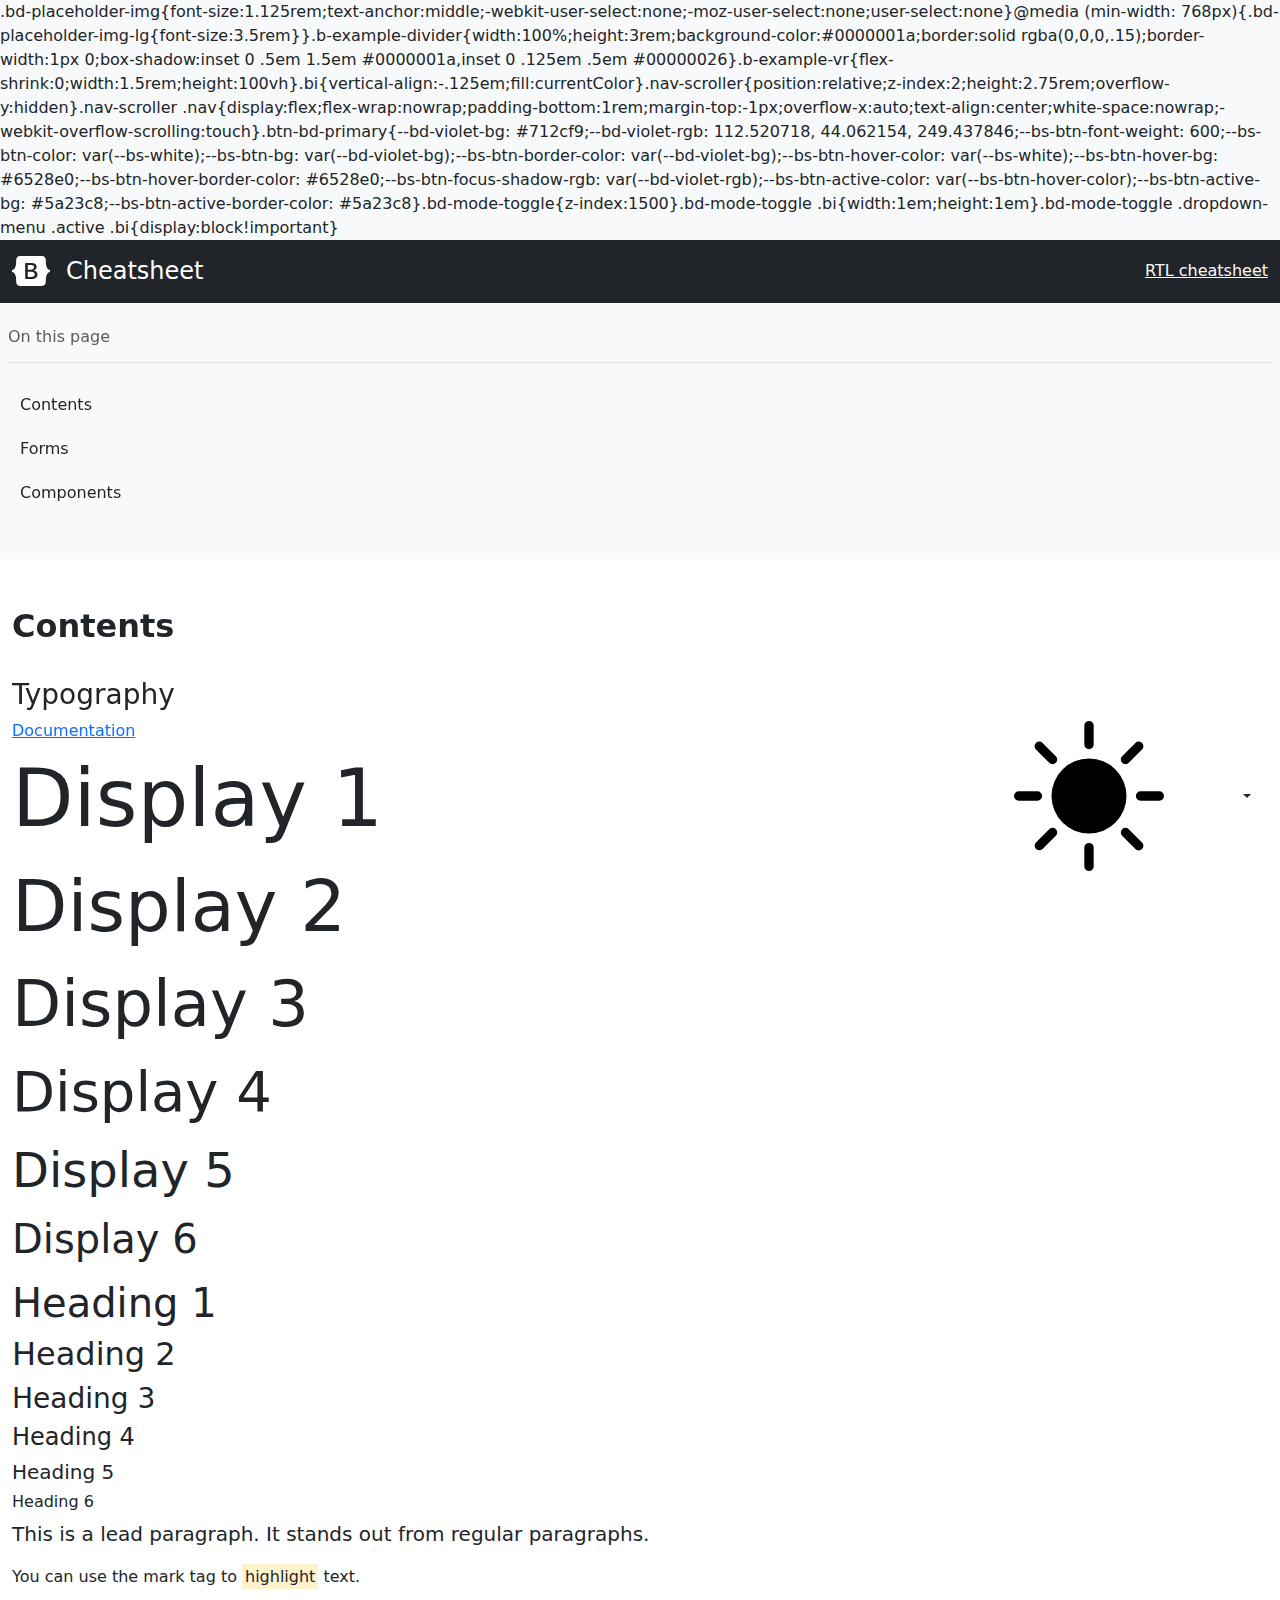
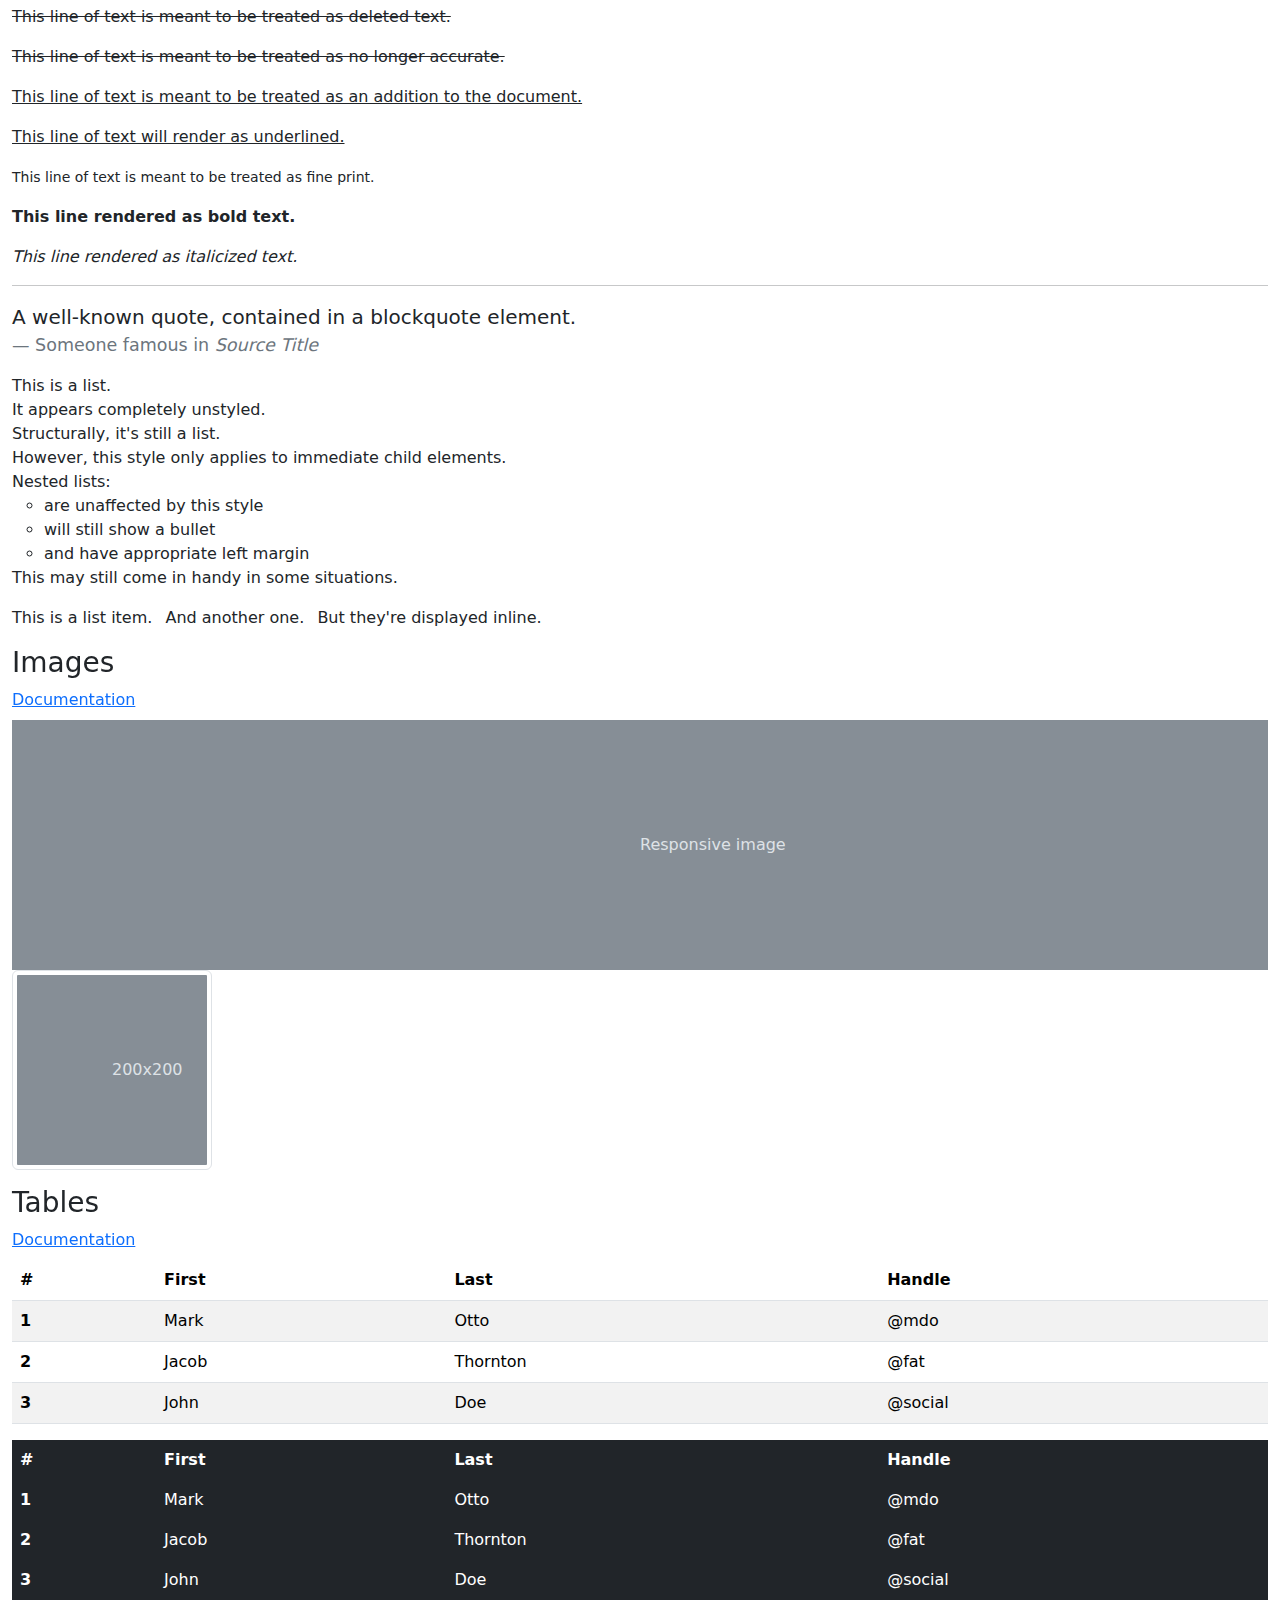
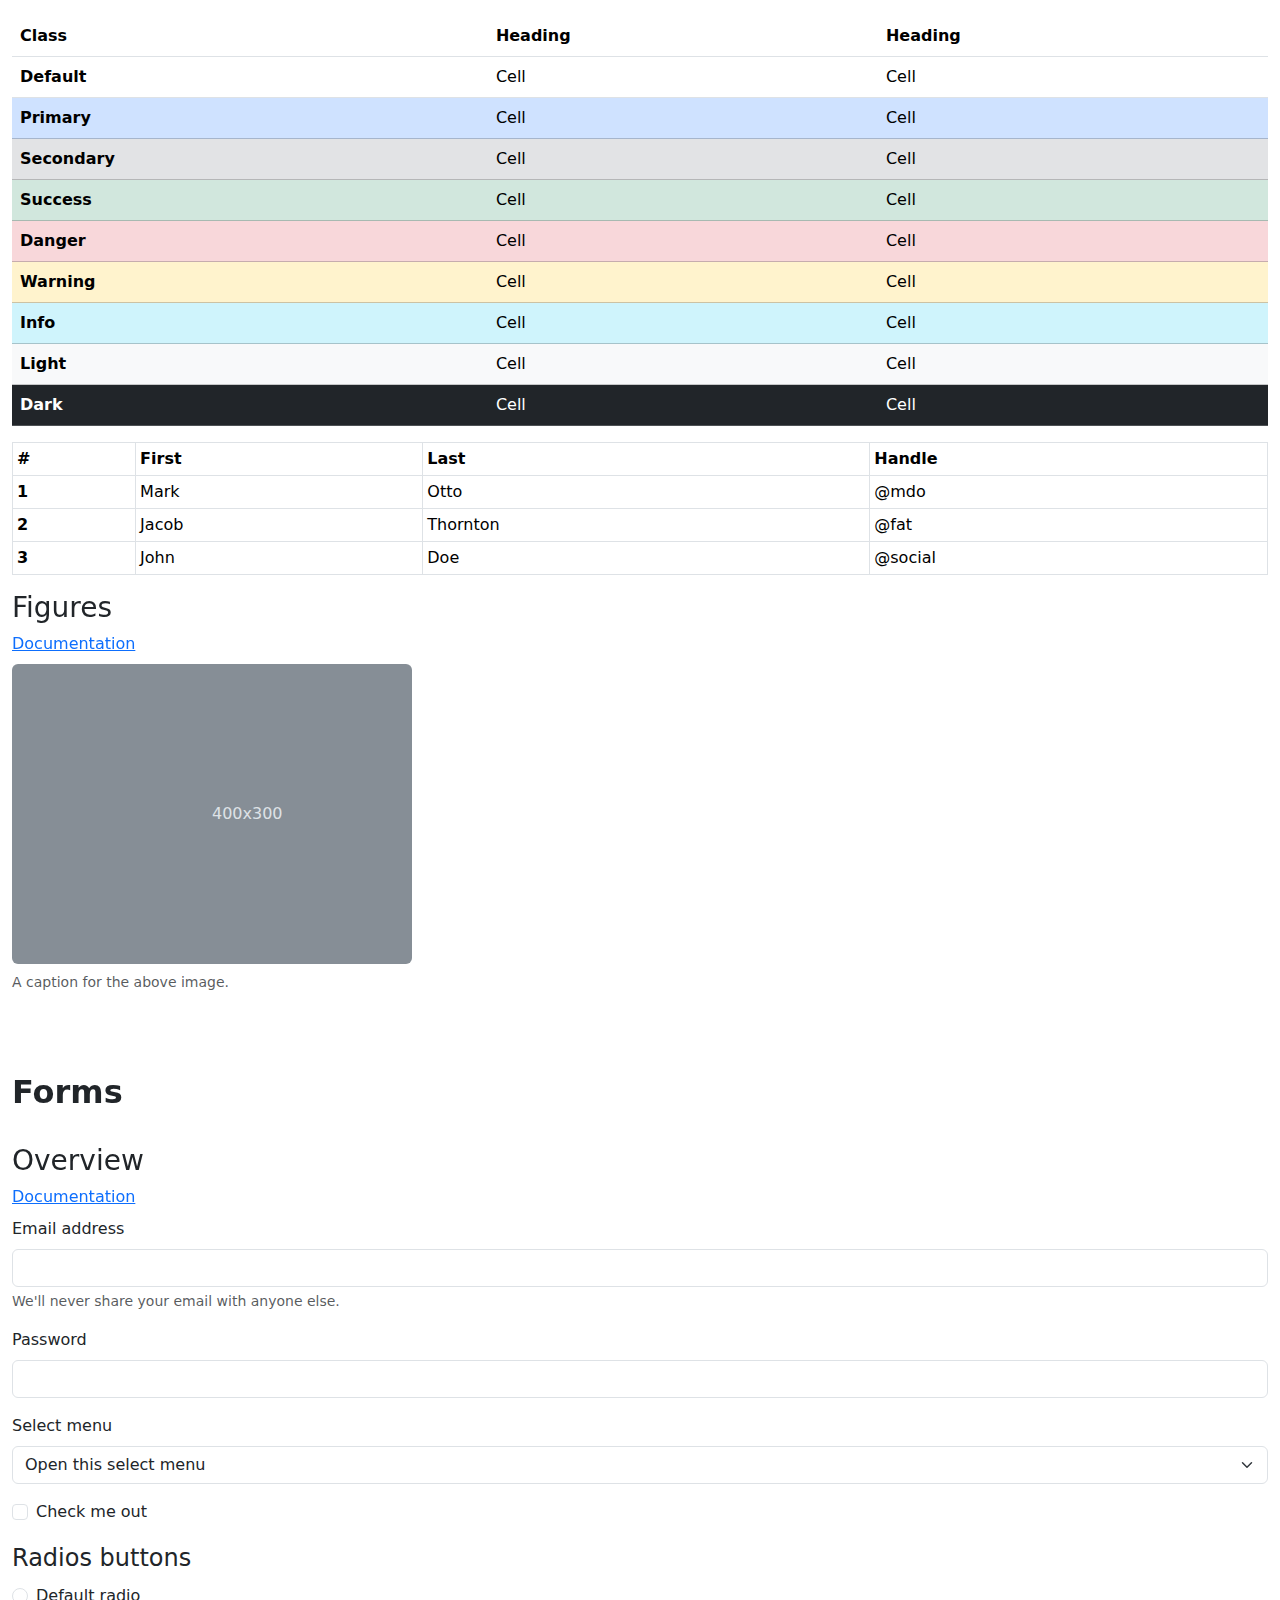
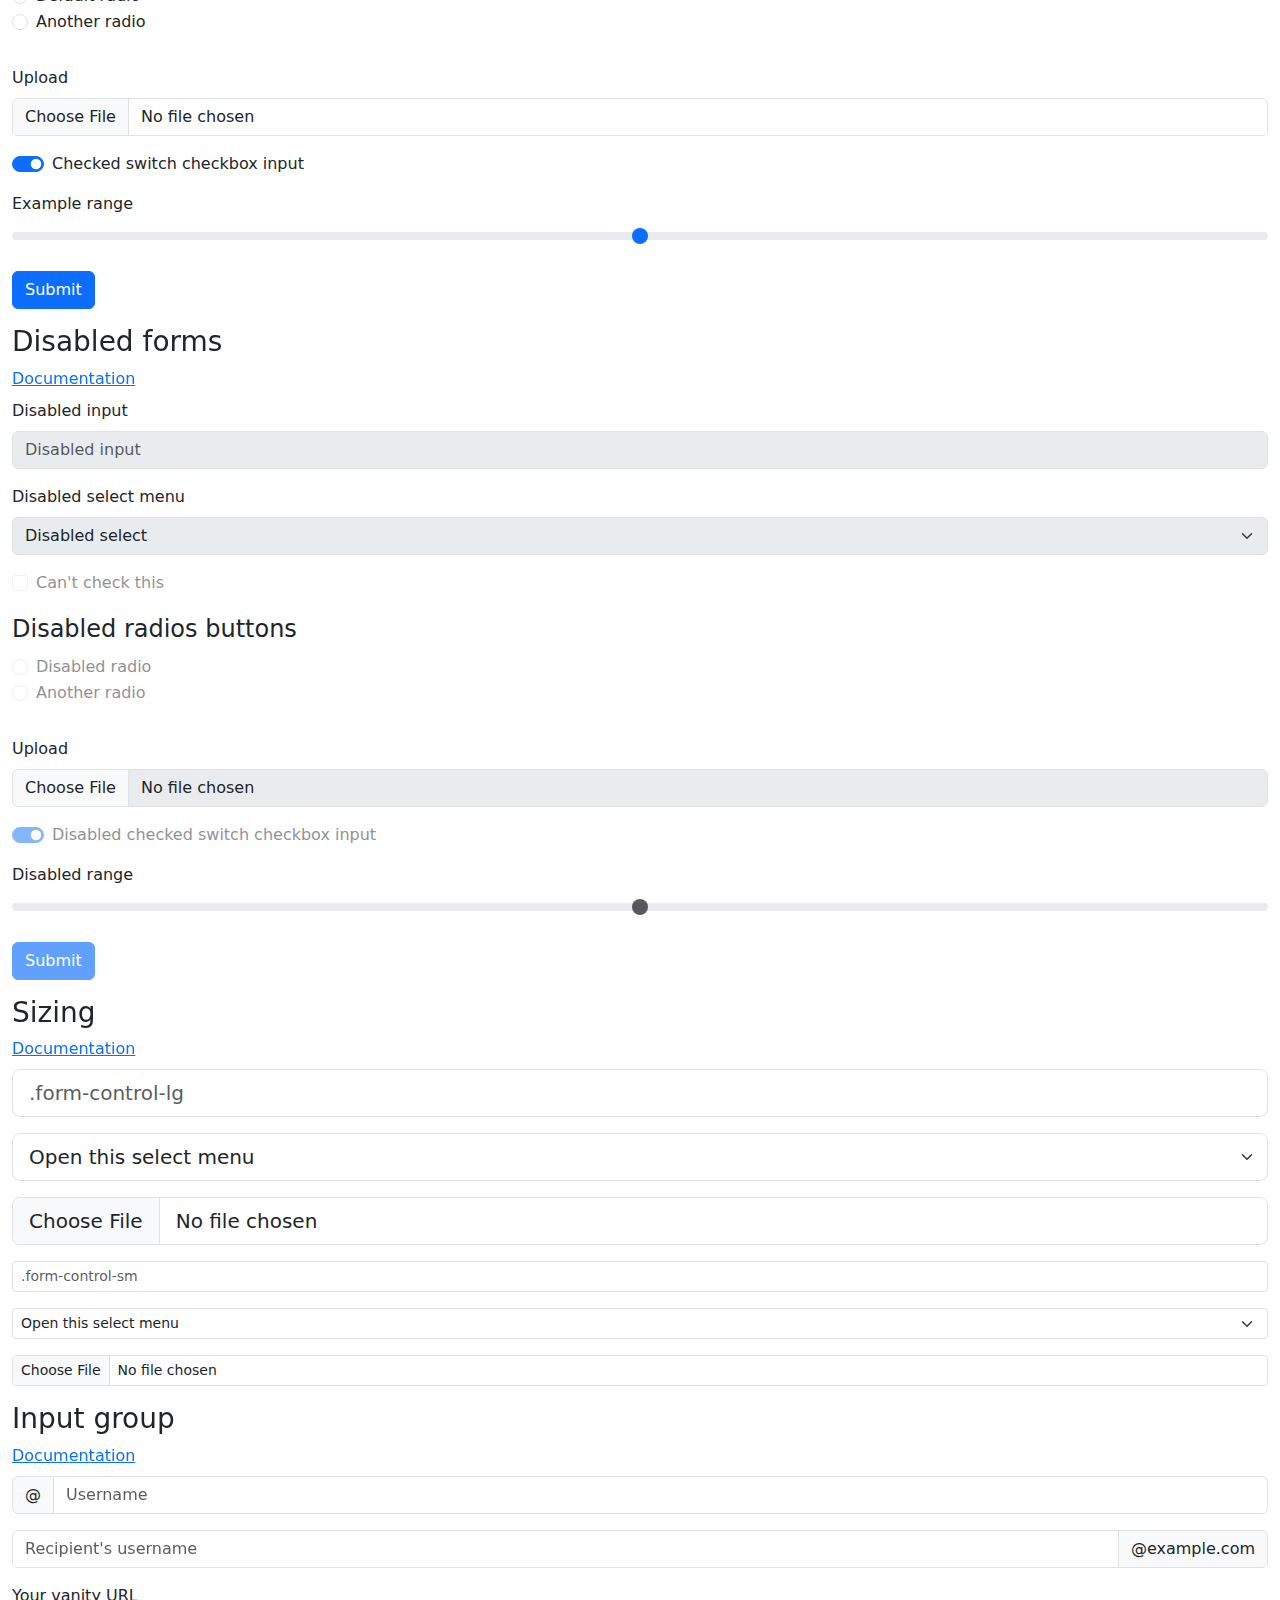
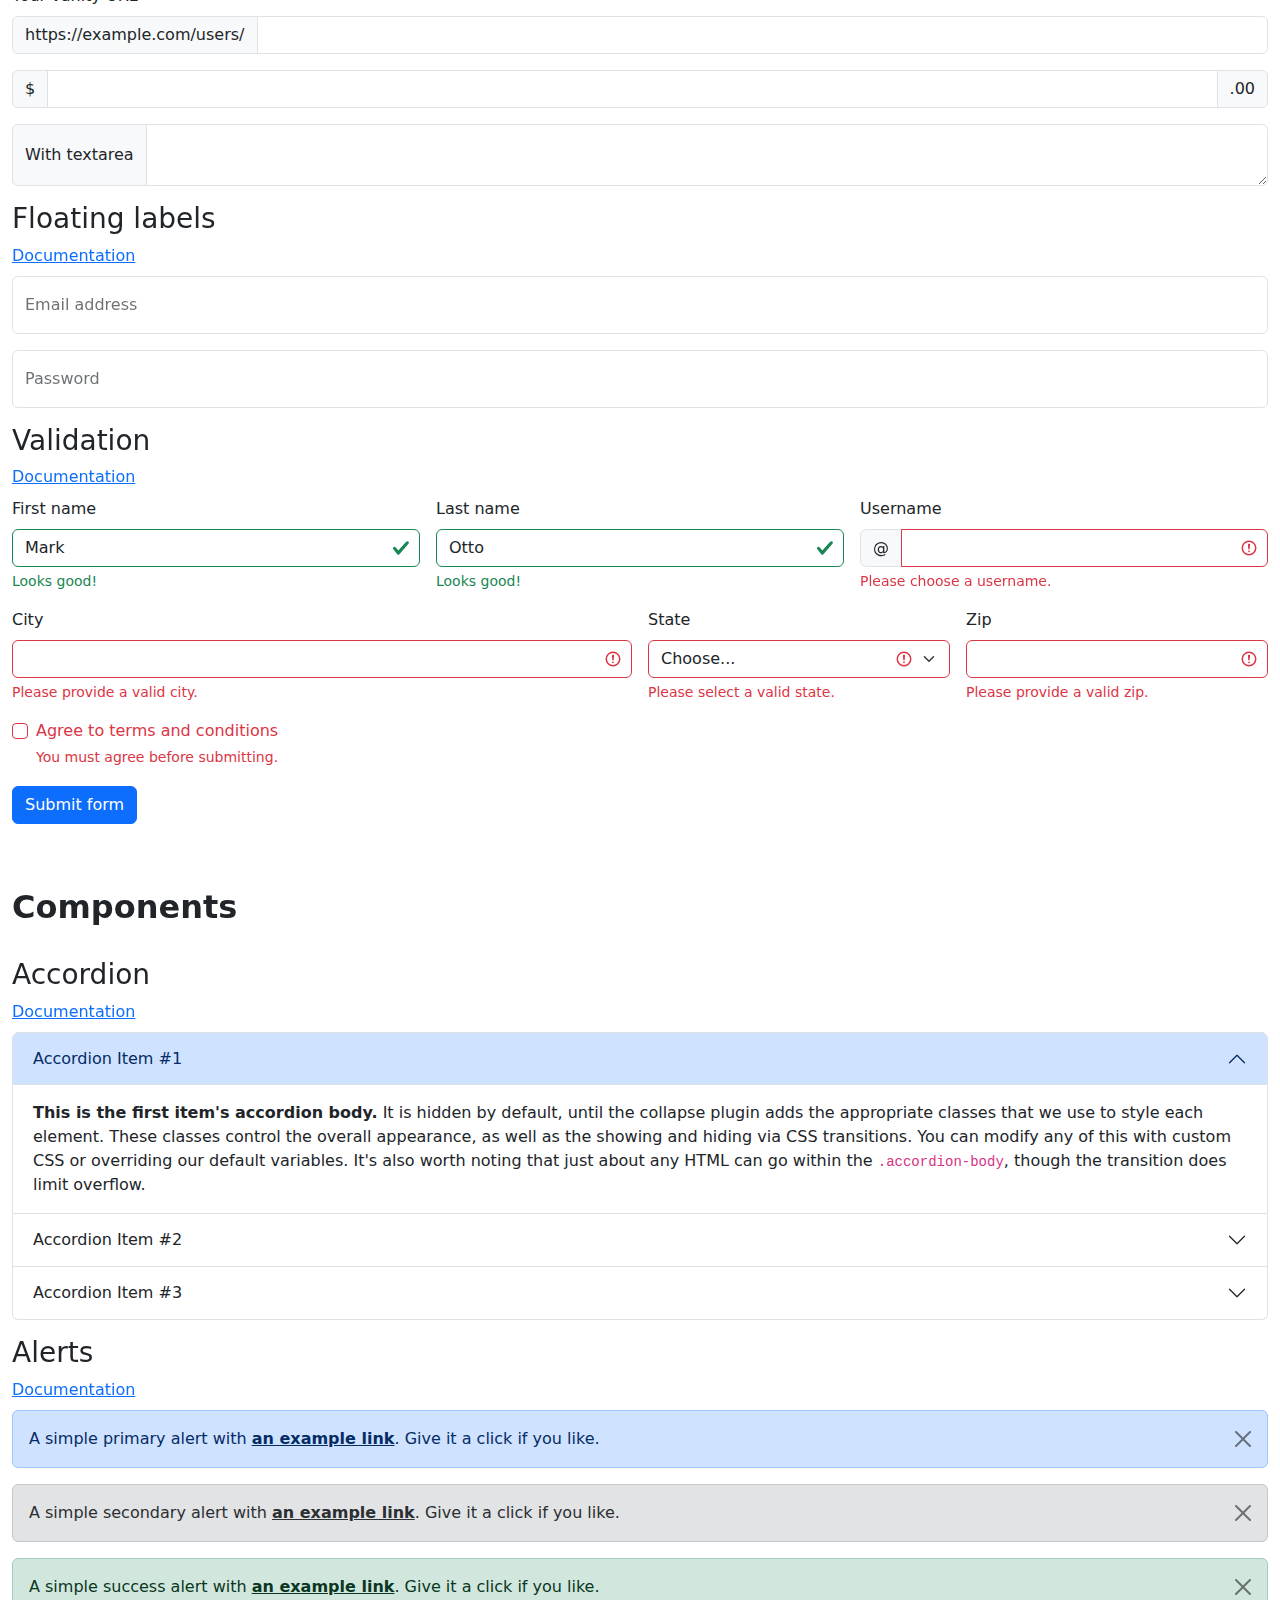
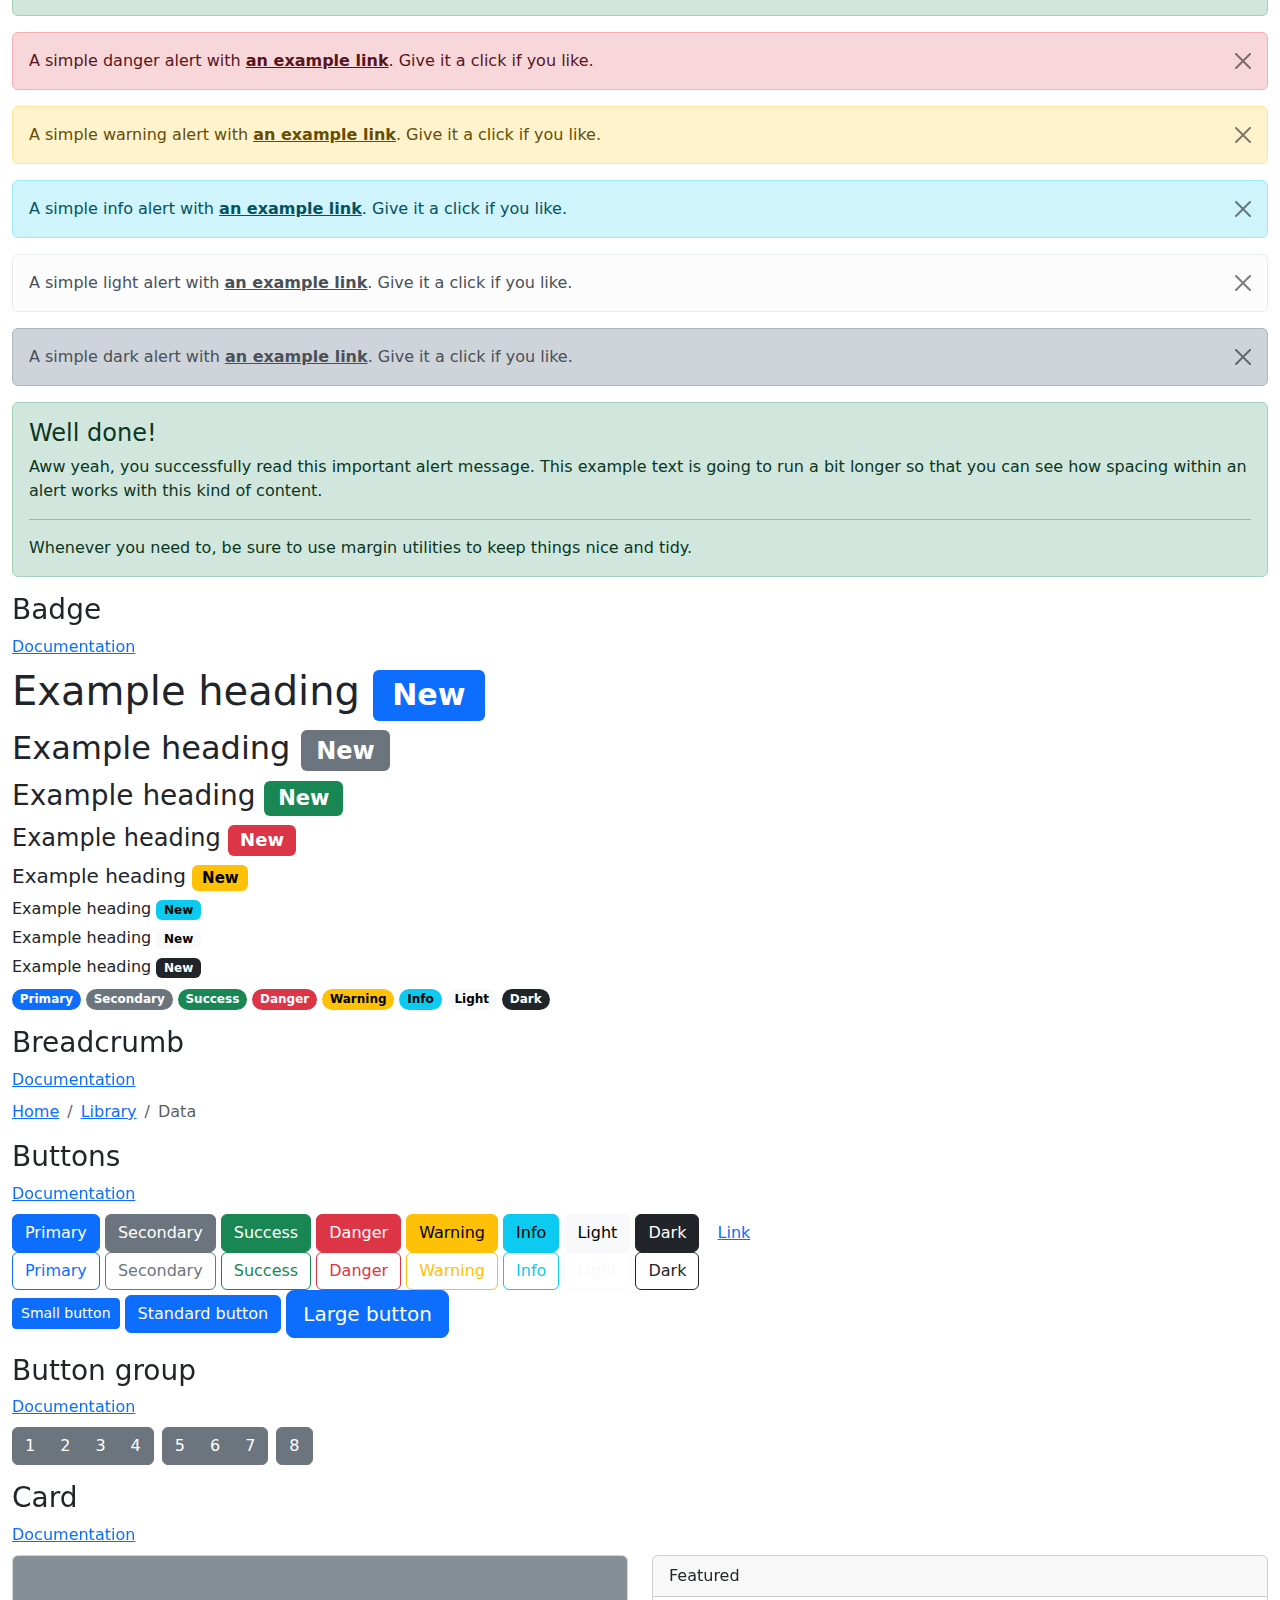
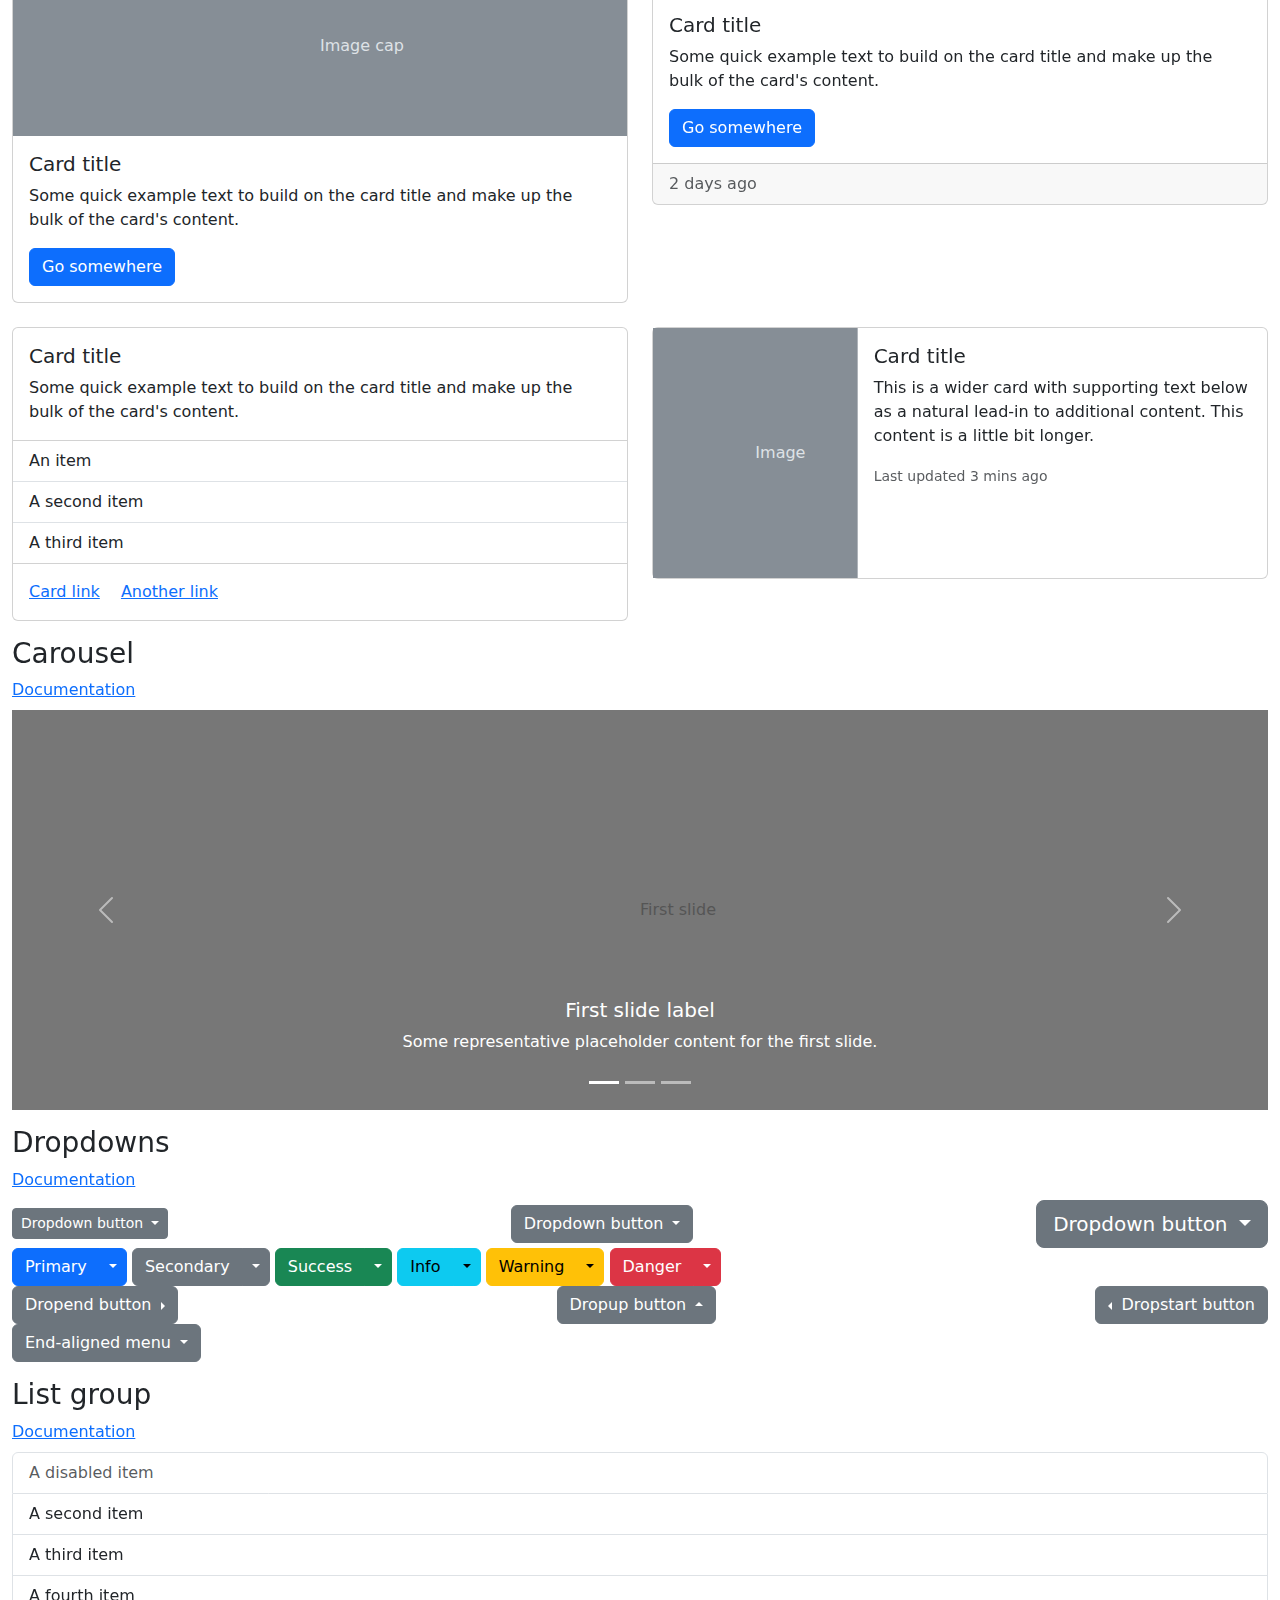
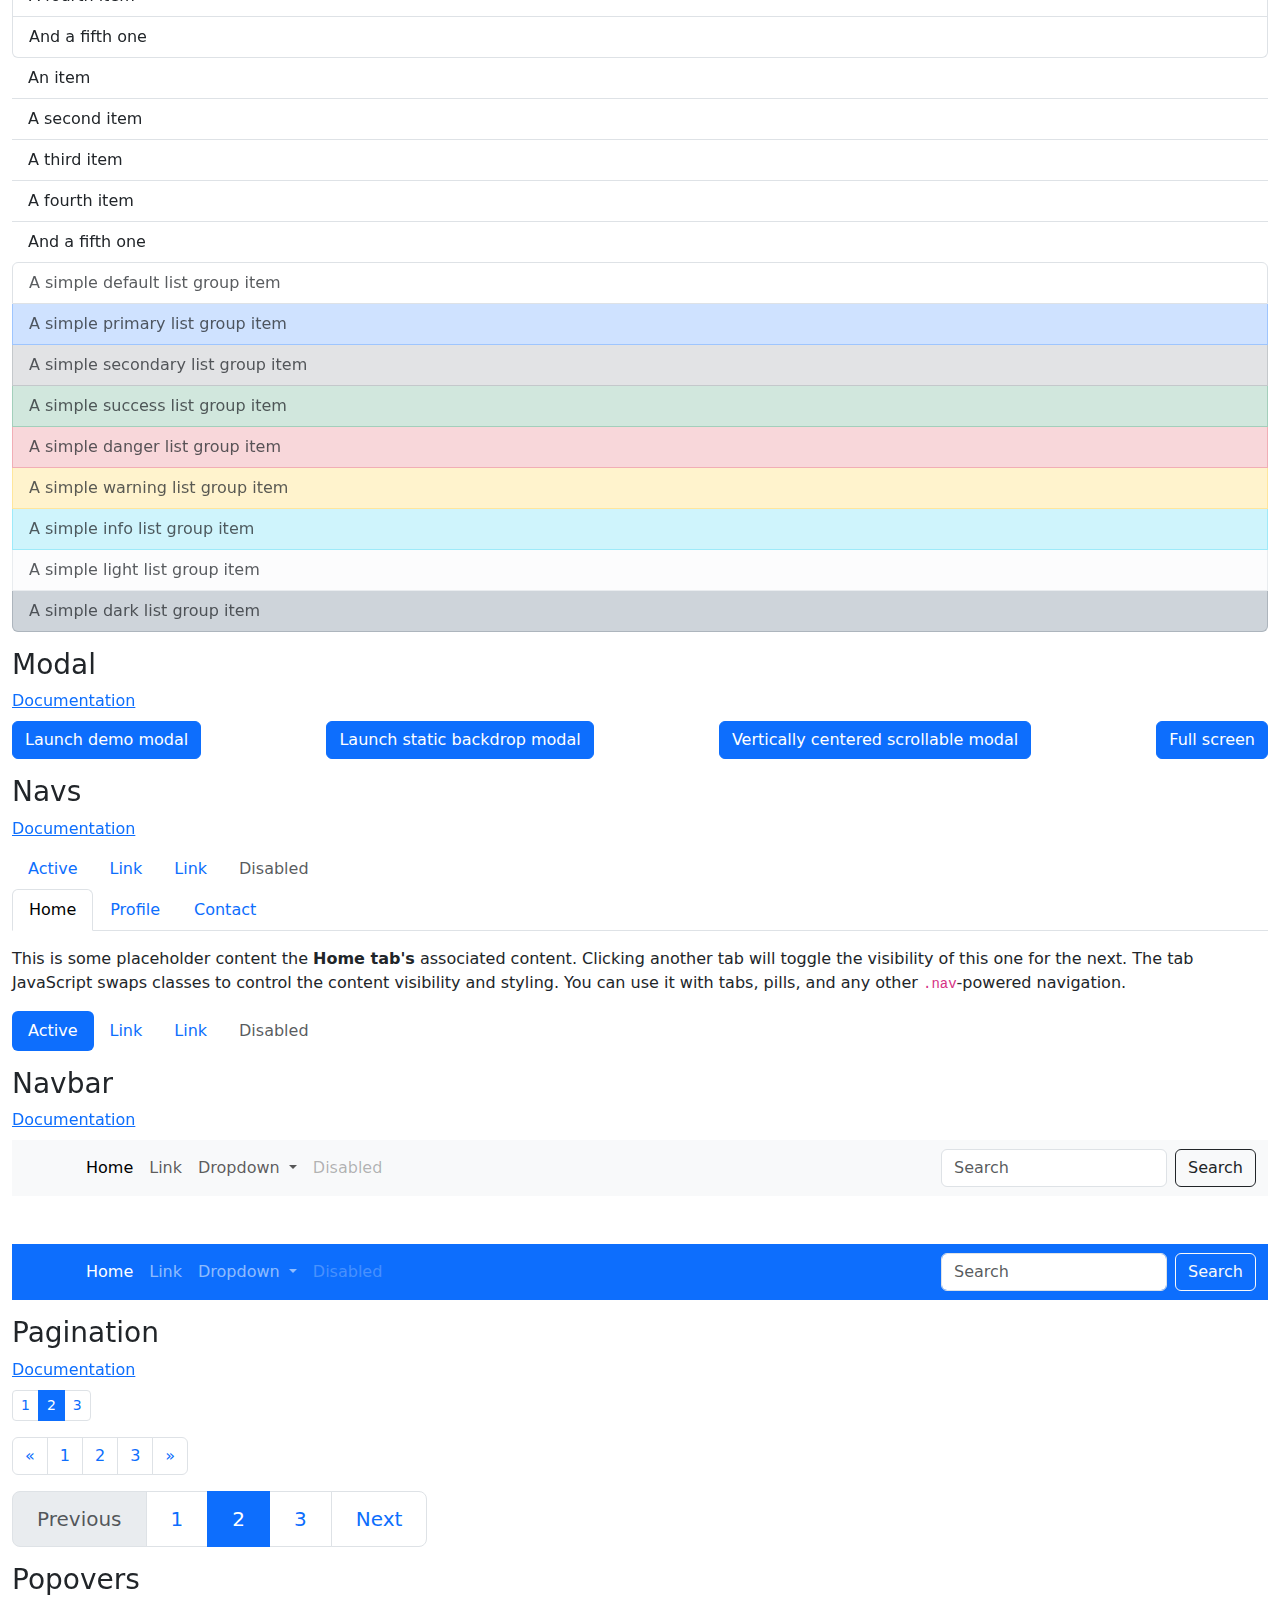
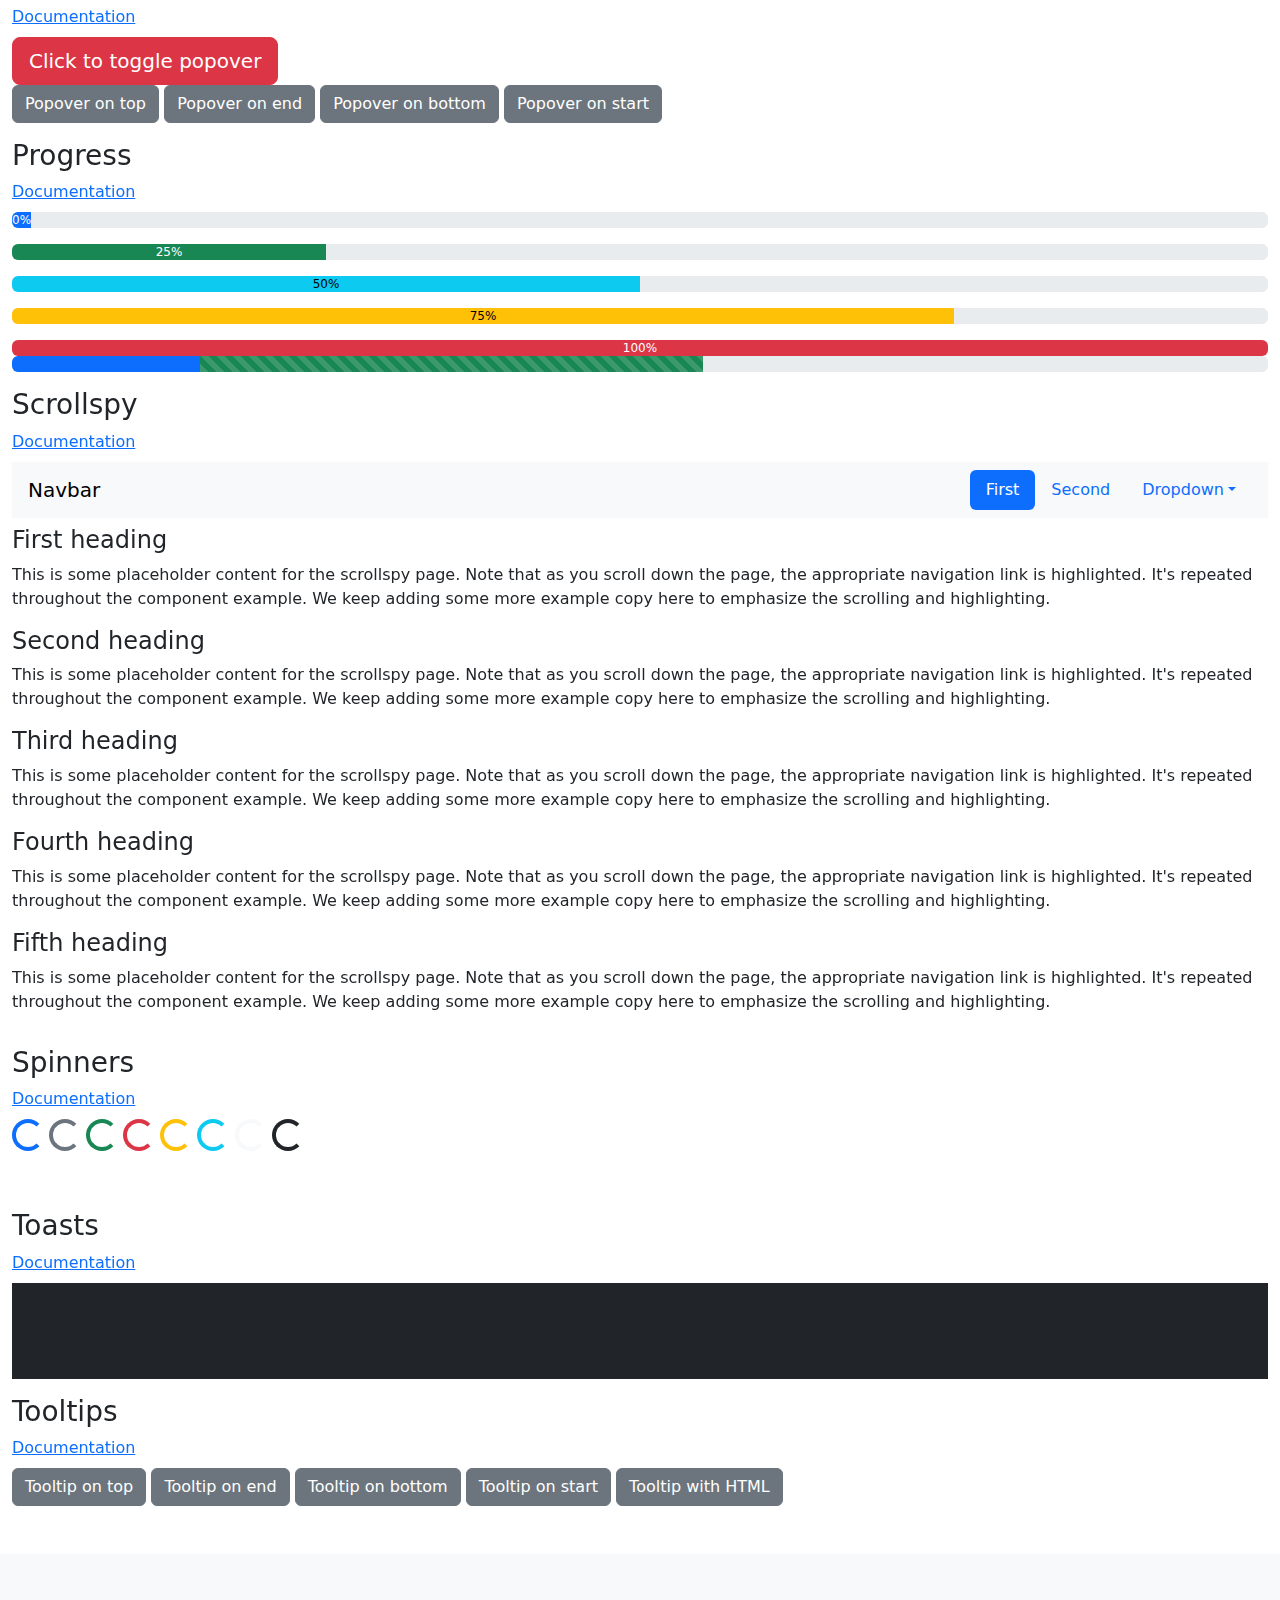
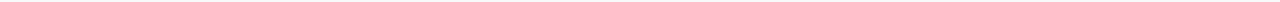
<file: bootstrap-5.3.6-examples/cheatsheet/index.html>
<!DOCTYPE html><html lang="en" data-bs-theme="auto"> <head><meta charset="utf-8"><meta name="viewport" content="width=device-width, initial-scale=1"><meta name="description" content=""><meta name="author" content="Mark Otto, Jacob Thornton, and Bootstrap contributors"><meta name="generator" content="Astro v5.7.10"><title>Cheatsheet · Bootstrap v5.3</title><link rel="canonical" href="https://getbootstrap.com/docs/5.3/examples/cheatsheet/"><script src="../assets/js/color-modes.js"></script><link href="../assets/dist/css/bootstrap.min.css" rel="stylesheet">.bd-placeholder-img{font-size:1.125rem;text-anchor:middle;-webkit-user-select:none;-moz-user-select:none;user-select:none}@media (min-width: 768px){.bd-placeholder-img-lg{font-size:3.5rem}}.b-example-divider{width:100%;height:3rem;background-color:#0000001a;border:solid rgba(0,0,0,.15);border-width:1px 0;box-shadow:inset 0 .5em 1.5em #0000001a,inset 0 .125em .5em #00000026}.b-example-vr{flex-shrink:0;width:1.5rem;height:100vh}.bi{vertical-align:-.125em;fill:currentColor}.nav-scroller{position:relative;z-index:2;height:2.75rem;overflow-y:hidden}.nav-scroller .nav{display:flex;flex-wrap:nowrap;padding-bottom:1rem;margin-top:-1px;overflow-x:auto;text-align:center;white-space:nowrap;-webkit-overflow-scrolling:touch}.btn-bd-primary{--bd-violet-bg: #712cf9;--bd-violet-rgb: 112.520718, 44.062154, 249.437846;--bs-btn-font-weight: 600;--bs-btn-color: var(--bs-white);--bs-btn-bg: var(--bd-violet-bg);--bs-btn-border-color: var(--bd-violet-bg);--bs-btn-hover-color: var(--bs-white);--bs-btn-hover-bg: #6528e0;--bs-btn-hover-border-color: #6528e0;--bs-btn-focus-shadow-rgb: var(--bd-violet-rgb);--bs-btn-active-color: var(--bs-btn-hover-color);--bs-btn-active-bg: #5a23c8;--bs-btn-active-border-color: #5a23c8}.bd-mode-toggle{z-index:1500}.bd-mode-toggle .bi{width:1em;height:1em}.bd-mode-toggle .dropdown-menu .active .bi{display:block!important}
</style></head> <body class="bg-body-tertiary"> <svg xmlns="http://www.w3.org/2000/svg" class="d-none"> <symbol id="check2" viewBox="0 0 16 16"> <path d="M13.854 3.646a.5.5 0 0 1 0 .708l-7 7a.5.5 0 0 1-.708 0l-3.5-3.5a.5.5 0 1 1 .708-.708L6.5 10.293l6.646-6.647a.5.5 0 0 1 .708 0z"></path> </symbol> <symbol id="circle-half" viewBox="0 0 16 16"> <path d="M8 15A7 7 0 1 0 8 1v14zm0 1A8 8 0 1 1 8 0a8 8 0 0 1 0 16z"></path> </symbol> <symbol id="moon-stars-fill" viewBox="0 0 16 16"> <path d="M6 .278a.768.768 0 0 1 .08.858 7.208 7.208 0 0 0-.878 3.46c0 4.021 3.278 7.277 7.318 7.277.527 0 1.04-.055 1.533-.16a.787.787 0 0 1 .81.316.733.733 0 0 1-.031.893A8.349 8.349 0 0 1 8.344 16C3.734 16 0 12.286 0 7.71 0 4.266 2.114 1.312 5.124.06A.752.752 0 0 1 6 .278z"></path> <path d="M10.794 3.148a.217.217 0 0 1 .412 0l.387 1.162c.173.518.579.924 1.097 1.097l1.162.387a.217.217 0 0 1 0 .412l-1.162.387a1.734 1.734 0 0 0-1.097 1.097l-.387 1.162a.217.217 0 0 1-.412 0l-.387-1.162A1.734 1.734 0 0 0 9.31 6.593l-1.162-.387a.217.217 0 0 1 0-.412l1.162-.387a1.734 1.734 0 0 0 1.097-1.097l.387-1.162zM13.863.099a.145.145 0 0 1 .274 0l.258.774c.115.346.386.617.732.732l.774.258a.145.145 0 0 1 0 .274l-.774.258a1.156 1.156 0 0 0-.732.732l-.258.774a.145.145 0 0 1-.274 0l-.258-.774a1.156 1.156 0 0 0-.732-.732l-.774-.258a.145.145 0 0 1 0-.274l.774-.258c.346-.115.617-.386.732-.732L13.863.1z"></path> </symbol> <symbol id="sun-fill" viewBox="0 0 16 16"> <path d="M8 12a4 4 0 1 0 0-8 4 4 0 0 0 0 8zM8 0a.5.5 0 0 1 .5.5v2a.5.5 0 0 1-1 0v-2A.5.5 0 0 1 8 0zm0 13a.5.5 0 0 1 .5.5v2a.5.5 0 0 1-1 0v-2A.5.5 0 0 1 8 13zm8-5a.5.5 0 0 1-.5.5h-2a.5.5 0 0 1 0-1h2a.5.5 0 0 1 .5.5zM3 8a.5.5 0 0 1-.5.5h-2a.5.5 0 0 1 0-1h2A.5.5 0 0 1 3 8zm10.657-5.657a.5.5 0 0 1 0 .707l-1.414 1.415a.5.5 0 1 1-.707-.708l1.414-1.414a.5.5 0 0 1 .707 0zm-9.193 9.193a.5.5 0 0 1 0 .707L3.05 13.657a.5.5 0 0 1-.707-.707l1.414-1.414a.5.5 0 0 1 .707 0zm9.193 2.121a.5.5 0 0 1-.707 0l-1.414-1.414a.5.5 0 0 1 .707-.707l1.414 1.414a.5.5 0 0 1 0 .707zM4.464 4.465a.5.5 0 0 1-.707 0L2.343 3.05a.5.5 0 1 1 .707-.707l1.414 1.414a.5.5 0 0 1 0 .708z"></path> </symbol> </svg> <div class="dropdown position-fixed bottom-0 end-0 mb-3 me-3 bd-mode-toggle"> <button class="btn btn-bd-primary py-2 dropdown-toggle d-flex align-items-center" id="bd-theme" type="button" aria-expanded="false" data-bs-toggle="dropdown" aria-label="Toggle theme (auto)"> <svg class="bi my-1 theme-icon-active" aria-hidden="true"><use href="#circle-half"></use></svg> <span class="visually-hidden" id="bd-theme-text">Toggle theme</span> </button> <ul class="dropdown-menu dropdown-menu-end shadow" aria-labelledby="bd-theme-text"> <li> <button type="button" class="dropdown-item d-flex align-items-center" data-bs-theme-value="light" aria-pressed="false"> <svg class="bi me-2 opacity-50" aria-hidden="true"><use href="#sun-fill"></use></svg>
Light
<svg class="bi ms-auto d-none" aria-hidden="true"><use href="#check2"></use></svg> </button> </li> <li> <button type="button" class="dropdown-item d-flex align-items-center" data-bs-theme-value="dark" aria-pressed="false"> <svg class="bi me-2 opacity-50" aria-hidden="true"><use href="#moon-stars-fill"></use></svg>
Dark
<svg class="bi ms-auto d-none" aria-hidden="true"><use href="#check2"></use></svg> </button> </li> <li> <button type="button" class="dropdown-item d-flex align-items-center active" data-bs-theme-value="auto" aria-pressed="true"> <svg class="bi me-2 opacity-50" aria-hidden="true"><use href="#circle-half"></use></svg>
Auto
<svg class="bi ms-auto d-none" aria-hidden="true"><use href="#check2"></use></svg> </button> </li> </ul> </div>  <header class="bd-header bg-dark py-3 d-flex align-items-stretch border-bottom border-dark"> <div class="container-fluid d-flex align-items-center"> <h1 class="d-flex align-items-center fs-4 text-white mb-0"> <img src="../assets/brand/bootstrap-logo-white.svg" width="38" height="30" class="me-3" alt="Bootstrap">
Cheatsheet
</h1> <a href="../examples/cheatsheet-rtl/" class="ms-auto link-light" hreflang="ar">RTL cheatsheet</a> </div> </header> <aside class="bd-aside sticky-xl-top text-body-secondary align-self-start mb-3 mb-xl-5 px-2"> <h2 class="h6 pt-4 pb-3 mb-4 border-bottom">On this page</h2> <nav class="small" id="toc"> <ul class="list-unstyled"> <li class="my-2"> <button type="button" class="btn d-inline-flex align-items-center collapsed border-0" data-bs-toggle="collapse" aria-expanded="false" data-bs-target="#contents-collapse" aria-controls="contents-collapse">Contents</button> <ul class="list-unstyled ps-3 collapse" id="contents-collapse"> <li><a class="d-inline-flex align-items-center rounded text-decoration-none" href="#typography">Typography</a></li> <li><a class="d-inline-flex align-items-center rounded text-decoration-none" href="#images">Images</a></li> <li><a class="d-inline-flex align-items-center rounded text-decoration-none" href="#tables">Tables</a></li> <li><a class="d-inline-flex align-items-center rounded text-decoration-none" href="#figures">Figures</a></li> </ul> </li> <li class="my-2"> <button type="button" class="btn d-inline-flex align-items-center collapsed border-0" data-bs-toggle="collapse" aria-expanded="false" data-bs-target="#forms-collapse" aria-controls="forms-collapse">Forms</button> <ul class="list-unstyled ps-3 collapse" id="forms-collapse"> <li><a class="d-inline-flex align-items-center rounded text-decoration-none" href="#overview">Overview</a></li> <li><a class="d-inline-flex align-items-center rounded text-decoration-none" href="#disabled-forms">Disabled forms</a></li> <li><a class="d-inline-flex align-items-center rounded text-decoration-none" href="#sizing">Sizing</a></li> <li><a class="d-inline-flex align-items-center rounded text-decoration-none" href="#input-group">Input group</a></li> <li><a class="d-inline-flex align-items-center rounded text-decoration-none" href="#floating-labels">Floating labels</a></li> <li><a class="d-inline-flex align-items-center rounded text-decoration-none" href="#validation">Validation</a></li> </ul> </li> <li class="my-2"> <button type="button" class="btn d-inline-flex align-items-center collapsed border-0" data-bs-toggle="collapse" aria-expanded="false" data-bs-target="#components-collapse" aria-controls="components-collapse">Components</button> <ul class="list-unstyled ps-3 collapse" id="components-collapse"> <li><a class="d-inline-flex align-items-center rounded text-decoration-none" href="#accordion">Accordion</a></li> <li><a class="d-inline-flex align-items-center rounded text-decoration-none" href="#alerts">Alerts</a></li> <li><a class="d-inline-flex align-items-center rounded text-decoration-none" href="#badge">Badge</a></li> <li><a class="d-inline-flex align-items-center rounded text-decoration-none" href="#breadcrumb">Breadcrumb</a></li> <li><a class="d-inline-flex align-items-center rounded text-decoration-none" href="#buttons">Buttons</a></li> <li><a class="d-inline-flex align-items-center rounded text-decoration-none" href="#button-group">Button group</a></li> <li><a class="d-inline-flex align-items-center rounded text-decoration-none" href="#card">Card</a></li> <li><a class="d-inline-flex align-items-center rounded text-decoration-none" href="#carousel">Carousel</a></li> <li><a class="d-inline-flex align-items-center rounded text-decoration-none" href="#dropdowns">Dropdowns</a></li> <li><a class="d-inline-flex align-items-center rounded text-decoration-none" href="#list-group">List group</a></li> <li><a class="d-inline-flex align-items-center rounded text-decoration-none" href="#modal">Modal</a></li> <li><a class="d-inline-flex align-items-center rounded text-decoration-none" href="#navs">Navs</a></li> <li><a class="d-inline-flex align-items-center rounded text-decoration-none" href="#navbar">Navbar</a></li> <li><a class="d-inline-flex align-items-center rounded text-decoration-none" href="#pagination">Pagination</a></li> <li><a class="d-inline-flex align-items-center rounded text-decoration-none" href="#popovers">Popovers</a></li> <li><a class="d-inline-flex align-items-center rounded text-decoration-none" href="#progress">Progress</a></li> <li><a class="d-inline-flex align-items-center rounded text-decoration-none" href="#scrollspy">Scrollspy</a></li> <li><a class="d-inline-flex align-items-center rounded text-decoration-none" href="#spinners">Spinners</a></li> <li><a class="d-inline-flex align-items-center rounded text-decoration-none" href="#toasts">Toasts</a></li> <li><a class="d-inline-flex align-items-center rounded text-decoration-none" href="#tooltips">Tooltips</a></li> </ul> </li> </ul> </nav> </aside> <main class="bd-cheatsheet container-fluid bg-body"> <section id="content"> <h2 class="sticky-xl-top fw-bold pt-3 pt-xl-5 pb-2 pb-xl-3">Contents</h2> <article class="my-3" id="typography"> <div class="bd-heading sticky-xl-top align-self-start mt-5 mb-3 mt-xl-0 mb-xl-2"> <h3>Typography</h3> <a class="d-flex align-items-center" href="../content/typography">Documentation</a> </div> <div> <div class="bd-example-snippet bd-code-snippet"> <div class="bd-example m-0 border-0"> 
        <p class="display-1">Display 1</p>
        <p class="display-2">Display 2</p>
        <p class="display-3">Display 3</p>
        <p class="display-4">Display 4</p>
        <p class="display-5">Display 5</p>
        <p class="display-6">Display 6</p> </div>  </div> <div class="bd-example-snippet bd-code-snippet"> <div class="bd-example m-0 border-0"> 
        <p class="h1">Heading 1</p>
        <p class="h2">Heading 2</p>
        <p class="h3">Heading 3</p>
        <p class="h4">Heading 4</p>
        <p class="h5">Heading 5</p>
        <p class="h6">Heading 6</p> </div>  </div> <div class="bd-example-snippet bd-code-snippet"> <div class="bd-example m-0 border-0"> 
        <p class="lead">
          This is a lead paragraph. It stands out from regular paragraphs.
        </p> </div>  </div> <div class="bd-example-snippet bd-code-snippet"> <div class="bd-example m-0 border-0"> 
        <p>You can use the mark tag to <mark>highlight</mark> text.</p>
        <p><del>This line of text is meant to be treated as deleted text.</del></p>
        <p><s>This line of text is meant to be treated as no longer accurate.</s></p>
        <p><ins>This line of text is meant to be treated as an addition to the document.</ins></p>
        <p><u>This line of text will render as underlined.</u></p>
        <p><small>This line of text is meant to be treated as fine print.</small></p>
        <p><strong>This line rendered as bold text.</strong></p>
        <p><em>This line rendered as italicized text.</em></p> </div>  </div> <div class="bd-example-snippet bd-code-snippet"> <div class="bd-example m-0 border-0"> 
        <hr> </div>  </div> <div class="bd-example-snippet bd-code-snippet"> <div class="bd-example m-0 border-0"> 
        <blockquote class="blockquote">
          <p>A well-known quote, contained in a blockquote element.</p>
          <footer class="blockquote-footer">Someone famous in <cite title="Source Title">Source Title</cite></footer>
        </blockquote> </div>  </div> <div class="bd-example-snippet bd-code-snippet"> <div class="bd-example m-0 border-0"> 
        <ul class="list-unstyled">
          <li>This is a list.</li>
          <li>It appears completely unstyled.</li>
          <li>Structurally, it's still a list.</li>
          <li>However, this style only applies to immediate child elements.</li>
          <li>Nested lists:
            <ul>
              <li>are unaffected by this style</li>
              <li>will still show a bullet</li>
              <li>and have appropriate left margin</li>
            </ul>
          </li>
          <li>This may still come in handy in some situations.</li>
        </ul> </div>  </div> <div class="bd-example-snippet bd-code-snippet"> <div class="bd-example m-0 border-0"> 
        <ul class="list-inline">
          <li class="list-inline-item">This is a list item.</li>
          <li class="list-inline-item">And another one.</li>
          <li class="list-inline-item">But they're displayed inline.</li>
        </ul> </div>  </div> </div> </article> <article class="my-3" id="images"> <div class="bd-heading sticky-xl-top align-self-start mt-5 mb-3 mt-xl-0 mb-xl-2"> <h3>Images</h3> <a class="d-flex align-items-center" href="../content/images">Documentation</a> </div> <div> <div class="bd-example-snippet bd-code-snippet"> <div class="bd-example m-0 border-0"> 
        <svg aria-label="Placeholder: Responsive image" class="bd-placeholder-img bd-placeholder-img-lg img-fluid" height="250" preserveAspectRatio="xMidYMid slice" role="img" width="100%" xmlns="http://www.w3.org/2000/svg"><title>Placeholder</title><rect width="100%" height="100%" fill="#868e96" /><text x="50%" y="50%" fill="#dee2e6" dy=".3em">Responsive image</text></svg> </div>  </div> <div class="bd-example-snippet bd-code-snippet"> <div class="bd-example m-0 border-0"> 
        <svg aria-label="A generic square placeholder image with a white border around it, making it resemble a photograph taken with an old instant camera: 200x200" class="bd-placeholder-img img-thumbnail" height="200" preserveAspectRatio="xMidYMid slice" role="img" width="200" xmlns="http://www.w3.org/2000/svg"><title>A generic square placeholder image with a white border around it, making it resemble a photograph taken with an old instant camera</title><rect width="100%" height="100%" fill="#868e96" /><text x="50%" y="50%" fill="#dee2e6" dy=".3em">200x200</text></svg> </div>  </div> </div> </article> <article class="my-3" id="tables"> <div class="bd-heading sticky-xl-top align-self-start mt-5 mb-3 mt-xl-0 mb-xl-2"> <h3>Tables</h3> <a class="d-flex align-items-center" href="../content/tables">Documentation</a> </div> <div> <div class="bd-example-snippet bd-code-snippet"> <div class="bd-example m-0 border-0"> 
          <table class="table table-striped">
            <thead>
            <tr>
              <th scope="col">#</th>
              <th scope="col">First</th>
              <th scope="col">Last</th>
              <th scope="col">Handle</th>
            </tr>
            </thead>
            <tbody>
            <tr>
              <th scope="row">1</th>
              <td>Mark</td>
              <td>Otto</td>
              <td>@mdo</td>
            </tr>
            <tr>
              <th scope="row">2</th>
              <td>Jacob</td>
              <td>Thornton</td>
              <td>@fat</td>
            </tr>
            <tr>
              <th scope="row">3</th>
              <td>John</td>
              <td>Doe</td>
              <td>@social</td>
            </tr>
            </tbody>
          </table> </div>  </div> <div class="bd-example-snippet bd-code-snippet"> <div class="bd-example m-0 border-0"> 
          <table class="table table-dark table-borderless">
            <thead>
            <tr>
              <th scope="col">#</th>
              <th scope="col">First</th>
              <th scope="col">Last</th>
              <th scope="col">Handle</th>
            </tr>
            </thead>
            <tbody>
            <tr>
              <th scope="row">1</th>
              <td>Mark</td>
              <td>Otto</td>
              <td>@mdo</td>
            </tr>
            <tr>
              <th scope="row">2</th>
              <td>Jacob</td>
              <td>Thornton</td>
              <td>@fat</td>
            </tr>
            <tr>
              <th scope="row">3</th>
              <td>John</td>
              <td>Doe</td>
              <td>@social</td>
            </tr>
            </tbody>
          </table> </div>  </div> <div class="bd-example-snippet bd-code-snippet"> <div class="bd-example m-0 border-0"> 
          <table class="table table-hover">
            <thead>
            <tr>
              <th scope="col">Class</th>
              <th scope="col">Heading</th>
              <th scope="col">Heading</th>
            </tr>
            </thead>
            <tbody>
            <tr>
              <th scope="row">Default</th>
              <td>Cell</td>
              <td>Cell</td>
            </tr>
<tr class="table-primary">
                <th scope="row">Primary</th>
                <td>Cell</td>
                <td>Cell</td>
              </tr>
<tr class="table-secondary">
                <th scope="row">Secondary</th>
                <td>Cell</td>
                <td>Cell</td>
              </tr>
<tr class="table-success">
                <th scope="row">Success</th>
                <td>Cell</td>
                <td>Cell</td>
              </tr>
<tr class="table-danger">
                <th scope="row">Danger</th>
                <td>Cell</td>
                <td>Cell</td>
              </tr>
<tr class="table-warning">
                <th scope="row">Warning</th>
                <td>Cell</td>
                <td>Cell</td>
              </tr>
<tr class="table-info">
                <th scope="row">Info</th>
                <td>Cell</td>
                <td>Cell</td>
              </tr>
<tr class="table-light">
                <th scope="row">Light</th>
                <td>Cell</td>
                <td>Cell</td>
              </tr>
<tr class="table-dark">
                <th scope="row">Dark</th>
                <td>Cell</td>
                <td>Cell</td>
              </tr>
</tbody>
          </table> </div>  </div> <div class="bd-example-snippet bd-code-snippet"> <div class="bd-example m-0 border-0"> 
          <table class="table table-sm table-bordered">
            <thead>
            <tr>
              <th scope="col">#</th>
              <th scope="col">First</th>
              <th scope="col">Last</th>
              <th scope="col">Handle</th>
            </tr>
            </thead>
            <tbody>
            <tr>
              <th scope="row">1</th>
              <td>Mark</td>
              <td>Otto</td>
              <td>@mdo</td>
            </tr>
            <tr>
              <th scope="row">2</th>
              <td>Jacob</td>
              <td>Thornton</td>
              <td>@fat</td>
            </tr>
            <tr>
              <th scope="row">3</th>
              <td>John</td>
              <td>Doe</td>
              <td>@social</td>
            </tr>
            </tbody>
          </table> </div>  </div> </div> </article> <article class="my-3" id="figures"> <div class="bd-heading sticky-xl-top align-self-start mt-5 mb-3 mt-xl-0 mb-xl-2"> <h3>Figures</h3> <a class="d-flex align-items-center" href="../content/figures">Documentation</a> </div> <div> <div class="bd-example-snippet bd-code-snippet"> <div class="bd-example m-0 border-0"> 
        <figure class="figure">
          <svg aria-label="Placeholder: 400x300" class="bd-placeholder-img figure-img img-fluid rounded" height="300" preserveAspectRatio="xMidYMid slice" role="img" width="400" xmlns="http://www.w3.org/2000/svg"><title>Placeholder</title><rect width="100%" height="100%" fill="#868e96" /><text x="50%" y="50%" fill="#dee2e6" dy=".3em">400x300</text></svg>
          <figcaption class="figure-caption">A caption for the above image.</figcaption>
        </figure> </div>  </div> </div> </article> </section> <section id="forms"> <h2 class="sticky-xl-top fw-bold pt-3 pt-xl-5 pb-2 pb-xl-3">Forms</h2> <article class="my-3" id="overview"> <div class="bd-heading sticky-xl-top align-self-start mt-5 mb-3 mt-xl-0 mb-xl-2"> <h3>Overview</h3> <a class="d-flex align-items-center" href="../forms/overview/">Documentation</a> </div> <div> <div class="bd-example-snippet bd-code-snippet"> <div class="bd-example m-0 border-0"> 
        <form>
          <div class="mb-3">
            <label for="exampleInputEmail1" class="form-label">Email address</label>
            <input type="email" class="form-control" id="exampleInputEmail1" aria-describedby="emailHelp">
            <div id="emailHelp" class="form-text">We'll never share your email with anyone else.</div>
          </div>
          <div class="mb-3">
            <label for="exampleInputPassword1" class="form-label">Password</label>
            <input type="password" class="form-control" id="exampleInputPassword1">
          </div>
          <div class="mb-3">
            <label for="exampleSelect" class="form-label">Select menu</label>
            <select class="form-select" id="exampleSelect">
              <option selected>Open this select menu</option>
              <option value="1">One</option>
              <option value="2">Two</option>
              <option value="3">Three</option>
            </select>
          </div>
          <div class="mb-3 form-check">
            <input type="checkbox" class="form-check-input" id="exampleCheck1">
            <label class="form-check-label" for="exampleCheck1">Check me out</label>
          </div>
          <fieldset class="mb-3">
            <legend>Radios buttons</legend>
            <div class="form-check">
              <input type="radio" name="radios" class="form-check-input" id="exampleRadio1">
              <label class="form-check-label" for="exampleRadio1">Default radio</label>
            </div>
            <div class="mb-3 form-check">
              <input type="radio" name="radios" class="form-check-input" id="exampleRadio2">
              <label class="form-check-label" for="exampleRadio2">Another radio</label>
            </div>
          </fieldset>
          <div class="mb-3">
            <label class="form-label" for="customFile">Upload</label>
            <input type="file" class="form-control" id="customFile">
          </div>
          <div class="mb-3 form-check form-switch">
            <input class="form-check-input" type="checkbox" role="switch" id="switchCheckChecked" checked>
            <label class="form-check-label" for="switchCheckChecked">Checked switch checkbox input</label>
          </div>
          <div class="mb-3">
            <label for="customRange3" class="form-label">Example range</label>
            <input type="range" class="form-range" min="0" max="5" step="0.5" id="customRange3">
          </div>
          <button type="submit" class="btn btn-primary">Submit</button>
        </form> </div>  </div> </div> </article> <article class="my-3" id="disabled-forms"> <div class="bd-heading sticky-xl-top align-self-start mt-5 mb-3 mt-xl-0 mb-xl-2"> <h3>Disabled forms</h3> <a class="d-flex align-items-center" href="../forms/overview/#disabled-forms">Documentation</a> </div> <div> <div class="bd-example-snippet bd-code-snippet"> <div class="bd-example m-0 border-0"> 
        <form>
          <fieldset disabled aria-label="Disabled fieldset example">
            <div class="mb-3">
              <label for="disabledTextInput" class="form-label">Disabled input</label>
              <input type="text" id="disabledTextInput" class="form-control" placeholder="Disabled input">
            </div>
            <div class="mb-3">
              <label for="disabledSelect" class="form-label">Disabled select menu</label>
              <select id="disabledSelect" class="form-select">
                <option>Disabled select</option>
              </select>
            </div>
            <div class="mb-3">
              <div class="form-check">
                <input class="form-check-input" type="checkbox" id="disabledFieldsetCheck" disabled>
                <label class="form-check-label" for="disabledFieldsetCheck">
                  Can't check this
                </label>
              </div>
            </div>
            <fieldset class="mb-3">
              <legend>Disabled radios buttons</legend>
              <div class="form-check">
                <input type="radio" name="radios" class="form-check-input" id="disabledRadio1" disabled>
                <label class="form-check-label" for="disabledRadio1">Disabled radio</label>
              </div>
              <div class="mb-3 form-check">
                <input type="radio" name="radios" class="form-check-input" id="disabledRadio2" disabled>
                <label class="form-check-label" for="disabledRadio2">Another radio</label>
              </div>
            </fieldset>
            <div class="mb-3">
              <label class="form-label" for="disabledCustomFile">Upload</label>
              <input type="file" class="form-control" id="disabledCustomFile" disabled>
            </div>
            <div class="mb-3 form-check form-switch">
              <input class="form-check-input" type="checkbox" role="switch" id="disabledSwitchCheckChecked" checked disabled>
              <label class="form-check-label" for="disabledSwitchCheckChecked">Disabled checked switch checkbox input</label>
            </div>
            <div class="mb-3">
              <label for="disabledRange" class="form-label">Disabled range</label>
              <input type="range" class="form-range" min="0" max="5" step="0.5" id="disabledRange">
            </div>
            <button type="submit" class="btn btn-primary">Submit</button>
          </fieldset>
        </form> </div>  </div> </div> </article> <article class="my-3" id="sizing"> <div class="bd-heading sticky-xl-top align-self-start mt-5 mb-3 mt-xl-0 mb-xl-2"> <h3>Sizing</h3> <a class="d-flex align-items-center" href="../forms/form-control#sizing">Documentation</a> </div> <div> <div class="bd-example-snippet bd-code-snippet"> <div class="bd-example m-0 border-0"> 
        <div class="mb-3">
          <input class="form-control form-control-lg" type="text" placeholder=".form-control-lg" aria-label=".form-control-lg example">
        </div>
        <div class="mb-3">
          <select class="form-select form-select-lg" aria-label=".form-select-lg example">
            <option selected>Open this select menu</option>
            <option value="1">One</option>
            <option value="2">Two</option>
            <option value="3">Three</option>
          </select>
        </div>
        <div class="mb-3">
          <input type="file" class="form-control form-control-lg" aria-label="Large file input example">
        </div> </div>  </div> <div class="bd-example-snippet bd-code-snippet"> <div class="bd-example m-0 border-0"> 
        <div class="mb-3">
          <input class="form-control form-control-sm" type="text" placeholder=".form-control-sm" aria-label=".form-control-sm example">
        </div>
        <div class="mb-3">
          <select class="form-select form-select-sm" aria-label=".form-select-sm example">
            <option selected>Open this select menu</option>
            <option value="1">One</option>
            <option value="2">Two</option>
            <option value="3">Three</option>
          </select>
        </div>
        <div class="mb-3">
          <input type="file" class="form-control form-control-sm" aria-label="Small file input example">
        </div>
         </div>  </div> </div> </article> <article class="my-3" id="input-group"> <div class="bd-heading sticky-xl-top align-self-start mt-5 mb-3 mt-xl-0 mb-xl-2"> <h3>Input group</h3> <a class="d-flex align-items-center" href="../forms/input-group">Documentation</a> </div> <div> <div class="bd-example-snippet bd-code-snippet"> <div class="bd-example m-0 border-0"> 
        <div class="input-group mb-3">
          <span class="input-group-text" id="basic-addon1">@</span>
          <input type="text" class="form-control" placeholder="Username" aria-label="Username" aria-describedby="basic-addon1">
        </div>
        <div class="input-group mb-3">
          <input type="text" class="form-control" placeholder="Recipient's username" aria-label="Recipient's username" aria-describedby="basic-addon2">
          <span class="input-group-text" id="basic-addon2">@example.com</span>
        </div>
        <label for="basic-url" class="form-label">Your vanity URL</label>
        <div class="input-group mb-3">
          <span class="input-group-text" id="basic-addon3">https://example.com/users/</span>
          <input type="text" class="form-control" id="basic-url" aria-describedby="basic-addon3">
        </div>
        <div class="input-group mb-3">
          <span class="input-group-text">$</span>
          <input type="text" class="form-control" aria-label="Amount (to the nearest dollar)">
          <span class="input-group-text">.00</span>
        </div>
        <div class="input-group">
          <span class="input-group-text">With textarea</span>
          <textarea class="form-control" aria-label="With textarea"></textarea>
        </div>
         </div>  </div> </div> </article> <article class="my-3" id="floating-labels"> <div class="bd-heading sticky-xl-top align-self-start mt-5 mb-3 mt-xl-0 mb-xl-2"> <h3>Floating labels</h3> <a class="d-flex align-items-center" href="../forms/floating-labels">Documentation</a> </div> <div> <div class="bd-example-snippet bd-code-snippet"> <div class="bd-example m-0 border-0"> 
        <form>
          <div class="form-floating mb-3">
            <input type="email" class="form-control" id="floatingInput" placeholder="name@example.com">
            <label for="floatingInput">Email address</label>
          </div>
          <div class="form-floating">
            <input type="password" class="form-control" id="floatingPassword" placeholder="Password">
            <label for="floatingPassword">Password</label>
          </div>
        </form>
         </div>  </div> </div> </article> <article class="my-3" id="validation"> <div class="bd-heading sticky-xl-top align-self-start mt-5 mb-3 mt-xl-0 mb-xl-2"> <h3>Validation</h3> <a class="d-flex align-items-center" href="../forms/validation">Documentation</a> </div> <div> <div class="bd-example-snippet bd-code-snippet"> <div class="bd-example m-0 border-0"> 
        <form class="row g-3">
          <div class="col-md-4">
            <label for="validationServer01" class="form-label">First name</label>
            <input type="text" class="form-control is-valid" id="validationServer01" value="Mark" required>
            <div class="valid-feedback">
              Looks good!
            </div>
          </div>
          <div class="col-md-4">
            <label for="validationServer02" class="form-label">Last name</label>
            <input type="text" class="form-control is-valid" id="validationServer02" value="Otto" required>
            <div class="valid-feedback">
              Looks good!
            </div>
          </div>
          <div class="col-md-4">
            <label for="validationServerUsername" class="form-label">Username</label>
            <div class="input-group has-validation">
              <span class="input-group-text" id="inputGroupPrepend3">@</span>
              <input type="text" class="form-control is-invalid" id="validationServerUsername" aria-describedby="inputGroupPrepend3" required>
              <div class="invalid-feedback">
                Please choose a username.
              </div>
            </div>
          </div>
          <div class="col-md-6">
            <label for="validationServer03" class="form-label">City</label>
            <input type="text" class="form-control is-invalid" id="validationServer03" required>
            <div class="invalid-feedback">
              Please provide a valid city.
            </div>
          </div>
          <div class="col-md-3">
            <label for="validationServer04" class="form-label">State</label>
            <select class="form-select is-invalid" id="validationServer04" required>
              <option selected disabled value="">Choose...</option>
              <option>...</option>
            </select>
            <div class="invalid-feedback">
              Please select a valid state.
            </div>
          </div>
          <div class="col-md-3">
            <label for="validationServer05" class="form-label">Zip</label>
            <input type="text" class="form-control is-invalid" id="validationServer05" required>
            <div class="invalid-feedback">
              Please provide a valid zip.
            </div>
          </div>
          <div class="col-12">
            <div class="form-check">
              <input class="form-check-input is-invalid" type="checkbox" value="" id="invalidCheck3" required>
              <label class="form-check-label" for="invalidCheck3">
                Agree to terms and conditions
              </label>
              <div class="invalid-feedback">
                You must agree before submitting.
              </div>
            </div>
          </div>
          <div class="col-12">
            <button class="btn btn-primary" type="submit">Submit form</button>
          </div>
        </form>
         </div>  </div> </div> </article> </section> <section id="components"> <h2 class="sticky-xl-top fw-bold pt-3 pt-xl-5 pb-2 pb-xl-3">Components</h2> <article class="my-3" id="accordion"> <div class="bd-heading sticky-xl-top align-self-start mt-5 mb-3 mt-xl-0 mb-xl-2"> <h3>Accordion</h3> <a class="d-flex align-items-center" href="../components/accordion">Documentation</a> </div> <div> <div class="bd-example-snippet bd-code-snippet"> <div class="bd-example m-0 border-0"> 
        <div class="accordion" id="accordionExample">
          <div class="accordion-item">
            <h4 class="accordion-header">
              <button class="accordion-button" type="button" data-bs-toggle="collapse" data-bs-target="#collapseOne" aria-expanded="true" aria-controls="collapseOne">
                Accordion Item #1
              </button>
            </h4>
            <div id="collapseOne" class="accordion-collapse collapse show" data-bs-parent="#accordionExample">
              <div class="accordion-body">
                <strong>This is the first item's accordion body.</strong> It is hidden by default, until the collapse plugin adds the appropriate classes that we use to style each element. These classes control the overall appearance, as well as the showing and hiding via CSS transitions. You can modify any of this with custom CSS or overriding our default variables. It's also worth noting that just about any HTML can go within the <code>.accordion-body</code>, though the transition does limit overflow.
              </div>
            </div>
          </div>
          <div class="accordion-item">
            <h4 class="accordion-header">
              <button class="accordion-button collapsed" type="button" data-bs-toggle="collapse" data-bs-target="#collapseTwo" aria-expanded="false" aria-controls="collapseTwo">
                Accordion Item #2
              </button>
            </h4>
            <div id="collapseTwo" class="accordion-collapse collapse" data-bs-parent="#accordionExample">
              <div class="accordion-body">
                <strong>This is the second item's accordion body.</strong> It is hidden by default, until the collapse plugin adds the appropriate classes that we use to style each element. These classes control the overall appearance, as well as the showing and hiding via CSS transitions. You can modify any of this with custom CSS or overriding our default variables. It's also worth noting that just about any HTML can go within the <code>.accordion-body</code>, though the transition does limit overflow.
              </div>
            </div>
          </div>
          <div class="accordion-item">
            <h4 class="accordion-header">
              <button class="accordion-button collapsed" type="button" data-bs-toggle="collapse" data-bs-target="#collapseThree" aria-expanded="false" aria-controls="collapseThree">
                Accordion Item #3
              </button>
            </h4>
            <div id="collapseThree" class="accordion-collapse collapse" data-bs-parent="#accordionExample">
              <div class="accordion-body">
                <strong>This is the third item's accordion body.</strong> It is hidden by default, until the collapse plugin adds the appropriate classes that we use to style each element. These classes control the overall appearance, as well as the showing and hiding via CSS transitions. You can modify any of this with custom CSS or overriding our default variables. It's also worth noting that just about any HTML can go within the <code>.accordion-body</code>, though the transition does limit overflow.
              </div>
            </div>
          </div>
        </div>
         </div>  </div> </div> </article> <article class="my-3" id="alerts"> <div class="bd-heading sticky-xl-top align-self-start mt-5 mb-3 mt-xl-0 mb-xl-2"> <h3>Alerts</h3> <a class="d-flex align-items-center" href="../components/alerts">Documentation</a> </div> <div> <div class="bd-example-snippet bd-code-snippet"> <div class="bd-example m-0 border-0"> 
        <div class="alert alert-primary alert-dismissible fade show" role="alert">
          A simple primary alert with <a href="#" class="alert-link">an example link</a>. Give it a click if you like.
          <button type="button" class="btn-close" data-bs-dismiss="alert" aria-label="Close"></button>
        </div>
        

        <div class="alert alert-secondary alert-dismissible fade show" role="alert">
          A simple secondary alert with <a href="#" class="alert-link">an example link</a>. Give it a click if you like.
          <button type="button" class="btn-close" data-bs-dismiss="alert" aria-label="Close"></button>
        </div>
        

        <div class="alert alert-success alert-dismissible fade show" role="alert">
          A simple success alert with <a href="#" class="alert-link">an example link</a>. Give it a click if you like.
          <button type="button" class="btn-close" data-bs-dismiss="alert" aria-label="Close"></button>
        </div>
        

        <div class="alert alert-danger alert-dismissible fade show" role="alert">
          A simple danger alert with <a href="#" class="alert-link">an example link</a>. Give it a click if you like.
          <button type="button" class="btn-close" data-bs-dismiss="alert" aria-label="Close"></button>
        </div>
        

        <div class="alert alert-warning alert-dismissible fade show" role="alert">
          A simple warning alert with <a href="#" class="alert-link">an example link</a>. Give it a click if you like.
          <button type="button" class="btn-close" data-bs-dismiss="alert" aria-label="Close"></button>
        </div>
        

        <div class="alert alert-info alert-dismissible fade show" role="alert">
          A simple info alert with <a href="#" class="alert-link">an example link</a>. Give it a click if you like.
          <button type="button" class="btn-close" data-bs-dismiss="alert" aria-label="Close"></button>
        </div>
        

        <div class="alert alert-light alert-dismissible fade show" role="alert">
          A simple light alert with <a href="#" class="alert-link">an example link</a>. Give it a click if you like.
          <button type="button" class="btn-close" data-bs-dismiss="alert" aria-label="Close"></button>
        </div>
        

        <div class="alert alert-dark alert-dismissible fade show" role="alert">
          A simple dark alert with <a href="#" class="alert-link">an example link</a>. Give it a click if you like.
          <button type="button" class="btn-close" data-bs-dismiss="alert" aria-label="Close"></button>
        </div>
         </div>  </div> <div class="bd-example-snippet bd-code-snippet"> <div class="bd-example m-0 border-0"> 
        <div class="alert alert-success" role="alert">
          <h4 class="alert-heading">Well done!</h4>
          <p>Aww yeah, you successfully read this important alert message. This example text is going to run a bit longer so that you can see how spacing within an alert works with this kind of content.</p>
          <hr>
          <p class="mb-0">Whenever you need to, be sure to use margin utilities to keep things nice and tidy.</p>
        </div>
         </div>  </div> </div> </article> <article class="my-3" id="badge"> <div class="bd-heading sticky-xl-top align-self-start mt-5 mb-3 mt-xl-0 mb-xl-2"> <h3>Badge</h3> <a class="d-flex align-items-center" href="../components/badge">Documentation</a> </div> <div> <div class="bd-example-snippet bd-code-snippet"> <div class="bd-example m-0 border-0"> 
        <p class="h1">Example heading <span class="badge bg-primary">New</span></p>
        <p class="h2">Example heading <span class="badge bg-secondary">New</span></p>
        <p class="h3">Example heading <span class="badge bg-success">New</span></p>
        <p class="h4">Example heading <span class="badge bg-danger">New</span></p>
        <p class="h5">Example heading <span class="badge text-bg-warning">New</span></p>
        <p class="h6">Example heading <span class="badge text-bg-info">New</span></p>
        <p class="h6">Example heading <span class="badge text-bg-light">New</span></p>
        <p class="h6">Example heading <span class="badge bg-dark">New</span></p>
         </div>  </div> <div class="bd-example-snippet bd-code-snippet"> <div class="bd-example m-0 border-0"> 
        <span class="badge rounded-pill bg-primary">Primary</span>
        

        <span class="badge rounded-pill bg-secondary">Secondary</span>
        

        <span class="badge rounded-pill bg-success">Success</span>
        

        <span class="badge rounded-pill bg-danger">Danger</span>
        

        <span class="badge rounded-pill text-bg-warning">Warning</span>
        

        <span class="badge rounded-pill text-bg-info">Info</span>
        

        <span class="badge rounded-pill text-bg-light">Light</span>
        

        <span class="badge rounded-pill bg-dark">Dark</span>
         </div>  </div> </div> </article> <article class="my-3" id="breadcrumb"> <div class="bd-heading sticky-xl-top align-self-start mt-5 mb-3 mt-xl-0 mb-xl-2"> <h3>Breadcrumb</h3> <a class="d-flex align-items-center" href="../components/breadcrumb">Documentation</a> </div> <div> <div class="bd-example-snippet bd-code-snippet"> <div class="bd-example m-0 border-0"> 
        <nav aria-label="breadcrumb">
          <ol class="breadcrumb">
            <li class="breadcrumb-item"><a href="#">Home</a></li>
            <li class="breadcrumb-item"><a href="#">Library</a></li>
            <li class="breadcrumb-item active" aria-current="page">Data</li>
          </ol>
        </nav>
         </div>  </div> </div> </article> <article class="my-3" id="buttons"> <div class="bd-heading sticky-xl-top align-self-start mt-5 mb-3 mt-xl-0 mb-xl-2"> <h3>Buttons</h3> <a class="d-flex align-items-center" href="../components/buttons">Documentation</a> </div> <div> <div class="bd-example-snippet bd-code-snippet"> <div class="bd-example m-0 border-0"> 
          <button type="button" class="btn btn-primary">Primary</button>
          

          <button type="button" class="btn btn-secondary">Secondary</button>
          

          <button type="button" class="btn btn-success">Success</button>
          

          <button type="button" class="btn btn-danger">Danger</button>
          

          <button type="button" class="btn btn-warning">Warning</button>
          

          <button type="button" class="btn btn-info">Info</button>
          

          <button type="button" class="btn btn-light">Light</button>
          

          <button type="button" class="btn btn-dark">Dark</button>
          
<button type="button" class="btn btn-link">Link</button> </div>  </div> <div class="bd-example-snippet bd-code-snippet"> <div class="bd-example m-0 border-0"> 
          <button type="button" class="btn btn-outline-primary">Primary</button>
          

          <button type="button" class="btn btn-outline-secondary">Secondary</button>
          

          <button type="button" class="btn btn-outline-success">Success</button>
          

          <button type="button" class="btn btn-outline-danger">Danger</button>
          

          <button type="button" class="btn btn-outline-warning">Warning</button>
          

          <button type="button" class="btn btn-outline-info">Info</button>
          

          <button type="button" class="btn btn-outline-light">Light</button>
          

          <button type="button" class="btn btn-outline-dark">Dark</button>
           </div>  </div> <div class="bd-example-snippet bd-code-snippet"> <div class="bd-example m-0 border-0"> 
          <button type="button" class="btn btn-primary btn-sm">Small button</button>
          <button type="button" class="btn btn-primary">Standard button</button>
          <button type="button" class="btn btn-primary btn-lg">Large button</button>
           </div>  </div> </div> </article> <article class="my-3" id="button-group"> <div class="bd-heading sticky-xl-top align-self-start mt-5 mb-3 mt-xl-0 mb-xl-2"> <h3>Button group</h3> <a class="d-flex align-items-center" href="../components/button-group">Documentation</a> </div> <div> <div class="bd-example-snippet bd-code-snippet"> <div class="bd-example m-0 border-0"> 
        <div class="btn-toolbar" role="toolbar" aria-label="Toolbar with button groups">
          <div class="btn-group me-2" role="group" aria-label="First group">
            <button type="button" class="btn btn-secondary">1</button>
            <button type="button" class="btn btn-secondary">2</button>
            <button type="button" class="btn btn-secondary">3</button>
            <button type="button" class="btn btn-secondary">4</button>
          </div>
          <div class="btn-group me-2" role="group" aria-label="Second group">
            <button type="button" class="btn btn-secondary">5</button>
            <button type="button" class="btn btn-secondary">6</button>
            <button type="button" class="btn btn-secondary">7</button>
          </div>
          <div class="btn-group" role="group" aria-label="Third group">
            <button type="button" class="btn btn-secondary">8</button>
          </div>
        </div>
         </div>  </div> </div> </article> <article class="my-3" id="card"> <div class="bd-heading sticky-xl-top align-self-start mt-5 mb-3 mt-xl-0 mb-xl-2"> <h3>Card</h3> <a class="d-flex align-items-center" href="../components/card">Documentation</a> </div> <div> <div class="bd-example-snippet bd-code-snippet"> <div class="bd-example m-0 border-0"> 
          <div class="row  row-cols-1 row-cols-md-2 g-4">
            <div class="col">
              <div class="card">
                <svg aria-label="Placeholder: Image cap" class="bd-placeholder-img card-img-top" height="180" preserveAspectRatio="xMidYMid slice" role="img" width="100%" xmlns="http://www.w3.org/2000/svg"><title>Placeholder</title><rect width="100%" height="100%" fill="#868e96" /><text x="50%" y="50%" fill="#dee2e6" dy=".3em">Image cap</text></svg>
                <div class="card-body">
                  <h5 class="card-title">Card title</h5>
                  <p class="card-text">Some quick example text to build on the card title and make up the bulk of the card's content.</p>
                  <a href="#" class="btn btn-primary">Go somewhere</a>
                </div>
              </div>
            </div>
            <div class="col">
              <div class="card">
                <div class="card-header">
                  Featured
                </div>
                <div class="card-body">
                  <h5 class="card-title">Card title</h5>
                  <p class="card-text">Some quick example text to build on the card title and make up the bulk of the card's content.</p>
                  <a href="#" class="btn btn-primary">Go somewhere</a>
                </div>
                <div class="card-footer text-body-secondary">
                  2 days ago
                </div>
              </div>
            </div>
            <div class="col">
              <div class="card">
                <div class="card-body">
                  <h5 class="card-title">Card title</h5>
                  <p class="card-text">Some quick example text to build on the card title and make up the bulk of the card's content.</p>
                </div>
                <ul class="list-group list-group-flush">
                  <li class="list-group-item">An item</li>
                  <li class="list-group-item">A second item</li>
                  <li class="list-group-item">A third item</li>
                </ul>
                <div class="card-body">
                  <a href="#" class="card-link">Card link</a>
                  <a href="#" class="card-link">Another link</a>
                </div>
              </div>
            </div>
            <div class="col">
              <div class="card">
                <div class="row g-0">
                  <div class="col-md-4">
                    <svg aria-label="Placeholder: Image" class="bd-placeholder-img " height="250" preserveAspectRatio="xMidYMid slice" role="img" width="100%" xmlns="http://www.w3.org/2000/svg"><title>Placeholder</title><rect width="100%" height="100%" fill="#868e96" /><text x="50%" y="50%" fill="#dee2e6" dy=".3em">Image</text></svg>
                  </div>
                  <div class="col-md-8">
                    <div class="card-body">
                      <h5 class="card-title">Card title</h5>
                      <p class="card-text">This is a wider card with supporting text below as a natural lead-in to additional content. This content is a little bit longer.</p>
                      <p class="card-text"><small class="text-body-secondary">Last updated 3 mins ago</small></p>
                    </div>
                  </div>
                </div>
              </div>
            </div>
          </div>
           </div>  </div> </div> </article> <article class="my-3" id="carousel"> <div class="bd-heading sticky-xl-top align-self-start mt-5 mb-3 mt-xl-0 mb-xl-2"> <h3>Carousel</h3> <a class="d-flex align-items-center" href="../components/carousel">Documentation</a> </div> <div> <div class="bd-example-snippet bd-code-snippet"> <div class="bd-example m-0 border-0"> 
        <div id="carouselExampleCaptions" class="carousel slide" data-bs-ride="carousel">
          <div class="carousel-indicators">
            <button type="button" data-bs-target="#carouselExampleCaptions" data-bs-slide-to="0" class="active" aria-current="true" aria-label="Slide 1"></button>
            <button type="button" data-bs-target="#carouselExampleCaptions" data-bs-slide-to="1" aria-label="Slide 2"></button>
            <button type="button" data-bs-target="#carouselExampleCaptions" data-bs-slide-to="2" aria-label="Slide 3"></button>
          </div>
          <div class="carousel-inner">
            <div class="carousel-item active">
              <svg aria-label="Placeholder: First slide" class="bd-placeholder-img bd-placeholder-img-lg d-block w-100" height="400" preserveAspectRatio="xMidYMid slice" role="img" width="800" xmlns="http://www.w3.org/2000/svg"><title>Placeholder</title><rect width="100%" height="100%" fill="#777" /><text x="50%" y="50%" fill="#555" dy=".3em">First slide</text></svg>
              <div class="carousel-caption d-none d-md-block">
                <h5>First slide label</h5>
                <p>Some representative placeholder content for the first slide.</p>
              </div>
            </div>
            <div class="carousel-item">
              <svg aria-label="Placeholder: Second slide" class="bd-placeholder-img bd-placeholder-img-lg d-block w-100" height="400" preserveAspectRatio="xMidYMid slice" role="img" width="800" xmlns="http://www.w3.org/2000/svg"><title>Placeholder</title><rect width="100%" height="100%" fill="#666" /><text x="50%" y="50%" fill="#444" dy=".3em">Second slide</text></svg>
              <div class="carousel-caption d-none d-md-block">
                <h5>Second slide label</h5>
                <p>Some representative placeholder content for the second slide.</p>
              </div>
            </div>
            <div class="carousel-item">
              <svg aria-label="Placeholder: Third slide" class="bd-placeholder-img bd-placeholder-img-lg d-block w-100" height="400" preserveAspectRatio="xMidYMid slice" role="img" width="800" xmlns="http://www.w3.org/2000/svg"><title>Placeholder</title><rect width="100%" height="100%" fill="#555" /><text x="50%" y="50%" fill="#333" dy=".3em">Third slide</text></svg>
              <div class="carousel-caption d-none d-md-block">
                <h5>Third slide label</h5>
                <p>Some representative placeholder content for the third slide.</p>
              </div>
            </div>
          </div>
          <button class="carousel-control-prev" type="button" data-bs-target="#carouselExampleCaptions"  data-bs-slide="prev">
            <span class="carousel-control-prev-icon" aria-hidden="true"></span>
            <span class="visually-hidden">Previous</span>
          </button>
          <button class="carousel-control-next" type="button" data-bs-target="#carouselExampleCaptions"  data-bs-slide="next">
            <span class="carousel-control-next-icon" aria-hidden="true"></span>
            <span class="visually-hidden">Next</span>
          </button>
        </div>
         </div>  </div> </div> </article> <article class="my-3" id="dropdowns"> <div class="bd-heading sticky-xl-top align-self-start mt-5 mb-3 mt-xl-0 mb-xl-2"> <h3>Dropdowns</h3> <a class="d-flex align-items-center" href="../components/dropdowns">Documentation</a> </div> <div> <div class="bd-example-snippet bd-code-snippet"> <div class="bd-example m-0 border-0"> 
        <div class="btn-group w-100 align-items-center justify-content-between flex-wrap me-0">
          <div class="dropdown">
            <button class="btn btn-secondary btn-sm dropdown-toggle" type="button" data-bs-toggle="dropdown" aria-expanded="false">
              Dropdown button
            </button>
            <ul class="dropdown-menu">
              <li><h6 class="dropdown-header">Dropdown header</h6></li>
              <li><a class="dropdown-item" href="#">Action</a></li>
              <li><a class="dropdown-item" href="#">Another action</a></li>
              <li><a class="dropdown-item" href="#">Something else here</a></li>
              <li><hr class="dropdown-divider"></li>
              <li><a class="dropdown-item" href="#">Separated link</a></li>
            </ul>
          </div>
          <div class="dropdown">
            <button class="btn btn-secondary dropdown-toggle" type="button" data-bs-toggle="dropdown" aria-expanded="false">
              Dropdown button
            </button>
            <ul class="dropdown-menu">
              <li><h6 class="dropdown-header">Dropdown header</h6></li>
              <li><a class="dropdown-item" href="#">Action</a></li>
              <li><a class="dropdown-item" href="#">Another action</a></li>
              <li><a class="dropdown-item" href="#">Something else here</a></li>
              <li><hr class="dropdown-divider"></li>
              <li><a class="dropdown-item" href="#">Separated link</a></li>
            </ul>
          </div>
          <div class="dropdown">
            <button class="btn btn-secondary btn-lg dropdown-toggle" type="button" data-bs-toggle="dropdown" aria-expanded="false">
              Dropdown button
            </button>
            <ul class="dropdown-menu">
              <li><h6 class="dropdown-header">Dropdown header</h6></li>
              <li><a class="dropdown-item" href="#">Action</a></li>
              <li><a class="dropdown-item" href="#">Another action</a></li>
              <li><a class="dropdown-item" href="#">Something else here</a></li>
              <li><hr class="dropdown-divider"></li>
              <li><a class="dropdown-item" href="#">Separated link</a></li>
            </ul>
          </div>
        </div>
         </div>  </div> <div class="bd-example-snippet bd-code-snippet"> <div class="bd-example m-0 border-0"> 
          <div class="btn-group">
            <button type="button" class="btn btn-primary">Primary</button>
            <button type="button" class="btn btn-primary dropdown-toggle dropdown-toggle-split" data-bs-toggle="dropdown" aria-expanded="false">
              <span class="visually-hidden">Toggle Dropdown</span>
            </button>
            <ul class="dropdown-menu">
              <li><a class="dropdown-item" href="#">Action</a></li>
              <li><a class="dropdown-item" href="#">Another action</a></li>
              <li><a class="dropdown-item" href="#">Something else here</a></li>
            </ul>
          </div><!-- /btn-group -->
          <div class="btn-group">
            <button type="button" class="btn btn-secondary">Secondary</button>
            <button type="button" class="btn btn-secondary dropdown-toggle dropdown-toggle-split" data-bs-toggle="dropdown" aria-expanded="false">
              <span class="visually-hidden">Toggle Dropdown</span>
            </button>
            <ul class="dropdown-menu">
              <li><a class="dropdown-item" href="#">Action</a></li>
              <li><a class="dropdown-item" href="#">Another action</a></li>
              <li><a class="dropdown-item" href="#">Something else here</a></li>
            </ul>
          </div><!-- /btn-group -->
          <div class="btn-group">
            <button type="button" class="btn btn-success">Success</button>
            <button type="button" class="btn btn-success dropdown-toggle dropdown-toggle-split" data-bs-toggle="dropdown" aria-expanded="false">
              <span class="visually-hidden">Toggle Dropdown</span>
            </button>
            <ul class="dropdown-menu">
              <li><a class="dropdown-item" href="#">Action</a></li>
              <li><a class="dropdown-item" href="#">Another action</a></li>
              <li><a class="dropdown-item" href="#">Something else here</a></li>
            </ul>
          </div><!-- /btn-group -->
          <div class="btn-group">
            <button type="button" class="btn btn-info">Info</button>
            <button type="button" class="btn btn-info dropdown-toggle dropdown-toggle-split" data-bs-toggle="dropdown" aria-expanded="false">
              <span class="visually-hidden">Toggle Dropdown</span>
            </button>
            <ul class="dropdown-menu">
              <li><a class="dropdown-item" href="#">Action</a></li>
              <li><a class="dropdown-item" href="#">Another action</a></li>
              <li><a class="dropdown-item" href="#">Something else here</a></li>
            </ul>
          </div><!-- /btn-group -->
          <div class="btn-group">
            <button type="button" class="btn btn-warning">Warning</button>
            <button type="button" class="btn btn-warning dropdown-toggle dropdown-toggle-split" data-bs-toggle="dropdown" aria-expanded="false">
              <span class="visually-hidden">Toggle Dropdown</span>
            </button>
            <ul class="dropdown-menu">
              <li><a class="dropdown-item" href="#">Action</a></li>
              <li><a class="dropdown-item" href="#">Another action</a></li>
              <li><a class="dropdown-item" href="#">Something else here</a></li>
            </ul>
          </div><!-- /btn-group -->
          <div class="btn-group">
            <button type="button" class="btn btn-danger">Danger</button>
            <button type="button" class="btn btn-danger dropdown-toggle dropdown-toggle-split" data-bs-toggle="dropdown" aria-expanded="false">
              <span class="visually-hidden">Toggle Dropdown</span>
            </button>
            <ul class="dropdown-menu">
              <li><a class="dropdown-item" href="#">Action</a></li>
              <li><a class="dropdown-item" href="#">Another action</a></li>
              <li><a class="dropdown-item" href="#">Something else here</a></li>
            </ul>
          </div><!-- /btn-group -->
           </div>  </div> <div class="bd-example-snippet bd-code-snippet"> <div class="bd-example m-0 border-0"> 
          <div class="btn-group w-100 align-items-center justify-content-between flex-wrap me-0">
            <div class="dropend">
              <button class="btn btn-secondary dropdown-toggle" type="button" data-bs-toggle="dropdown" aria-expanded="false">
                Dropend button
              </button>
              <ul class="dropdown-menu">
                <li><h6 class="dropdown-header">Dropdown header</h6></li>
                <li><a class="dropdown-item" href="#">Action</a></li>
                <li><a class="dropdown-item" href="#">Another action</a></li>
                <li><a class="dropdown-item" href="#">Something else here</a></li>
                <li><hr class="dropdown-divider"></li>
                <li><a class="dropdown-item" href="#">Separated link</a></li>
              </ul>
            </div>
            <div class="dropup">
              <button class="btn btn-secondary dropdown-toggle" type="button" data-bs-toggle="dropdown" aria-expanded="false">
                Dropup button
              </button>
              <ul class="dropdown-menu">
                <li><h6 class="dropdown-header">Dropdown header</h6></li>
                <li><a class="dropdown-item" href="#">Action</a></li>
                <li><a class="dropdown-item" href="#">Another action</a></li>
                <li><a class="dropdown-item" href="#">Something else here</a></li>
                <li><hr class="dropdown-divider"></li>
                <li><a class="dropdown-item" href="#">Separated link</a></li>
              </ul>
            </div>
            <div class="dropstart">
              <button class="btn btn-secondary dropdown-toggle" type="button" data-bs-toggle="dropdown" aria-expanded="false">
                Dropstart button
              </button>
              <ul class="dropdown-menu">
                <li><h6 class="dropdown-header">Dropdown header</h6></li>
                <li><a class="dropdown-item" href="#">Action</a></li>
                <li><a class="dropdown-item" href="#">Another action</a></li>
                <li><a class="dropdown-item" href="#">Something else here</a></li>
                <li><hr class="dropdown-divider"></li>
                <li><a class="dropdown-item" href="#">Separated link</a></li>
              </ul>
            </div>
          </div>
           </div>  </div> <div class="bd-example-snippet bd-code-snippet"> <div class="bd-example m-0 border-0"> 
          <div class="btn-group">
            <div class="dropdown">
              <button class="btn btn-secondary dropdown-toggle" type="button" data-bs-toggle="dropdown" aria-expanded="false">
                End-aligned menu
              </button>
              <ul class="dropdown-menu dropdown-menu-end">
                <li><h6 class="dropdown-header">Dropdown header</h6></li>
                <li><a class="dropdown-item" href="#">Action</a></li>
                <li><a class="dropdown-item" href="#">Another action</a></li>
                <li><hr class="dropdown-divider"></li>
                <li><a class="dropdown-item" href="#">Separated link</a></li>
              </ul>
            </div>
          </div>
           </div>  </div> </div> </article> <article class="my-3" id="list-group"> <div class="bd-heading sticky-xl-top align-self-start mt-5 mb-3 mt-xl-0 mb-xl-2"> <h3>List group</h3> <a class="d-flex align-items-center" href="../components/list-group">Documentation</a> </div> <div> <div class="bd-example-snippet bd-code-snippet"> <div class="bd-example m-0 border-0"> 
        <ul class="list-group">
          <li class="list-group-item disabled" aria-disabled="true">A disabled item</li>
          <li class="list-group-item">A second item</li>
          <li class="list-group-item">A third item</li>
          <li class="list-group-item">A fourth item</li>
          <li class="list-group-item">And a fifth one</li>
        </ul>
         </div>  </div> <div class="bd-example-snippet bd-code-snippet"> <div class="bd-example m-0 border-0"> 
        <ul class="list-group list-group-flush">
          <li class="list-group-item">An item</li>
          <li class="list-group-item">A second item</li>
          <li class="list-group-item">A third item</li>
          <li class="list-group-item">A fourth item</li>
          <li class="list-group-item">And a fifth one</li>
        </ul>
         </div>  </div> <div class="bd-example-snippet bd-code-snippet"> <div class="bd-example m-0 border-0"> 
        <div class="list-group">
          <a href="#" class="list-group-item list-group-item-action">A simple default list group item</a>

          <a href="#" class="list-group-item list-group-item-action list-group-item-primary">A simple primary list group item</a>
          

          <a href="#" class="list-group-item list-group-item-action list-group-item-secondary">A simple secondary list group item</a>
          

          <a href="#" class="list-group-item list-group-item-action list-group-item-success">A simple success list group item</a>
          

          <a href="#" class="list-group-item list-group-item-action list-group-item-danger">A simple danger list group item</a>
          

          <a href="#" class="list-group-item list-group-item-action list-group-item-warning">A simple warning list group item</a>
          

          <a href="#" class="list-group-item list-group-item-action list-group-item-info">A simple info list group item</a>
          

          <a href="#" class="list-group-item list-group-item-action list-group-item-light">A simple light list group item</a>
          

          <a href="#" class="list-group-item list-group-item-action list-group-item-dark">A simple dark list group item</a>
          
</div>
         </div>  </div> </div> </article> <article class="my-3" id="modal"> <div class="bd-heading sticky-xl-top align-self-start mt-5 mb-3 mt-xl-0 mb-xl-2"> <h3>Modal</h3> <a class="d-flex align-items-center" href="../components/modal">Documentation</a> </div> <div> <div class="bd-example-snippet bd-code-snippet"> <div class="bd-example m-0 border-0"> 
        <div class="d-flex justify-content-between flex-wrap">
          <button type="button" class="btn btn-primary" data-bs-toggle="modal" data-bs-target="#exampleModalDefault">
            Launch demo modal
          </button>
          <button type="button" class="btn btn-primary" data-bs-toggle="modal" data-bs-target="#staticBackdropLive">
            Launch static backdrop modal
          </button>
          <button type="button" class="btn btn-primary" data-bs-toggle="modal" data-bs-target="#exampleModalCenteredScrollable">
            Vertically centered scrollable modal
          </button>
          <button type="button" class="btn btn-primary" data-bs-toggle="modal" data-bs-target="#exampleModalFullscreen">
            Full screen
          </button>
        </div>
         </div>  </div> </div> </article> <article class="my-3" id="navs"> <div class="bd-heading sticky-xl-top align-self-start mt-5 mb-3 mt-xl-0 mb-xl-2"> <h3>Navs</h3> <a class="d-flex align-items-center" href="../components/navs-tabs">Documentation</a> </div> <div> <div class="bd-example-snippet bd-code-snippet"> <div class="bd-example m-0 border-0"> 
        <nav class="nav">
          <a class="nav-link active" aria-current="page" href="#">Active</a>
          <a class="nav-link" href="#">Link</a>
          <a class="nav-link" href="#">Link</a>
          <a class="nav-link disabled" aria-disabled="true">Disabled</a>
        </nav>
         </div>  </div> <div class="bd-example-snippet bd-code-snippet"> <div class="bd-example m-0 border-0"> 
        <nav>
          <div class="nav nav-tabs mb-3" id="nav-tab" role="tablist">
            <button class="nav-link active" id="nav-home-tab" data-bs-toggle="tab" data-bs-target="#nav-home" type="button" role="tab" aria-controls="nav-home" aria-selected="true">Home</button>
            <button class="nav-link" id="nav-profile-tab" data-bs-toggle="tab" data-bs-target="#nav-profile" type="button" role="tab" aria-controls="nav-profile" aria-selected="false">Profile</button>
            <button class="nav-link" id="nav-contact-tab" data-bs-toggle="tab" data-bs-target="#nav-contact" type="button" role="tab" aria-controls="nav-contact" aria-selected="false">Contact</button>
          </div>
        </nav>
        <div class="tab-content" id="nav-tabContent">
          <div class="tab-pane fade show active" id="nav-home" role="tabpanel" aria-labelledby="nav-home-tab">
            <p>This is some placeholder content the <strong>Home tab's</strong> associated content. Clicking another tab will toggle the visibility of this one for the next. The tab JavaScript swaps classes to control the content visibility and styling. You can use it with tabs, pills, and any other <code>.nav</code>-powered navigation.</p>
          </div>
          <div class="tab-pane fade" id="nav-profile" role="tabpanel" aria-labelledby="nav-profile-tab">
            <p>This is some placeholder content the <strong>Profile tab's</strong> associated content. Clicking another tab will toggle the visibility of this one for the next. The tab JavaScript swaps classes to control the content visibility and styling. You can use it with tabs, pills, and any other <code>.nav</code>-powered navigation.</p>
          </div>
          <div class="tab-pane fade" id="nav-contact" role="tabpanel" aria-labelledby="nav-contact-tab">
            <p>This is some placeholder content the <strong>Contact tab's</strong> associated content. Clicking another tab will toggle the visibility of this one for the next. The tab JavaScript swaps classes to control the content visibility and styling. You can use it with tabs, pills, and any other <code>.nav</code>-powered navigation.</p>
          </div>
        </div>
         </div>  </div> <div class="bd-example-snippet bd-code-snippet"> <div class="bd-example m-0 border-0"> 
        <ul class="nav nav-pills">
          <li class="nav-item">
            <a class="nav-link active" aria-current="page" href="#">Active</a>
          </li>
          <li class="nav-item">
            <a class="nav-link" href="#">Link</a>
          </li>
          <li class="nav-item">
            <a class="nav-link" href="#">Link</a>
          </li>
          <li class="nav-item">
            <a class="nav-link disabled" aria-disabled="true">Disabled</a>
          </li>
        </ul>
         </div>  </div> </div> </article> <article class="my-3" id="navbar"> <div class="bd-heading sticky-xl-top align-self-start mt-5 mb-3 mt-xl-0 mb-xl-2"> <h3>Navbar</h3> <a class="d-flex align-items-center" href="../components/navbar">Documentation</a> </div> <div> <div class="bd-example-snippet bd-code-snippet"> <div class="bd-example m-0 border-0"> 
          <nav class="navbar navbar-expand-lg bg-body-tertiary">
            <div class="container-fluid">
              <a class="navbar-brand" href="#">
                <img src=/docs/5.3/assets/brand/bootstrap-logo-white.svg width="38" height="30" class="d-inline-block align-top" alt="Bootstrap" loading="lazy"
                     style="filter: invert(1) grayscale(100%) brightness(200%);">
              </a>
              <button class="navbar-toggler" type="button" data-bs-toggle="collapse" data-bs-target="#navbarSupportedContent" aria-controls="navbarSupportedContent" aria-expanded="false" aria-label="Toggle navigation">
                <span class="navbar-toggler-icon"></span>
              </button>
              <div class="collapse navbar-collapse" id="navbarSupportedContent">
                <ul class="navbar-nav me-auto mb-2 mb-lg-0">
                  <li class="nav-item">
                    <a class="nav-link active" aria-current="page" href="#">Home</a>
                  </li>
                  <li class="nav-item">
                    <a class="nav-link" href="#">Link</a>
                  </li>
                  <li class="nav-item dropdown">
                    <a class="nav-link dropdown-toggle" href="#" role="button" data-bs-toggle="dropdown" aria-expanded="false">
                      Dropdown
                    </a>
                    <ul class="dropdown-menu">
                      <li><a class="dropdown-item" href="#">Action</a></li>
                      <li><a class="dropdown-item" href="#">Another action</a></li>
                      <li><hr class="dropdown-divider"></li>
                      <li><a class="dropdown-item" href="#">Something else here</a></li>
                    </ul>
                  </li>
                  <li class="nav-item">
                    <a class="nav-link disabled" aria-disabled="true">Disabled</a>
                  </li>
                </ul>
                <form class="d-flex" role="search">
                  <input class="form-control me-2" type="search" placeholder="Search" aria-label="Search">
                  <button class="btn btn-outline-dark" type="submit">Search</button>
                </form>
              </div>
            </div>
          </nav>
  
          <nav class="navbar navbar-expand-lg navbar-dark bg-primary mt-5">
            <div class="container-fluid">
              <a class="navbar-brand" href="#">
                <img src=/docs/5.3/assets/brand/bootstrap-logo-white.svg width="38" height="30" class="d-inline-block align-top" alt="Bootstrap" loading="lazy">
              </a>
              <button class="navbar-toggler" type="button" data-bs-toggle="collapse" data-bs-target="#navbarSupportedContent2" aria-controls="navbarSupportedContent2" aria-expanded="false" aria-label="Toggle navigation">
                <span class="navbar-toggler-icon"></span>
              </button>
              <div class="collapse navbar-collapse" id="navbarSupportedContent2">
                <ul class="navbar-nav me-auto mb-2 mb-lg-0">
                  <li class="nav-item">
                    <a class="nav-link active" aria-current="page" href="#">Home</a>
                  </li>
                  <li class="nav-item">
                    <a class="nav-link" href="#">Link</a>
                  </li>
                  <li class="nav-item dropdown">
                    <a class="nav-link dropdown-toggle" href="#" role="button" data-bs-toggle="dropdown" aria-expanded="false">
                      Dropdown
                    </a>
                    <ul class="dropdown-menu">
                      <li><a class="dropdown-item" href="#">Action</a></li>
                      <li><a class="dropdown-item" href="#">Another action</a></li>
                      <li><hr class="dropdown-divider"></li>
                      <li><a class="dropdown-item" href="#">Something else here</a></li>
                    </ul>
                  </li>
                  <li class="nav-item">
                    <a class="nav-link disabled" aria-disabled="true">Disabled</a>
                  </li>
                </ul>
                <form class="d-flex" role="search">
                  <input class="form-control me-2" type="search" placeholder="Search" aria-label="Search">
                  <button class="btn btn-outline-light" type="submit">Search</button>
                </form>
              </div>
            </div>
          </nav>
           </div>  </div> </div> </article> <article class="my-3" id="pagination"> <div class="bd-heading sticky-xl-top align-self-start mt-5 mb-3 mt-xl-0 mb-xl-2"> <h3>Pagination</h3> <a class="d-flex align-items-center" href="../components/pagination">Documentation</a> </div> <div> <div class="bd-example-snippet bd-code-snippet"> <div class="bd-example m-0 border-0"> 
        <nav aria-label="Pagination example">
          <ul class="pagination pagination-sm">
            <li class="page-item"><a class="page-link" href="#">1</a></li>
            <li class="page-item active" aria-current="page">
              <a class="page-link" href="#">2</a>
            </li>
            <li class="page-item"><a class="page-link" href="#">3</a></li>
          </ul>
        </nav>
         </div>  </div> <div class="bd-example-snippet bd-code-snippet"> <div class="bd-example m-0 border-0"> 
        <nav aria-label="Standard pagination example">
          <ul class="pagination">
            <li class="page-item">
              <a class="page-link" href="#" aria-label="Previous">
                <span aria-hidden="true">&laquo;</span>
              </a>
            </li>
            <li class="page-item"><a class="page-link" href="#">1</a></li>
            <li class="page-item"><a class="page-link" href="#">2</a></li>
            <li class="page-item"><a class="page-link" href="#">3</a></li>
            <li class="page-item">
              <a class="page-link" href="#" aria-label="Next">
                <span aria-hidden="true">&raquo;</span>
              </a>
            </li>
          </ul>
        </nav>
         </div>  </div> <div class="bd-example-snippet bd-code-snippet"> <div class="bd-example m-0 border-0"> 
        <nav aria-label="Another pagination example">
          <ul class="pagination pagination-lg flex-wrap">
            <li class="page-item disabled">
              <a class="page-link">Previous</a>
            </li>
            <li class="page-item"><a class="page-link" href="#">1</a></li>
            <li class="page-item active" aria-current="page">
              <a class="page-link" href="#">2</a>
            </li>
            <li class="page-item"><a class="page-link" href="#">3</a></li>
            <li class="page-item">
              <a class="page-link" href="#">Next</a>
            </li>
          </ul>
        </nav>
         </div>  </div> </div> </article> <article class="my-3" id="popovers"> <div class="bd-heading sticky-xl-top align-self-start mt-5 mb-3 mt-xl-0 mb-xl-2"> <h3>Popovers</h3> <a class="d-flex align-items-center" href="../components/popovers">Documentation</a> </div> <div> <div class="bd-example-snippet bd-code-snippet"> <div class="bd-example m-0 border-0"> 
        <button type="button" class="btn btn-lg btn-danger" data-bs-toggle="popover" title="Popover title" data-bs-content="And here's some amazing content. It's very engaging. Right?">Click to toggle popover</button>
         </div>  </div> <div class="bd-example-snippet bd-code-snippet"> <div class="bd-example m-0 border-0"> 
        <button type="button" class="btn btn-secondary" data-bs-container="body" data-bs-toggle="popover" data-bs-placement="top" data-bs-content="Vivamus sagittis lacus vel augue laoreet rutrum faucibus.">
          Popover on top
        </button>
        <button type="button" class="btn btn-secondary" data-bs-container="body" data-bs-toggle="popover" data-bs-placement="right" data-bs-content="Vivamus sagittis lacus vel augue laoreet rutrum faucibus.">
          Popover on end
        </button>
        <button type="button" class="btn btn-secondary" data-bs-container="body" data-bs-toggle="popover" data-bs-placement="bottom" data-bs-content="Vivamus sagittis lacus vel augue laoreet rutrum faucibus.">
          Popover on bottom
        </button>
        <button type="button" class="btn btn-secondary" data-bs-container="body" data-bs-toggle="popover" data-bs-placement="left" data-bs-content="Vivamus sagittis lacus vel augue laoreet rutrum faucibus.">
          Popover on start
        </button>
         </div>  </div> </div> </article> <article class="my-3" id="progress"> <div class="bd-heading sticky-xl-top align-self-start mt-5 mb-3 mt-xl-0 mb-xl-2"> <h3>Progress</h3> <a class="d-flex align-items-center" href="../components/progress">Documentation</a> </div> <div> <div class="bd-example-snippet bd-code-snippet"> <div class="bd-example m-0 border-0"> 
        <div class="progress mb-3" role="progressbar" aria-label="Example with label" aria-valuenow="0" aria-valuemin="0" aria-valuemax="100">
          <div class="progress-bar">0%</div>
        </div>
        <div class="progress mb-3" role="progressbar" aria-label="Success example with label" aria-valuenow="25" aria-valuemin="0" aria-valuemax="100">
          <div class="progress-bar bg-success w-25">25%</div>
        </div>
        <div class="progress mb-3" role="progressbar" aria-label="Info example with label" aria-valuenow="50" aria-valuemin="0" aria-valuemax="100">
          <div class="progress-bar text-bg-info w-50">50%</div>
        </div>
        <div class="progress mb-3" role="progressbar" aria-label="Warning example with label" aria-valuenow="75" aria-valuemin="0" aria-valuemax="100">
          <div class="progress-bar text-bg-warning w-75">75%</div>
        </div>
        <div class="progress" role="progressbar" aria-label="Danger example with label" aria-valuenow="100" aria-valuemin="0" aria-valuemax="100">
          <div class="progress-bar bg-danger w-100">100%</div>
        </div>
         </div>  </div> <div class="bd-example-snippet bd-code-snippet"> <div class="bd-example m-0 border-0"> 
        <div class="progress-stacked">
          <div class="progress" role="progressbar" aria-label="Segment one - default example" style="width: 15%" aria-valuenow="15" aria-valuemin="0" aria-valuemax="100">
            <div class="progress-bar"></div>
          </div>
          <div class="progress" role="progressbar" aria-label="Segment two - animated striped success example" style="width: 40%" aria-valuenow="40" aria-valuemin="0" aria-valuemax="100">
            <div class="progress-bar progress-bar-striped progress-bar-animated bg-success"></div>
          </div>
        </div>
         </div>  </div> </div> </article> <article class="my-3" id="scrollspy"> <div class="bd-heading sticky-xl-top align-self-start mt-5 mb-3 mt-xl-0 mb-xl-2"> <h3>Scrollspy</h3> <a class="d-flex align-items-center" href="../components/scrollspy">Documentation</a> </div> <div> <div class="bd-example"> <nav id="navbar-example2" class="navbar bg-body-tertiary px-3"> <a class="navbar-brand" href="#">Navbar</a> <ul class="nav nav-pills"> <li class="nav-item"> <a class="nav-link active" href="#scrollspyHeading1">First</a> </li> <li class="nav-item"> <a class="nav-link" href="#scrollspyHeading2">Second</a> </li> <li class="nav-item dropdown"> <a class="nav-link dropdown-toggle" data-bs-toggle="dropdown" href="#" role="button" aria-expanded="false">Dropdown</a> <ul class="dropdown-menu"> <li><a class="dropdown-item" href="#scrollspyHeading3">Third</a></li> <li><a class="dropdown-item" href="#scrollspyHeading4">Fourth</a></li> <li><hr class="dropdown-divider"></li> <li><a class="dropdown-item" href="#scrollspyHeading5">Fifth</a></li> </ul> </li> </ul> </nav> <div data-bs-spy="scroll" data-bs-target="#navbar-example2" data-bs-offset="0" class="scrollspy-example position-relative mt-2 overflow-auto" tabindex="0"> <h4 id="scrollspyHeading1">First heading</h4> <p>This is some placeholder content for the scrollspy page. Note that as you scroll down the page, the appropriate navigation link is highlighted. It's repeated throughout the component example. We keep adding some more example copy here to emphasize the scrolling and highlighting.</p> <h4 id="scrollspyHeading2">Second heading</h4> <p>This is some placeholder content for the scrollspy page. Note that as you scroll down the page, the appropriate navigation link is highlighted. It's repeated throughout the component example. We keep adding some more example copy here to emphasize the scrolling and highlighting.</p> <h4 id="scrollspyHeading3">Third heading</h4> <p>This is some placeholder content for the scrollspy page. Note that as you scroll down the page, the appropriate navigation link is highlighted. It's repeated throughout the component example. We keep adding some more example copy here to emphasize the scrolling and highlighting.</p> <h4 id="scrollspyHeading4">Fourth heading</h4> <p>This is some placeholder content for the scrollspy page. Note that as you scroll down the page, the appropriate navigation link is highlighted. It's repeated throughout the component example. We keep adding some more example copy here to emphasize the scrolling and highlighting.</p> <h4 id="scrollspyHeading5">Fifth heading</h4> <p>This is some placeholder content for the scrollspy page. Note that as you scroll down the page, the appropriate navigation link is highlighted. It's repeated throughout the component example. We keep adding some more example copy here to emphasize the scrolling and highlighting.</p> </div> </div> </div> </article> <article class="my-3" id="spinners"> <div class="bd-heading sticky-xl-top align-self-start mt-5 mb-3 mt-xl-0 mb-xl-2"> <h3>Spinners</h3> <a class="d-flex align-items-center" href="../components/spinners">Documentation</a> </div> <div> <div class="bd-example-snippet bd-code-snippet"> <div class="bd-example m-0 border-0"> 
        <div class="spinner-border text-primary" role="status">
          <span class="visually-hidden">Loading...</span>
        </div>
        

        <div class="spinner-border text-secondary" role="status">
          <span class="visually-hidden">Loading...</span>
        </div>
        

        <div class="spinner-border text-success" role="status">
          <span class="visually-hidden">Loading...</span>
        </div>
        

        <div class="spinner-border text-danger" role="status">
          <span class="visually-hidden">Loading...</span>
        </div>
        

        <div class="spinner-border text-warning" role="status">
          <span class="visually-hidden">Loading...</span>
        </div>
        

        <div class="spinner-border text-info" role="status">
          <span class="visually-hidden">Loading...</span>
        </div>
        

        <div class="spinner-border text-light" role="status">
          <span class="visually-hidden">Loading...</span>
        </div>
        

        <div class="spinner-border text-dark" role="status">
          <span class="visually-hidden">Loading...</span>
        </div>
         </div>  </div> <div class="bd-example-snippet bd-code-snippet"> <div class="bd-example m-0 border-0"> 
        <div class="spinner-grow text-primary" role="status">
          <span class="visually-hidden">Loading...</span>
        </div>
        

        <div class="spinner-grow text-secondary" role="status">
          <span class="visually-hidden">Loading...</span>
        </div>
        

        <div class="spinner-grow text-success" role="status">
          <span class="visually-hidden">Loading...</span>
        </div>
        

        <div class="spinner-grow text-danger" role="status">
          <span class="visually-hidden">Loading...</span>
        </div>
        

        <div class="spinner-grow text-warning" role="status">
          <span class="visually-hidden">Loading...</span>
        </div>
        

        <div class="spinner-grow text-info" role="status">
          <span class="visually-hidden">Loading...</span>
        </div>
        

        <div class="spinner-grow text-light" role="status">
          <span class="visually-hidden">Loading...</span>
        </div>
        

        <div class="spinner-grow text-dark" role="status">
          <span class="visually-hidden">Loading...</span>
        </div>
         </div>  </div> </div> </article> <article class="my-3" id="toasts"> <div class="bd-heading sticky-xl-top align-self-start mt-5 mb-3 mt-xl-0 mb-xl-2"> <h3>Toasts</h3> <a class="d-flex align-items-center" href="../components/toasts">Documentation</a> </div> <div> <div class="bd-example-snippet bd-code-snippet"> <div class="bd-example m-0 border-0 bg-dark p-5 align-items-center"> 
        <div class="toast" role="alert" aria-live="assertive" aria-atomic="true">
          <div class="toast-header">
            <svg aria-hidden="true" class="bd-placeholder-img rounded me-2" height="20" preserveAspectRatio="xMidYMid slice" width="20" xmlns="http://www.w3.org/2000/svg"><rect width="100%" height="100%" fill="#007aff" /></svg>
            <strong class="me-auto">Bootstrap</strong>
            <small class="text-body-secondary">11 mins ago</small>
            <button type="button" class="btn-close" data-bs-dismiss="toast" aria-label="Close"></button>
          </div>
          <div class="toast-body">
            Hello, world! This is a toast message.
          </div>
        </div>
         </div>  </div> </div> </article> <article class="mt-3 mb-5 pb-5" id="tooltips"> <div class="bd-heading sticky-xl-top align-self-start mt-5 mb-3 mt-xl-0 mb-xl-2"> <h3>Tooltips</h3> <a class="d-flex align-items-center" href="../components/tooltips">Documentation</a> </div> <div> <div class="bd-example-snippet bd-code-snippet"> <div class="bd-example m-0 border-0 tooltip-demo"> 
        <button type="button" class="btn btn-secondary" data-bs-toggle="tooltip" data-bs-placement="top" title="Tooltip on top">Tooltip on top</button>
        <button type="button" class="btn btn-secondary" data-bs-toggle="tooltip" data-bs-placement="right" title="Tooltip on end">Tooltip on end</button>
        <button type="button" class="btn btn-secondary" data-bs-toggle="tooltip" data-bs-placement="bottom" title="Tooltip on bottom">Tooltip on bottom</button>
        <button type="button" class="btn btn-secondary" data-bs-toggle="tooltip" data-bs-placement="left" title="Tooltip on start">Tooltip on start</button>
        <button type="button" class="btn btn-secondary" data-bs-toggle="tooltip" data-bs-html="true" title="<em>Tooltip</em> <u>with</u> <b>HTML</b>">Tooltip with HTML</button>
         </div>  </div> </div> </article> </section> </main> <div class="modal fade" id="exampleModalDefault" tabindex="-1" aria-labelledby="exampleModalLabel" aria-hidden="true"> <div class="modal-dialog"> <div class="modal-content"> <div class="modal-header"> <h1 class="modal-title fs-5" id="exampleModalLabel">Modal title</h1> <button type="button" class="btn-close" data-bs-dismiss="modal" aria-label="Close"></button> </div> <div class="modal-body">
...
</div> <div class="modal-footer"> <button type="button" class="btn btn-secondary" data-bs-dismiss="modal">Close</button> <button type="button" class="btn btn-primary">Save changes</button> </div> </div> </div> </div> <div class="modal fade" id="staticBackdropLive" data-bs-backdrop="static" data-bs-keyboard="false" tabindex="-1" aria-labelledby="staticBackdropLiveLabel" aria-hidden="true"> <div class="modal-dialog"> <div class="modal-content"> <div class="modal-header"> <h1 class="modal-title fs-5" id="staticBackdropLiveLabel">Modal title</h1> <button type="button" class="btn-close" data-bs-dismiss="modal" aria-label="Close"></button> </div> <div class="modal-body"> <p>I will not close if you click outside me. Don't even try to press escape key.</p> </div> <div class="modal-footer"> <button type="button" class="btn btn-secondary" data-bs-dismiss="modal">Close</button> <button type="button" class="btn btn-primary">Understood</button> </div> </div> </div> </div> <div class="modal fade" id="exampleModalCenteredScrollable" tabindex="-1" aria-labelledby="exampleModalCenteredScrollableTitle" aria-hidden="true"> <div class="modal-dialog modal-dialog-centered modal-dialog-scrollable"> <div class="modal-content"> <div class="modal-header"> <h1 class="modal-title fs-5" id="exampleModalCenteredScrollableTitle">Modal title</h1> <button type="button" class="btn-close" data-bs-dismiss="modal" aria-label="Close"></button> </div> <div class="modal-body"> <p>This is some placeholder content to show the scrolling behavior for modals. We use repeated line breaks to demonstrate how content can exceed minimum inner height, thereby showing inner scrolling. When content becomes longer than the predefined max-height of modal, content will be cropped and scrollable within the modal.</p> <br><br><br><br><br><br><br><br><br><br><br><br><br><br><br><br><br><br><br><br><br><br><br><br><br><br><br><br><br><br><br><br><br><br><br><br><br><br><br><br> <p>This content should appear at the bottom after you scroll.</p> </div> <div class="modal-footer"> <button type="button" class="btn btn-secondary" data-bs-dismiss="modal">Close</button> <button type="button" class="btn btn-primary">Save changes</button> </div> </div> </div> </div> <div class="modal fade" id="exampleModalFullscreen" tabindex="-1" aria-labelledby="exampleModalFullscreenLabel" aria-hidden="true"> <div class="modal-dialog modal-fullscreen"> <div class="modal-content"> <div class="modal-header"> <h1 class="modal-title fs-4" id="exampleModalFullscreenLabel">Full screen modal</h1> <button type="button" class="btn-close" data-bs-dismiss="modal" aria-label="Close"></button> </div> <div class="modal-body">
...
</div> <div class="modal-footer"> <button type="button" class="btn btn-secondary" data-bs-dismiss="modal">Close</button> </div> </div> </div> </div>   <script src="../assets/dist/js/bootstrap.bundle.min.js"></script>
</file>
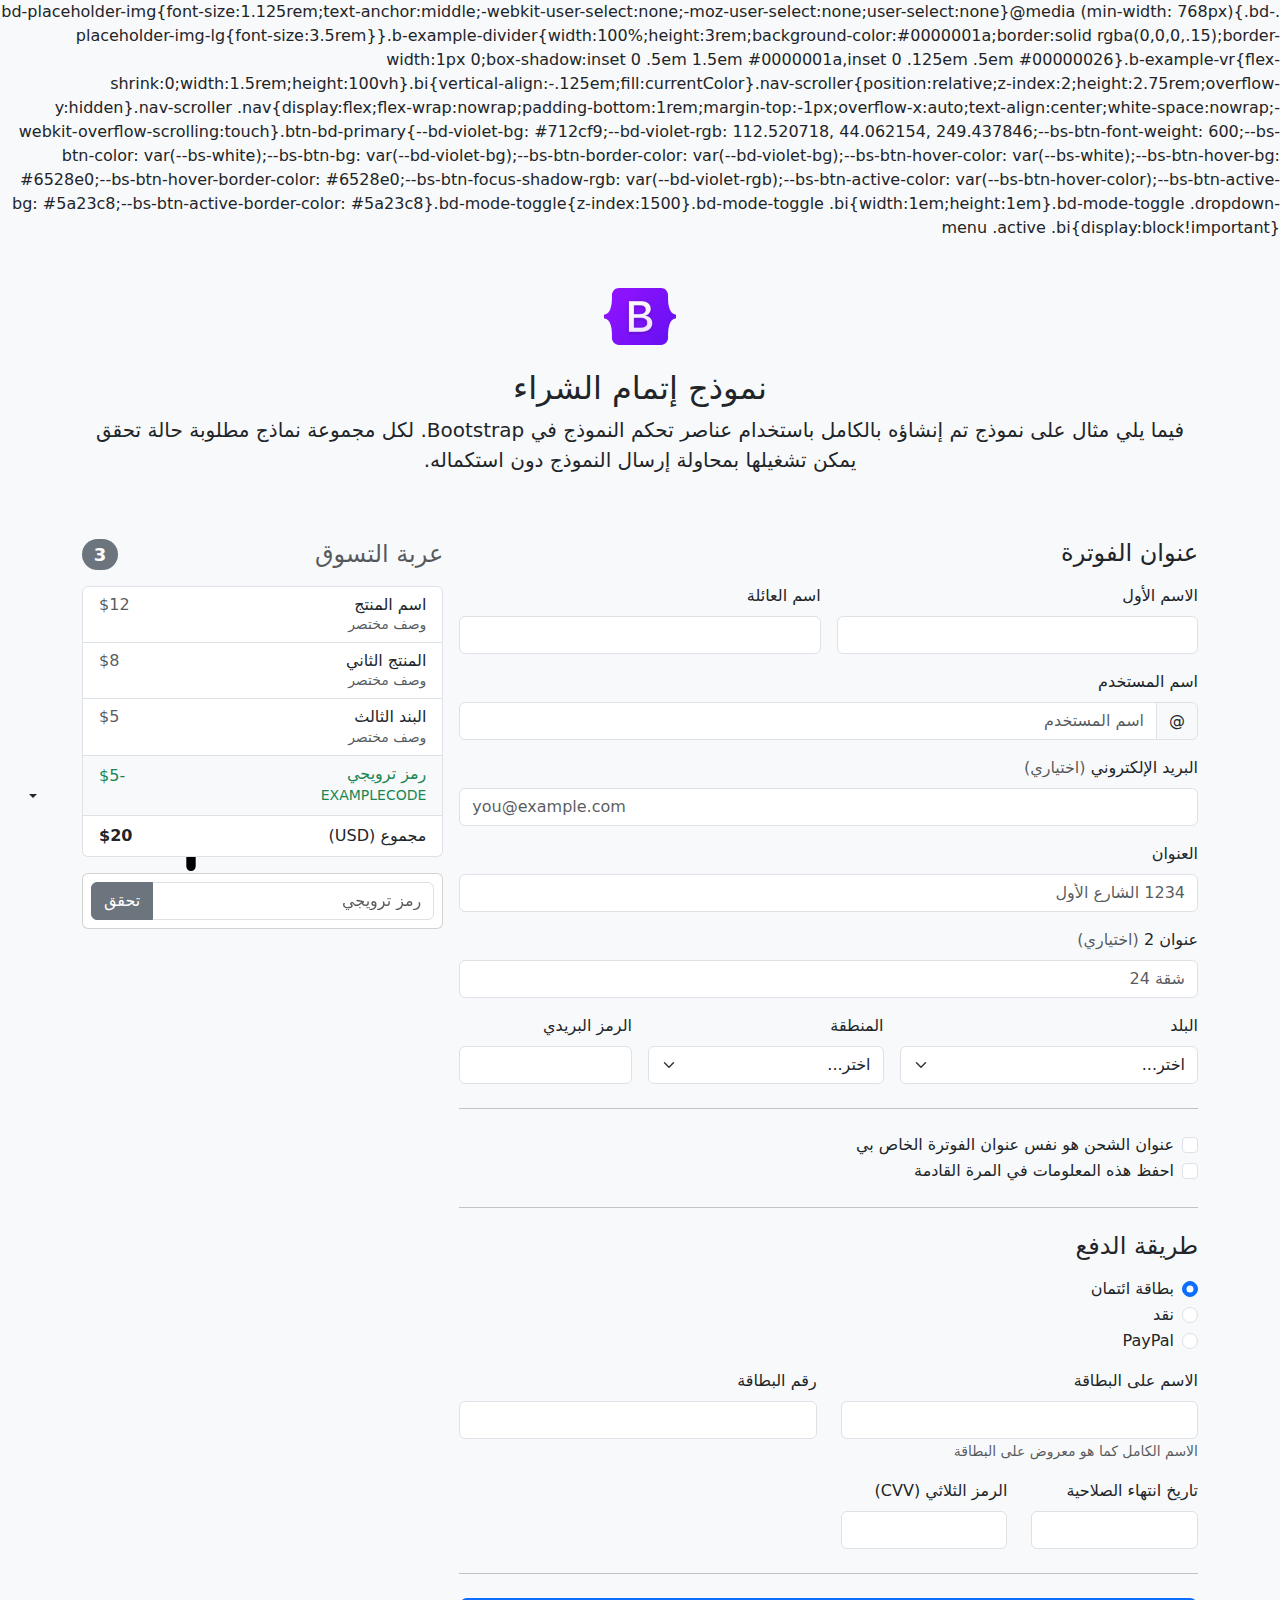
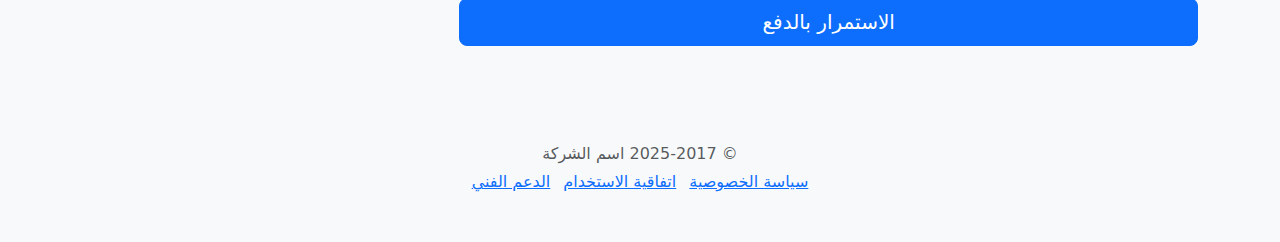
<file: bootstrap-5.3.6-examples/checkout-rtl/index.html>
<!DOCTYPE html><html lang="ar" dir="rtl" data-bs-theme="auto"> <head><meta charset="utf-8"><meta name="viewport" content="width=device-width, initial-scale=1"><meta name="description" content=""><meta name="author" content="Mark Otto, Jacob Thornton, and Bootstrap contributors"><meta name="generator" content="Astro v5.7.10"><title>مثال إتمام الشراء · Bootstrap v5.3</title><link rel="canonical" href="https://getbootstrap.com/docs/5.3/examples/checkout-rtl/"><script src="../assets/js/color-modes.js"></script><link href="../assets/dist/css/bootstrap.rtl.min.css" rel="stylesheet">.bd-placeholder-img{font-size:1.125rem;text-anchor:middle;-webkit-user-select:none;-moz-user-select:none;user-select:none}@media (min-width: 768px){.bd-placeholder-img-lg{font-size:3.5rem}}.b-example-divider{width:100%;height:3rem;background-color:#0000001a;border:solid rgba(0,0,0,.15);border-width:1px 0;box-shadow:inset 0 .5em 1.5em #0000001a,inset 0 .125em .5em #00000026}.b-example-vr{flex-shrink:0;width:1.5rem;height:100vh}.bi{vertical-align:-.125em;fill:currentColor}.nav-scroller{position:relative;z-index:2;height:2.75rem;overflow-y:hidden}.nav-scroller .nav{display:flex;flex-wrap:nowrap;padding-bottom:1rem;margin-top:-1px;overflow-x:auto;text-align:center;white-space:nowrap;-webkit-overflow-scrolling:touch}.btn-bd-primary{--bd-violet-bg: #712cf9;--bd-violet-rgb: 112.520718, 44.062154, 249.437846;--bs-btn-font-weight: 600;--bs-btn-color: var(--bs-white);--bs-btn-bg: var(--bd-violet-bg);--bs-btn-border-color: var(--bd-violet-bg);--bs-btn-hover-color: var(--bs-white);--bs-btn-hover-bg: #6528e0;--bs-btn-hover-border-color: #6528e0;--bs-btn-focus-shadow-rgb: var(--bd-violet-rgb);--bs-btn-active-color: var(--bs-btn-hover-color);--bs-btn-active-bg: #5a23c8;--bs-btn-active-border-color: #5a23c8}.bd-mode-toggle{z-index:1500}.bd-mode-toggle .bi{width:1em;height:1em}.bd-mode-toggle .dropdown-menu .active .bi{display:block!important}
</style></head> <body class="bg-body-tertiary"> <svg xmlns="http://www.w3.org/2000/svg" class="d-none"> <symbol id="check2" viewBox="0 0 16 16"> <path d="M13.854 3.646a.5.5 0 0 1 0 .708l-7 7a.5.5 0 0 1-.708 0l-3.5-3.5a.5.5 0 1 1 .708-.708L6.5 10.293l6.646-6.647a.5.5 0 0 1 .708 0z"></path> </symbol> <symbol id="circle-half" viewBox="0 0 16 16"> <path d="M8 15A7 7 0 1 0 8 1v14zm0 1A8 8 0 1 1 8 0a8 8 0 0 1 0 16z"></path> </symbol> <symbol id="moon-stars-fill" viewBox="0 0 16 16"> <path d="M6 .278a.768.768 0 0 1 .08.858 7.208 7.208 0 0 0-.878 3.46c0 4.021 3.278 7.277 7.318 7.277.527 0 1.04-.055 1.533-.16a.787.787 0 0 1 .81.316.733.733 0 0 1-.031.893A8.349 8.349 0 0 1 8.344 16C3.734 16 0 12.286 0 7.71 0 4.266 2.114 1.312 5.124.06A.752.752 0 0 1 6 .278z"></path> <path d="M10.794 3.148a.217.217 0 0 1 .412 0l.387 1.162c.173.518.579.924 1.097 1.097l1.162.387a.217.217 0 0 1 0 .412l-1.162.387a1.734 1.734 0 0 0-1.097 1.097l-.387 1.162a.217.217 0 0 1-.412 0l-.387-1.162A1.734 1.734 0 0 0 9.31 6.593l-1.162-.387a.217.217 0 0 1 0-.412l1.162-.387a1.734 1.734 0 0 0 1.097-1.097l.387-1.162zM13.863.099a.145.145 0 0 1 .274 0l.258.774c.115.346.386.617.732.732l.774.258a.145.145 0 0 1 0 .274l-.774.258a1.156 1.156 0 0 0-.732.732l-.258.774a.145.145 0 0 1-.274 0l-.258-.774a1.156 1.156 0 0 0-.732-.732l-.774-.258a.145.145 0 0 1 0-.274l.774-.258c.346-.115.617-.386.732-.732L13.863.1z"></path> </symbol> <symbol id="sun-fill" viewBox="0 0 16 16"> <path d="M8 12a4 4 0 1 0 0-8 4 4 0 0 0 0 8zM8 0a.5.5 0 0 1 .5.5v2a.5.5 0 0 1-1 0v-2A.5.5 0 0 1 8 0zm0 13a.5.5 0 0 1 .5.5v2a.5.5 0 0 1-1 0v-2A.5.5 0 0 1 8 13zm8-5a.5.5 0 0 1-.5.5h-2a.5.5 0 0 1 0-1h2a.5.5 0 0 1 .5.5zM3 8a.5.5 0 0 1-.5.5h-2a.5.5 0 0 1 0-1h2A.5.5 0 0 1 3 8zm10.657-5.657a.5.5 0 0 1 0 .707l-1.414 1.415a.5.5 0 1 1-.707-.708l1.414-1.414a.5.5 0 0 1 .707 0zm-9.193 9.193a.5.5 0 0 1 0 .707L3.05 13.657a.5.5 0 0 1-.707-.707l1.414-1.414a.5.5 0 0 1 .707 0zm9.193 2.121a.5.5 0 0 1-.707 0l-1.414-1.414a.5.5 0 0 1 .707-.707l1.414 1.414a.5.5 0 0 1 0 .707zM4.464 4.465a.5.5 0 0 1-.707 0L2.343 3.05a.5.5 0 1 1 .707-.707l1.414 1.414a.5.5 0 0 1 0 .708z"></path> </symbol> </svg> <div class="dropdown position-fixed bottom-0 end-0 mb-3 me-3 bd-mode-toggle"> <button class="btn btn-bd-primary py-2 dropdown-toggle d-flex align-items-center" id="bd-theme" type="button" aria-expanded="false" data-bs-toggle="dropdown" aria-label="Toggle theme (auto)"> <svg class="bi my-1 theme-icon-active" aria-hidden="true"><use href="#circle-half"></use></svg> <span class="visually-hidden" id="bd-theme-text">Toggle theme</span> </button> <ul class="dropdown-menu dropdown-menu-end shadow" aria-labelledby="bd-theme-text"> <li> <button type="button" class="dropdown-item d-flex align-items-center" data-bs-theme-value="light" aria-pressed="false"> <svg class="bi me-2 opacity-50" aria-hidden="true"><use href="#sun-fill"></use></svg>
Light
<svg class="bi ms-auto d-none" aria-hidden="true"><use href="#check2"></use></svg> </button> </li> <li> <button type="button" class="dropdown-item d-flex align-items-center" data-bs-theme-value="dark" aria-pressed="false"> <svg class="bi me-2 opacity-50" aria-hidden="true"><use href="#moon-stars-fill"></use></svg>
Dark
<svg class="bi ms-auto d-none" aria-hidden="true"><use href="#check2"></use></svg> </button> </li> <li> <button type="button" class="dropdown-item d-flex align-items-center active" data-bs-theme-value="auto" aria-pressed="true"> <svg class="bi me-2 opacity-50" aria-hidden="true"><use href="#circle-half"></use></svg>
Auto
<svg class="bi ms-auto d-none" aria-hidden="true"><use href="#check2"></use></svg> </button> </li> </ul> </div>  <div class="container"> <main> <div class="py-5 text-center"> <img class="d-block mx-auto mb-4" src="../assets/brand/bootstrap-logo.svg" alt="" width="72" height="57"> <h1 class="h2">نموذج إتمام الشراء</h1> <p class="lead">فيما يلي مثال على نموذج تم إنشاؤه بالكامل باستخدام عناصر تحكم النموذج في Bootstrap. لكل مجموعة نماذج مطلوبة حالة تحقق يمكن تشغيلها بمحاولة إرسال النموذج دون استكماله.</p> </div> <div class="row g-3"> <div class="col-md-5 col-lg-4 order-md-last"> <h4 class="d-flex justify-content-between align-items-center mb-3"> <span class="text-body-secondary">عربة التسوق</span> <span class="badge bg-secondary rounded-pill">3</span> </h4> <ul class="list-group mb-3"> <li class="list-group-item d-flex justify-content-between lh-sm"> <div> <h6 class="my-0">اسم المنتج</h6> <small class="text-body-secondary">وصف مختصر</small> </div> <span class="text-body-secondary">$12</span> </li> <li class="list-group-item d-flex justify-content-between lh-sm"> <div> <h6 class="my-0">المنتج الثاني</h6> <small class="text-body-secondary">وصف مختصر</small> </div> <span class="text-body-secondary">$8</span> </li> <li class="list-group-item d-flex justify-content-between lh-sm"> <div> <h6 class="my-0">البند الثالث</h6> <small class="text-body-secondary">وصف مختصر</small> </div> <span class="text-body-secondary">$5</span> </li> <li class="list-group-item d-flex justify-content-between bg-body-tertiary"> <div class="text-success"> <h6 class="my-0">رمز ترويجي</h6> <small>EXAMPLECODE</small> </div> <span class="text-success">-$5</span> </li> <li class="list-group-item d-flex justify-content-between"> <span>مجموع (USD)</span> <strong>$20</strong> </li> </ul> <form class="card p-2"> <div class="input-group"> <input type="text" class="form-control" placeholder="رمز ترويجي"> <button type="submit" class="btn btn-secondary">تحقق</button> </div> </form> </div> <div class="col-md-7 col-lg-8"> <h4 class="mb-3">عنوان الفوترة</h4> <form class="needs-validation" novalidate> <div class="row g-3"> <div class="col-sm-6"> <label for="firstName" class="form-label">الاسم الأول</label> <input type="text" class="form-control" id="firstName" placeholder="" value="" required> <div class="invalid-feedback">
يرجى إدخال اسم أول صحيح.
</div> </div> <div class="col-sm-6"> <label for="lastName" class="form-label">اسم العائلة</label> <input type="text" class="form-control" id="lastName" placeholder="" value="" required> <div class="invalid-feedback">
يرجى إدخال اسم عائلة صحيح.
</div> </div> <div class="col-12"> <label for="username" class="form-label">اسم المستخدم</label> <div class="input-group has-validation"> <span class="input-group-text">@</span> <input type="text" class="form-control" id="username" placeholder="اسم المستخدم" required> <div class="invalid-feedback">
اسم المستخدم الخاص بك مطلوب.
</div> </div> </div> <div class="col-12"> <label for="email" class="form-label">البريد الإلكتروني <span class="text-body-secondary">(اختياري)</span></label> <input type="email" class="form-control" id="email" placeholder="you@example.com"> <div class="invalid-feedback">
يرجى إدخال عنوان بريد إلكتروني صحيح لتصلكم تحديثات الشحن.
</div> </div> <div class="col-12"> <label for="address" class="form-label">العنوان</label> <input type="text" class="form-control" id="address" placeholder="1234 الشارع الأول" required> <div class="invalid-feedback">
يرجى إدخال عنوان الشحن الخاص بك.
</div> </div> <div class="col-12"> <label for="address2" class="form-label">عنوان 2 <span class="text-body-secondary">(اختياري)</span></label> <input type="text" class="form-control" id="address2" placeholder="شقة 24"> </div> <div class="col-md-5"> <label for="country" class="form-label">البلد</label> <select class="form-select" id="country" required> <option value="">اختر...</option> <option>الولايات المتحدة الأمريكية</option> </select> <div class="invalid-feedback">
يرجى اختيار بلد صحيح.
</div> </div> <div class="col-md-4"> <label for="state" class="form-label">المنطقة</label> <select class="form-select" id="state" required> <option value="">اختر...</option> <option>كاليفورنيا</option> </select> <div class="invalid-feedback">
يرجى اختيار اسم منطقة صحيح.
</div> </div> <div class="col-md-3"> <label for="zip" class="form-label">الرمز البريدي</label> <input type="text" class="form-control" id="zip" placeholder="" required> <div class="invalid-feedback">
الرمز البريدي مطلوب.
</div> </div> </div> <hr class="my-4"> <div class="form-check"> <input type="checkbox" class="form-check-input" id="same-address"> <label class="form-check-label" for="same-address">عنوان الشحن هو نفس عنوان الفوترة الخاص بي</label> </div> <div class="form-check"> <input type="checkbox" class="form-check-input" id="save-info"> <label class="form-check-label" for="save-info">احفظ هذه المعلومات في المرة القادمة</label> </div> <hr class="my-4"> <h4 class="mb-3">طريقة الدفع</h4> <div class="my-3"> <div class="form-check"> <input id="credit" name="paymentMethod" type="radio" class="form-check-input" checked required> <label class="form-check-label" for="credit">بطاقة ائتمان</label> </div> <div class="form-check"> <input id="cash" name="paymentMethod" type="radio" class="form-check-input" required> <label class="form-check-label" for="cash">نقد</label> </div> <div class="form-check"> <input id="paypal" name="paymentMethod" type="radio" class="form-check-input" required> <label class="form-check-label" for="paypal">PayPal</label> </div> </div> <div class="row gy-3"> <div class="col-md-6"> <label for="cc-name" class="form-label">الاسم على البطاقة</label> <input type="text" class="form-control" id="cc-name" placeholder="" required> <small class="text-body-secondary">الاسم الكامل كما هو معروض على البطاقة</small> <div class="invalid-feedback">
الاسم على البطاقة مطلوب
</div> </div> <div class="col-md-6"> <label for="cc-number" class="form-label">رقم البطاقة</label> <input type="text" class="form-control" id="cc-number" placeholder="" required> <div class="invalid-feedback">
رقم بطاقة الائتمان مطلوب
</div> </div> <div class="col-md-3"> <label for="cc-expiration" class="form-label">تاريخ انتهاء الصلاحية</label> <input type="text" class="form-control" id="cc-expiration" placeholder="" required> <div class="invalid-feedback">
تاريخ انتهاء الصلاحية مطلوب
</div> </div> <div class="col-md-3"> <label for="cc-cvv" class="form-label">الرمز الثلاثي (CVV)</label> <input type="text" class="form-control" id="cc-cvv" placeholder="" required> <div class="invalid-feedback">
رمز الحماية مطلوب
</div> </div> </div> <hr class="my-4"> <button class="w-100 btn btn-primary btn-lg" type="submit">الاستمرار بالدفع</button> </form> </div> </div> </main> <footer class="my-5 pt-5 text-body-secondary text-center text-small"> <p class="mb-1">&copy; 2025-2017 اسم الشركة</p> <ul class="list-inline"> <li class="list-inline-item"><a href="#">سياسة الخصوصية</a></li> <li class="list-inline-item"><a href="#">اتفاقية الاستخدام</a></li> <li class="list-inline-item"><a href="#">الدعم الفني</a></li> </ul> </footer> </div>   <script src="../assets/dist/js/bootstrap.bundle.min.js"></script>
</file>
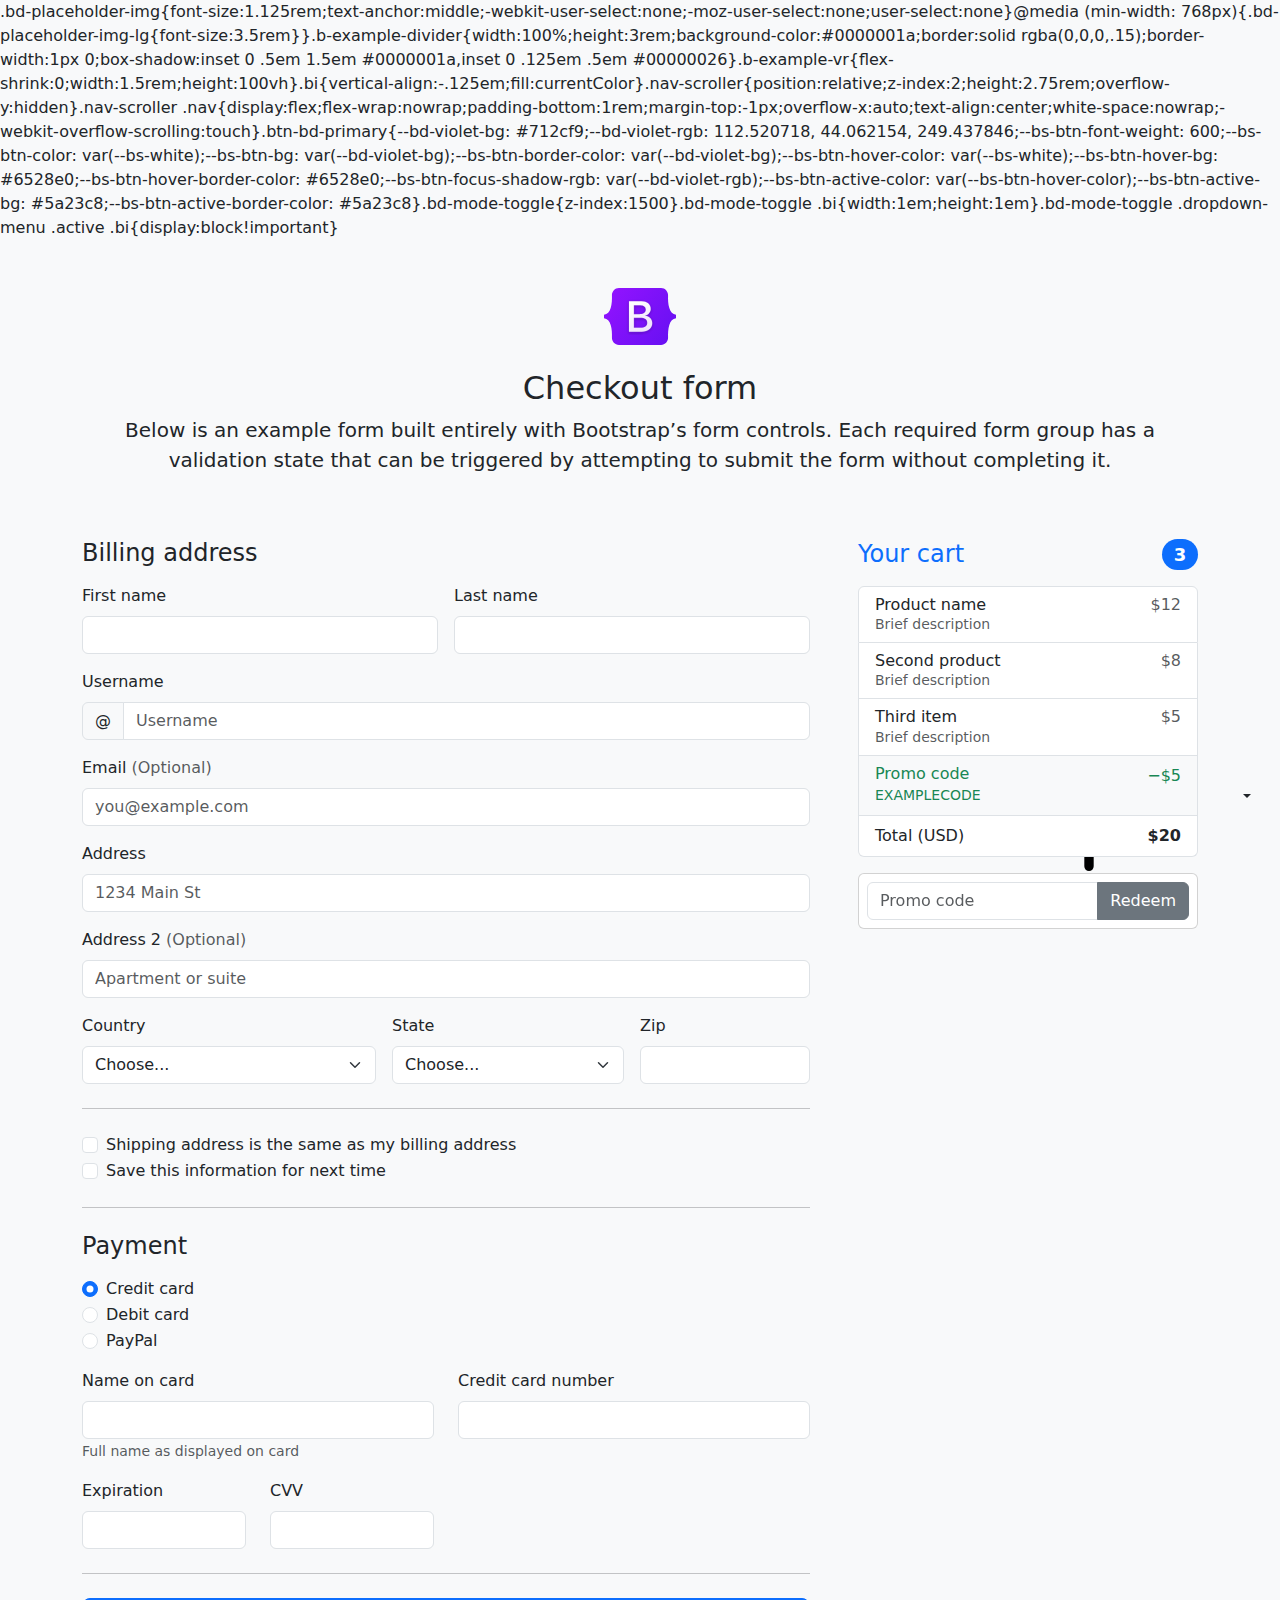
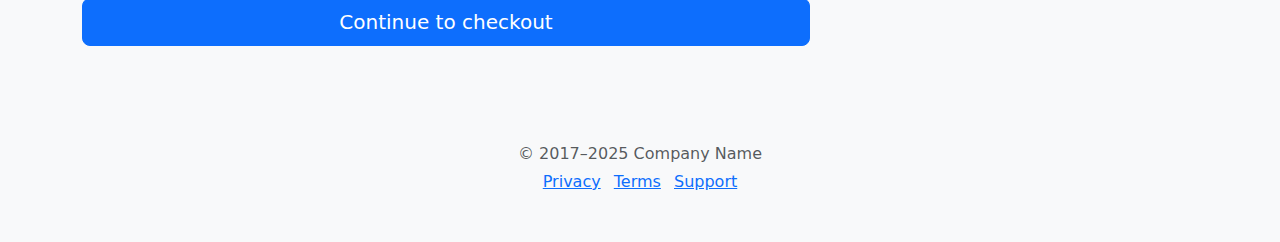
<file: bootstrap-5.3.6-examples/checkout/index.html>
<!DOCTYPE html><html lang="en" data-bs-theme="auto"> <head><meta charset="utf-8"><meta name="viewport" content="width=device-width, initial-scale=1"><meta name="description" content=""><meta name="author" content="Mark Otto, Jacob Thornton, and Bootstrap contributors"><meta name="generator" content="Astro v5.7.10"><title>Checkout example · Bootstrap v5.3</title><link rel="canonical" href="https://getbootstrap.com/docs/5.3/examples/checkout/"><script src="../assets/js/color-modes.js"></script><link href="../assets/dist/css/bootstrap.min.css" rel="stylesheet">.bd-placeholder-img{font-size:1.125rem;text-anchor:middle;-webkit-user-select:none;-moz-user-select:none;user-select:none}@media (min-width: 768px){.bd-placeholder-img-lg{font-size:3.5rem}}.b-example-divider{width:100%;height:3rem;background-color:#0000001a;border:solid rgba(0,0,0,.15);border-width:1px 0;box-shadow:inset 0 .5em 1.5em #0000001a,inset 0 .125em .5em #00000026}.b-example-vr{flex-shrink:0;width:1.5rem;height:100vh}.bi{vertical-align:-.125em;fill:currentColor}.nav-scroller{position:relative;z-index:2;height:2.75rem;overflow-y:hidden}.nav-scroller .nav{display:flex;flex-wrap:nowrap;padding-bottom:1rem;margin-top:-1px;overflow-x:auto;text-align:center;white-space:nowrap;-webkit-overflow-scrolling:touch}.btn-bd-primary{--bd-violet-bg: #712cf9;--bd-violet-rgb: 112.520718, 44.062154, 249.437846;--bs-btn-font-weight: 600;--bs-btn-color: var(--bs-white);--bs-btn-bg: var(--bd-violet-bg);--bs-btn-border-color: var(--bd-violet-bg);--bs-btn-hover-color: var(--bs-white);--bs-btn-hover-bg: #6528e0;--bs-btn-hover-border-color: #6528e0;--bs-btn-focus-shadow-rgb: var(--bd-violet-rgb);--bs-btn-active-color: var(--bs-btn-hover-color);--bs-btn-active-bg: #5a23c8;--bs-btn-active-border-color: #5a23c8}.bd-mode-toggle{z-index:1500}.bd-mode-toggle .bi{width:1em;height:1em}.bd-mode-toggle .dropdown-menu .active .bi{display:block!important}
</style></head> <body class="bg-body-tertiary"> <svg xmlns="http://www.w3.org/2000/svg" class="d-none"> <symbol id="check2" viewBox="0 0 16 16"> <path d="M13.854 3.646a.5.5 0 0 1 0 .708l-7 7a.5.5 0 0 1-.708 0l-3.5-3.5a.5.5 0 1 1 .708-.708L6.5 10.293l6.646-6.647a.5.5 0 0 1 .708 0z"></path> </symbol> <symbol id="circle-half" viewBox="0 0 16 16"> <path d="M8 15A7 7 0 1 0 8 1v14zm0 1A8 8 0 1 1 8 0a8 8 0 0 1 0 16z"></path> </symbol> <symbol id="moon-stars-fill" viewBox="0 0 16 16"> <path d="M6 .278a.768.768 0 0 1 .08.858 7.208 7.208 0 0 0-.878 3.46c0 4.021 3.278 7.277 7.318 7.277.527 0 1.04-.055 1.533-.16a.787.787 0 0 1 .81.316.733.733 0 0 1-.031.893A8.349 8.349 0 0 1 8.344 16C3.734 16 0 12.286 0 7.71 0 4.266 2.114 1.312 5.124.06A.752.752 0 0 1 6 .278z"></path> <path d="M10.794 3.148a.217.217 0 0 1 .412 0l.387 1.162c.173.518.579.924 1.097 1.097l1.162.387a.217.217 0 0 1 0 .412l-1.162.387a1.734 1.734 0 0 0-1.097 1.097l-.387 1.162a.217.217 0 0 1-.412 0l-.387-1.162A1.734 1.734 0 0 0 9.31 6.593l-1.162-.387a.217.217 0 0 1 0-.412l1.162-.387a1.734 1.734 0 0 0 1.097-1.097l.387-1.162zM13.863.099a.145.145 0 0 1 .274 0l.258.774c.115.346.386.617.732.732l.774.258a.145.145 0 0 1 0 .274l-.774.258a1.156 1.156 0 0 0-.732.732l-.258.774a.145.145 0 0 1-.274 0l-.258-.774a1.156 1.156 0 0 0-.732-.732l-.774-.258a.145.145 0 0 1 0-.274l.774-.258c.346-.115.617-.386.732-.732L13.863.1z"></path> </symbol> <symbol id="sun-fill" viewBox="0 0 16 16"> <path d="M8 12a4 4 0 1 0 0-8 4 4 0 0 0 0 8zM8 0a.5.5 0 0 1 .5.5v2a.5.5 0 0 1-1 0v-2A.5.5 0 0 1 8 0zm0 13a.5.5 0 0 1 .5.5v2a.5.5 0 0 1-1 0v-2A.5.5 0 0 1 8 13zm8-5a.5.5 0 0 1-.5.5h-2a.5.5 0 0 1 0-1h2a.5.5 0 0 1 .5.5zM3 8a.5.5 0 0 1-.5.5h-2a.5.5 0 0 1 0-1h2A.5.5 0 0 1 3 8zm10.657-5.657a.5.5 0 0 1 0 .707l-1.414 1.415a.5.5 0 1 1-.707-.708l1.414-1.414a.5.5 0 0 1 .707 0zm-9.193 9.193a.5.5 0 0 1 0 .707L3.05 13.657a.5.5 0 0 1-.707-.707l1.414-1.414a.5.5 0 0 1 .707 0zm9.193 2.121a.5.5 0 0 1-.707 0l-1.414-1.414a.5.5 0 0 1 .707-.707l1.414 1.414a.5.5 0 0 1 0 .707zM4.464 4.465a.5.5 0 0 1-.707 0L2.343 3.05a.5.5 0 1 1 .707-.707l1.414 1.414a.5.5 0 0 1 0 .708z"></path> </symbol> </svg> <div class="dropdown position-fixed bottom-0 end-0 mb-3 me-3 bd-mode-toggle"> <button class="btn btn-bd-primary py-2 dropdown-toggle d-flex align-items-center" id="bd-theme" type="button" aria-expanded="false" data-bs-toggle="dropdown" aria-label="Toggle theme (auto)"> <svg class="bi my-1 theme-icon-active" aria-hidden="true"><use href="#circle-half"></use></svg> <span class="visually-hidden" id="bd-theme-text">Toggle theme</span> </button> <ul class="dropdown-menu dropdown-menu-end shadow" aria-labelledby="bd-theme-text"> <li> <button type="button" class="dropdown-item d-flex align-items-center" data-bs-theme-value="light" aria-pressed="false"> <svg class="bi me-2 opacity-50" aria-hidden="true"><use href="#sun-fill"></use></svg>
Light
<svg class="bi ms-auto d-none" aria-hidden="true"><use href="#check2"></use></svg> </button> </li> <li> <button type="button" class="dropdown-item d-flex align-items-center" data-bs-theme-value="dark" aria-pressed="false"> <svg class="bi me-2 opacity-50" aria-hidden="true"><use href="#moon-stars-fill"></use></svg>
Dark
<svg class="bi ms-auto d-none" aria-hidden="true"><use href="#check2"></use></svg> </button> </li> <li> <button type="button" class="dropdown-item d-flex align-items-center active" data-bs-theme-value="auto" aria-pressed="true"> <svg class="bi me-2 opacity-50" aria-hidden="true"><use href="#circle-half"></use></svg>
Auto
<svg class="bi ms-auto d-none" aria-hidden="true"><use href="#check2"></use></svg> </button> </li> </ul> </div>  <div class="container"> <main> <div class="py-5 text-center"> <img class="d-block mx-auto mb-4" src="../assets/brand/bootstrap-logo.svg" alt="" width="72" height="57"> <h1 class="h2">Checkout form</h1> <p class="lead">Below is an example form built entirely with Bootstrap’s form controls. Each required form group has a validation state that can be triggered by attempting to submit the form without completing it.</p> </div> <div class="row g-5"> <div class="col-md-5 col-lg-4 order-md-last"> <h4 class="d-flex justify-content-between align-items-center mb-3"> <span class="text-primary">Your cart</span> <span class="badge bg-primary rounded-pill">3</span> </h4> <ul class="list-group mb-3"> <li class="list-group-item d-flex justify-content-between lh-sm"> <div> <h6 class="my-0">Product name</h6> <small class="text-body-secondary">Brief description</small> </div> <span class="text-body-secondary">$12</span> </li> <li class="list-group-item d-flex justify-content-between lh-sm"> <div> <h6 class="my-0">Second product</h6> <small class="text-body-secondary">Brief description</small> </div> <span class="text-body-secondary">$8</span> </li> <li class="list-group-item d-flex justify-content-between lh-sm"> <div> <h6 class="my-0">Third item</h6> <small class="text-body-secondary">Brief description</small> </div> <span class="text-body-secondary">$5</span> </li> <li class="list-group-item d-flex justify-content-between bg-body-tertiary"> <div class="text-success"> <h6 class="my-0">Promo code</h6> <small>EXAMPLECODE</small> </div> <span class="text-success">−$5</span> </li> <li class="list-group-item d-flex justify-content-between"> <span>Total (USD)</span> <strong>$20</strong> </li> </ul> <form class="card p-2"> <div class="input-group"> <input type="text" class="form-control" placeholder="Promo code"> <button type="submit" class="btn btn-secondary">Redeem</button> </div> </form> </div> <div class="col-md-7 col-lg-8"> <h4 class="mb-3">Billing address</h4> <form class="needs-validation" novalidate> <div class="row g-3"> <div class="col-sm-6"> <label for="firstName" class="form-label">First name</label> <input type="text" class="form-control" id="firstName" placeholder="" value="" required> <div class="invalid-feedback">
Valid first name is required.
</div> </div> <div class="col-sm-6"> <label for="lastName" class="form-label">Last name</label> <input type="text" class="form-control" id="lastName" placeholder="" value="" required> <div class="invalid-feedback">
Valid last name is required.
</div> </div> <div class="col-12"> <label for="username" class="form-label">Username</label> <div class="input-group has-validation"> <span class="input-group-text">@</span> <input type="text" class="form-control" id="username" placeholder="Username" required> <div class="invalid-feedback">
Your username is required.
</div> </div> </div> <div class="col-12"> <label for="email" class="form-label">Email <span class="text-body-secondary">(Optional)</span></label> <input type="email" class="form-control" id="email" placeholder="you@example.com"> <div class="invalid-feedback">
Please enter a valid email address for shipping updates.
</div> </div> <div class="col-12"> <label for="address" class="form-label">Address</label> <input type="text" class="form-control" id="address" placeholder="1234 Main St" required> <div class="invalid-feedback">
Please enter your shipping address.
</div> </div> <div class="col-12"> <label for="address2" class="form-label">Address 2 <span class="text-body-secondary">(Optional)</span></label> <input type="text" class="form-control" id="address2" placeholder="Apartment or suite"> </div> <div class="col-md-5"> <label for="country" class="form-label">Country</label> <select class="form-select" id="country" required> <option value="">Choose...</option> <option>United States</option> </select> <div class="invalid-feedback">
Please select a valid country.
</div> </div> <div class="col-md-4"> <label for="state" class="form-label">State</label> <select class="form-select" id="state" required> <option value="">Choose...</option> <option>California</option> </select> <div class="invalid-feedback">
Please provide a valid state.
</div> </div> <div class="col-md-3"> <label for="zip" class="form-label">Zip</label> <input type="text" class="form-control" id="zip" placeholder="" required> <div class="invalid-feedback">
Zip code required.
</div> </div> </div> <hr class="my-4"> <div class="form-check"> <input type="checkbox" class="form-check-input" id="same-address"> <label class="form-check-label" for="same-address">Shipping address is the same as my billing address</label> </div> <div class="form-check"> <input type="checkbox" class="form-check-input" id="save-info"> <label class="form-check-label" for="save-info">Save this information for next time</label> </div> <hr class="my-4"> <h4 class="mb-3">Payment</h4> <div class="my-3"> <div class="form-check"> <input id="credit" name="paymentMethod" type="radio" class="form-check-input" checked required> <label class="form-check-label" for="credit">Credit card</label> </div> <div class="form-check"> <input id="debit" name="paymentMethod" type="radio" class="form-check-input" required> <label class="form-check-label" for="debit">Debit card</label> </div> <div class="form-check"> <input id="paypal" name="paymentMethod" type="radio" class="form-check-input" required> <label class="form-check-label" for="paypal">PayPal</label> </div> </div> <div class="row gy-3"> <div class="col-md-6"> <label for="cc-name" class="form-label">Name on card</label> <input type="text" class="form-control" id="cc-name" placeholder="" required> <small class="text-body-secondary">Full name as displayed on card</small> <div class="invalid-feedback">
Name on card is required
</div> </div> <div class="col-md-6"> <label for="cc-number" class="form-label">Credit card number</label> <input type="text" class="form-control" id="cc-number" placeholder="" required> <div class="invalid-feedback">
Credit card number is required
</div> </div> <div class="col-md-3"> <label for="cc-expiration" class="form-label">Expiration</label> <input type="text" class="form-control" id="cc-expiration" placeholder="" required> <div class="invalid-feedback">
Expiration date required
</div> </div> <div class="col-md-3"> <label for="cc-cvv" class="form-label">CVV</label> <input type="text" class="form-control" id="cc-cvv" placeholder="" required> <div class="invalid-feedback">
Security code required
</div> </div> </div> <hr class="my-4"> <button class="w-100 btn btn-primary btn-lg" type="submit">Continue to checkout</button> </form> </div> </div> </main> <footer class="my-5 pt-5 text-body-secondary text-center text-small"> <p class="mb-1">&copy; 2017–2025 Company Name</p> <ul class="list-inline"> <li class="list-inline-item"><a href="#">Privacy</a></li> <li class="list-inline-item"><a href="#">Terms</a></li> <li class="list-inline-item"><a href="#">Support</a></li> </ul> </footer> </div>   <script src="../assets/dist/js/bootstrap.bundle.min.js"></script>
</file>
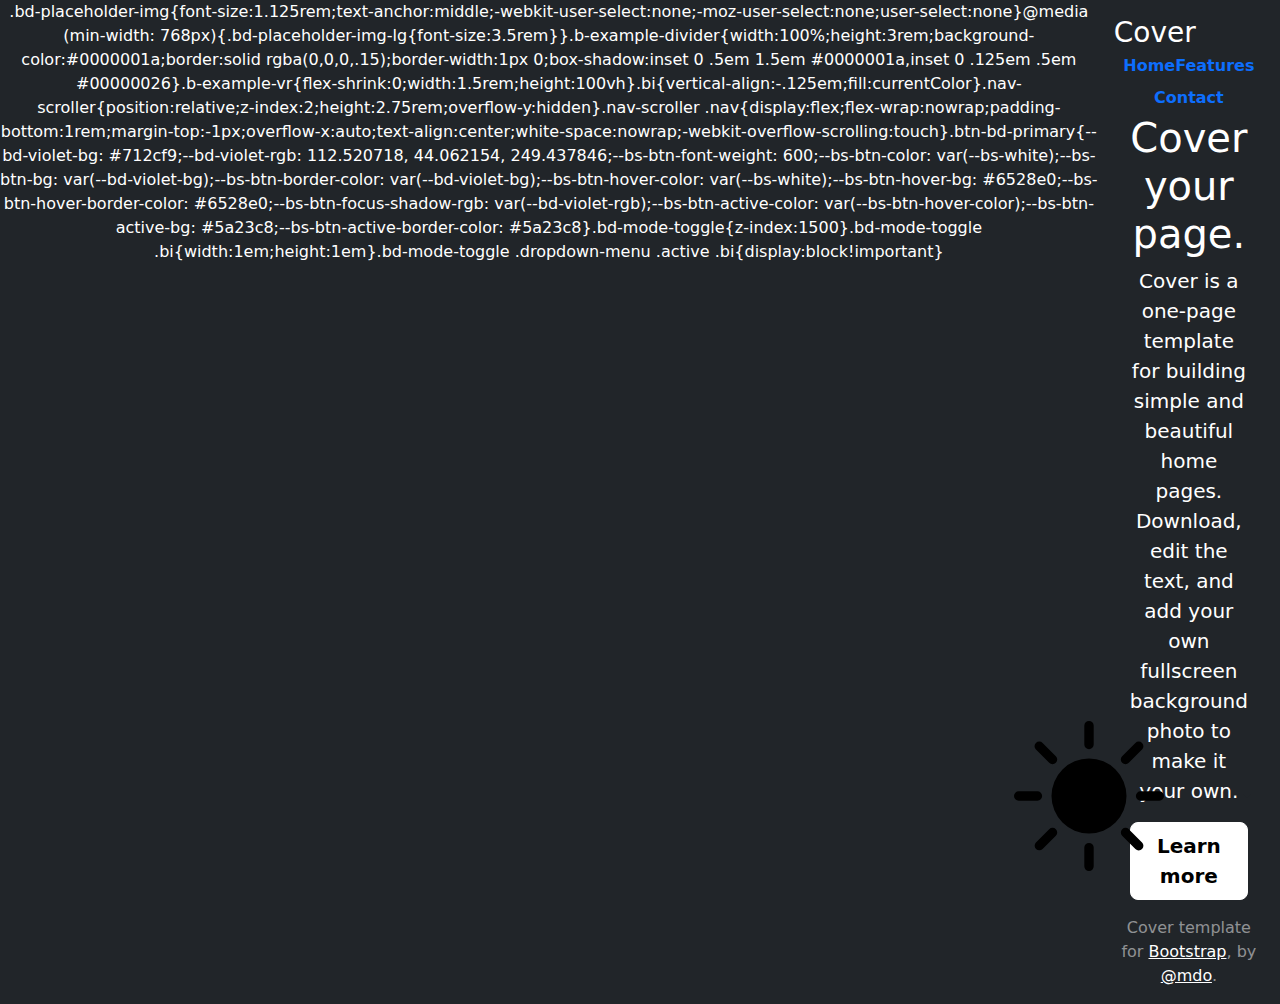
<file: bootstrap-5.3.6-examples/cover/index.html>
<!DOCTYPE html><html lang="en" class="h-100" data-bs-theme="auto"> <head><meta charset="utf-8"><meta name="viewport" content="width=device-width, initial-scale=1"><meta name="description" content=""><meta name="author" content="Mark Otto, Jacob Thornton, and Bootstrap contributors"><meta name="generator" content="Astro v5.7.10"><title>Cover Template · Bootstrap v5.3</title><link rel="canonical" href="https://getbootstrap.com/docs/5.3/examples/cover/"><script src="../assets/js/color-modes.js"></script><link href="../assets/dist/css/bootstrap.min.css" rel="stylesheet">.bd-placeholder-img{font-size:1.125rem;text-anchor:middle;-webkit-user-select:none;-moz-user-select:none;user-select:none}@media (min-width: 768px){.bd-placeholder-img-lg{font-size:3.5rem}}.b-example-divider{width:100%;height:3rem;background-color:#0000001a;border:solid rgba(0,0,0,.15);border-width:1px 0;box-shadow:inset 0 .5em 1.5em #0000001a,inset 0 .125em .5em #00000026}.b-example-vr{flex-shrink:0;width:1.5rem;height:100vh}.bi{vertical-align:-.125em;fill:currentColor}.nav-scroller{position:relative;z-index:2;height:2.75rem;overflow-y:hidden}.nav-scroller .nav{display:flex;flex-wrap:nowrap;padding-bottom:1rem;margin-top:-1px;overflow-x:auto;text-align:center;white-space:nowrap;-webkit-overflow-scrolling:touch}.btn-bd-primary{--bd-violet-bg: #712cf9;--bd-violet-rgb: 112.520718, 44.062154, 249.437846;--bs-btn-font-weight: 600;--bs-btn-color: var(--bs-white);--bs-btn-bg: var(--bd-violet-bg);--bs-btn-border-color: var(--bd-violet-bg);--bs-btn-hover-color: var(--bs-white);--bs-btn-hover-bg: #6528e0;--bs-btn-hover-border-color: #6528e0;--bs-btn-focus-shadow-rgb: var(--bd-violet-rgb);--bs-btn-active-color: var(--bs-btn-hover-color);--bs-btn-active-bg: #5a23c8;--bs-btn-active-border-color: #5a23c8}.bd-mode-toggle{z-index:1500}.bd-mode-toggle .bi{width:1em;height:1em}.bd-mode-toggle .dropdown-menu .active .bi{display:block!important}
</style></head> <body class="d-flex h-100 text-center text-bg-dark"> <svg xmlns="http://www.w3.org/2000/svg" class="d-none"> <symbol id="check2" viewBox="0 0 16 16"> <path d="M13.854 3.646a.5.5 0 0 1 0 .708l-7 7a.5.5 0 0 1-.708 0l-3.5-3.5a.5.5 0 1 1 .708-.708L6.5 10.293l6.646-6.647a.5.5 0 0 1 .708 0z"></path> </symbol> <symbol id="circle-half" viewBox="0 0 16 16"> <path d="M8 15A7 7 0 1 0 8 1v14zm0 1A8 8 0 1 1 8 0a8 8 0 0 1 0 16z"></path> </symbol> <symbol id="moon-stars-fill" viewBox="0 0 16 16"> <path d="M6 .278a.768.768 0 0 1 .08.858 7.208 7.208 0 0 0-.878 3.46c0 4.021 3.278 7.277 7.318 7.277.527 0 1.04-.055 1.533-.16a.787.787 0 0 1 .81.316.733.733 0 0 1-.031.893A8.349 8.349 0 0 1 8.344 16C3.734 16 0 12.286 0 7.71 0 4.266 2.114 1.312 5.124.06A.752.752 0 0 1 6 .278z"></path> <path d="M10.794 3.148a.217.217 0 0 1 .412 0l.387 1.162c.173.518.579.924 1.097 1.097l1.162.387a.217.217 0 0 1 0 .412l-1.162.387a1.734 1.734 0 0 0-1.097 1.097l-.387 1.162a.217.217 0 0 1-.412 0l-.387-1.162A1.734 1.734 0 0 0 9.31 6.593l-1.162-.387a.217.217 0 0 1 0-.412l1.162-.387a1.734 1.734 0 0 0 1.097-1.097l.387-1.162zM13.863.099a.145.145 0 0 1 .274 0l.258.774c.115.346.386.617.732.732l.774.258a.145.145 0 0 1 0 .274l-.774.258a1.156 1.156 0 0 0-.732.732l-.258.774a.145.145 0 0 1-.274 0l-.258-.774a1.156 1.156 0 0 0-.732-.732l-.774-.258a.145.145 0 0 1 0-.274l.774-.258c.346-.115.617-.386.732-.732L13.863.1z"></path> </symbol> <symbol id="sun-fill" viewBox="0 0 16 16"> <path d="M8 12a4 4 0 1 0 0-8 4 4 0 0 0 0 8zM8 0a.5.5 0 0 1 .5.5v2a.5.5 0 0 1-1 0v-2A.5.5 0 0 1 8 0zm0 13a.5.5 0 0 1 .5.5v2a.5.5 0 0 1-1 0v-2A.5.5 0 0 1 8 13zm8-5a.5.5 0 0 1-.5.5h-2a.5.5 0 0 1 0-1h2a.5.5 0 0 1 .5.5zM3 8a.5.5 0 0 1-.5.5h-2a.5.5 0 0 1 0-1h2A.5.5 0 0 1 3 8zm10.657-5.657a.5.5 0 0 1 0 .707l-1.414 1.415a.5.5 0 1 1-.707-.708l1.414-1.414a.5.5 0 0 1 .707 0zm-9.193 9.193a.5.5 0 0 1 0 .707L3.05 13.657a.5.5 0 0 1-.707-.707l1.414-1.414a.5.5 0 0 1 .707 0zm9.193 2.121a.5.5 0 0 1-.707 0l-1.414-1.414a.5.5 0 0 1 .707-.707l1.414 1.414a.5.5 0 0 1 0 .707zM4.464 4.465a.5.5 0 0 1-.707 0L2.343 3.05a.5.5 0 1 1 .707-.707l1.414 1.414a.5.5 0 0 1 0 .708z"></path> </symbol> </svg> <div class="dropdown position-fixed bottom-0 end-0 mb-3 me-3 bd-mode-toggle"> <button class="btn btn-bd-primary py-2 dropdown-toggle d-flex align-items-center" id="bd-theme" type="button" aria-expanded="false" data-bs-toggle="dropdown" aria-label="Toggle theme (auto)"> <svg class="bi my-1 theme-icon-active" aria-hidden="true"><use href="#circle-half"></use></svg> <span class="visually-hidden" id="bd-theme-text">Toggle theme</span> </button> <ul class="dropdown-menu dropdown-menu-end shadow" aria-labelledby="bd-theme-text"> <li> <button type="button" class="dropdown-item d-flex align-items-center" data-bs-theme-value="light" aria-pressed="false"> <svg class="bi me-2 opacity-50" aria-hidden="true"><use href="#sun-fill"></use></svg>
Light
<svg class="bi ms-auto d-none" aria-hidden="true"><use href="#check2"></use></svg> </button> </li> <li> <button type="button" class="dropdown-item d-flex align-items-center" data-bs-theme-value="dark" aria-pressed="false"> <svg class="bi me-2 opacity-50" aria-hidden="true"><use href="#moon-stars-fill"></use></svg>
Dark
<svg class="bi ms-auto d-none" aria-hidden="true"><use href="#check2"></use></svg> </button> </li> <li> <button type="button" class="dropdown-item d-flex align-items-center active" data-bs-theme-value="auto" aria-pressed="true"> <svg class="bi me-2 opacity-50" aria-hidden="true"><use href="#circle-half"></use></svg>
Auto
<svg class="bi ms-auto d-none" aria-hidden="true"><use href="#check2"></use></svg> </button> </li> </ul> </div>  <div class="cover-container d-flex w-100 h-100 p-3 mx-auto flex-column"> <header class="mb-auto"> <div> <h3 class="float-md-start mb-0">Cover</h3> <nav class="nav nav-masthead justify-content-center float-md-end"> <a class="nav-link fw-bold py-1 px-0 active" aria-current="page" href="#">Home</a> <a class="nav-link fw-bold py-1 px-0" href="#">Features</a> <a class="nav-link fw-bold py-1 px-0" href="#">Contact</a> </nav> </div> </header> <main class="px-3"> <h1>Cover your page.</h1> <p class="lead">Cover is a one-page template for building simple and beautiful home pages. Download, edit the text, and add your own fullscreen background photo to make it your own.</p> <p class="lead"> <a href="#" class="btn btn-lg btn-light fw-bold border-white bg-white">Learn more</a> </p> </main> <footer class="mt-auto text-white-50"> <p>Cover template for <a href="https://getbootstrap.com/" class="text-white">Bootstrap</a>, by <a href="https://x.com/mdo" class="text-white">@mdo</a>.</p> </footer> </div>   <script src="../assets/dist/js/bootstrap.bundle.min.js"></script>
</file>
<file: Styles/header.css>
header.p-3 {
  height: auto;
  min-height: 80px;
  flex-wrap: wrap;
  background-color: #010b38;
}

.logo {
  height: auto;
  max-height: 60px; /* diminui um pouco para caber melhor em telas menores */
  width: auto;
  object-fit: contain;
  display: block;
}

@media (max-width: 768px) {
  header.p-3 {
    justify-content: center;
    text-align: center;
  }
  .logo {
    max-height: 100px;
  }

  .nav,
  form[role="search"],
  .text-end {
    width: 100%;
    justify-content: center;
    text-align: center;
    margin-top: 0.5rem;
  }
}

.form-control-dark {
  border-color: var(--bs-gray);
}
.form-control-dark:focus {
  border-color: #fff;
  box-shadow: 0 0 0 0.25rem rgba(255, 255, 255, 0.25);
}

.text-small {
  font-size: 85%;
}

.dropdown-toggle:not(:focus) {
  outline: 0;
}
</file>
<file: Styles/login.css>
html,
body {
  height: 100%;
  margin: 0;
  background-color: #010b38;
  color: #fff;
}

.form-signin-wrapper {
  min-height: calc(100vh - 72px);
  display: flex;
  justify-content: center;
  align-items: center;
  padding: 1rem;
}

.form-signin {
  box-shadow: rgba(0, 0, 0, 0.2) 0px 8px 24px;
  background-color: #000b3d;
  border-radius: 10px;
  width: 100%;
  max-width: 450px;
  padding: 1rem;
}

.form-signin .form-floating:focus-within {
  z-index: 2;
}
p.mb-3,
h1.mb-3 {
  text-align: center;
}

.form-signin input[type="email"] {
  margin-bottom: -1px;
  border-bottom-right-radius: 0;
  border-bottom-left-radius: 0;
}

.form-signin input[type="password"] {
  margin-bottom: 10px;
  border-top-left-radius: 0;
  border-top-right-radius: 0;
}
</file>
